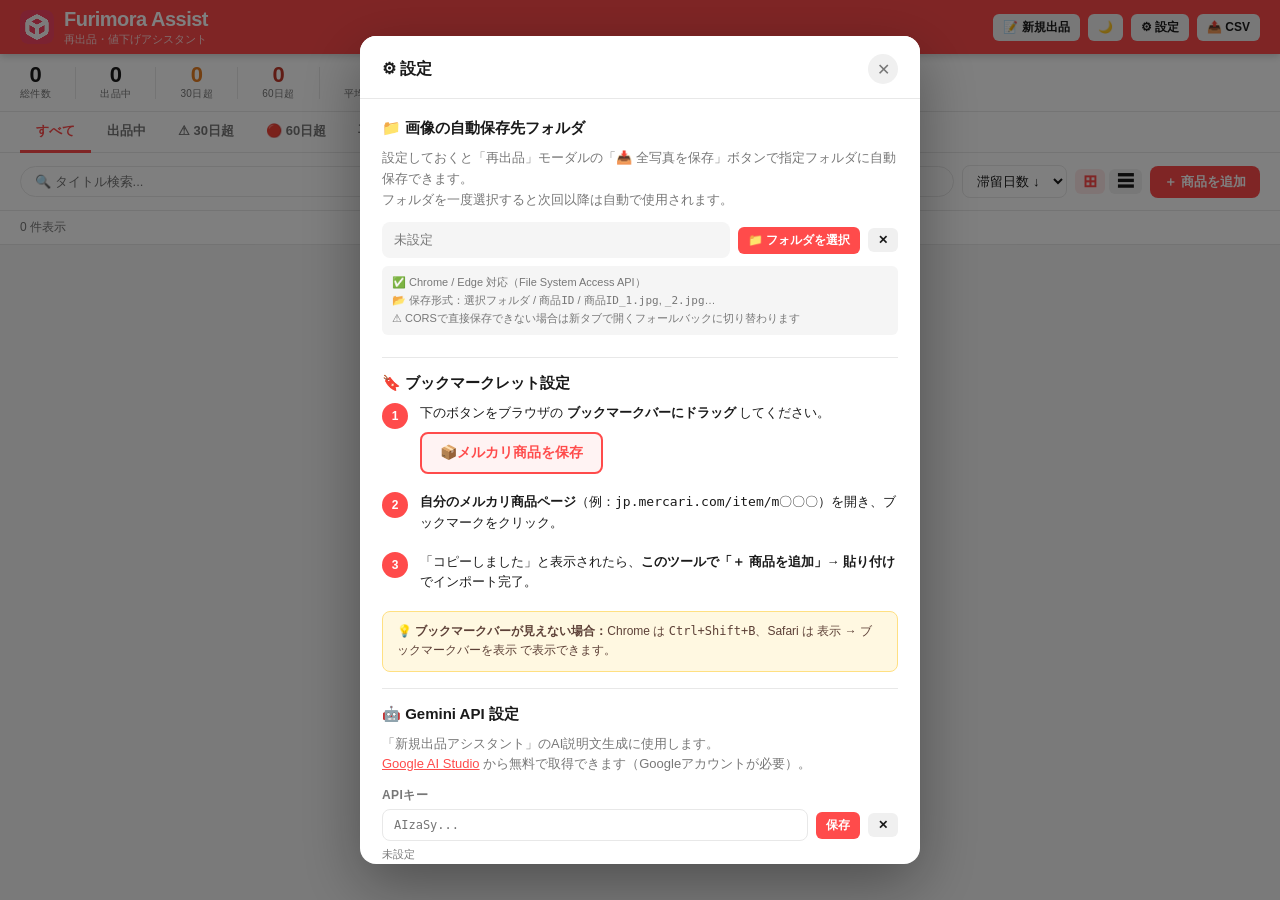
<file: index.html>
<!DOCTYPE html>
<html lang="ja">
<head>
<meta charset="UTF-8">
<meta name="viewport" content="width=device-width, initial-scale=1.0">
<title>Furimora Assist | 再出品・値下げアシスタント</title>
<link rel="icon" href="[data-uri]">
<style>
:root {
  --primary: #FF4B4B;
  --primary-dark: #D93636;
  --bg: #F5F5F5;
  --card-bg: #FFFFFF;
  --text: #1A1A1A;
  --text-muted: #777;
  --border: #E8E8E8;
  --success: #27AE60;
  --warning: #E67E22;
  --danger: #C0392B;
  --info: #2980B9;
}
*, *::before, *::after { box-sizing: border-box; margin: 0; padding: 0; }
body {
  font-family: -apple-system, BlinkMacSystemFont, 'Segoe UI', 'Hiragino Sans', 'Noto Sans JP', sans-serif;
  background: var(--bg);
  color: var(--text);
  min-height: 100vh;
  font-size: 14px;
}

/* ── Header ── */
.header {
  background: var(--primary);
  color: white;
  height: 54px;
  padding: 0 20px;
  display: flex;
  align-items: center;
  justify-content: space-between;
  position: sticky;
  top: 0;
  z-index: 100;
  box-shadow: 0 2px 8px rgba(0,0,0,0.2);
}
.header-left { display: flex; align-items: center; gap: 10px; }
.header-logo { font-size: 20px; font-weight: 900; letter-spacing: -0.5px; }
.header-sub { font-size: 11px; opacity: 0.8; margin-top: 1px; }
.header-right { display: flex; gap: 8px; }

/* ── Stats bar ── */
.stats-bar {
  background: white;
  border-bottom: 1px solid var(--border);
  padding: 10px 20px;
  display: flex;
  gap: 24px;
  flex-wrap: wrap;
  align-items: center;
}
.stat { display: flex; flex-direction: column; align-items: center; gap: 1px; }
.stat-val { font-size: 22px; font-weight: 800; line-height: 1; }
.stat-val.ok { color: var(--text); }
.stat-val.warn { color: var(--warning); }
.stat-val.danger { color: var(--danger); }
.stat-lbl { font-size: 10px; color: var(--text-muted); text-transform: uppercase; letter-spacing: 0.4px; }
.stats-divider { width: 1px; height: 32px; background: var(--border); }

/* ── Toolbar ── */
.toolbar {
  padding: 12px 20px;
  display: flex;
  gap: 8px;
  flex-wrap: wrap;
  align-items: center;
  background: white;
  border-bottom: 1px solid var(--border);
}
.search-input {
  flex: 1;
  min-width: 180px;
  padding: 7px 14px;
  border: 1px solid var(--border);
  border-radius: 20px;
  font-size: 13px;
  outline: none;
  transition: border-color 0.2s;
}
.search-input:focus { border-color: var(--primary); }
select.filter {
  padding: 7px 10px;
  border: 1px solid var(--border);
  border-radius: 8px;
  font-size: 13px;
  background: white;
  cursor: pointer;
  outline: none;
  color: var(--text);
}

/* ── Buttons ── */
.btn {
  padding: 7px 14px;
  border: none;
  border-radius: 8px;
  font-size: 13px;
  font-weight: 600;
  cursor: pointer;
  display: inline-flex;
  align-items: center;
  gap: 5px;
  transition: opacity 0.15s, transform 0.1s;
  white-space: nowrap;
}
.btn:active { transform: scale(0.97); }
.btn-primary { background: var(--primary); color: white; }
.btn-primary:hover { background: var(--primary-dark); }
.btn-ghost { background: #F0F0F0; color: var(--text); }
.btn-ghost:hover { background: #E4E4E4; }
.btn-success { background: var(--success); color: white; }
.btn-warning { background: var(--warning); color: white; }
.btn-sm { padding: 5px 10px; font-size: 12px; border-radius: 6px; }
.btn-xs { padding: 3px 8px; font-size: 11px; border-radius: 5px; }

/* ── Grid ── */
.items-wrap { padding: 16px 20px; }
.items-grid {
  display: grid;
  grid-template-columns: repeat(auto-fill, minmax(300px, 1fr));
  gap: 14px;
}

/* ── Card ── */
.card {
  background: white;
  border-radius: 12px;
  border: 1px solid var(--border);
  overflow: hidden;
  transition: box-shadow 0.2s, transform 0.15s;
}
.card:hover { box-shadow: 0 4px 18px rgba(0,0,0,0.1); transform: translateY(-2px); }
.card.stale-30 { border-left: 4px solid var(--warning); }
.card.stale-60 { border-left: 4px solid var(--danger); }
.card.sold { opacity: 0.55; }

.card-thumb {
  width: 100%;
  height: 130px;
  object-fit: cover;
  display: block;
  background: #EEE;
}
.card-thumb-placeholder {
  width: 100%;
  height: 130px;
  display: flex;
  align-items: center;
  justify-content: center;
  font-size: 36px;
  background: linear-gradient(135deg,#F5F5F5,#E8E8E8);
  color: #CCC;
}
.card-body { padding: 12px 14px; }
.card-title {
  font-size: 13px;
  font-weight: 700;
  line-height: 1.45;
  margin-bottom: 8px;
  display: -webkit-box;
  -webkit-line-clamp: 2;
  -webkit-box-orient: vertical;
  overflow: hidden;
}
.card-row { display: flex; align-items: center; gap: 6px; margin-bottom: 6px; }
.card-price { font-size: 20px; font-weight: 800; color: var(--primary); }
.card-orig-price { font-size: 11px; color: var(--text-muted); text-decoration: line-through; }
.card-price-drop {
  font-size: 11px;
  background: #FFF0F0;
  color: var(--primary);
  padding: 1px 6px;
  border-radius: 4px;
  font-weight: 600;
}
.days-badge {
  margin-left: auto;
  font-size: 11px;
  padding: 2px 8px;
  border-radius: 10px;
  font-weight: 600;
  background: #F0F0F0;
  color: var(--text-muted);
}
.days-badge.warn { background: #FFF3E0; color: var(--warning); }
.days-badge.danger { background: #FFEBEE; color: var(--danger); }

.card-tags { display: flex; gap: 5px; flex-wrap: wrap; margin-bottom: 10px; }
.tag {
  font-size: 10px;
  padding: 2px 7px;
  border-radius: 4px;
  font-weight: 600;
  max-width: 130px;
  overflow: hidden;
  text-overflow: ellipsis;
  white-space: nowrap;
}
.tag-cat { background: #EEF2FF; color: #4338CA; }
.tag-cond { background: #F0FDF4; color: #166534; }
.tag-relist { background: #FFF7ED; color: #C2410C; }
.tag-sold { background: #F0F0F0; color: #666; }

.card-actions {
  display: flex;
  gap: 6px;
  padding-top: 10px;
  border-top: 1px solid var(--border);
}

/* ── Modal ── */
.overlay {
  position: fixed;
  inset: 0;
  background: rgba(0,0,0,0.5);
  z-index: 200;
  display: flex;
  align-items: center;
  justify-content: center;
  padding: 16px;
  opacity: 0;
  pointer-events: none;
  transition: opacity 0.2s;
}
.overlay.open { opacity: 1; pointer-events: all; }
.modal {
  background: white;
  border-radius: 16px;
  width: 100%;
  max-width: 600px;
  max-height: 92vh;
  overflow-y: auto;
  box-shadow: 0 20px 60px rgba(0,0,0,0.35);
  transform: translateY(12px) scale(0.98);
  transition: transform 0.2s;
}
.overlay.open .modal { transform: none; }
.modal-hd {
  padding: 18px 22px 14px;
  border-bottom: 1px solid var(--border);
  display: flex;
  align-items: center;
  justify-content: space-between;
  position: sticky;
  top: 0;
  background: white;
  z-index: 1;
}
.modal-title { font-size: 16px; font-weight: 800; }
.modal-close {
  width: 30px; height: 30px;
  border: none;
  background: #F0F0F0;
  border-radius: 50%;
  cursor: pointer;
  font-size: 16px;
  display: flex;
  align-items: center;
  justify-content: center;
  color: var(--text-muted);
  transition: background 0.15s;
}
.modal-close:hover { background: #DDD; }
.modal-body { padding: 20px 22px; }
.modal-ft {
  padding: 14px 22px;
  border-top: 1px solid var(--border);
  display: flex;
  gap: 8px;
  justify-content: flex-end;
}

/* ── Copy field ── */
.copy-field { margin-bottom: 14px; }
.copy-lbl {
  font-size: 11px;
  font-weight: 700;
  color: var(--text-muted);
  text-transform: uppercase;
  letter-spacing: 0.5px;
  margin-bottom: 5px;
  display: flex;
  align-items: center;
  gap: 8px;
}
.copy-row { display: flex; gap: 8px; align-items: flex-start; }
.copy-text {
  flex: 1;
  padding: 8px 11px;
  background: #F7F7F7;
  border: 1px solid var(--border);
  border-radius: 8px;
  font-size: 13px;
  line-height: 1.5;
  white-space: pre-wrap;
  word-break: break-word;
  max-height: 130px;
  overflow-y: auto;
  font-family: inherit;
}
.copy-btn {
  padding: 7px 12px;
  background: var(--primary);
  color: white;
  border: none;
  border-radius: 8px;
  font-size: 12px;
  font-weight: 700;
  cursor: pointer;
  flex-shrink: 0;
  transition: background 0.2s;
}
.copy-btn:hover { background: var(--primary-dark); }
.copy-btn.done { background: var(--success); }

/* ── Price calc ── */
.price-calc-box {
  background: #FFF5F5;
  border: 1px solid #FFD5D5;
  border-radius: 12px;
  padding: 16px;
  margin-bottom: 16px;
  text-align: center;
}
.price-current { font-size: 13px; color: var(--text-muted); margin-bottom: 4px; }
.price-new-display { font-size: 36px; font-weight: 900; color: var(--primary); margin-bottom: 12px; }
.price-presets { display: flex; gap: 6px; justify-content: center; flex-wrap: wrap; margin-bottom: 12px; }
.preset-btn {
  padding: 5px 12px;
  border: 2px solid var(--border);
  border-radius: 6px;
  background: white;
  font-size: 12px;
  font-weight: 700;
  cursor: pointer;
  transition: all 0.15s;
}
.preset-btn:hover, .preset-btn.active { border-color: var(--primary); color: var(--primary); background: #FFF0F0; }
.price-custom-row { display: flex; gap: 8px; align-items: center; justify-content: center; margin-bottom: 10px; }
.price-input {
  width: 100px;
  padding: 7px 10px;
  border: 1px solid var(--border);
  border-radius: 8px;
  font-size: 14px;
  text-align: center;
  outline: none;
}
.price-input:focus { border-color: var(--primary); }
.price-type-toggle { display: flex; border: 1px solid var(--border); border-radius: 8px; overflow: hidden; }
.type-btn {
  padding: 7px 14px;
  border: none;
  background: white;
  font-size: 12px;
  font-weight: 600;
  cursor: pointer;
  color: var(--text-muted);
}
.type-btn.active { background: var(--primary); color: white; }

/* ── Price history ── */
.ph-title { font-size: 12px; font-weight: 700; color: var(--text-muted); text-transform: uppercase; margin-bottom: 8px; }
.ph-item {
  display: flex;
  align-items: center;
  gap: 10px;
  padding: 6px 0;
  border-bottom: 1px solid var(--border);
  font-size: 12px;
}
.ph-item:last-child { border-bottom: none; }
.ph-price { font-weight: 700; color: var(--text); min-width: 70px; }
.ph-note { color: var(--text-muted); flex: 1; }
.ph-date { color: var(--text-muted); font-size: 11px; }

/* ── Import area ── */
.import-area {
  width: 100%;
  min-height: 110px;
  padding: 10px;
  border: 2px dashed var(--border);
  border-radius: 8px;
  font-size: 12px;
  font-family: monospace;
  resize: vertical;
  outline: none;
  transition: border-color 0.2s;
  background: #FAFAFA;
}
.import-area:focus { border-color: var(--primary); }

/* ── Bookmarklet ── */
.bm-steps { counter-reset: step; }
.bm-step { display: flex; gap: 12px; margin-bottom: 18px; align-items: flex-start; }
.bm-num {
  width: 26px; height: 26px;
  background: var(--primary);
  color: white;
  border-radius: 50%;
  display: flex;
  align-items: center;
  justify-content: center;
  font-size: 12px;
  font-weight: 800;
  flex-shrink: 0;
}
.bm-content { flex: 1; }
.bm-content p { font-size: 13px; line-height: 1.6; }
.bm-link {
  display: inline-block;
  margin-top: 8px;
  padding: 10px 18px;
  background: #FFF3F3;
  border: 2px solid var(--primary);
  border-radius: 8px;
  color: var(--primary);
  font-weight: 800;
  font-size: 14px;
  text-decoration: none;
  cursor: grab;
}
.bm-link:active { cursor: grabbing; }
.bm-tip {
  background: #FFF8E1;
  border: 1px solid #FFE082;
  border-radius: 8px;
  padding: 10px 14px;
  font-size: 12px;
  color: #5D4037;
  margin-top: 14px;
  line-height: 1.6;
}

/* ── Empty state ── */
.empty {
  grid-column: 1 / -1;
  text-align: center;
  padding: 64px 20px;
  color: var(--text-muted);
}
.empty-icon { font-size: 52px; margin-bottom: 16px; }
.empty-title { font-size: 18px; font-weight: 700; color: var(--text); margin-bottom: 8px; }
.empty-desc { font-size: 13px; line-height: 1.7; }

/* ── Toast ── */
.toast {
  position: fixed;
  bottom: 24px;
  right: 24px;
  background: #1A1A1A;
  color: white;
  padding: 11px 18px;
  border-radius: 8px;
  font-size: 13px;
  font-weight: 600;
  z-index: 9999;
  opacity: 0;
  transform: translateY(8px);
  transition: all 0.2s;
  pointer-events: none;
}
.toast.show { opacity: 1; transform: translateY(0); }

/* ── Tab filter ── */
.tab-bar {
  padding: 0 20px;
  background: white;
  border-bottom: 1px solid var(--border);
  display: flex;
  gap: 0;
}
.tab-btn {
  padding: 10px 16px;
  border: none;
  border-bottom: 3px solid transparent;
  background: none;
  font-size: 13px;
  font-weight: 600;
  cursor: pointer;
  color: var(--text-muted);
  margin-bottom: -1px;
  transition: color 0.15s;
}
.tab-btn.active { color: var(--primary); border-bottom-color: var(--primary); }

/* ── Section heading ── */
.section-info {
  padding: 8px 20px;
  font-size: 12px;
  color: var(--text-muted);
  border-bottom: 1px solid var(--border);
  background: white;
}

/* note input */
.note-input {
  width: 100%;
  padding: 8px 11px;
  border: 1px solid var(--border);
  border-radius: 8px;
  font-size: 13px;
  resize: vertical;
  min-height: 56px;
  font-family: inherit;
  outline: none;
}
.note-input:focus { border-color: var(--primary); }
.form-group { margin-bottom: 14px; }
.form-label { font-size: 12px; font-weight: 700; color: var(--text-muted); margin-bottom: 5px; text-transform: uppercase; letter-spacing: 0.4px; }
.form-input {
  width: 100%;
  padding: 8px 11px;
  border: 1px solid var(--border);
  border-radius: 8px;
  font-size: 13px;
  outline: none;
  font-family: inherit;
}
.form-input:focus { border-color: var(--primary); }
hr.divider { border: none; border-top: 1px solid var(--border); margin: 16px 0; }

/* image gallery in relist modal */
.img-gallery { display: flex; gap: 8px; flex-wrap: wrap; margin-top: 6px; }
.img-gallery a { display: block; }
.img-gallery img { width: 64px; height: 64px; object-fit: cover; border-radius: 6px; border: 1px solid var(--border); }

@media (max-width: 560px) {
  .items-grid { grid-template-columns: 1fr; }
  .stats-bar { gap: 12px; }
  .toolbar { padding: 10px; gap: 6px; }
  .header-logo { font-size: 16px; }
}

/* ── New Listing Assistant ── */
.schedule-table {
  width: 100%;
  border-collapse: collapse;
  font-size: 12px;
  margin-top: 8px;
}
.schedule-table th {
  background: #F5F5F5;
  padding: 7px 10px;
  text-align: left;
  font-size: 11px;
  color: var(--text-muted);
  font-weight: 700;
  text-transform: uppercase;
  letter-spacing: 0.3px;
  border-bottom: 2px solid var(--border);
}
.schedule-table td {
  padding: 7px 10px;
  border-bottom: 1px solid var(--border);
}
.schedule-table tr:last-child td { border-bottom: none; }
.schedule-table tr.sched-start td { background: #F0FDF4; }
.schedule-table tr.sched-min td { background: #FFF0F0; }
.sched-price { font-weight: 700; color: var(--primary); }
.profit-box {
  background: #F0FDF4;
  border: 1px solid #BBF7D0;
  border-radius: 10px;
  padding: 12px 14px;
  margin-top: 10px;
}
.profit-row {
  display: flex;
  justify-content: space-between;
  align-items: center;
  font-size: 13px;
  margin-bottom: 6px;
}
.profit-row:last-child { margin-bottom: 0; }
.profit-lbl { color: var(--text-muted); }
.profit-val { font-weight: 700; }
.profit-val.pos { color: var(--success); }
.profit-val.neg { color: var(--danger); }
.nl-section-title {
  font-size: 14px;
  font-weight: 800;
  margin-bottom: 12px;
  padding-bottom: 8px;
  border-bottom: 1px solid var(--border);
}
.ai-btn {
  background: linear-gradient(135deg, #4285F4, #0F9D58);
  color: white;
  border: none;
  border-radius: 8px;
  padding: 9px 18px;
  font-size: 13px;
  font-weight: 700;
  cursor: pointer;
  display: inline-flex;
  align-items: center;
  gap: 6px;
  transition: opacity 0.15s;
}
.ai-btn:hover { opacity: 0.88; }
.ai-btn:disabled { opacity: 0.5; cursor: not-allowed; }
.ai-spinner {
  width: 13px; height: 13px;
  border: 2px solid rgba(255,255,255,0.35);
  border-top-color: white;
  border-radius: 50%;
  display: inline-block;
  animation: spin 0.7s linear infinite;
}
@keyframes spin { to { transform: rotate(360deg); } }

/* ══ Dark mode ══════════════════════════════ */
body.dark {
  --bg: #111827; --card-bg: #1F2937; --text: #F3F4F6;
  --text-muted: #9CA3AF; --border: #374151;
  --success: #34D399; --warning: #FBBF24; --danger: #F87171; --info: #60A5FA;
}
body.dark .header { background: #1a2744; }
body.dark .stats-bar,body.dark .tab-bar { background: #1F2937; border-bottom-color: #374151; }
body.dark .toolbar,body.dark .section-info { background: #111827; border-bottom-color: #374151; }
body.dark .card { background: var(--card-bg); border-color: var(--border); }
body.dark .card:hover { box-shadow: 0 4px 18px rgba(0,0,0,0.5); }
body.dark .card-thumb-placeholder { background: linear-gradient(135deg,#1F2937,#374151); color: #6B7280; }
body.dark .modal { background: var(--card-bg); color: var(--text); }
body.dark .modal-hd,body.dark .modal-ft { background: #253048; border-color: var(--border); }
body.dark .form-input,body.dark .note-input,body.dark .import-area,
body.dark .search-input,body.dark .filter,body.dark .copy-field,body.dark .copy-text
  { background: #111827; color: var(--text); border-color: var(--border); }
body.dark .form-label,body.dark .stat-lbl { color: var(--text-muted); }
body.dark .schedule-table th { background: #253048; color: var(--text-muted); border-bottom-color: var(--border); }
body.dark .schedule-table td { border-bottom-color: var(--border); }
body.dark .schedule-table tr.sched-start td { background: rgba(20,83,45,0.4); }
body.dark .schedule-table tr.sched-min td { background: rgba(127,29,29,0.4); }
body.dark .profit-box { background: rgba(20,83,45,0.3); border-color: #166534; }
body.dark .tab-btn { color: var(--text-muted); }
body.dark .tab-btn.active { color: var(--primary); border-bottom-color: var(--primary); }
body.dark .days-badge { background: #374151; color: var(--text-muted); }
body.dark .days-badge.warn { background: rgba(251,191,36,0.15); color: var(--warning); }
body.dark .days-badge.danger { background: rgba(248,113,113,0.15); color: var(--danger); }
body.dark .preset-btn { background: #374151; color: var(--text); border-color: var(--border); }
body.dark .preset-btn.active { background: var(--primary); color: white; }
body.dark .nl-template-preview { background: #253048; color: var(--text-muted); }
body.dark .card-menu { background: var(--card-bg); border-color: var(--border); }
body.dark .divider { border-color: var(--border); }

/* btn-ghost: 全体（ツールバー・モーダル内） */
body.dark .btn-ghost {
  background: #2D3748;
  color: #E2E8F0;
}
body.dark .btn-ghost:hover { background: #3D4A5C; }

/* btn-ghost: ヘッダー内（濃い背景の上） */
body.dark .header .btn-ghost {
  background: rgba(255,255,255,0.12);
  color: white;
}
body.dark .header .btn-ghost:hover { background: rgba(255,255,255,0.22); }

/* モーダル閉じるボタン */
body.dark .modal-close { color: var(--text-muted); }
body.dark .modal-close:hover { background: #374151; color: var(--text); }

/* テキストエリア */
body.dark textarea { background: #111827; color: var(--text); border-color: var(--border); }

/* タグ */
body.dark .tag { background: #2D3748; color: #CBD5E0; }
body.dark .tag-cat { background: #1E3A5F; color: #93C5FD; }
body.dark .tag-cond { background: #2D3748; color: #CBD5E0; }
body.dark .tag-sold { background: rgba(127,29,29,0.4); color: #FCA5A5; }
body.dark .tag-relist { background: rgba(20,83,45,0.4); color: #86EFAC; }

/* カードタイトル・価格 */
body.dark .card-title { color: var(--text); }
body.dark .card-price { color: var(--primary) !important; }
body.dark .card-orig-price { color: var(--text-muted); }

/* セクションタイトル・各ラベル */
body.dark .nl-section-title { color: var(--text); border-bottom-color: var(--border); }
body.dark .stat-lbl { color: var(--text-muted); }
body.dark .stats-divider { background: var(--border); }

/* モーダル本文テキスト */
body.dark .modal-body p,
body.dark .modal-body label,
body.dark .modal-body small { color: var(--text-muted); }

/* スケジュールヒント */
body.dark #nl-schedule-hint { color: var(--text-muted); }
body.dark .schedule-table td { color: var(--text); }
body.dark .sched-price { color: var(--primary); }

/* 検索バー プレースホルダー */
body.dark .search-input::placeholder { color: #6B7280; }
body.dark .form-input::placeholder,
body.dark .note-input::placeholder,
body.dark textarea::placeholder { color: #6B7280; }

/* 空の状態テキスト */
body.dark .empty-title { color: var(--text); }
body.dark .empty-desc { color: var(--text-muted); }

/* ══ List view ══════════════════════════════ */
.items-list { display: flex; flex-direction: column; gap: 6px; }
.items-list .card { display: grid; grid-template-columns: 76px 1fr; border-radius: 10px; }
.items-list .card:hover { transform: none; box-shadow: 0 2px 8px rgba(0,0,0,0.08); }
.items-list .card-thumb,
.items-list .card-thumb-placeholder { width: 76px; height: 76px; border-radius: 10px 0 0 10px; }
.items-list .card-body { padding: 8px 12px; display: flex; align-items: center; gap: 10px; }
.items-list .card-title { flex: 1; -webkit-line-clamp: 1; margin-bottom: 0; min-width: 0; }
.items-list .card-row,.items-list .card-tags { margin-bottom: 0; }
.view-active { background: rgba(255,75,75,0.12) !important; color: var(--primary) !important; }
body.dark .view-active { background: rgba(255,75,75,0.22) !important; }

/* ══ Responsive / Mobile ════════════════════ */
@media (max-width: 768px) {
  .header { height: auto; padding: 8px 12px; flex-wrap: wrap; gap: 6px; }
  .header-right { gap: 3px; flex-wrap: wrap; }
  .header-right .btn-sm { padding: 5px 7px; font-size: 11px; }
  .header-logo { font-size: 16px; }
  .header-sub { font-size: 10px; }
  .stats-bar { padding: 8px 12px; gap: 10px; }
  .stat-val { font-size: 20px; }
  .tab-bar { gap: 0; padding: 0 6px; overflow-x: auto; }
  .tab-btn { padding: 10px 8px; font-size: 12px; white-space: nowrap; }
  .toolbar { padding: 8px 12px; flex-wrap: wrap; gap: 6px; }
  .search-input { min-width: 0; flex: 1; }
  .items-wrap { padding: 10px; }
  .items-grid { grid-template-columns: repeat(auto-fill, minmax(160px, 1fr)); gap: 8px; }
  .card-thumb,.card-thumb-placeholder { height: 100px; }
  .overlay { padding: 8px; align-items: flex-end; }
  .modal { width: 100%; max-height: 92vh; border-radius: 16px 16px 0 0; }
  .modal-body { max-height: calc(92vh - 130px); overflow-y: auto; }
  .card-actions { flex-wrap: wrap; gap: 4px; }
  .btn-primary.btn-sm,.btn-warning.btn-sm { flex: 1; justify-content: center; }
}
@media (max-width: 480px) {
  .items-grid { grid-template-columns: 1fr 1fr; gap: 8px; }
  .card-thumb,.card-thumb-placeholder { height: 90px; }
  .stat-val { font-size: 18px; }
  .header-sub { display: none; }
}
</style>
</head>
<body>

<!-- Header -->
<header class="header">
  <div class="header-left">
    <img src="[data-uri]" style="width:34px;height:34px;border-radius:8px;flex-shrink:0">
    <div>
      <div class="header-logo">Furimora Assist</div>
      <div class="header-sub">再出品・値下げアシスタント</div>
    </div>
  </div>
  <div class="header-right">
    <button class="btn btn-ghost btn-sm" onclick="openNewListing()">📝 新規出品</button>
    <button class="btn btn-ghost btn-sm" id="dark-toggle-btn" onclick="toggleDarkMode()" title="ダークモード切替">🌙</button>
    <button class="btn btn-ghost btn-sm" onclick="openModal('modal-settings')" title="設定">⚙ 設定</button>
    <button class="btn btn-ghost btn-sm" onclick="exportCSV()" title="CSVエクスポート">📤 CSV</button>
  </div>
</header>

<!-- Stats bar -->
<div class="stats-bar" id="stats-bar">
  <div class="stat"><div class="stat-val ok" id="st-total">0</div><div class="stat-lbl">総件数</div></div>
  <div class="stats-divider"></div>
  <div class="stat"><div class="stat-val ok" id="st-active">0</div><div class="stat-lbl">出品中</div></div>
  <div class="stats-divider"></div>
  <div class="stat"><div class="stat-val warn" id="st-warn">0</div><div class="stat-lbl">30日超</div></div>
  <div class="stats-divider"></div>
  <div class="stat"><div class="stat-val danger" id="st-danger">0</div><div class="stat-lbl">60日超</div></div>
  <div class="stats-divider"></div>
  <div class="stat"><div class="stat-val ok" id="st-avg">-</div><div class="stat-lbl">平均滞留日</div></div>
</div>

<!-- Tab filter -->
<div class="tab-bar">
  <button class="tab-btn active" data-tab="all" onclick="switchTab(this)">すべて</button>
  <button class="tab-btn" data-tab="active" onclick="switchTab(this)">出品中</button>
  <button class="tab-btn" data-tab="warn" onclick="switchTab(this)">⚠ 30日超</button>
  <button class="tab-btn" data-tab="danger" onclick="switchTab(this)">🔴 60日超</button>
  <button class="tab-btn" data-tab="relisted" onclick="switchTab(this)">再出品済</button>
  <button class="tab-btn" data-tab="sold" onclick="switchTab(this)">売却済</button>
</div>

<!-- Toolbar -->
<div class="toolbar">
  <input type="search" class="search-input" id="search" placeholder="🔍 タイトル検索..." oninput="render()">
  <select class="filter" id="sort" onchange="render()">
    <option value="days-desc">滞留日数 ↓</option>
    <option value="days-asc">滞留日数 ↑</option>
    <option value="price-desc">価格 ↓</option>
    <option value="price-asc">価格 ↑</option>
    <option value="reg-desc">登録日 ↓</option>
    <option value="reg-asc">登録日 ↑</option>
  </select>
  <div style="display:flex;gap:4px">
    <button class="btn btn-ghost btn-sm" id="view-grid-btn" onclick="setViewMode('grid')" title="グリッド表示" style="font-size:17px;padding:4px 8px;line-height:1">⊞</button>
    <button class="btn btn-ghost btn-sm" id="view-list-btn" onclick="setViewMode('list')" title="リスト表示" style="font-size:17px;padding:4px 8px;line-height:1">☰</button>
  </div>
  <button class="btn btn-primary" onclick="openModal('modal-import')">＋ 商品を追加</button>
</div>

<!-- Section info -->
<div class="section-info" id="section-info"></div>

<!-- Items grid -->
<div class="items-wrap">
  <div class="items-grid" id="items-grid"></div>
</div>

<!-- ══════════════════════════════════════════
     Modal: 設定（ダウンロード先 + ブックマークレット）
════════════════════════════════════════════ -->
<div class="overlay" id="modal-settings">
  <div class="modal" style="max-width:560px">
    <div class="modal-hd">
      <span class="modal-title">⚙ 設定</span>
      <button class="modal-close" onclick="closeModal('modal-settings')">✕</button>
    </div>
    <div class="modal-body">

      <!-- ── 画像保存先フォルダ ── -->
      <div style="margin-bottom:22px">
        <div style="font-size:15px;font-weight:800;margin-bottom:10px">📁 画像の自動保存先フォルダ</div>
        <p style="font-size:13px;color:var(--text-muted);margin-bottom:12px;line-height:1.6">
          設定しておくと「再出品」モーダルの「📥 全写真を保存」ボタンで指定フォルダに自動保存できます。<br>
          フォルダを一度選択すると次回以降は自動で使用されます。
        </p>
        <div style="display:flex;align-items:center;gap:8px;margin-bottom:8px">
          <div id="dl-dir-name" style="flex:1;padding:8px 12px;background:#F5F5F5;border-radius:8px;font-size:13px;color:var(--text-muted);min-height:36px;display:flex;align-items:center">未設定</div>
          <button class="btn btn-primary btn-sm" onclick="pickDownloadDir()">📁 フォルダを選択</button>
          <button class="btn btn-ghost btn-sm" onclick="clearDownloadDir()" title="リセット">✕</button>
        </div>
        <div style="font-size:11px;color:var(--text-muted);line-height:1.6;padding:8px 10px;background:#F5F5F5;border-radius:6px">
          ✅ Chrome / Edge 対応（File System Access API）<br>
          📂 保存形式：選択フォルダ / <code>商品ID</code> / <code>商品ID_1.jpg</code>, <code>_2.jpg</code>…<br>
          ⚠ CORSで直接保存できない場合は新タブで開くフォールバックに切り替わります
        </div>
      </div>

      <hr class="divider">

      <!-- ── ブックマークレット ── -->
      <div>
        <div style="font-size:15px;font-weight:800;margin-bottom:10px">🔖 ブックマークレット設定</div>
        <div class="bm-steps">
          <div class="bm-step">
            <div class="bm-num">1</div>
            <div class="bm-content">
              <p>下のボタンをブラウザの <strong>ブックマークバーにドラッグ</strong> してください。</p>
              <a class="bm-link" id="bm-link" href="#">📦メルカリ商品を保存</a>
            </div>
          </div>
          <div class="bm-step">
            <div class="bm-num">2</div>
            <div class="bm-content">
              <p><strong>自分のメルカリ商品ページ</strong>（例：<code>jp.mercari.com/item/m〇〇〇</code>）を開き、ブックマークをクリック。</p>
            </div>
          </div>
          <div class="bm-step">
            <div class="bm-num">3</div>
            <div class="bm-content">
              <p>「コピーしました」と表示されたら、<strong>このツールで「＋ 商品を追加」→ 貼り付け</strong> でインポート完了。</p>
            </div>
          </div>
        </div>
        <div class="bm-tip">
          💡 <strong>ブックマークバーが見えない場合：</strong>Chrome は <kbd>Ctrl+Shift+B</kbd>、Safari は 表示 → ブックマークバーを表示 で表示できます。
        </div>
      </div>

      <hr class="divider">

      <!-- ── Gemini API キー ── -->
      <div>
        <div style="font-size:15px;font-weight:800;margin-bottom:10px">🤖 Gemini API 設定</div>
        <p style="font-size:13px;color:var(--text-muted);margin-bottom:12px;line-height:1.6">
          「新規出品アシスタント」のAI説明文生成に使用します。<br>
          <a href="https://aistudio.google.com/app/apikey" target="_blank" style="color:var(--primary)">Google AI Studio</a> から無料で取得できます（Googleアカウントが必要）。
        </p>
        <div class="form-group">
          <div class="form-label">APIキー</div>
          <div style="display:flex;gap:8px;align-items:center">
            <input class="form-input" id="gemini-key-input" type="password" placeholder="AIzaSy..." style="flex:1;font-family:monospace;font-size:12px">
            <button class="btn btn-primary btn-sm" onclick="saveGeminiKey()">保存</button>
            <button class="btn btn-ghost btn-sm" onclick="clearGeminiKey()" title="削除">✕</button>
          </div>
          <div id="gemini-key-status" style="font-size:11px;color:var(--text-muted);margin-top:6px"></div>
        </div>
        <div class="form-group">
          <div class="form-label">モデル</div>
          <div style="display:flex;gap:8px;align-items:center;flex-wrap:wrap">
            <select class="form-input" id="gemini-model-select" onchange="onGeminiModelSelectChange()" style="flex:1;min-width:200px">
              <option value="gemini-2.5-flash-lite">gemini-2.5-flash-lite（安定・推奨）</option>
              <option value="gemini-3-flash-preview">gemini-3-flash-preview（Gemini 3 Flash）</option>
              <option value="gemini-1.5-flash">gemini-1.5-flash（旧・安定）</option>
              <option value="custom">カスタム入力…</option>
            </select>
            <button class="btn btn-ghost btn-sm" onclick="saveGeminiModel()">保存</button>
          </div>
          <div id="gemini-model-custom-wrap" style="display:none;margin-top:8px">
            <input class="form-input" id="gemini-model-custom" placeholder="例: gemini-3-flash-preview" style="font-family:monospace;font-size:12px">
          </div>
          <div id="gemini-model-status" style="font-size:11px;color:var(--text-muted);margin-top:6px"></div>
        </div>
      </div>

      <hr class="divider">

      <!-- ── データ同期（GitHub Gist） ── -->
      <div>
        <div style="font-size:15px;font-weight:800;margin-bottom:6px">☁️ データ同期（GitHub Gist）</div>
        <p style="font-size:13px;color:var(--text-muted);margin-bottom:12px;line-height:1.6">
          GitHub Gist を使って PC・モバイル間でデータを同期します。<br>
          <a href="https://github.com/settings/tokens/new?scopes=gist&description=Furimora+Assist" target="_blank" style="color:var(--primary)">こちら</a>から <code>gist</code> スコープのみのPersonal Access Tokenを発行してください。
        </p>
        <div class="form-group">
          <div class="form-label">GitHub Personal Access Token</div>
          <div style="display:flex;gap:8px;align-items:center">
            <input class="form-input" id="gist-token-input" type="password" placeholder="ghp_xxxxxxxxxxxx" style="flex:1;font-family:monospace;font-size:12px">
            <button class="btn btn-primary btn-sm" onclick="saveGistToken()">保存</button>
            <button class="btn btn-ghost btn-sm" onclick="clearGistSync()" title="削除">✕</button>
          </div>
          <div id="gist-token-status" style="font-size:11px;color:var(--text-muted);margin-top:6px"></div>
        </div>
        <div style="display:flex;gap:8px;align-items:center;flex-wrap:wrap;margin-top:4px">
          <button class="btn btn-ghost btn-sm" onclick="manualSyncToGist()">⬆ 今すぐ同期（アップロード）</button>
          <button class="btn btn-ghost btn-sm" onclick="manualLoadFromGist()">⬇ 今すぐ同期（ダウンロード）</button>
        </div>
        <div id="gist-sync-status" style="font-size:12px;margin-top:8px;padding:8px 10px;background:var(--card-bg);border-radius:6px;border:1px solid var(--border);display:none"></div>
      </div>

    </div>
    <div class="modal-ft">
      <button class="btn btn-primary" onclick="closeModal('modal-settings')">閉じる</button>
    </div>
  </div>
</div>

<!-- ══════════════════════════════════════════
     Modal: 商品を追加（インポート）
════════════════════════════════════════════ -->
<div class="overlay" id="modal-import">
  <div class="modal">
    <div class="modal-hd">
      <span class="modal-title">＋ 商品を追加</span>
      <button class="modal-close" onclick="closeModal('modal-import')">✕</button>
    </div>
    <div class="modal-body">
      <!-- URL取得（Vercel API） -->
      <div class="form-group" id="url-fetch-section">
        <div class="form-label">🔗 メルカリURLから自動取得</div>
        <div style="display:flex;gap:8px;align-items:center;">
          <input class="form-input" id="fetch-url-input" placeholder="https://jp.mercari.com/item/m123..." style="flex:1">
          <button class="btn btn-primary btn-sm" id="fetch-url-btn" onclick="fetchFromUrl()" style="white-space:nowrap;min-width:64px">取得</button>
        </div>
        <div id="fetch-url-status" style="font-size:12px;margin-top:6px;min-height:18px;color:var(--text-muted)"></div>
      </div>
      <hr class="divider">
      <p style="font-size:13px;margin-bottom:14px;color:var(--text-muted);">
        PCではブックマークレットでコピーしたJSONを貼り付けることもできます。
      </p>
      <!-- JSON paste -->
      <div class="form-group">
        <div class="form-label">📋 JSONを貼り付け（ブックマークレット使用時）</div>
        <textarea class="import-area" id="import-json" placeholder='{"itemId":"m12345678","title":"商品名", ...}'></textarea>
        <button class="btn btn-ghost btn-sm" style="margin-top:6px" onclick="parseImport()">🔍 JSONを解析して自動入力</button>
      </div>
      <hr class="divider">
      <!-- Manual form -->
      <div class="form-group">
        <div class="form-label">タイトル <span style="color:var(--primary)">*</span></div>
        <input class="form-input" id="imp-title" placeholder="例：スウィングガールズ Blu-ray">
      </div>
      <div style="display:flex;gap:10px;">
        <div class="form-group" style="flex:1">
          <div class="form-label">現在価格（円）<span style="color:var(--primary)">*</span></div>
          <input class="form-input" id="imp-price" type="number" placeholder="3980">
        </div>
        <div class="form-group" style="flex:1">
          <div class="form-label">商品URL</div>
          <input class="form-input" id="imp-url" placeholder="https://jp.mercari.com/item/m...">
        </div>
      </div>
      <div class="form-group">
        <div class="form-label">説明文</div>
        <textarea class="note-input" id="imp-desc" placeholder="商品説明を入力..."></textarea>
      </div>
      <div style="display:flex;gap:10px;">
        <div class="form-group" style="flex:1">
          <div class="form-label">カテゴリ</div>
          <input class="form-input" id="imp-cat" placeholder="例：DVD/ブルーレイ">
        </div>
        <div class="form-group" style="flex:1">
          <div class="form-label">商品状態</div>
          <select class="form-input" id="imp-cond">
            <option value="">選択...</option>
            <option>新品・未使用</option>
            <option>未使用に近い</option>
            <option>目立った傷や汚れなし</option>
            <option>やや傷や汚れあり</option>
            <option>傷や汚れあり</option>
            <option>全体的に状態が悪い</option>
          </select>
        </div>
      </div>
      <div style="display:flex;gap:10px;">
        <div class="form-group" style="flex:1">
          <div class="form-label">配送方法</div>
          <input class="form-input" id="imp-ship" placeholder="例：らくらくメルカリ便">
        </div>
        <div class="form-group" style="flex:1">
          <div class="form-label">発送元</div>
          <input class="form-input" id="imp-from" placeholder="例：大阪府">
        </div>
      </div>
      <div class="form-group">
        <div class="form-label">メモ</div>
        <input class="form-input" id="imp-note" placeholder="内部メモ（表示されません）">
      </div>
    </div>
    <div class="modal-ft">
      <button class="btn btn-ghost" onclick="closeModal('modal-import')">キャンセル</button>
      <button class="btn btn-primary" onclick="saveImport()">✅ 追加する</button>
    </div>
  </div>
</div>

<!-- ══════════════════════════════════════════
     Modal: 再出品アシスタント
════════════════════════════════════════════ -->
<div class="overlay" id="modal-relist">
  <div class="modal">
    <div class="modal-hd">
      <span class="modal-title">🔄 再出品アシスタント</span>
      <button class="modal-close" onclick="closeModal('modal-relist')">✕</button>
    </div>
    <div class="modal-body" id="relist-body">
      <!-- populated by JS -->
    </div>
    <div class="modal-ft">
      <button class="btn btn-ghost" onclick="closeModal('modal-relist')">閉じる</button>
      <button class="btn btn-success" onclick="markRelisted()">✅ 再出品完了としてマーク</button>
    </div>
  </div>
</div>

<!-- ══════════════════════════════════════════
     Modal: 値下げ計算
════════════════════════════════════════════ -->
<div class="overlay" id="modal-price">
  <div class="modal" style="max-width:480px">
    <div class="modal-hd">
      <span class="modal-title">💴 値下げ計算</span>
      <button class="modal-close" onclick="closeModal('modal-price')">✕</button>
    </div>
    <div class="modal-body">
      <div class="price-calc-box">
        <div class="price-current" id="pc-current-lbl">現在価格: ¥---</div>
        <div class="price-new-display" id="pc-new-display">¥---</div>
        <div class="price-presets">
          <button class="preset-btn" onclick="applyPreset(-100)">-100円</button>
          <button class="preset-btn" onclick="applyPreset(-200)">-200円</button>
          <button class="preset-btn" onclick="applyPreset(-500)">-500円</button>
          <button class="preset-btn" onclick="applyPresetPct(-5)">-5%</button>
          <button class="preset-btn" onclick="applyPresetPct(-10)">-10%</button>
          <button class="preset-btn" onclick="applyPresetPct(-20)">-20%</button>
        </div>
        <div class="price-custom-row">
          <div class="price-type-toggle">
            <button class="type-btn active" id="pt-yen" onclick="setPriceType('yen')">円</button>
            <button class="type-btn" id="pt-pct" onclick="setPriceType('pct')">%</button>
          </div>
          <input class="price-input" id="price-input" type="number" placeholder="0" oninput="calcPrice()">
          <span id="pc-unit-lbl" style="font-size:13px;color:var(--text-muted)">円引き</span>
        </div>
        <div id="pc-mercari-fee" style="font-size:11px;color:var(--text-muted)">手数料(10%)引後: ¥---</div>
      </div>
      <!-- note for price change -->
      <div class="form-group">
        <div class="form-label">変更メモ（任意）</div>
        <input class="form-input" id="pc-note" placeholder="例：出品から30日経過">
      </div>
      <!-- price history -->
      <div id="ph-section">
        <div class="ph-title">価格履歴</div>
        <div id="ph-list"></div>
      </div>
    </div>
    <div class="modal-ft">
      <button class="btn btn-ghost" onclick="closeModal('modal-price')">キャンセル</button>
      <button class="btn btn-warning" onclick="applyPriceChange()">💴 この価格を記録</button>
    </div>
  </div>
</div>

<!-- ══════════════════════════════════════════
     Modal: Mercari URL設定
════════════════════════════════════════════ -->
<div class="overlay" id="modal-set-url">
  <div class="modal" style="max-width:440px">
    <div class="modal-hd">
      <span class="modal-title">🔗 Mercari URLを設定</span>
      <button class="modal-close" onclick="closeModal('modal-set-url')">✕</button>
    </div>
    <div class="modal-body">
      <p style="font-size:13px;color:var(--text-muted);margin-bottom:14px">
        メルカリに出品後、商品ページのURLを貼り付けてください。<br>
        <span style="color:var(--info);font-size:11px">※ URLからメルカリIDを抽出し、エントリーが正式IDに昇格します。</span>
      </p>
      <div class="form-group">
        <div class="form-label">メルカリ商品URL <span style="color:var(--primary)">*</span></div>
        <input class="form-input" id="set-url-input" placeholder="https://jp.mercari.com/item/m123456789" type="url">
      </div>
      <div id="set-url-preview" style="font-size:12px;color:var(--text-muted);margin-top:6px;display:none"></div>
    </div>
    <div class="modal-ft">
      <button class="btn btn-ghost" onclick="closeModal('modal-set-url')">キャンセル</button>
      <button class="btn btn-primary" onclick="confirmSetUrl()">✅ 設定する</button>
    </div>
  </div>
</div>

<!-- ══════════════════════════════════════════
     Modal: マージ確認
════════════════════════════════════════════ -->
<div class="overlay" id="modal-merge">
  <div class="modal" style="max-width:440px">
    <div class="modal-hd">
      <span class="modal-title">🔀 下書きデータが見つかりました</span>
      <button class="modal-close" onclick="mergeDecision(false)">✕</button>
    </div>
    <div class="modal-body">
      <div style="background:#F0FDF4;border:1px solid #BBF7D0;border-radius:8px;padding:12px;margin-bottom:14px;font-size:13px">
        <strong>新規出品アシスタントの下書きデータと照合しました。</strong><br>
        価格履歴・値下げスケジュールを引き継いでマージできます。
      </div>
      <div id="merge-info" style="font-size:13px;color:var(--text);margin-bottom:6px"></div>
    </div>
    <div class="modal-ft">
      <button class="btn btn-ghost" onclick="mergeDecision(false)">新規追加（引き継がない）</button>
      <button class="btn btn-primary" onclick="mergeDecision(true)">🔀 マージして下書きを削除</button>
    </div>
  </div>
</div>

<!-- ══════════════════════════════════════════
     Modal: 新規出品アシスタント（タブ式）
════════════════════════════════════════════ -->
<div class="overlay" id="modal-newlisting">
  <div class="modal" style="max-width:600px">
    <div class="modal-hd">
      <span class="modal-title">📝 新規出品アシスタント</span>
      <button class="modal-close" onclick="closeModal('modal-newlisting')">✕</button>
    </div>
    <!-- inner tab bar -->
    <div style="display:flex;border-bottom:2px solid var(--border);background:white;padding:0 16px">
      <button class="tab-btn active" data-nltab="price" onclick="switchNlTab(this)" style="font-size:12px;padding:8px 14px">💰 価格</button>
      <button class="tab-btn" data-nltab="desc" onclick="switchNlTab(this)" style="font-size:12px;padding:8px 14px">📝 説明文</button>
      <button class="tab-btn" data-nltab="sched" onclick="switchNlTab(this)" style="font-size:12px;padding:8px 14px">📅 スケジュール</button>
    </div>
    <div class="modal-body">

      <!-- ═══ TAB: 価格 ═══ -->
      <div id="nltab-price">
        <div class="nl-section-title" style="margin-top:0">🏷 商品情報</div>
        <div class="form-group">
          <div class="form-label">商品タイトル</div>
          <input class="form-input" id="nl-title" placeholder="例：スウィングガールズ Blu-ray" oninput="nlSyncTitle()">
        </div>
        <div style="display:flex;gap:10px">
          <div class="form-group" style="flex:1">
            <div class="form-label">カテゴリ</div>
            <select class="form-input" id="nl-category" onchange="nlCategoryChange()">
              <option value="dvd">🎬 DVD / Blu-ray</option>
              <option value="comic">📚 コミック</option>
              <option value="novel">📖 小説</option>
            </select>
          </div>
          <div class="form-group" style="flex:1">
            <div class="form-label">商品状態</div>
            <select class="form-input" id="nl-condition">
              <option value="">選択...</option>
              <option>未使用に近い</option>
              <option>目立った傷や汚れなし</option>
              <option>やや傷や汚れあり</option>
              <option>傷や汚れあり</option>
              <option>全体的に状態が悪い</option>
            </select>
          </div>
        </div>
        <hr class="divider">
        <div class="nl-section-title">💰 価格・送料</div>
        <div style="display:flex;gap:10px;flex-wrap:wrap">
          <div class="form-group" style="flex:1;min-width:120px">
            <div class="form-label">仕入れ値</div>
            <div style="display:flex;align-items:center;gap:6px">
              <input class="form-input" id="nl-cost" type="number" placeholder="300" min="0" oninput="nlCalc()">
              <span style="font-size:12px;color:var(--text-muted)">円</span>
            </div>
          </div>
          <div class="form-group" style="flex:1;min-width:120px">
            <div class="form-label">最低価格 <span style="color:var(--primary)">*</span></div>
            <div style="display:flex;align-items:center;gap:6px">
              <input class="form-input" id="nl-minprice" type="number" placeholder="800" min="300" oninput="nlCalc()">
              <span style="font-size:12px;color:var(--text-muted)">円</span>
            </div>
          </div>
        </div>
        <div class="form-group">
          <div class="form-label">バッファ（最低価格 ＋ バッファ ＝ 出品開始価格）</div>
          <div style="display:flex;gap:6px;flex-wrap:wrap;margin-bottom:8px" id="nl-buffer-presets">
            <button class="preset-btn" onclick="setNlBuffer(300)">+300円</button>
            <button class="preset-btn active" onclick="setNlBuffer(400)">+400円</button>
            <button class="preset-btn" onclick="setNlBuffer(500)">+500円</button>
            <button class="preset-btn" onclick="setNlBuffer(800)">+800円</button>
          </div>
          <div style="display:flex;align-items:center;gap:8px">
            <span style="font-size:12px;color:var(--text-muted)">カスタム:</span>
            <input class="price-input" id="nl-buffer" type="number" value="400" min="0" style="width:90px" oninput="nlCalcFromInput()">
            <span style="font-size:12px;color:var(--text-muted)">円</span>
          </div>
        </div>
        <div style="display:flex;gap:10px;flex-wrap:wrap">
          <div class="form-group" style="flex:1;min-width:120px">
            <div class="form-label">メルカリ手数料</div>
            <div style="display:flex;align-items:center;gap:6px">
              <input class="price-input" id="nl-fee" type="number" value="10" min="0" max="30" style="width:65px" oninput="nlCalc()">
              <span style="font-size:12px;color:var(--text-muted)">%</span>
            </div>
          </div>
          <div class="form-group" style="flex:2;min-width:180px">
            <div class="form-label">送料（出品者負担）</div>
            <div style="display:flex;gap:5px;flex-wrap:wrap;margin-bottom:6px" id="nl-ship-presets">
              <button class="preset-btn active" onclick="setNlShipping(0)" style="font-size:11px">なし</button>
              <button class="preset-btn" onclick="setNlShipping(230)" style="font-size:11px">ネコポス¥230</button>
              <button class="preset-btn" onclick="setNlShipping(385)" style="font-size:11px">ゆうゆう¥385</button>
              <button class="preset-btn" onclick="setNlShipping(450)" style="font-size:11px">らくらく¥450</button>
            </div>
            <div style="display:flex;align-items:center;gap:6px">
              <input class="price-input" id="nl-shipping" type="number" value="0" min="0" style="width:80px" oninput="nlCalc()">
              <span style="font-size:12px;color:var(--text-muted)">円</span>
            </div>
          </div>
        </div>
        <!-- 計算結果 -->
        <div id="nl-result-box" style="display:none;background:#FFF5F5;border:1px solid #FFD5D5;border-radius:12px;padding:16px;margin-top:4px">
          <div style="display:flex;justify-content:space-between;align-items:flex-start">
            <div>
              <div style="font-size:11px;color:var(--text-muted);margin-bottom:2px">出品開始価格</div>
              <div style="font-size:30px;font-weight:900;color:var(--primary);line-height:1" id="nl-start-price-display">¥---</div>
              <div style="font-size:11px;color:var(--text-muted);margin-top:4px" id="nl-start-net-display"></div>
            </div>
            <div style="text-align:right;font-size:11px;color:var(--text-muted)" id="nl-price-formula"></div>
          </div>
          <div id="nl-profit-box" class="profit-box" style="margin-top:12px"></div>
        </div>
      </div>

      <!-- ═══ TAB: 説明文 ═══ -->
      <div id="nltab-desc" style="display:none">
        <div class="nl-section-title" style="margin-top:0">🤖 AI説明文生成（Gemini）</div>
        <p style="font-size:12px;color:var(--text-muted);margin-bottom:14px;line-height:1.65">
          商品タイトルから作品紹介（冒頭3行＋ハッシュタグ）を自動生成し、<br>
          あなたの固定テンプレートと結合して完全な説明文を作ります。<br>
          APIキーは <button class="btn btn-ghost btn-xs" onclick="closeModal('modal-newlisting');openModal('modal-settings')">⚙ 設定</button> から登録してください。
        </p>
        <div style="display:flex;gap:10px;flex-wrap:wrap">
          <div class="form-group" style="flex:2;min-width:180px">
            <div class="form-label">商品タイトル</div>
            <input class="form-input" id="nl-title-desc" placeholder="例：スウィングガールズ Blu-ray" oninput="nlSyncTitleFromDesc()">
          </div>
          <div class="form-group" style="flex:1;min-width:130px">
            <div class="form-label">カテゴリ</div>
            <select class="form-input" id="nl-category-desc" onchange="nlCategoryChangeDesc()">
              <option value="dvd">🎬 DVD / Blu-ray</option>
              <option value="comic">📚 コミック</option>
              <option value="novel">📖 小説</option>
            </select>
          </div>
        </div>
        <div style="display:flex;gap:8px;align-items:center;margin-bottom:14px;flex-wrap:wrap">
          <button class="ai-btn" id="nl-ai-btn" onclick="generateAIDescription()">✨ AIで紹介文を生成</button>
          <span id="nl-ai-status" style="font-size:12px;color:var(--text-muted)"></span>
        </div>
        <div class="form-group">
          <div class="form-label">AI生成 紹介文（編集可）</div>
          <textarea class="note-input" id="nl-ai-result" placeholder="ここにAI生成テキストが表示されます…" style="min-height:90px"></textarea>
        </div>
        <div class="form-group">
          <div class="form-label" style="display:flex;justify-content:space-between;align-items:center">
            <span>テンプレート（注意事項・発送方法等）</span>
            <button class="btn btn-ghost btn-xs" onclick="nlToggleTemplateEdit()">✏ 編集</button>
          </div>
          <div id="nl-template-preview" style="padding:8px 11px;background:#F5F5F5;border:1px solid var(--border);border-radius:8px;font-size:11px;color:var(--text-muted);white-space:pre-wrap;max-height:72px;overflow:hidden;line-height:1.55;cursor:pointer" onclick="nlToggleTemplateEdit()"></div>
          <div id="nl-template-edit-wrap" style="display:none;margin-top:8px">
            <textarea class="note-input" id="nl-template-edit" style="min-height:130px;font-size:12px"></textarea>
            <button class="btn btn-ghost btn-sm" style="margin-top:6px" onclick="nlSaveTemplate()">✅ 保存</button>
            <button class="btn btn-ghost btn-sm" style="margin-top:6px;margin-left:6px" onclick="nlResetTemplate()">↩ リセット</button>
          </div>
        </div>
        <div style="margin-bottom:14px">
          <button class="btn btn-success btn-sm" onclick="nlBuildFullDesc()">📄 紹介文＋テンプレートを結合</button>
        </div>
        <div id="nl-full-desc-section" style="display:none" class="form-group">
          <div class="copy-lbl">📋 完成した説明文（コピー用）</div>
          <div class="copy-row">
            <div class="copy-text" id="nl-full-desc-preview" style="max-height:180px"></div>
            <button class="copy-btn" id="nl-copy-desc-btn" onclick="nlCopyFullDesc()">コピー</button>
          </div>
        </div>
      </div>

      <!-- ═══ TAB: スケジュール ═══ -->
      <div id="nltab-sched" style="display:none">
        <div class="nl-section-title" style="margin-top:0">📅 値下げスケジュール</div>
        <div style="display:flex;gap:10px;flex-wrap:wrap">
          <div class="form-group" style="flex:1;min-width:110px">
            <div class="form-label">出品開始日</div>
            <input class="form-input" id="nl-start-date" type="date" oninput="nlCalc()">
          </div>
          <div class="form-group" style="flex:1;min-width:110px">
            <div class="form-label">値下げ開始（出品後）</div>
            <div style="display:flex;align-items:center;gap:6px">
              <input class="price-input" id="nl-delay" type="number" value="7" min="0" max="90" style="width:65px" oninput="nlCalc()">
              <span style="font-size:12px;color:var(--text-muted)">日後</span>
            </div>
          </div>
          <div class="form-group" style="flex:1;min-width:110px">
            <div class="form-label">値下げ幅 / 頻度</div>
            <div style="display:flex;align-items:center;gap:4px">
              <input class="price-input" id="nl-step" type="number" value="100" min="100" step="100" style="width:60px" oninput="nlCalc()">
              <span style="font-size:12px;color:var(--text-muted)">円/</span>
              <input class="price-input" id="nl-freq" type="number" value="1" min="1" max="30" style="width:42px" oninput="nlCalc()">
              <span style="font-size:12px;color:var(--text-muted)">日</span>
            </div>
          </div>
        </div>
        <div id="nl-schedule-section" style="display:none">
          <div style="display:flex;align-items:center;justify-content:space-between;margin-bottom:8px">
            <div style="font-size:13px;font-weight:800">値下げカレンダー</div>
            <button class="btn btn-ghost btn-sm" onclick="nlCopySchedule()">📋 コピー</button>
          </div>
          <div style="overflow-x:auto;border:1px solid var(--border);border-radius:10px">
            <table class="schedule-table">
              <thead>
                <tr><th>日付</th><th>出品日数</th><th>価格</th><th>手数料後受取</th><th>利益</th></tr>
              </thead>
              <tbody id="nl-schedule-tbody"></tbody>
            </table>
          </div>
          <div style="font-size:11px;color:var(--text-muted);margin-top:8px;line-height:1.6;padding:8px 10px;background:#F7F7F7;border-radius:6px">
            💡 手数料・送料は「価格」タブの設定値を使用。最低価格到達後は価格維持。
          </div>
        </div>
        <div id="nl-schedule-hint" style="padding:24px;text-align:center;color:var(--text-muted);font-size:13px">
          👆 「価格」タブで最低価格を入力し、出品開始日を設定するとカレンダーが表示されます
        </div>
      </div>

    </div>
    <div class="modal-ft">
      <button class="btn btn-ghost" onclick="closeModal('modal-newlisting')">キャンセル</button>
      <button class="btn btn-primary" onclick="nlSaveToList()">📝 出品一覧に追加</button>
    </div>
  </div>
</div>

<!-- Toast -->
<div class="toast" id="toast"></div>

<script>
// ══════════════════════════════════════════════
// Bookmarklet source (will be set as href)
// ══════════════════════════════════════════════
const BOOKMARKLET_SRC = `(function(){
  if(!location.href.match(/jp\\.mercari\\.com\\/item\\//)){
    alert('❌ メルカリの商品ページで実行してください\\n例: https://jp.mercari.com/item/m12345678');
    return;
  }
  function g(tid){
    var el=document.querySelector('[data-testid="'+tid+'"]');
    if(!el)return'';
    var dd=el.querySelector('dd');
    if(dd)return dd.textContent.trim();
    var td=el.querySelector('td');
    if(td)return td.textContent.trim();
    return el.textContent.trim();
  }
  var itemId=location.pathname.split('/item/')[1]||'';
  var priceStr=((document.querySelector('[data-testid="price"]')||{}).textContent||'').replace(/[^0-9]/g,'');
  var price=parseInt(priceStr)||0;
  var imgs=[];
  for(var i=0;i<20;i++){
    var el=document.querySelector('[data-testid="image-'+i+'"] img');
    if(!el)break;
    imgs.push(el.src);
  }
  var now=new Date().toISOString();
  var d={
    itemId:itemId,
    url:location.href,
    title:g('name'),
    currentPrice:price,
    originalPrice:price,
    description:(document.querySelector('[data-testid="description"]')||{}).textContent||'',
    category:g('item-detail-category'),
    condition:g('商品の状態'),
    shipping:g('配送料の負担'),
    shippingMethod:g('配送の方法'),
    shippingFrom:g('発送元の地域'),
    shippingDays:g('発送までの日数'),
    images:imgs,
    registeredAt:now,
    updatedAt:now,
    priceHistory:[{price:price,date:now,note:'初回登録'}],
    status:'active',
    relistCount:0,
    lastRelistedAt:null,
    notes:''
  };
  var json=JSON.stringify(d,null,2);
  function show(ok){
    var div=document.createElement('div');
    div.style.cssText='position:fixed;top:20px;right:20px;z-index:99999;background:#FF4B4B;color:white;padding:16px 20px;border-radius:12px;font-size:14px;font-family:sans-serif;box-shadow:0 4px 20px rgba(0,0,0,0.3);min-width:240px;';
    div.innerHTML=(ok?'<b>✅ クリップボードにコピーしました！</b>':'<b>⚠️ テキストを選択してコピーしてください</b>')
      +'<div style="font-size:12px;opacity:.85;margin-top:6px">'+d.title.substring(0,35)+'</div>'
      +'<div style="font-size:12px;opacity:.85">¥'+price.toLocaleString()+'</div>'
      +'<div style="font-size:11px;opacity:.65;margin-top:8px">📋 管理ツール → 商品を追加 → 貼り付け</div>';
    document.body.appendChild(div);
    setTimeout(function(){if(div.parentNode)div.parentNode.removeChild(div);},4500);
  }
  if(navigator.clipboard&&navigator.clipboard.writeText){
    navigator.clipboard.writeText(json).then(function(){show(true);}).catch(function(){prompt('JSONをコピー:',json);show(false);});
  }else{
    prompt('JSONをコピー:',json);show(false);
  }
})();`;

// Set bookmarklet href
document.getElementById('bm-link').href = 'javascript:' + encodeURIComponent(BOOKMARKLET_SRC);

// ══════════════════════════════════════════════
// Storage
// ══════════════════════════════════════════════
const STORE_KEY = 'furimora_items';
function loadItems() {
  try { return JSON.parse(localStorage.getItem(STORE_KEY) || '[]'); } catch { return []; }
}
function saveItems(items) {
  localStorage.setItem(STORE_KEY, JSON.stringify(items));
  // Gist同期（トークンが設定されている場合のみ、silent=true で静かに）
  if (getGistToken()) syncToGist(true);
}
function getItem(id) { return loadItems().find(i => i.itemId === id); }
function upsertItem(data) {
  const items = loadItems();
  const idx = items.findIndex(i => i.itemId === data.itemId);
  if (idx >= 0) items[idx] = { ...items[idx], ...data, updatedAt: new Date().toISOString() };
  else items.unshift(data);
  saveItems(items);
}
function deleteItem(id) { saveItems(loadItems().filter(i => i.itemId !== id)); }

// ══════════════════════════════════════════════
// UI state
// ══════════════════════════════════════════════
let currentTab = 'all';
let currentItemId = null;
let priceType = 'yen';
let currentViewMode = localStorage.getItem('furimora_view') || 'grid';

// ══════════════════════════════════════════════
// Utilities
// ══════════════════════════════════════════════
function daysSince(iso) {
  if (!iso) return 0;
  return Math.floor((Date.now() - new Date(iso).getTime()) / 86400000);
}
function fmtPrice(n) { return '¥' + Number(n).toLocaleString(); }
function fmtDate(iso) {
  if (!iso) return '-';
  const d = new Date(iso);
  return `${d.getFullYear()}/${String(d.getMonth()+1).padStart(2,'0')}/${String(d.getDate()).padStart(2,'0')}`;
}
function toast(msg, dur = 2400) {
  const el = document.getElementById('toast');
  el.textContent = msg;
  el.classList.add('show');
  setTimeout(() => el.classList.remove('show'), dur);
}
function copyText(text, btn) {
  navigator.clipboard.writeText(text).then(() => {
    const orig = btn.textContent;
    btn.textContent = '✅ コピー済';
    btn.classList.add('done');
    setTimeout(() => { btn.textContent = orig; btn.classList.remove('done'); }, 2000);
    toast('コピーしました');
  }).catch(() => {
    prompt('コピーしてください:', text);
  });
}
// コピーデータをインライン文字列ではなくグローバルストアで管理
const _copyStore = {};
function copyFromStore(key, btn) { copyText(_copyStore[key] || '', btn); }

// ══════════════════════════════════════════════
// Stats
// ══════════════════════════════════════════════
function updateStats() {
  const items = loadItems();
  const active = items.filter(i => i.status === 'active');
  const warn = active.filter(i => { const d = daysSince(i.registeredAt); return d >= 30 && d < 60; });
  const danger = active.filter(i => daysSince(i.registeredAt) >= 60);
  const totalDays = active.reduce((s, i) => s + daysSince(i.registeredAt), 0);
  document.getElementById('st-total').textContent = items.length;
  document.getElementById('st-active').textContent = active.length;
  document.getElementById('st-warn').textContent = warn.length;
  document.getElementById('st-danger').textContent = danger.length;
  document.getElementById('st-avg').textContent = active.length ? Math.round(totalDays / active.length) + '日' : '-';
}

// ══════════════════════════════════════════════
// Render cards
// ══════════════════════════════════════════════
function switchTab(el) {
  document.querySelectorAll('.tab-btn').forEach(b => b.classList.remove('active'));
  el.classList.add('active');
  currentTab = el.dataset.tab;
  render();
}

function render() {
  let items = loadItems();
  const q = document.getElementById('search').value.trim().toLowerCase();
  const sort = document.getElementById('sort').value;

  // Tab filter
  if (currentTab === 'active') items = items.filter(i => i.status === 'active');
  else if (currentTab === 'warn') items = items.filter(i => i.status === 'active' && daysSince(i.registeredAt) >= 30 && daysSince(i.registeredAt) < 60);
  else if (currentTab === 'danger') items = items.filter(i => i.status === 'active' && daysSince(i.registeredAt) >= 60);
  else if (currentTab === 'relisted') items = items.filter(i => i.status === 'relisted');
  else if (currentTab === 'sold') items = items.filter(i => i.status === 'sold');

  // Search
  if (q) items = items.filter(i => i.title.toLowerCase().includes(q) || (i.description || '').toLowerCase().includes(q));

  // Sort
  items.sort((a, b) => {
    if (sort === 'days-desc') return daysSince(a.registeredAt) > daysSince(b.registeredAt) ? -1 : 1;
    if (sort === 'days-asc')  return daysSince(a.registeredAt) < daysSince(b.registeredAt) ? -1 : 1;
    if (sort === 'price-desc') return b.currentPrice - a.currentPrice;
    if (sort === 'price-asc')  return a.currentPrice - b.currentPrice;
    if (sort === 'reg-desc') return new Date(b.registeredAt) - new Date(a.registeredAt);
    if (sort === 'reg-asc')  return new Date(a.registeredAt) - new Date(b.registeredAt);
    return 0;
  });

  const grid = document.getElementById('items-grid');
  document.getElementById('section-info').textContent = `${items.length} 件表示`;

  if (items.length === 0) {
    grid.innerHTML = `
      <div class="empty">
        <div class="empty-icon">📦</div>
        <div class="empty-title">商品がありません</div>
        <div class="empty-desc">「＋ 商品を追加」からメルカリの商品を登録してください。<br>ブックマークレットを使うと各フィールドが自動入力されます。</div>
      </div>`;
    return;
  }

  grid.innerHTML = items.map(item =>
    currentViewMode === 'list' ? listRowHTML(item) : cardHTML(item)
  ).join('');
}

function cardHTML(item) {
  const days = daysSince(item.registeredAt);
  const daysClass = days >= 60 ? 'danger' : days >= 30 ? 'warn' : '';
  const cardClass = days >= 60 ? 'stale-60' : days >= 30 ? 'stale-30' : '';
  const soldClass = item.status === 'sold' ? 'sold' : '';
  const thumb = item.images && item.images[0]
    ? `<img class="card-thumb" src="${item.images[0]}" alt="" onerror="this.style.display='none';this.nextElementSibling.style.display='flex'">`
      + `<div class="card-thumb-placeholder" style="display:none">🎬</div>`
    : `<div class="card-thumb-placeholder">📦</div>`;

  const priceDrop = item.originalPrice && item.currentPrice < item.originalPrice
    ? `<span class="card-orig-price">${fmtPrice(item.originalPrice)}</span><span class="card-price-drop">-${Math.round((1 - item.currentPrice/item.originalPrice)*100)}%</span>`
    : '';

  const tags = [];
  if (item.category) tags.push(`<span class="tag tag-cat" title="${item.category}">${item.category.split(/[>・]/)[0].trim()}</span>`);
  if (item.condition) {
    const c = item.condition.split('\n')[0].trim();
    tags.push(`<span class="tag tag-cond">${c.length > 12 ? c.substring(0,12)+'…' : c}</span>`);
  }
  if (item.relistCount > 0) tags.push(`<span class="tag tag-relist">再出品×${item.relistCount}</span>`);
  if (item.status === 'sold') tags.push(`<span class="tag tag-sold">売却済</span>`);
  if (item.status === 'relisted') tags.push(`<span class="tag tag-relist">再出品済</span>`);
  if (item.priceSchedule && item.priceSchedule.rows && item.priceSchedule.rows.length > 1) {
    const today = new Date();
    const nextRow = item.priceSchedule.rows.find(r => new Date(r.date) > today && r.price < item.currentPrice);
    if (nextRow) {
      const nd = new Date(nextRow.date);
      const label = `${nd.getMonth()+1}/${nd.getDate()} ¥${Number(nextRow.price).toLocaleString()}`;
      tags.push(`<span class="tag" style="background:#EFF6FF;color:#2563EB;font-size:10px">📅${label}</span>`);
    }
  }

  return `
<div class="card ${cardClass} ${soldClass}" id="card-${item.itemId}">
  <a href="${item.url || '#'}" target="_blank" style="display:block;text-decoration:none">${thumb}</a>
  <div class="card-body">
    <div class="card-title">${escHtml(item.title)}</div>
    <div class="card-row">
      <span class="card-price">${fmtPrice(item.currentPrice)}</span>
      ${priceDrop}
      <span class="days-badge ${daysClass}">${days}日</span>
    </div>
    <div class="card-tags">${tags.join('')}</div>
    <div class="card-actions">
      <button class="btn btn-primary btn-sm" style="flex:1" onclick="openRelist('${item.itemId}')">🔄 再出品</button>
      <button class="btn btn-warning btn-sm" style="flex:1" onclick="openPrice('${item.itemId}')">💴 値下げ</button>
      <button class="btn btn-ghost btn-sm" onclick="showCardMenu('${item.itemId}', event)">⋯</button>
    </div>
  </div>
</div>`;
}

function escHtml(s) {
  return String(s).replace(/&/g,'&amp;').replace(/</g,'&lt;').replace(/>/g,'&gt;').replace(/"/g,'&quot;');
}

// ── List row HTML ──
function listRowHTML(item) {
  const days = daysSince(item.registeredAt);
  const daysClass = days >= 60 ? 'danger' : days >= 30 ? 'warn' : '';
  const cardClass = days >= 60 ? 'stale-60' : days >= 30 ? 'stale-30' : '';
  const soldClass = item.status === 'sold' ? 'sold' : '';
  const thumbEl = item.images && item.images[0]
    ? `<img style="width:76px;height:76px;object-fit:cover;display:block;border-radius:10px 0 0 10px" src="${item.images[0]}" alt="" onerror="this.style.display='none'">`
    : `<div style="width:76px;height:76px;display:flex;align-items:center;justify-content:center;font-size:26px;background:linear-gradient(135deg,#F5F5F5,#E8E8E8);color:#CCC;border-radius:10px 0 0 10px;flex-shrink:0">📦</div>`;

  const tags = [];
  if (item.category) tags.push(`<span class="tag tag-cat">${item.category.split(/[>・]/)[0].trim()}</span>`);
  if (item.condition) {
    const c = item.condition.split('\n')[0].trim();
    tags.push(`<span class="tag tag-cond">${c.length > 10 ? c.substring(0,10)+'…' : c}</span>`);
  }
  if (item.priceSchedule && item.priceSchedule.rows) {
    const nextRow = item.priceSchedule.rows.find(r => new Date(r.date) > new Date() && r.price < item.currentPrice);
    if (nextRow) {
      const nd = new Date(nextRow.date);
      tags.push(`<span class="tag" style="background:#EFF6FF;color:#2563EB;font-size:10px">📅${nd.getMonth()+1}/${nd.getDate()}</span>`);
    }
  }
  if (item.relistCount > 0) tags.push(`<span class="tag tag-relist">再出品×${item.relistCount}</span>`);
  if (item.status === 'sold') tags.push(`<span class="tag tag-sold">売却済</span>`);

  const priceDrop = item.originalPrice && item.currentPrice < item.originalPrice
    ? `<span class="card-price-drop" style="font-size:10px">-${Math.round((1-item.currentPrice/item.originalPrice)*100)}%</span>` : '';

  return `<div class="card ${cardClass} ${soldClass}" id="card-${item.itemId}">
  <a href="${item.url||'#'}" target="_blank" style="text-decoration:none">${thumbEl}</a>
  <div class="card-body" style="padding:8px 12px;display:flex;align-items:center;gap:10px;min-width:0">
    <div style="flex:1;min-width:0">
      <div style="font-size:13px;font-weight:700;white-space:nowrap;overflow:hidden;text-overflow:ellipsis;margin-bottom:3px">${escHtml(item.title)}</div>
      <div style="display:flex;flex-wrap:wrap;gap:3px">${tags.join('')}</div>
    </div>
    <div style="flex-shrink:0;text-align:right;min-width:72px">
      <div style="font-size:15px;font-weight:900;color:var(--primary);line-height:1.2">${fmtPrice(item.currentPrice)}${priceDrop}</div>
      <span class="days-badge ${daysClass}" style="font-size:10px;margin-top:2px;display:inline-block">${days}日</span>
    </div>
    <div style="display:flex;flex-direction:column;gap:4px;flex-shrink:0">
      <button class="btn btn-primary btn-xs" onclick="openRelist('${item.itemId}')">🔄 再出品</button>
      <div style="display:flex;gap:4px">
        <button class="btn btn-warning btn-xs" style="flex:1" onclick="openPrice('${item.itemId}')">💴</button>
        <button class="btn btn-ghost btn-xs" onclick="showCardMenu('${item.itemId}', event)">⋯</button>
      </div>
    </div>
  </div>
</div>`;
}

// ══════════════════════════════════════════════
// Card menu (⋯ button)
// ══════════════════════════════════════════════
function showCardMenu(itemId, ev) {
  // Remove existing menus
  document.querySelectorAll('.card-menu').forEach(m => m.remove());

  const item = getItem(itemId);
  if (!item) return;
  const isDark = document.body.classList.contains('dark');
  const menuBg   = isDark ? '#1F2937' : '#FFFFFF';
  const menuBd   = isDark ? '#374151' : '#E8E8E8';
  const menuText = isDark ? '#E2E8F0' : '#1A1A1A';
  const hoverBg  = isDark ? '#374151' : '#F5F5F5';
  const dangerCol= isDark ? '#FCA5A5' : '#C0392B';

  const menu = document.createElement('div');
  menu.className = 'card-menu';
  menu.style.cssText = `
    position:fixed;background:${menuBg};border:1px solid ${menuBd};border-radius:10px;
    padding:6px 0;min-width:180px;box-shadow:0 4px 20px rgba(0,0,0,${isDark?'0.5':'0.15'});
    z-index:500;font-size:13px;color:${menuText};
  `;
  const options = [
    item.status !== 'active'  ? ['✅ 出品中に戻す', () => setStatus(itemId, 'active'), false] : null,
    item.status !== 'sold'    ? ['🎉 売却済にする', () => setStatus(itemId, 'sold'), false] : null,
    item.status !== 'relisted'? ['🔄 再出品済にする', () => setStatus(itemId, 'relisted'), false] : null,
    item.url
      ? ['🔗 メルカリで開く', () => window.open(item.url, '_blank'), false]
      : ['🔗 Mercari URLを設定', () => setMercariUrl(itemId), false],
    !item.url ? null : ['✏️ URLを変更', () => setMercariUrl(itemId), false],
    ['🗑 削除', () => { if (confirm(`「${item.title.substring(0,20)}」を削除しますか？`)) { deleteItem(itemId); render(); updateStats(); toast('削除しました'); } }, true],
  ].filter(Boolean);

  options.forEach(([label, fn, isDanger]) => {
    const li = document.createElement('div');
    li.style.cssText = `padding:9px 16px;cursor:pointer;transition:background 0.1s;color:${isDanger ? dangerCol : menuText};font-weight:${isDanger?'600':'400'}`;
    li.textContent = label;
    li.onmouseenter = () => { li.style.background = hoverBg; };
    li.onmouseleave = () => { li.style.background = ''; };
    li.onclick = () => { fn(); menu.remove(); };
    menu.appendChild(li);
  });

  // Position（画面端でめくれないよう右端調整）
  const r = ev.target.getBoundingClientRect();
  const menuWidth = 180;
  let left = r.right - menuWidth;
  if (left < 8) left = 8;
  menu.style.top  = (r.bottom + 4) + 'px';
  menu.style.left = left + 'px';
  menu.style.right = 'auto';
  document.body.appendChild(menu);
  setTimeout(() => document.addEventListener('click', () => menu.remove(), { once: true }), 0);
}

// ── マージ確認 ──
let _pendingImportItem = null;
let _pendingNlMatch   = null;

function mergeDecision(doMerge) {
  closeModal('modal-merge');
  if (!_pendingImportItem) return;
  const item = _pendingImportItem;
  const nlMatch = _pendingNlMatch;
  _pendingImportItem = null;
  _pendingNlMatch = null;

  if (doMerge && nlMatch) {
    const now = new Date().toISOString();
    const mergedItem = {
      ...nlMatch,
      ...item,
      itemId       : item.itemId,
      priceSchedule: nlMatch.priceSchedule || null,
      cost         : nlMatch.cost      || item.cost,
      minPrice     : nlMatch.minPrice  || item.minPrice,
      feeRate      : nlMatch.feeRate   || item.feeRate,
      shipping     : nlMatch.shipping  || item.shipping,
      registeredAt : nlMatch.registeredAt || now,
      priceHistory : [
        ...(nlMatch.priceHistory || []),
        { price: item.currentPrice, date: now, note: 'メルカリ出品後にマージ' }
      ],
    };
    deleteItem(nlMatch.itemId);
    upsertItem(mergedItem);
    render();
    updateStats();
    toast('✅ 下書きデータとマージして追加しました');
  } else {
    upsertItem(item);
    render();
    updateStats();
    toast('✅ 商品を追加しました');
  }
  // フォームリセット
  ['import-json','imp-title','imp-price','imp-url','imp-desc','imp-cat','imp-ship','imp-from','imp-note'].forEach(id => {
    const el = document.getElementById(id);
    if (el) { el.value = ''; delete el.dataset.parsed; }
  });
  document.getElementById('imp-cond').value = '';
}

// ── Mercari URLを設定（nl_エントリーを正式IDに昇格）──
let _setUrlTargetId = null;

function setMercariUrl(itemId) {
  _setUrlTargetId = itemId;
  const item = getItem(itemId);
  document.getElementById('set-url-input').value = item && item.url ? item.url : '';
  document.getElementById('set-url-preview').style.display = 'none';
  openModal('modal-set-url');
  setTimeout(() => document.getElementById('set-url-input').focus(), 150);
}

function confirmSetUrl() {
  const u = document.getElementById('set-url-input').value.trim();
  if (!u) { toast('⚠ URLを入力してください'); return; }
  if (!u.includes('mercari.com') && !u.startsWith('http')) {
    toast('⚠ メルカリのURLを入力してください'); return;
  }
  const mMatch = u.match(/item\/(m[^/?#]+)/);
  const newItemId = mMatch ? mMatch[1] : null;

  const items = loadItems();
  const idx = items.findIndex(i => i.itemId === _setUrlTargetId);
  if (idx < 0) { toast('⚠ 商品が見つかりません'); return; }

  if (newItemId && newItemId !== _setUrlTargetId) {
    const dup = items.findIndex(i => i.itemId === newItemId);
    if (dup >= 0) {
      toast('⚠ このURLの商品はすでに登録されています');
      return;
    }
    items[idx].itemId = newItemId; // nl_xxx → m123456789 に昇格
  }
  items[idx].url = u;
  items[idx].updatedAt = new Date().toISOString();
  saveItems(items);
  closeModal('modal-set-url');
  render();
  updateStats();
  toast('✅ URLを設定しました' + (newItemId ? '（IDを昇格しました）' : ''));
}

function setStatus(itemId, status) {
  const item = getItem(itemId);
  if (!item) return;
  upsertItem({ ...item, status });
  render();
  updateStats();
  toast('ステータスを変更しました');
}

// ══════════════════════════════════════════════
// Relist modal
// ══════════════════════════════════════════════
function openRelist(itemId) {
  currentItemId = itemId;
  const item = getItem(itemId);
  if (!item) return;
  window._relistItem = item; // 全写真保存ボタン用に参照を保持

  // 画像セクション：大きめサムネイル＋個別新タブボタン
  const imgs = item.images || [];
  const imgSectionHtml = imgs.length ? `
    <div class="copy-field">
      <div class="copy-lbl">
        商品写真（${imgs.length}枚）
        <span style="font-weight:400;color:#AAA;font-size:10px;margin-left:4px">※出品削除前に右クリック→保存してください</span>
      </div>
      <div style="display:flex;flex-wrap:wrap;gap:10px;margin-top:6px">
        ${imgs.map((u, i) => `
          <div style="display:flex;flex-direction:column;align-items:center;gap:4px">
            <a href="${u}" target="_blank">
              <img src="${u}" alt="写真${i+1}"
                style="width:90px;height:90px;object-fit:cover;border-radius:8px;border:1px solid #E8E8E8;display:block;cursor:pointer"
                onerror="this.style.background='#EEE';this.removeAttribute('src');this.parentElement.nextElementSibling.textContent='読込失敗'">
            </a>
            <a href="${u}" target="_blank"
              style="font-size:10px;color:#FF4B4B;text-decoration:none;font-weight:600">
              📥 写真${i+1}
            </a>
          </div>`).join('')}
      </div>
      <div style="margin-top:10px;display:flex;align-items:center;gap:8px;flex-wrap:wrap">
        <button class="btn btn-primary btn-sm" onclick="downloadAllImagesForItem(window._relistItem)">
          📥 全写真を保存
        </button>
        <span id="dl-progress" style="font-size:12px;color:var(--text-muted)"></span>
      </div>
      <div style="margin-top:8px;padding:8px 10px;background:#FFF8E1;border-radius:6px;font-size:11px;color:#5D4037;line-height:1.5">
        💡 <strong>「全写真を保存」</strong>→設定で指定したフォルダに自動保存。未設定時はフォルダ選択ダイアログが開きます。<br>
        ⚠ 元の出品を削除するとURLが無効になります。再出品前に必ず保存してください。
      </div>
    </div>` : '';

  document.getElementById('relist-body').innerHTML = `
    <div style="background:#F0FDF4;border:1px solid #BBF7D0;border-radius:8px;padding:12px 14px;margin-bottom:16px;font-size:12px;color:#166534;line-height:1.6">
      ✅ 各フィールドの「コピー」ボタンでテキストをコピー → メルカリの出品フォームに貼り付けてください。
    </div>
    ${imgSectionHtml}
    ${copyFieldHTML('タイトル', item.title)}
    ${copyFieldHTML('価格（円）', String(item.currentPrice))}
    ${copyFieldHTML('説明文', item.description || '')}
    ${copyFieldHTML('カテゴリ', item.category || '')}
    ${copyFieldHTML('商品状態', item.condition || '')}
    ${copyFieldHTML('配送方法', item.shippingMethod || '')}
    ${copyFieldHTML('発送元', item.shippingFrom || '')}
    ${copyFieldHTML('発送日数', item.shippingDays || '')}
  `;
  openModal('modal-relist');
}

function copyFieldHTML(label, value) {
  if (!value) return '';
  const key = 'cf_' + Math.random().toString(36).slice(2);
  _copyStore[key] = value; // 生データをストアに保存（エスケープ不要）
  return `
<div class="copy-field">
  <div class="copy-lbl">${label}</div>
  <div class="copy-row">
    <div class="copy-text">${escHtml(value)}</div>
    <button class="copy-btn" onclick="copyFromStore('${key}', this)">コピー</button>
  </div>
</div>`;
}

function markRelisted() {
  if (!currentItemId) return;
  const item = getItem(currentItemId);
  if (!item) return;
  upsertItem({
    ...item,
    status: 'relisted',
    relistCount: (item.relistCount || 0) + 1,
    lastRelistedAt: new Date().toISOString()
  });
  closeModal('modal-relist');
  render();
  updateStats();
  toast('✅ 再出品済としてマークしました');
}

// ══════════════════════════════════════════════
// Price modal
// ══════════════════════════════════════════════
let pcCurrentPrice = 0;
let pcNewPrice = 0;

function openPrice(itemId) {
  currentItemId = itemId;
  const item = getItem(itemId);
  if (!item) return;
  pcCurrentPrice = item.currentPrice;
  pcNewPrice = item.currentPrice;
  priceType = 'yen';
  document.getElementById('pt-yen').classList.add('active');
  document.getElementById('pt-pct').classList.remove('active');
  document.getElementById('price-input').value = '';
  document.getElementById('pc-note').value = '';
  document.getElementById('pc-current-lbl').textContent = `現在価格: ${fmtPrice(item.currentPrice)}`;
  document.getElementById('pc-unit-lbl').textContent = '円引き';
  updatePriceDisplay();
  renderPriceHistory(item);
  openModal('modal-price');
}

function setPriceType(type) {
  priceType = type;
  document.getElementById('pt-yen').classList.toggle('active', type === 'yen');
  document.getElementById('pt-pct').classList.toggle('active', type === 'pct');
  document.getElementById('pc-unit-lbl').textContent = type === 'yen' ? '円引き' : '% 引き';
  document.getElementById('price-input').value = '';
  pcNewPrice = pcCurrentPrice;
  updatePriceDisplay();
}

function calcPrice() {
  const val = parseFloat(document.getElementById('price-input').value) || 0;
  if (priceType === 'yen') pcNewPrice = Math.max(300, pcCurrentPrice - val);
  else pcNewPrice = Math.max(300, Math.round(pcCurrentPrice * (1 - val / 100)));
  updatePriceDisplay();
}

function applyPreset(yen) {
  setPriceType('yen');
  document.getElementById('price-input').value = Math.abs(yen);
  calcPrice();
}
function applyPresetPct(pct) {
  setPriceType('pct');
  document.getElementById('price-input').value = Math.abs(pct);
  calcPrice();
}

function updatePriceDisplay() {
  document.getElementById('pc-new-display').textContent = fmtPrice(pcNewPrice);
  const fee = Math.floor(pcNewPrice * 0.9);
  document.getElementById('pc-mercari-fee').textContent = `手数料(10%)差引後の受取額: ${fmtPrice(fee)}`;
}

function renderPriceHistory(item) {
  const hist = (item.priceHistory || []).slice().reverse();
  document.getElementById('ph-list').innerHTML = hist.length
    ? hist.map(h => `
        <div class="ph-item">
          <span class="ph-price">${fmtPrice(h.price)}</span>
          <span class="ph-note">${escHtml(h.note || '')}</span>
          <span class="ph-date">${fmtDate(h.date)}</span>
        </div>`).join('')
    : '<div style="font-size:12px;color:#AAA;padding:8px 0">履歴なし</div>';
}

function applyPriceChange() {
  if (!currentItemId) return;
  const item = getItem(currentItemId);
  if (!item) return;
  const note = document.getElementById('pc-note').value.trim() || '値下げ';
  const hist = [...(item.priceHistory || []), {
    price: pcNewPrice,
    date: new Date().toISOString(),
    note
  }];
  upsertItem({ ...item, currentPrice: pcNewPrice, priceHistory: hist });
  closeModal('modal-price');
  render();
  updateStats();
  toast(`✅ ${fmtPrice(pcCurrentPrice)} → ${fmtPrice(pcNewPrice)} に更新しました`);
}

// ══════════════════════════════════════════════
// Import
// ══════════════════════════════════════════════
// ===== URL取得（Vercel API経由） =====
// Vercelデプロイ後に実際のURLに変更してください
const FETCH_API_URL = '/api/fetch-item';

async function fetchFromUrl() {
  const urlInput = document.getElementById('fetch-url-input');
  const btn = document.getElementById('fetch-url-btn');
  const status = document.getElementById('fetch-url-status');
  const url = urlInput.value.trim();

  if (!url) { status.textContent = '⚠ URLを入力してください'; return; }
  if (!url.includes('mercari.com/item/')) {
    status.textContent = '⚠ メルカリ商品URLを入力してください';
    return;
  }

  btn.disabled = true;
  btn.textContent = '取得中…';
  status.innerHTML = '<span style="color:var(--info)">⏳ 商品情報を取得しています…</span>';

  try {
    const res = await fetch(`${FETCH_API_URL}?url=${encodeURIComponent(url)}`);
    const data = await res.json();

    if (!res.ok || !data.ok) {
      status.innerHTML = `<span style="color:var(--danger)">❌ ${data.error || '取得に失敗しました'}</span>`;
      return;
    }

    const d = data.item;
    // フォームに自動入力
    if (d.title)    document.getElementById('imp-title').value = d.title;
    if (d.currentPrice) document.getElementById('imp-price').value = d.currentPrice;
    if (d.url)      document.getElementById('imp-url').value = d.url;
    if (d.description) document.getElementById('imp-desc').value = d.description;
    if (d.category) document.getElementById('imp-cat').value = d.category;
    if (d.shippingMethod) document.getElementById('imp-ship').value = d.shippingMethod;
    if (d.shippingFrom)   document.getElementById('imp-from').value = d.shippingFrom;

    // 解析済みデータを保存（saveImport()で使う）
    document.getElementById('import-json').dataset.parsed = JSON.stringify(d);

    status.innerHTML = `<span style="color:var(--success)">✅ 取得完了！商品の状態・配送方法を確認して追加してください（${d.images.length}枚の画像も取得済み）</span>`;
    // 手動入力エリアにスクロール
    document.getElementById('imp-title').scrollIntoView({ behavior: 'smooth', block: 'nearest' });

  } catch (err) {
    status.innerHTML = `<span style="color:var(--danger)">❌ ネットワークエラー: ${err.message}</span>`;
  } finally {
    btn.disabled = false;
    btn.textContent = '取得';
  }
}

function parseImport() {
  const raw = document.getElementById('import-json').value.trim();
  if (!raw) { toast('⚠ JSONを貼り付けてください'); return; }
  try {
    const d = JSON.parse(raw);
    if (d.title)         document.getElementById('imp-title').value = d.title;
    if (d.currentPrice)  document.getElementById('imp-price').value = d.currentPrice;
    if (d.url)           document.getElementById('imp-url').value = d.url;
    if (d.description)   document.getElementById('imp-desc').value = d.description;
    if (d.category)      document.getElementById('imp-cat').value = d.category;
    if (d.condition) {
      const sel = document.getElementById('imp-cond');
      const cv = d.condition.split('\n')[0].trim();
      [...sel.options].forEach(o => { if (cv.includes(o.value)) sel.value = o.value; });
      if (!sel.value) {
        const opt = document.createElement('option');
        opt.value = cv; opt.textContent = cv;
        sel.appendChild(opt);
        sel.value = cv;
      }
    }
    if (d.shippingMethod) document.getElementById('imp-ship').value = d.shippingMethod;
    if (d.shippingFrom)   document.getElementById('imp-from').value = d.shippingFrom;
    toast('✅ 自動入力しました。内容を確認して追加してください');
    document.getElementById('import-json').dataset.parsed = raw;
  } catch (e) {
    toast('⚠ JSONの形式が正しくありません');
  }
}

function saveImport() {
  const title = document.getElementById('imp-title').value.trim();
  const priceVal = parseInt(document.getElementById('imp-price').value) || 0;
  if (!title) { toast('⚠ タイトルを入力してください'); return; }
  if (!priceVal) { toast('⚠ 価格を入力してください'); return; }

  // Try to get full data from parsed JSON
  let rawData = {};
  try {
    const pj = document.getElementById('import-json').dataset.parsed;
    if (pj) rawData = JSON.parse(pj);
  } catch {}

  const now = new Date().toISOString();
  const url = document.getElementById('imp-url').value.trim();
  const itemId = rawData.itemId || (url.match(/item\/(m[^/?]+)/)?.[1]) || ('manual_' + Date.now());

  const item = {
    ...rawData,
    itemId,
    url: url || rawData.url || '',
    title,
    currentPrice: priceVal,
    originalPrice: rawData.originalPrice || priceVal,
    description: document.getElementById('imp-desc').value.trim() || rawData.description || '',
    category: document.getElementById('imp-cat').value.trim() || rawData.category || '',
    condition: document.getElementById('imp-cond').value || rawData.condition || '',
    shippingMethod: document.getElementById('imp-ship').value.trim() || rawData.shippingMethod || '',
    shippingFrom: document.getElementById('imp-from').value.trim() || rawData.shippingFrom || '',
    shippingDays: rawData.shippingDays || '',
    images: rawData.images || [],
    registeredAt: rawData.registeredAt || now,
    updatedAt: now,
    priceHistory: rawData.priceHistory || [{ price: priceVal, date: now, note: '初回登録' }],
    status: rawData.status || 'active',
    relistCount: rawData.relistCount || 0,
    lastRelistedAt: rawData.lastRelistedAt || null,
    notes: document.getElementById('imp-note').value.trim() || rawData.notes || '',
  };

  // ── nl_エントリーとのマージ検知 ──
  const allItems = loadItems();
  const normalize = s => s.replace(/[\s\u3000\[\]【】　]+/g, '').toLowerCase();
  const normTitle = normalize(title);
  const nlMatch = allItems.find(i => {
    if (!i.itemId.startsWith('nl_')) return false;
    const nt = normalize(i.title);
    // 完全一致 or どちらか一方がもう一方を含む（部分一致）
    return nt === normTitle || nt.includes(normTitle) || normTitle.includes(nt);
  });

  if (nlMatch) {
    // マージ確認モーダルを表示
    _pendingImportItem = item;
    _pendingNlMatch = nlMatch;
    document.getElementById('merge-info').innerHTML =
      `<div style="margin-bottom:8px">📦 <strong>下書き：</strong>${escHtml(nlMatch.title)}</div>` +
      `<div>🛒 <strong>取込み：</strong>${escHtml(title)}</div>` +
      (nlMatch.priceSchedule ? `<div style="margin-top:8px;color:var(--success);font-size:12px">✅ 値下げスケジュールあり（引き継ぎ可能）</div>` : '');
    closeModal('modal-import');
    openModal('modal-merge');
    return;
  }

  upsertItem(item);
  closeModal('modal-import');
  render();
  updateStats();
  toast('✅ 商品を追加しました');
  // Reset form
  ['import-json','imp-title','imp-price','imp-url','imp-desc','imp-cat','imp-ship','imp-from','imp-note'].forEach(id => {
    const el = document.getElementById(id);
    el.value = '';
    delete el.dataset.parsed;
  });
  document.getElementById('imp-cond').selectedIndex = 0;
}

// ══════════════════════════════════════════════
// CSV export
// ══════════════════════════════════════════════
function exportCSV() {
  const items = loadItems();
  if (!items.length) { toast('エクスポートするデータがありません'); return; }
  const cols = ['itemId','title','currentPrice','originalPrice','category','condition','status','registeredAt','relistCount','url'];
  const header = cols.join(',');
  const rows = items.map(item =>
    cols.map(k => {
      const v = String(item[k] ?? '');
      return v.includes(',') || v.includes('"') || v.includes('\n') ? '"' + v.replace(/"/g, '""') + '"' : v;
    }).join(',')
  );
  const csv = '\uFEFF' + [header, ...rows].join('\n'); // BOM for Excel
  const blob = new Blob([csv], { type: 'text/csv;charset=utf-8' });
  const url = URL.createObjectURL(blob);
  const a = document.createElement('a');
  a.href = url;
  a.download = `furimora_items_${new Date().toISOString().slice(0,10)}.csv`;
  a.click();
  URL.revokeObjectURL(url);
  toast(`📤 ${items.length}件をCSVでエクスポートしました`);
}

// ══════════════════════════════════════════════
// Modal helpers
// ══════════════════════════════════════════════
function openModal(id) {
  document.getElementById(id).classList.add('open');
  if (id === 'modal-settings') {
    // Geminiキー表示
    const gKey = getGeminiKey();
    const gKeyStatus = document.getElementById('gemini-key-status');
    if (gKeyStatus) gKeyStatus.textContent = gKey ? '✅ 設定済み' : '未設定';
    const gKeyInput = document.getElementById('gemini-key-input');
    if (gKeyInput && !gKeyInput.value) gKeyInput.placeholder = gKey ? '••••••••（設定済み）' : 'AIzaSy...';
    // Gistトークン表示
    const token = getGistToken();
    const gistInput = document.getElementById('gist-token-input');
    const gistStatus = document.getElementById('gist-token-status');
    if (gistInput) gistInput.value = '';
    if (gistInput) gistInput.placeholder = token ? '••••••••（設定済み）' : 'ghp_xxxxxxxxxxxx';
    if (gistStatus) {
      const lastSync = localStorage.getItem('furimora_gist_last_sync');
      const gistId = getGistId();
      if (token && gistId) {
        gistStatus.textContent = `✅ 設定済み（Gist ID: ${gistId.slice(0,8)}…）` + (lastSync ? ` / 最終同期: ${new Date(lastSync).toLocaleString('ja-JP')}` : '');
      } else if (token) {
        gistStatus.textContent = '✅ トークン設定済み（未同期）';
      } else {
        gistStatus.textContent = '未設定';
      }
    }
  }
}
function closeModal(id) { document.getElementById(id).classList.remove('open'); }

// Close on backdrop click
document.querySelectorAll('.overlay').forEach(ov => {
  ov.addEventListener('click', e => {
    if (e.target === ov) closeModal(ov.id);
  });
});

// ══════════════════════════════════════════════
// File System Access API + IndexedDB
// ══════════════════════════════════════════════
const FSA_SUPPORTED = typeof window !== 'undefined' && 'showDirectoryPicker' in window;

// IndexedDB ミニラッパー（FileSystemDirectoryHandle の永続化用）
function _idbOpen() {
  return new Promise((res, rej) => {
    const req = indexedDB.open('furimora_fsa', 1);
    req.onupgradeneeded = e => e.target.result.createObjectStore('handles');
    req.onsuccess = e => res(e.target.result);
    req.onerror = () => rej(req.error);
  });
}
async function idbGet(key) {
  const db = await _idbOpen();
  return new Promise((res, rej) => {
    const req = db.transaction('handles','readonly').objectStore('handles').get(key);
    req.onsuccess = () => res(req.result);
    req.onerror = () => rej(req.error);
  });
}
async function idbSet(key, val) {
  const db = await _idbOpen();
  return new Promise((res, rej) => {
    const tx = db.transaction('handles','readwrite');
    tx.objectStore('handles').put(val, key);
    tx.oncomplete = res;
    tx.onerror = () => rej(tx.error);
  });
}
async function idbDel(key) {
  const db = await _idbOpen();
  return new Promise((res, rej) => {
    const tx = db.transaction('handles','readwrite');
    tx.objectStore('handles').delete(key);
    tx.oncomplete = res;
    tx.onerror = () => rej(tx.error);
  });
}

// ダウンロード先フォルダ管理
const DL_DIR_KEY = 'download_dir';
let _dlDirHandle = null;

function updateDownloadDirUI(name) {
  const el = document.getElementById('dl-dir-name');
  if (!el) return;
  if (name) {
    el.textContent = '📁 ' + name;
    el.style.color = 'var(--success)';
  } else {
    el.textContent = '未設定';
    el.style.color = 'var(--text-muted)';
  }
}

async function pickDownloadDir() {
  if (!FSA_SUPPORTED) { toast('⚠ このブラウザはFile System Access APIに対応していません（Chrome/Edge推奨）'); return; }
  try {
    const handle = await window.showDirectoryPicker({ mode: 'readwrite' });
    await idbSet(DL_DIR_KEY, handle);
    _dlDirHandle = handle;
    updateDownloadDirUI(handle.name);
    toast('✅ 保存先を設定しました: ' + handle.name);
    return handle;
  } catch(e) {
    if (e.name !== 'AbortError') toast('フォルダ選択に失敗しました');
    return null;
  }
}

async function clearDownloadDir() {
  await idbDel(DL_DIR_KEY);
  _dlDirHandle = null;
  updateDownloadDirUI(null);
  toast('保存先設定をリセットしました');
}

async function getOrPickDlDir() {
  // キャッシュ済みハンドルを確認
  if (_dlDirHandle) {
    try {
      const p = await _dlDirHandle.queryPermission({ mode: 'readwrite' });
      if (p === 'granted') return _dlDirHandle;
      const rp = await _dlDirHandle.requestPermission({ mode: 'readwrite' });
      if (rp === 'granted') return _dlDirHandle;
    } catch {}
  }
  // IndexedDBから復元
  try {
    const saved = await idbGet(DL_DIR_KEY);
    if (saved) {
      const p = await saved.queryPermission({ mode: 'readwrite' });
      if (p === 'granted') { _dlDirHandle = saved; updateDownloadDirUI(saved.name); return saved; }
      const rp = await saved.requestPermission({ mode: 'readwrite' });
      if (rp === 'granted') { _dlDirHandle = saved; updateDownloadDirUI(saved.name); return saved; }
    }
  } catch {}
  // 未設定 → フォルダ選択ダイアログを開く
  return await pickDownloadDir();
}

// 全写真を一括保存
async function downloadAllImagesForItem(item) {
  if (!item || !item.images || !item.images.length) { toast('画像がありません'); return; }
  const imgs = item.images;

  if (!FSA_SUPPORTED) {
    // フォールバック：全画像を新タブで開く
    imgs.forEach(u => window.open(u, '_blank'));
    toast(`⚠ FSA非対応のため${imgs.length}枚を新タブで開きました`);
    return;
  }

  const dirHandle = await getOrPickDlDir();
  if (!dirHandle) return;

  const progressEl = document.getElementById('dl-progress');
  let saved = 0, fallback = 0;

  // 商品IDのサブフォルダを作成
  let subDir;
  try { subDir = await dirHandle.getDirectoryHandle(item.itemId, { create: true }); }
  catch(e) { toast('サブフォルダ作成失敗: ' + e.message); return; }

  for (let i = 0; i < imgs.length; i++) {
    if (progressEl) progressEl.textContent = `保存中 ${i+1}/${imgs.length}…`;
    const url = imgs[i];
    const fname = item.itemId + '_' + (i+1) + '.jpg';
    try {
      const resp = await fetch(url);
      if (!resp.ok) throw new Error('fetch failed');
      const blob = await resp.blob();
      const fh = await subDir.getFileHandle(fname, { create: true });
      const writable = await fh.createWritable();
      await writable.write(blob);
      await writable.close();
      saved++;
    } catch {
      // CORS ブロック時は新タブにフォールバック
      window.open(url, '_blank');
      fallback++;
    }
  }

  if (progressEl) progressEl.textContent = '';
  if (fallback === 0) {
    toast(`✅ ${saved}枚を「${dirHandle.name}/${item.itemId}/」に保存しました`);
  } else if (saved > 0) {
    toast(`✅ ${saved}枚保存 + ${fallback}枚を新タブで開きました`);
  } else {
    toast(`⚠ 直接保存できず ${fallback}枚を新タブで開きました`);
  }
}

// 起動時に保存済みハンドルを復元してUIに反映
(async () => {
  try {
    const saved = await idbGet(DL_DIR_KEY);
    if (saved) {
      const p = await saved.queryPermission({ mode: 'readwrite' });
      if (p === 'granted') { _dlDirHandle = saved; updateDownloadDirUI(saved.name); }
      else updateDownloadDirUI(saved.name + '（要再確認）');
    }
  } catch {}
})();

// ══════════════════════════════════════════════
// New Listing Assistant
// ══════════════════════════════════════════════

// ── Template data (prompts + boilerplate from user's PDFs) ──
const NL_TEMPLATES = {
  dvd: {
    prompt: t => `メルカリで「${t}」の中古映像ディスクを販売する際の作品紹介を簡単に3行程度でお願いします。作品タイトル('制作年 製作国)[メディア種類]のフォーマットでお願いします。（例：スライディング・ドア('98米) [DVD]）最後に分かる範囲でよいので、主演級の俳優名、監督名または製作総指揮者名をハッシュタグとして追加してください。作品タイトルと紹介文の間は1行空けてください。前置きや承知の言葉は不要です。作品タイトルから直接始めてください。`,
    boilerplate: `◆ 商品状態\n- 全体の状態：非常に良い・良い・可\n- 盤面の状態：良い・汚れあり・傷あり\n- セル版・レンタル落ち\n- ディスクは動作確認済みで問題ありません。\n- 免責: 大量出品のため、目視による検品のみ行っています。万が一、再生不良があった場合は評価前にご連絡ください。返金等の対応をさせていただきます。\n\n◆ 発送方法\n- 追跡可能な匿名配送（らくらくメルカリ便／ゆうゆうメルカリ便）\n\n◆ 注意事項\n- 即購入OK\n- セットの場合はバラ売り不可。\n- 詳細は写真でご確認ください。\n- すり替え防止のため、お客様都合による返品はお断りしております。（再生不良などの不備があった場合は、上記の通りしっかり対応いたしますのでご安心ください）\n- 中古品としてご理解いただける方のみご購入ください。\n\n◆ その他\n- ご不明点やご質問は、コメント欄よりお気軽にどうぞ！\n- 相場価格を調査したうえで価格設定をしております、大幅な値下げ要求はご遠慮ください。\n\n珍しい廃盤作品やマニアックなDVD・Blu-ray・コミックなど多数出品中です！\n他の出品一覧は #一期一会の映画館 #一期一会の図書館 からどうぞ。\n\n#廃盤 #マニアック #希少DVD`
  },
  comic: {
    prompt: t => `メルカリで「${t}」の中古コミックを販売する際の作品紹介を簡単に3行程度でお願いします。作品タイトル(連載期間 製作国)[メディア種類]のフォーマットでお願いします。最後に分かる範囲でよいので、作者と出版社・作品のカテゴリをハッシュタグとして追加してください。作品タイトルと紹介文の間は1行空けてください。前置きや承知の言葉は不要です。作品タイトルから直接始めてください。`,
    boilerplate: `◆ 商品状態\n- 全体の状態：非常に良い・良い・可\n- 全巻そろっています。\n- 経年による若干の日焼け、擦れ、汚れがございます。\n- 本文は問題なく読める状態です。\n\n◆ 発送方法\n- 追跡可能な匿名配送（らくらくメルカリ便／ゆうゆうメルカリ便）\n\n◆ 注意事項\n- 即購入OK\n- セットの場合はバラ売り不可。\n- 詳細は写真でご確認ください。\n- すり替え防止のため、購入後の返品はお断りしております。\n- 中古品としてご理解いただける方のみご購入ください。\n\n◆ その他\n- ご不明点やご質問は、コメント欄よりお気軽にどうぞ！\n- 相場価格を調査したうえで価格設定をしております、大幅な値下げ要求はご遠慮ください。\n\n珍しい廃盤作品やマニアックなDVD・Blu-ray・コミックなど多数出品中です！\n他の出品一覧は #一期一会の映画館 #一期一会の図書館 からどうぞ。\n\n#コミック #全巻セット #レア作品 #入手困難`
  },
  novel: {
    prompt: t => `メルカリで「${t}」の中古本を販売する際の作品紹介を簡単に3行程度でお願いします。作品タイトル(連載期間または出版年 製作国)[メディア種類]のフォーマットでお願いします。最後に分かる範囲でよいので、作者と出版社・作品のカテゴリをハッシュタグとして追加してください。作品タイトルと紹介文の間は1行空けてください。前置きや承知の言葉は不要です。作品タイトルから直接始めてください。`,
    boilerplate: `◆ 商品状態\n- 全体の状態：非常に良い・良い・可\n- 全巻そろっています。\n- 経年による若干の日焼け、擦れ、汚れがございます。\n- 本文は問題なく読める状態です。\n\n◆ 発送方法\n- 追跡可能な匿名配送（らくらくメルカリ便／ゆうゆうメルカリ便）\n\n◆ 注意事項\n- 即購入OK\n- セットの場合はバラ売り不可。\n- 詳細は写真でご確認ください。\n- すり替え防止のため、購入後の返品はお断りしております。\n- 中古品としてご理解いただける方のみご購入ください。\n\n◆ その他\n- ご不明点やご質問は、コメント欄よりお気軽にどうぞ！\n- 相場価格を調査したうえで価格設定をしております、大幅な値下げ要求はご遠慮ください。\n\n珍しい廃盤作品やマニアックなDVD・Blu-ray・コミックなど多数出品中です！\n他の出品一覧は #一期一会の映画館 #一期一会の図書館 からどうぞ。\n\n#小説 #全巻セット #レア作品 #入手困難`
  }
};

// ── Gemini API key + model ──
const GEMINI_DEFAULT_MODEL = 'gemini-2.5-flash-lite';
function getGeminiKey()   { return localStorage.getItem('furimora_gemini_key') || ''; }
function getGeminiModel() { return localStorage.getItem('furimora_gemini_model') || GEMINI_DEFAULT_MODEL; }


// ══════════════════════════════════════════════
// GitHub Gist データ同期
// ══════════════════════════════════════════════
const GIST_TOKEN_KEY = 'furimora_gist_token';
const GIST_ID_KEY    = 'furimora_gist_id';
const GIST_FILENAME  = 'furimora-data.json';
let _gistSyncing = false;

function getGistToken() { return localStorage.getItem(GIST_TOKEN_KEY) || ''; }
function getGistId()    { return localStorage.getItem(GIST_ID_KEY) || ''; }

function saveGistToken() {
  const token = document.getElementById('gist-token-input').value.trim();
  if (!token) { toast('⚠ トークンを入力してください'); return; }
  localStorage.setItem(GIST_TOKEN_KEY, token);
  document.getElementById('gist-token-status').textContent = '✅ 保存しました';
  toast('✅ GitHubトークンを保存しました');
  // 初回同期を試みる
  syncToGist();
}

function clearGistSync() {
  localStorage.removeItem(GIST_TOKEN_KEY);
  localStorage.removeItem(GIST_ID_KEY);
  localStorage.removeItem('furimora_gist_last_sync');
  document.getElementById('gist-token-input').value = '';
  document.getElementById('gist-token-status').textContent = '';
  setGistSyncStatus('');
  toast('🗑 Gist同期設定をクリアしました');
}

function setGistSyncStatus(msg, isError) {
  const el = document.getElementById('gist-sync-status');
  if (!el) return;
  if (!msg) { el.style.display = 'none'; el.textContent = ''; return; }
  el.style.display = 'block';
  el.style.color = isError ? 'var(--danger)' : 'var(--success)';
  el.textContent = msg;
}

// ヘッダーに同期インジケータを更新
function updateSyncBadge(state) {
  // state: 'syncing' | 'synced' | 'error' | ''
  let badge = document.getElementById('sync-badge');
  if (!badge) {
    // ヘッダーのダークモードボタンの隣に追加
    const darkBtn = document.getElementById('dark-toggle-btn');
    if (darkBtn) {
      badge = document.createElement('span');
      badge.id = 'sync-badge';
      badge.style.cssText = 'font-size:11px;padding:2px 6px;border-radius:10px;margin-left:4px;transition:all 0.3s';
      darkBtn.parentNode.insertBefore(badge, darkBtn.nextSibling);
    }
  }
  if (!badge) return;
  if (state === 'syncing') { badge.textContent = '⏳'; badge.title = '同期中…'; badge.style.opacity = '1'; }
  else if (state === 'synced') {
    badge.textContent = '☁✓';
    badge.title = '同期済み ' + new Date().toLocaleTimeString('ja-JP');
    badge.style.opacity = '0.7';
  }
  else if (state === 'error') { badge.textContent = '☁✗'; badge.title = '同期エラー'; badge.style.opacity = '1'; }
  else { badge.textContent = ''; }
}

// Gistに保存（アップロード）
async function syncToGist(silent) {
  const token = getGistToken();
  if (!token || _gistSyncing) return;
  _gistSyncing = true;
  updateSyncBadge('syncing');

  try {
    const items = loadItems();
    const payload = JSON.stringify({ items, updatedAt: new Date().toISOString() }, null, 2);
    const gistId = getGistId();
    const headers = {
      'Authorization': `token ${token}`,
      'Content-Type': 'application/json',
      'Accept': 'application/vnd.github+json',
    };
    const body = JSON.stringify({ files: { [GIST_FILENAME]: { content: payload } } });

    let res;
    if (gistId) {
      res = await fetch(`https://api.github.com/gists/${gistId}`, { method: 'PATCH', headers, body });
    } else {
      res = await fetch('https://api.github.com/gists', {
        method: 'POST', headers,
        body: JSON.stringify({
          description: 'Furimora Assist データ（自動生成・削除しないでください）',
          public: false,
          files: { [GIST_FILENAME]: { content: payload } }
        })
      });
    }

    if (res.ok) {
      const data = await res.json();
      if (!gistId) localStorage.setItem(GIST_ID_KEY, data.id);
      localStorage.setItem('furimora_gist_last_sync', new Date().toISOString());
      updateSyncBadge('synced');
      if (!silent) setGistSyncStatus(`☁ アップロード完了 ${new Date().toLocaleTimeString('ja-JP')}`);
    } else if (res.status === 401) {
      updateSyncBadge('error');
      setGistSyncStatus('❌ トークンが無効です。再設定してください', true);
    } else {
      updateSyncBadge('error');
      if (!silent) setGistSyncStatus(`⚠ 同期失敗 (${res.status})`, true);
    }
  } catch (e) {
    updateSyncBadge('error');
    if (!silent) setGistSyncStatus('❌ ネットワークエラー: ' + e.message, true);
  } finally {
    _gistSyncing = false;
  }
}

// Gistからロード（ダウンロード）— クラウドが正
async function loadFromGist(silent) {
  const token = getGistToken();
  const gistId = getGistId();
  if (!token || !gistId) return false;
  updateSyncBadge('syncing');

  try {
    const res = await fetch(`https://api.github.com/gists/${gistId}`, {
      headers: {
        'Authorization': `token ${token}`,
        'Accept': 'application/vnd.github+json',
      }
    });
    if (!res.ok) {
      updateSyncBadge('error');
      return false;
    }
    const data = await res.json();
    const fileContent = data.files?.[GIST_FILENAME]?.content;
    if (!fileContent) { updateSyncBadge('error'); return false; }

    const parsed = JSON.parse(fileContent);
    if (Array.isArray(parsed.items)) {
      // ローカルへ保存（同期ループを避けるため _saveItemsLocal を使う）
      _saveItemsLocal(parsed.items);
      render();
      updateStats();
      localStorage.setItem('furimora_gist_last_sync', new Date().toISOString());
      updateSyncBadge('synced');
      if (!silent) {
        setGistSyncStatus(`☁ ダウンロード完了 ${new Date().toLocaleTimeString('ja-JP')} (${parsed.items.length}件)`);
        toast(`☁ Gistから ${parsed.items.length} 件を同期しました`);
      }
      return true;
    }
    updateSyncBadge('');
    return false;
  } catch (e) {
    updateSyncBadge('error');
    if (!silent) setGistSyncStatus('❌ ネットワークエラー: ' + e.message, true);
    return false;
  }
}

function manualSyncToGist()   { setGistSyncStatus(''); syncToGist(); }
function manualLoadFromGist() { setGistSyncStatus(''); loadFromGist(); }

// ローカルのみ保存（syncToGistを呼ばない）
function _saveItemsLocal(items) {
  localStorage.setItem(STORE_KEY, JSON.stringify(items));
}

function saveGeminiKey() {
  const key = document.getElementById('gemini-key-input').value.trim();
  if (!key) { toast('⚠ APIキーを入力してください'); return; }
  localStorage.setItem('furimora_gemini_key', key);
  document.getElementById('gemini-key-status').textContent = '✅ 保存しました';
  document.getElementById('gemini-key-status').style.color = 'var(--success)';
  toast('✅ Gemini APIキーを保存しました');
}
function clearGeminiKey() {
  localStorage.removeItem('furimora_gemini_key');
  document.getElementById('gemini-key-input').value = '';
  document.getElementById('gemini-key-status').textContent = '削除しました';
  document.getElementById('gemini-key-status').style.color = 'var(--text-muted)';
  toast('APIキーを削除しました');
}
function onGeminiModelSelectChange() {
  const sel = document.getElementById('gemini-model-select').value;
  document.getElementById('gemini-model-custom-wrap').style.display = sel === 'custom' ? '' : 'none';
}
function saveGeminiModel() {
  const sel = document.getElementById('gemini-model-select').value;
  const model = sel === 'custom'
    ? (document.getElementById('gemini-model-custom').value.trim() || GEMINI_DEFAULT_MODEL)
    : sel;
  localStorage.setItem('furimora_gemini_model', model);
  document.getElementById('gemini-model-status').textContent = '✅ 保存: ' + model;
  document.getElementById('gemini-model-status').style.color = 'var(--success)';
  toast('✅ モデルを保存しました: ' + model);
}
function loadGeminiKeyUI() {
  const key   = getGeminiKey();
  const model = getGeminiModel();
  const keyInput   = document.getElementById('gemini-key-input');
  const keyStatus  = document.getElementById('gemini-key-status');
  const modelSel   = document.getElementById('gemini-model-select');
  const modelStatus = document.getElementById('gemini-model-status');
  if (!keyInput) return;
  if (key) {
    keyInput.value = key;
    keyStatus.textContent = '✅ 設定済み (' + key.slice(0,8) + '…)';
    keyStatus.style.color = 'var(--success)';
  }
  // Restore model selection
  const knownModels = ['gemini-2.5-flash-lite','gemini-3-flash-preview','gemini-1.5-flash'];
  if (knownModels.includes(model)) {
    modelSel.value = model;
    document.getElementById('gemini-model-custom-wrap').style.display = 'none';
  } else {
    modelSel.value = 'custom';
    document.getElementById('gemini-model-custom').value = model;
    document.getElementById('gemini-model-custom-wrap').style.display = '';
  }
  if (model !== GEMINI_DEFAULT_MODEL) {
    modelStatus.textContent = '現在: ' + model;
    modelStatus.style.color = 'var(--text-muted)';
  }
}

// ── Inner tab switch ──
function switchNlTab(btn) {
  document.querySelectorAll('#modal-newlisting .tab-btn').forEach(b => b.classList.remove('active'));
  btn.classList.add('active');
  const tab = btn.dataset.nltab;
  ['price','desc','sched'].forEach(t => {
    document.getElementById('nltab-' + t).style.display = (t === tab) ? '' : 'none';
  });
}

// ── Title sync across tabs ──
function nlSyncTitle() {
  document.getElementById('nl-title-desc').value = document.getElementById('nl-title').value;
}
function nlSyncTitleFromDesc() {
  document.getElementById('nl-title').value = document.getElementById('nl-title-desc').value;
}

// ── Category sync ──
function nlCategoryChange() {
  document.getElementById('nl-category-desc').value = document.getElementById('nl-category').value;
  nlLoadTemplatePreview();
}
function nlCategoryChangeDesc() {
  document.getElementById('nl-category').value = document.getElementById('nl-category-desc').value;
  nlLoadTemplatePreview();
}

// ── Template management ──
function nlGetTemplate(cat) {
  return localStorage.getItem('furimora_tpl_' + cat) || NL_TEMPLATES[cat].boilerplate;
}
function nlLoadTemplatePreview() {
  const cat = document.getElementById('nl-category-desc').value || 'dvd';
  const tpl = nlGetTemplate(cat);
  const el = document.getElementById('nl-template-preview');
  if (el) el.textContent = tpl.substring(0, 220) + (tpl.length > 220 ? '…' : '');
}
function nlToggleTemplateEdit() {
  const wrap = document.getElementById('nl-template-edit-wrap');
  if (wrap.style.display === 'none') {
    const cat = document.getElementById('nl-category-desc').value || 'dvd';
    document.getElementById('nl-template-edit').value = nlGetTemplate(cat);
    wrap.style.display = '';
  } else {
    wrap.style.display = 'none';
  }
}
function nlSaveTemplate() {
  const cat = document.getElementById('nl-category-desc').value || 'dvd';
  const val = document.getElementById('nl-template-edit').value;
  localStorage.setItem('furimora_tpl_' + cat, val);
  document.getElementById('nl-template-edit-wrap').style.display = 'none';
  nlLoadTemplatePreview();
  toast('✅ テンプレートを保存しました');
}
function nlResetTemplate() {
  const cat = document.getElementById('nl-category-desc').value || 'dvd';
  localStorage.removeItem('furimora_tpl_' + cat);
  document.getElementById('nl-template-edit').value = NL_TEMPLATES[cat].boilerplate;
  nlLoadTemplatePreview();
  toast('↩ デフォルトテンプレートにリセットしました');
}

// ── AIレスポンスの前置き除去 ──
function stripAiPreamble(text) {
  // 「承知しました」「かしこまりました」「もちろんです」等の前置き行を除去
  const preamblePattern = /^(承知[いし]たしました|承知しました|かしこまりました|もちろんです|了解[いし]たしました|はい[、。]|わかりました|ありがとうございます)[^\n]*\n+/;
  let result = text.trim();
  // 前置き行が複数ある場合も除去（最大3行まで）
  for (let i = 0; i < 3; i++) {
    const m = result.match(preamblePattern);
    if (m) result = result.slice(m[0].length).trimStart();
    else break;
  }
  return result.trim();
}

// ── Build full description ──
function nlBuildFullDesc() {
  const intro = document.getElementById('nl-ai-result').value.trim();
  const cat = document.getElementById('nl-category-desc').value || 'dvd';
  const tpl = nlGetTemplate(cat);
  const full = intro ? intro + '\n\n' + tpl : tpl;
  const key = 'nlfd_' + Date.now();
  _copyStore[key] = full;
  document.getElementById('nl-full-desc-preview').textContent = full;
  document.getElementById('nl-full-desc-section').style.display = '';
  document.getElementById('nl-full-desc-section').dataset.key = key;
  toast('✅ 説明文を結合しました');
}
function nlCopyFullDesc() {
  const key = document.getElementById('nl-full-desc-section').dataset.key;
  const btn = document.getElementById('nl-copy-desc-btn');
  if (key && _copyStore[key]) {
    copyFromStore(key, btn);
  } else {
    const text = document.getElementById('nl-full-desc-preview').textContent;
    navigator.clipboard.writeText(text).then(() => toast('✅ コピーしました'));
  }
}

// ── AI description generation ──
async function generateAIDescription() {
  const title = document.getElementById('nl-title-desc').value.trim();
  if (!title) { toast('⚠ 商品タイトルを入力してください'); return; }
  const apiKey = getGeminiKey();
  if (!apiKey) {
    toast('⚠ APIキー未設定。⚙設定から登録してください');
    return;
  }
  const cat = document.getElementById('nl-category-desc').value || 'dvd';
  const prompt = NL_TEMPLATES[cat].prompt(title);
  const model = getGeminiModel();
  const btn = document.getElementById('nl-ai-btn');
  const status = document.getElementById('nl-ai-status');
  btn.disabled = true;
  btn.innerHTML = '<span class="ai-spinner"></span> 生成中…';
  status.textContent = '(' + model + ')';
  try {
    const resp = await fetch(
      `https://generativelanguage.googleapis.com/v1beta/models/${model}:generateContent?key=${apiKey}`,
      {
        method: 'POST',
        headers: { 'Content-Type': 'application/json' },
        body: JSON.stringify({
          contents: [{ parts: [{ text: prompt }] }],
          generationConfig: { temperature: 0.7, maxOutputTokens: 512 }
        })
      }
    );
    if (!resp.ok) {
      const err = await resp.json().catch(() => ({}));
      throw new Error(err?.error?.message || 'HTTP ' + resp.status);
    }
    const data = await resp.json();
    const text = data?.candidates?.[0]?.content?.parts?.[0]?.text || '';
    if (!text) throw new Error('レスポンスが空です');
    document.getElementById('nl-ai-result').value = stripAiPreamble(text);
    status.textContent = '✅ 生成完了！';
    status.style.color = 'var(--success)';
    nlLoadTemplatePreview();
    // hide old full desc if any
    document.getElementById('nl-full-desc-section').style.display = 'none';
    toast('✅ AI紹介文を生成しました');
  } catch(e) {
    status.textContent = '⚠ ' + e.message.substring(0, 60);
    status.style.color = 'var(--danger)';
    toast('⚠ 生成失敗: ' + e.message.substring(0, 40));
  } finally {
    btn.disabled = false;
    btn.innerHTML = '✨ AIで紹介文を生成';
  }
}

// ── Open modal ──
let _nlBuffer = 400;

function openNewListing() {
  const today = new Date().toISOString().slice(0, 10);
  // フォームリセット
  document.getElementById('nl-title').value = '';
  document.getElementById('nl-category').value = 'dvd';
  document.getElementById('nl-condition').value = '';
  document.getElementById('nl-cost').value = '';
  document.getElementById('nl-minprice').value = '';
  document.getElementById('nl-buffer').value = '400';
  document.getElementById('nl-fee').value = '10';
  document.getElementById('nl-shipping').value = '0';
  document.getElementById('nl-start-date').value = today;
  document.getElementById('nl-delay').value = '7';
  document.getElementById('nl-step').value = '100';
  document.getElementById('nl-freq').value = '1';
  document.getElementById('nl-ai-result').value = '';
  document.getElementById('nl-title-desc').value = '';
  const fullSec = document.getElementById('nl-full-desc-section');
  if (fullSec) fullSec.style.display = 'none';
  _nlBuffer = 400;
  document.querySelectorAll('#nl-buffer-presets .preset-btn').forEach((btn, i) => {
    btn.classList.toggle('active', i === 1); // +400円をデフォルト選択
  });
  document.querySelectorAll('#nl-ship-presets .preset-btn').forEach((btn, i) => {
    btn.classList.toggle('active', i === 0); // 「なし」をデフォルト選択
  });
  // 説明文タブの category も同期
  const descCat = document.getElementById('nl-category-desc');
  if (descCat) descCat.value = 'dvd';
  loadGeminiKeyUI();
  nlLoadTemplatePreview();
  openModal('modal-newlisting');
  // reset to price tab
  const firstTab = document.querySelector('#modal-newlisting .tab-btn[data-nltab="price"]');
  if (firstTab) switchNlTab(firstTab);
  nlCalc();
}

function setNlBuffer(val) {
  _nlBuffer = val;
  document.getElementById('nl-buffer').value = val;
  document.querySelectorAll('#nl-buffer-presets .preset-btn').forEach((btn, i) => {
    btn.classList.toggle('active', [300, 400, 500, 800][i] === val);
  });
  nlCalc();
}
function nlCalcFromInput() {
  _nlBuffer = parseInt(document.getElementById('nl-buffer').value) || 0;
  document.querySelectorAll('#nl-buffer-presets .preset-btn').forEach(btn => btn.classList.remove('active'));
  nlCalc();
}
function setNlShipping(val) {
  document.getElementById('nl-shipping').value = val;
  document.querySelectorAll('#nl-ship-presets .preset-btn').forEach((btn, i) => {
    btn.classList.toggle('active', [0, 230, 385, 450][i] === val);
  });
  nlCalc();
}

function nlCalc() {
  const cost      = parseInt(document.getElementById('nl-cost').value) || 0;
  const minPrice  = parseInt(document.getElementById('nl-minprice').value) || 0;
  const buffer    = parseInt(document.getElementById('nl-buffer').value) || 0;
  const feeRate   = (parseFloat(document.getElementById('nl-fee').value) || 10) / 100;
  const shipping  = parseInt(document.getElementById('nl-shipping').value) || 0;
  _nlBuffer = buffer;
  const startPrice = minPrice + buffer;
  const delay     = Math.max(0, parseInt(document.getElementById('nl-delay').value) || 0);
  const step      = Math.max(100, parseInt(document.getElementById('nl-step').value) || 100);
  const freq      = Math.max(1, parseInt(document.getElementById('nl-freq').value) || 1);
  const startDateStr = document.getElementById('nl-start-date').value;

  const resultBox  = document.getElementById('nl-result-box');
  const schedSection = document.getElementById('nl-schedule-section');
  const schedHint  = document.getElementById('nl-schedule-hint');

  if (!minPrice || startPrice < 300) {
    resultBox.style.display = 'none';
    if (schedSection) schedSection.style.display = 'none';
    if (schedHint) schedHint.style.display = '';
    return;
  }

  resultBox.style.display = '';
  const startNet = Math.floor(startPrice * (1 - feeRate)) - shipping;
  document.getElementById('nl-start-price-display').textContent = fmtPrice(startPrice);
  document.getElementById('nl-start-net-display').textContent =
    `手数料後: ${fmtPrice(Math.floor(startPrice*(1-feeRate)))}　送料差引後実受取: ${fmtPrice(startNet)}`;
  document.getElementById('nl-price-formula').innerHTML =
    `${fmtPrice(minPrice)} + ${fmtPrice(buffer)}<br><small style="font-size:10px;color:#AAA">min + buffer</small>`;

  const profitAtStart = startNet - cost;
  const profitAtMin   = Math.floor(minPrice * (1 - feeRate)) - shipping - cost;
  const breakEven     = cost > 0 ? Math.ceil((cost + shipping) / (1 - feeRate)) : 0;
  let profitHtml = '';
  if (cost > 0) {
    profitHtml = `
    <div class="profit-row"><span class="profit-lbl">仕入れ値</span><span class="profit-val">${fmtPrice(cost)}</span></div>
    ${shipping > 0 ? `<div class="profit-row"><span class="profit-lbl">送料</span><span class="profit-val">${fmtPrice(shipping)}</span></div>` : ''}
    <div class="profit-row"><span class="profit-lbl">損益分岐点</span><span class="profit-val">${fmtPrice(breakEven)}</span></div>
    <div class="profit-row" style="border-top:1px solid #D1FAE5;padding-top:6px;margin-top:2px">
      <span class="profit-lbl">開始価格で売れた場合の利益</span>
      <span class="profit-val ${profitAtStart>=0?'pos':'neg'}">${profitAtStart>=0?'+':''}${fmtPrice(profitAtStart)}</span>
    </div>
    <div class="profit-row">
      <span class="profit-lbl">最低価格で売れた場合の利益</span>
      <span class="profit-val ${profitAtMin>=0?'pos':'neg'}">${profitAtMin>=0?'+':''}${fmtPrice(profitAtMin)}</span>
    </div>`;
    if (minPrice < breakEven) {
      profitHtml += `<div style="margin-top:8px;padding:6px 8px;background:#FFEBEE;border-radius:6px;font-size:11px;color:var(--danger);font-weight:700">
        ⚠ 最低価格まで下げると赤字！損益分岐点は ${fmtPrice(breakEven)} です。</div>`;
    }
  } else {
    profitHtml = `<div style="font-size:12px;color:var(--text-muted)">仕入れ値を入力すると利益シミュレーションが表示されます。</div>`;
  }
  document.getElementById('nl-profit-box').innerHTML = profitHtml;

  if (!startDateStr) {
    if (schedSection) schedSection.style.display = 'none';
    if (schedHint) schedHint.style.display = '';
    return;
  }
  if (schedSection) { schedSection.style.display = ''; }
  if (schedHint) schedHint.style.display = 'none';

  const startDate = new Date(startDateStr + 'T00:00:00');
  const rows = [{ day: 0, date: new Date(startDate), price: startPrice, isStart: true, isMin: false }];
  if (step > 0 && startPrice > minPrice) {
    let dayOffset = delay, currentPrice = startPrice;
    while (currentPrice > minPrice && dayOffset < 365) {
      const newPrice = Math.max(minPrice, currentPrice - step);
      const rowDate = new Date(startDate);
      rowDate.setDate(rowDate.getDate() + dayOffset);
      rows.push({ day: dayOffset, date: rowDate, price: newPrice, isStart: false, isMin: newPrice === minPrice });
      currentPrice = newPrice;
      dayOffset += freq;
    }
  }

  const tbody = document.getElementById('nl-schedule-tbody');
  tbody.innerHTML = rows.map(r => {
    const net = Math.floor(r.price * (1 - feeRate)) - shipping;
    const profit = cost > 0 ? net - cost : null;
    const rowClass = r.isStart ? 'sched-start' : r.isMin ? 'sched-min' : '';
    const profitCell = profit !== null
      ? `<span style="color:${profit>=0?'var(--success)':'var(--danger)'};font-weight:700">${profit>=0?'+':''}${fmtPrice(profit)}</span>`
      : '-';
    return `<tr class="${rowClass}">
      <td>${fmtDate(r.date.toISOString())}</td>
      <td style="color:var(--text-muted)">${r.day === 0 ? '初日' : r.day + '日目'}</td>
      <td class="sched-price">${fmtPrice(r.price)}</td>
      <td style="color:var(--success)">${fmtPrice(net)}</td>
      <td>${profitCell}</td>
    </tr>`;
  }).join('');
}

function nlCopySchedule() {
  const cost = parseInt(document.getElementById('nl-cost').value) || 0;
  const minPrice = parseInt(document.getElementById('nl-minprice').value) || 0;
  const buffer = parseInt(document.getElementById('nl-buffer').value) || 0;
  const feeRate = (parseFloat(document.getElementById('nl-fee').value) || 10) / 100;
  const shipping = parseInt(document.getElementById('nl-shipping').value) || 0;
  const startPrice = minPrice + buffer;
  const delay = Math.max(0, parseInt(document.getElementById('nl-delay').value) || 0);
  const step = Math.max(100, parseInt(document.getElementById('nl-step').value) || 100);
  const freq = Math.max(1, parseInt(document.getElementById('nl-freq').value) || 1);
  const startDateStr = document.getElementById('nl-start-date').value;
  if (!minPrice || !startDateStr) { toast('⚠ 最低価格と出品開始日を入力してください'); return; }

  const startDate = new Date(startDateStr + 'T00:00:00');
  const lines = [
    `📅 値下げスケジュール（${startDateStr} 出品開始）`,
    `出品開始: ${fmtPrice(startPrice)}　最低価格: ${fmtPrice(minPrice)}　手数料: ${Math.round(feeRate*100)}%　送料: ${fmtPrice(shipping)}`,
    cost > 0 ? `仕入れ値: ${fmtPrice(cost)}　損益分岐点: ${fmtPrice(Math.ceil((cost+shipping)/(1-feeRate)))}` : '',
    '',
    '日付\t出品日数\t価格\t実受取'
  ];
  lines.push(`${fmtDate(startDate.toISOString())}\t初日\t${fmtPrice(startPrice)}\t${fmtPrice(Math.floor(startPrice*(1-feeRate))-shipping)}`);
  if (step > 0 && startPrice > minPrice) {
    let dayOffset = delay, currentPrice = startPrice;
    while (currentPrice > minPrice && dayOffset < 365) {
      const newPrice = Math.max(minPrice, currentPrice - step);
      const rowDate = new Date(startDate);
      rowDate.setDate(rowDate.getDate() + dayOffset);
      lines.push(`${fmtDate(rowDate.toISOString())}\t${dayOffset}日目\t${fmtPrice(newPrice)}\t${fmtPrice(Math.floor(newPrice*(1-feeRate))-shipping)}`);
      currentPrice = newPrice;
      dayOffset += freq;
    }
  }
  const txt = lines.filter(l => l !== '').join('\n');
  navigator.clipboard.writeText(txt).then(() => toast('✅ スケジュールをコピーしました'));
}

// ── 出品一覧に追加 ──
function nlSaveToList() {
  const title = document.getElementById('nl-title').value.trim();
  if (!title) {
    toast('⚠ 商品タイトルを入力してください');
    const priceTab = document.querySelector('#modal-newlisting .tab-btn[data-nltab="price"]');
    if (priceTab) switchNlTab(priceTab);
    document.getElementById('nl-title').focus();
    return;
  }
  const minPrice = parseInt(document.getElementById('nl-minprice').value) || 0;
  if (!minPrice || minPrice < 300) {
    toast('⚠ 最低価格を300円以上で入力してください');
    return;
  }

  const catVal   = document.getElementById('nl-category').value;
  const catLabels = { dvd: 'DVD / Blu-ray', comic: 'コミック', novel: '小説' };
  const condition = document.getElementById('nl-condition').value;
  const cost      = parseInt(document.getElementById('nl-cost').value) || 0;
  const buffer    = parseInt(document.getElementById('nl-buffer').value) || _nlBuffer || 400;
  const feeRate   = (parseFloat(document.getElementById('nl-fee').value) || 10) / 100;
  const shipping  = parseInt(document.getElementById('nl-shipping').value) || 0;
  const startPrice = minPrice + buffer;

  const startDateStr = document.getElementById('nl-start-date').value;
  const delay = Math.max(0, parseInt(document.getElementById('nl-delay').value) || 0);
  const step  = Math.max(100, parseInt(document.getElementById('nl-step').value) || 100);
  const freq  = Math.max(1, parseInt(document.getElementById('nl-freq').value) || 1);

  // Build price schedule
  let priceSchedule = null;
  if (startDateStr) {
    const startDate = new Date(startDateStr + 'T00:00:00');
    const schedRows = [{ day: 0, date: startDate.toISOString(), price: startPrice }];
    if (step > 0 && startPrice > minPrice) {
      let dayOffset = delay, currentPrice = startPrice;
      while (currentPrice > minPrice && dayOffset < 365) {
        const newPrice = Math.max(minPrice, currentPrice - step);
        const rowDate = new Date(startDate);
        rowDate.setDate(rowDate.getDate() + dayOffset);
        schedRows.push({ day: dayOffset, date: rowDate.toISOString(), price: newPrice });
        currentPrice = newPrice;
        dayOffset += freq;
      }
    }
    priceSchedule = { delay, step, freq, startDate: startDateStr, rows: schedRows };
  }

  const now = new Date().toISOString();
  const registeredAt = startDateStr ? new Date(startDateStr + 'T00:00:00').toISOString() : now;

  const item = {
    itemId       : 'nl_' + Date.now(),
    title,
    category     : catLabels[catVal] || catVal,
    condition,
    currentPrice : startPrice,
    originalPrice: startPrice,
    cost,
    minPrice,
    feeRate,
    shipping,
    url          : '',
    images       : [],
    registeredAt,
    updatedAt    : now,
    priceHistory : [{ price: startPrice, date: now, note: '新規出品登録' }],
    status       : 'active',
    relistCount  : 0,
    lastRelistedAt: null,
    notes        : '',
    priceSchedule
  };

  upsertItem(item);
  render();
  updateStats();
  closeModal('modal-newlisting');
  toast(`✅ 「${title.substring(0, 15)}」を出品一覧に追加しました`);
}

// ══════════════════════════════════════════════
// Dark mode
// ══════════════════════════════════════════════
function toggleDarkMode() {
  const isDark = document.body.classList.toggle('dark');
  localStorage.setItem('furimora_dark', isDark ? '1' : '0');
  const btn = document.getElementById('dark-toggle-btn');
  if (btn) btn.textContent = isDark ? '☀️' : '🌙';
}

// ══════════════════════════════════════════════
// View mode (grid / list)
// ══════════════════════════════════════════════
function setViewMode(mode) {
  currentViewMode = mode;
  localStorage.setItem('furimora_view', mode);
  const grid = document.getElementById('items-grid');
  if (grid) grid.className = mode === 'list' ? 'items-list' : 'items-grid';
  ['grid','list'].forEach(m => {
    const btn = document.getElementById('view-' + m + '-btn');
    if (btn) btn.classList.toggle('view-active', m === mode);
  });
  render();
}

// ══════════════════════════════════════════════
// Init
// ══════════════════════════════════════════════
// Dark mode init
if (localStorage.getItem('furimora_dark') === '1') {
  document.body.classList.add('dark');
  const btn = document.getElementById('dark-toggle-btn');
  if (btn) btn.textContent = '☀️';
}
// View mode init (without re-render — render() called below)
(function() {
  const grid = document.getElementById('items-grid');
  if (grid) grid.className = currentViewMode === 'list' ? 'items-list' : 'items-grid';
  ['grid','list'].forEach(m => {
    const btn = document.getElementById('view-' + m + '-btn');
    if (btn) btn.classList.toggle('view-active', m === currentViewMode);
  });
})();

render();
updateStats();

// Show settings guide on first visit
if (!localStorage.getItem('furimora_visited')) {
  localStorage.setItem('furimora_visited', '1');
  setTimeout(() => openModal('modal-settings'), 600);
}
</script>
</body>
</html>
</file>
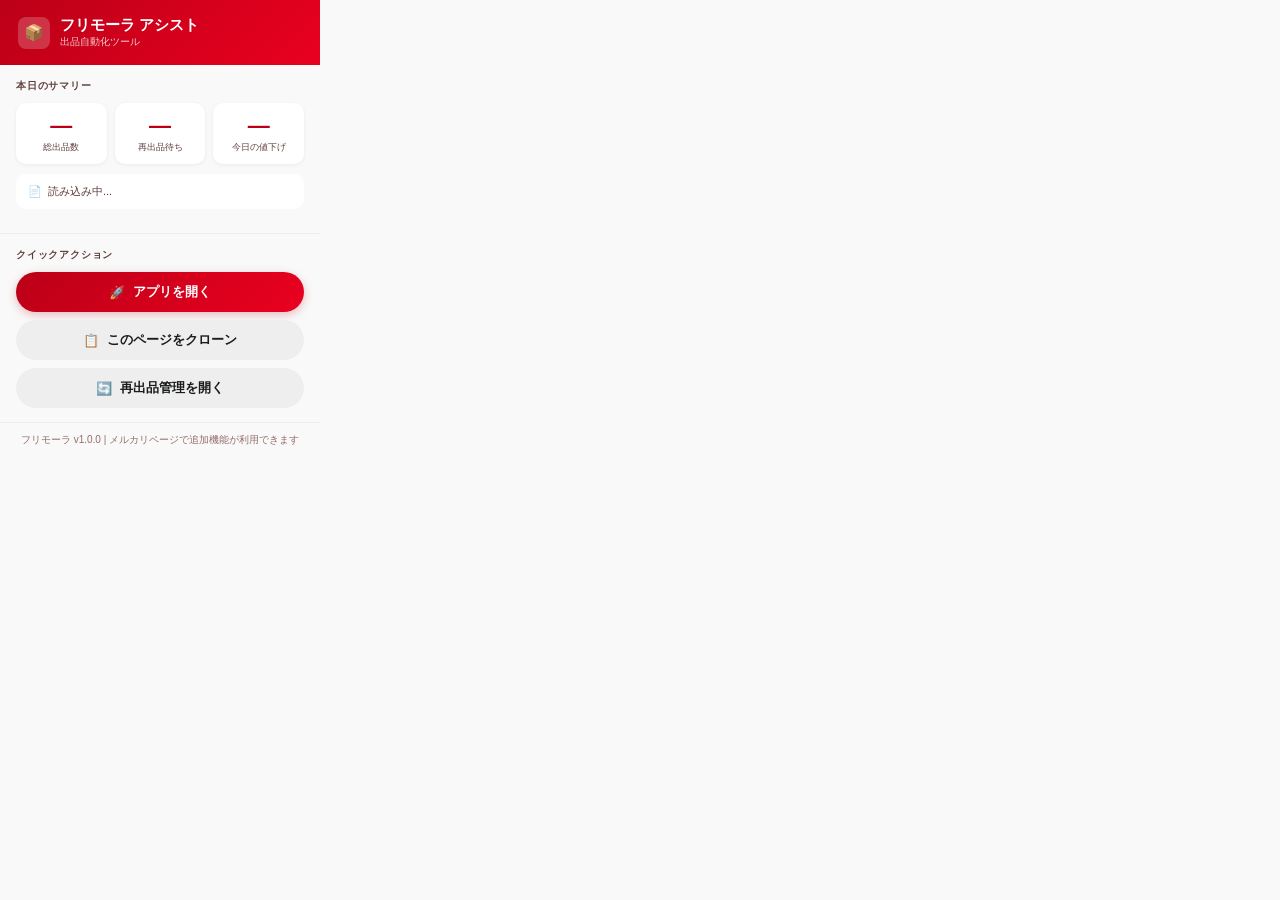
<file: chrome-extension/popup.html>
<!DOCTYPE html>
<html lang="ja">
<head>
<meta charset="UTF-8"/>
<meta name="viewport" content="width=device-width, initial-scale=1.0"/>
<title>フリモーラ アシスト</title>
<style>
  * { box-sizing: border-box; margin: 0; padding: 0; }
  body {
    width: 320px;
    font-family: 'Noto Sans JP', -apple-system, BlinkMacSystemFont, sans-serif;
    background: #f9f9f9;
    color: #1a1c1c;
  }
  .header {
    background: linear-gradient(135deg, #bb0017 0%, #ea0020 100%);
    color: white;
    padding: 16px 18px;
    display: flex;
    align-items: center;
    gap: 10px;
  }
  .header-icon {
    width: 32px; height: 32px;
    background: rgba(255,255,255,0.2);
    border-radius: 8px;
    display: flex; align-items: center; justify-content: center;
    font-size: 16px;
  }
  .header h1 { font-size: 15px; font-weight: 900; }
  .header p { font-size: 10px; opacity: 0.8; }

  .section { padding: 14px 16px; }
  .section + .section { border-top: 1px solid #eeeeee; }

  .section-title {
    font-size: 10px; font-weight: 700;
    color: #5f3e3b; text-transform: uppercase;
    letter-spacing: 0.08em; margin-bottom: 10px;
  }

  .stat-row {
    display: flex; gap: 8px; margin-bottom: 10px;
  }
  .stat-card {
    flex: 1; background: white; border-radius: 10px;
    padding: 10px 12px; text-align: center;
    box-shadow: 0 1px 4px rgba(0,0,0,0.06);
  }
  .stat-val { font-size: 22px; font-weight: 900; color: #bb0017; }
  .stat-lbl { font-size: 9px; color: #5f3e3b; margin-top: 2px; }

  .btn {
    width: 100%; padding: 11px 14px;
    border-radius: 99px; font-size: 13px; font-weight: 700;
    cursor: pointer; border: none; display: flex;
    align-items: center; justify-content: center;
    gap: 8px; transition: opacity 0.15s, transform 0.15s;
    margin-bottom: 8px;
  }
  .btn:hover { opacity: 0.9; }
  .btn:active { transform: scale(0.98); }
  .btn:last-child { margin-bottom: 0; }

  .btn-primary {
    background: linear-gradient(135deg, #bb0017 0%, #ea0020 100%);
    color: white;
    box-shadow: 0 3px 10px rgba(187,0,23,0.25);
  }
  .btn-secondary { background: #eeeeee; color: #1a1c1c; }

  .current-page {
    background: white; border-radius: 10px; padding: 10px 12px;
    font-size: 11px; color: #5f3e3b; margin-bottom: 10px;
    display: flex; align-items: center; gap: 6px;
  }
  .current-page.mercari { color: #bb0017; font-weight: 700; }

  .footer {
    padding: 10px 16px;
    border-top: 1px solid #eeeeee;
    font-size: 10px; color: #956d6a; text-align: center;
  }
</style>
</head>
<body>
<div class="header">
  <div class="header-icon">📦</div>
  <div>
    <h1>フリモーラ アシスト</h1>
    <p>出品自動化ツール</p>
  </div>
</div>

<div class="section">
  <div class="section-title">本日のサマリー</div>
  <div class="stat-row">
    <div class="stat-card">
      <div class="stat-val" id="stat-total">—</div>
      <div class="stat-lbl">総出品数</div>
    </div>
    <div class="stat-card">
      <div class="stat-val" id="stat-relist">—</div>
      <div class="stat-lbl">再出品待ち</div>
    </div>
    <div class="stat-card">
      <div class="stat-val" id="stat-discount">—</div>
      <div class="stat-lbl">今日の値下げ</div>
    </div>
  </div>

  <div class="current-page" id="page-status">
    <span>📄</span> <span id="page-status-text">読み込み中...</span>
  </div>
</div>

<div class="section">
  <div class="section-title">クイックアクション</div>
  <button class="btn btn-primary" id="btn-open-app">
    <span>🚀</span> アプリを開く
  </button>
  <button class="btn btn-secondary" id="btn-clone">
    <span>📋</span> このページをクローン
  </button>
  <button class="btn btn-secondary" id="btn-relist">
    <span>🔄</span> 再出品管理を開く
  </button>
</div>

<div class="footer">
  フリモーラ v1.0.0 | メルカリページで追加機能が利用できます
</div>

<script src="popup.js"></script>
</body>
</html>
</file>
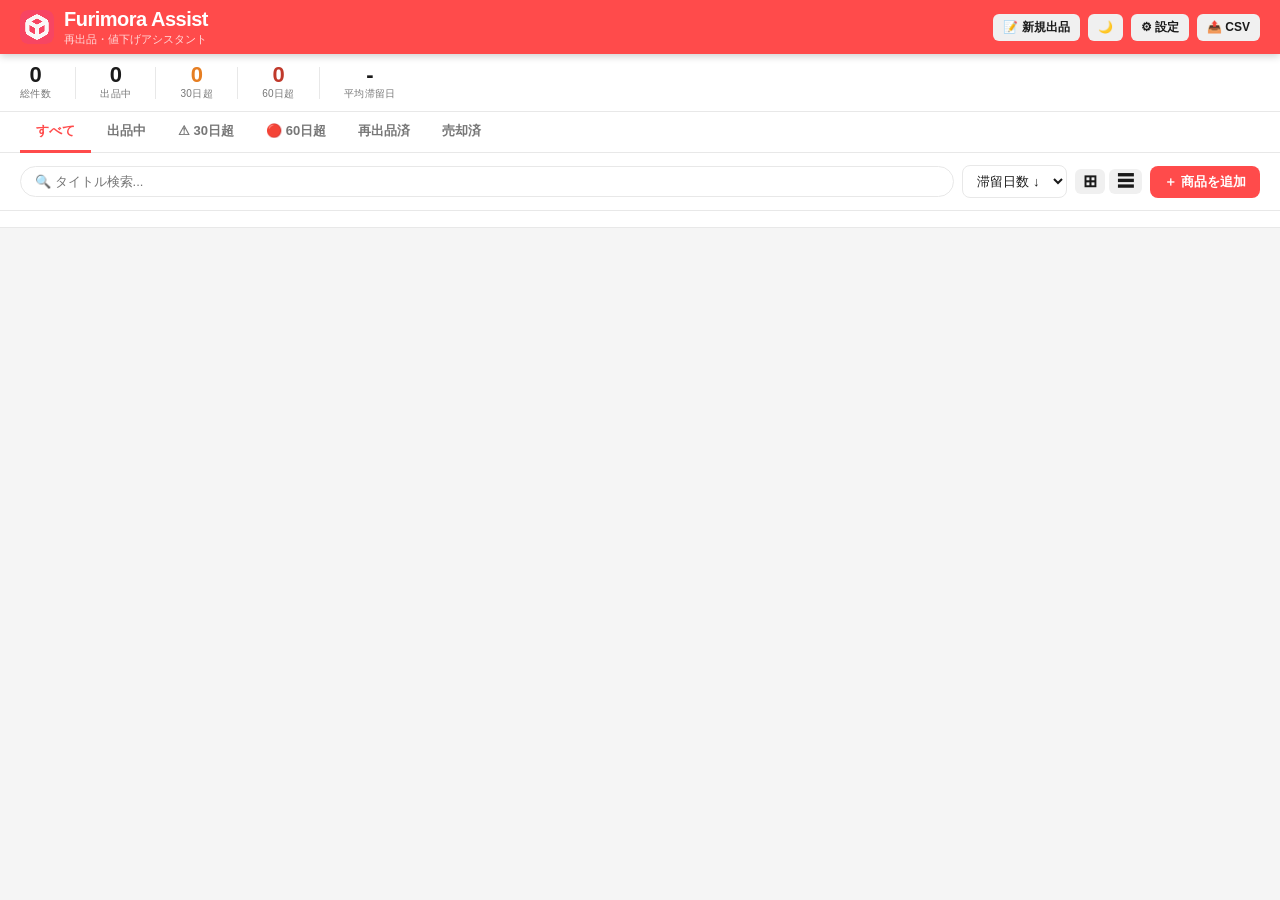
<file: furimora-assist-pkg/furimora-assist.html>
<!DOCTYPE html>
<html lang="ja">
<head>
<meta charset="UTF-8">
<meta name="viewport" content="width=device-width, initial-scale=1.0">
<title>Furimora Assist | 再出品・値下げアシスタント</title>
<link rel="icon" href="[data-uri]">
<style>
:root {
  --primary: #FF4B4B;
  --primary-dark: #D93636;
  --bg: #F5F5F5;
  --card-bg: #FFFFFF;
  --text: #1A1A1A;
  --text-muted: #777;
  --border: #E8E8E8;
  --success: #27AE60;
  --warning: #E67E22;
  --danger: #C0392B;
  --info: #2980B9;
}
*, *::before, *::after { box-sizing: border-box; margin: 0; padding: 0; }
body {
  font-family: -apple-system, BlinkMacSystemFont, 'Segoe UI', 'Hiragino Sans', 'Noto Sans JP', sans-serif;
  background: var(--bg);
  color: var(--text);
  min-height: 100vh;
  font-size: 14px;
}

/* ── Header ── */
.header {
  background: var(--primary);
  color: white;
  height: 54px;
  padding: 0 20px;
  display: flex;
  align-items: center;
  justify-content: space-between;
  position: sticky;
  top: 0;
  z-index: 100;
  box-shadow: 0 2px 8px rgba(0,0,0,0.2);
}
.header-left { display: flex; align-items: center; gap: 10px; }
.header-logo { font-size: 20px; font-weight: 900; letter-spacing: -0.5px; }
.header-sub { font-size: 11px; opacity: 0.8; margin-top: 1px; }
.header-right { display: flex; gap: 8px; }

/* ── Stats bar ── */
.stats-bar {
  background: white;
  border-bottom: 1px solid var(--border);
  padding: 10px 20px;
  display: flex;
  gap: 24px;
  flex-wrap: wrap;
  align-items: center;
}
.stat { display: flex; flex-direction: column; align-items: center; gap: 1px; }
.stat-val { font-size: 22px; font-weight: 800; line-height: 1; }
.stat-val.ok { color: var(--text); }
.stat-val.warn { color: var(--warning); }
.stat-val.danger { color: var(--danger); }
.stat-lbl { font-size: 10px; color: var(--text-muted); text-transform: uppercase; letter-spacing: 0.4px; }
.stats-divider { width: 1px; height: 32px; background: var(--border); }

/* ── Toolbar ── */
.toolbar {
  padding: 12px 20px;
  display: flex;
  gap: 8px;
  flex-wrap: wrap;
  align-items: center;
  background: white;
  border-bottom: 1px solid var(--border);
}
.search-input {
  flex: 1;
  min-width: 180px;
  padding: 7px 14px;
  border: 1px solid var(--border);
  border-radius: 20px;
  font-size: 13px;
  outline: none;
  transition: border-color 0.2s;
}
.search-input:focus { border-color: var(--primary); }
select.filter {
  padding: 7px 10px;
  border: 1px solid var(--border);
  border-radius: 8px;
  font-size: 13px;
  background: white;
  cursor: pointer;
  outline: none;
  color: var(--text);
}

/* ── Buttons ── */
.btn {
  padding: 7px 14px;
  border: none;
  border-radius: 8px;
  font-size: 13px;
  font-weight: 600;
  cursor: pointer;
  display: inline-flex;
  align-items: center;
  gap: 5px;
  transition: opacity 0.15s, transform 0.1s;
  white-space: nowrap;
}
.btn:active { transform: scale(0.97); }
.btn-primary { background: var(--primary); color: white; }
.btn-primary:hover { background: var(--primary-dark); }
.btn-ghost { background: #F0F0F0; color: var(--text); }
.btn-ghost:hover { background: #E4E4E4; }
.btn-success { background: var(--success); color: white; }
.btn-warning { background: var(--warning); color: white; }
.btn-sm { padding: 5px 10px; font-size: 12px; border-radius: 6px; }
.btn-xs { padding: 3px 8px; font-size: 11px; border-radius: 5px; }

/* ── Grid ── */
.items-wrap { padding: 16px 20px; }
.items-grid {
  display: grid;
  grid-template-columns: repeat(auto-fill, minmax(300px, 1fr));
  gap: 14px;
}

/* ── Card ── */
.card {
  background: white;
  border-radius: 12px;
  border: 1px solid var(--border);
  overflow: hidden;
  transition: box-shadow 0.2s, transform 0.15s;
}
.card:hover { box-shadow: 0 4px 18px rgba(0,0,0,0.1); transform: translateY(-2px); }
.card.stale-30 { border-left: 4px solid var(--warning); }
.card.stale-60 { border-left: 4px solid var(--danger); }
.card.sold { opacity: 0.55; }

.card-thumb {
  width: 100%;
  height: 130px;
  object-fit: cover;
  display: block;
  background: #EEE;
}
.card-thumb-placeholder {
  width: 100%;
  height: 130px;
  display: flex;
  align-items: center;
  justify-content: center;
  font-size: 36px;
  background: linear-gradient(135deg,#F5F5F5,#E8E8E8);
  color: #CCC;
}
.card-body { padding: 12px 14px; }
.card-title {
  font-size: 13px;
  font-weight: 700;
  line-height: 1.45;
  margin-bottom: 8px;
  display: -webkit-box;
  -webkit-line-clamp: 2;
  -webkit-box-orient: vertical;
  overflow: hidden;
}
.card-row { display: flex; align-items: center; gap: 6px; margin-bottom: 6px; }
.card-price { font-size: 20px; font-weight: 800; color: var(--primary); }
.card-orig-price { font-size: 11px; color: var(--text-muted); text-decoration: line-through; }
.card-price-drop {
  font-size: 11px;
  background: #FFF0F0;
  color: var(--primary);
  padding: 1px 6px;
  border-radius: 4px;
  font-weight: 600;
}
.days-badge {
  margin-left: auto;
  font-size: 11px;
  padding: 2px 8px;
  border-radius: 10px;
  font-weight: 600;
  background: #F0F0F0;
  color: var(--text-muted);
}
.days-badge.warn { background: #FFF3E0; color: var(--warning); }
.days-badge.danger { background: #FFEBEE; color: var(--danger); }

.card-tags { display: flex; gap: 5px; flex-wrap: wrap; margin-bottom: 10px; }
.tag {
  font-size: 10px;
  padding: 2px 7px;
  border-radius: 4px;
  font-weight: 600;
  max-width: 130px;
  overflow: hidden;
  text-overflow: ellipsis;
  white-space: nowrap;
}
.tag-cat { background: #EEF2FF; color: #4338CA; }
.tag-cond { background: #F0FDF4; color: #166534; }
.tag-relist { background: #FFF7ED; color: #C2410C; }
.tag-sold { background: #F0F0F0; color: #666; }

.card-actions {
  display: flex;
  gap: 6px;
  padding-top: 10px;
  border-top: 1px solid var(--border);
}

/* ── Modal ── */
.overlay {
  position: fixed;
  inset: 0;
  background: rgba(0,0,0,0.5);
  z-index: 200;
  display: flex;
  align-items: center;
  justify-content: center;
  padding: 16px;
  opacity: 0;
  pointer-events: none;
  transition: opacity 0.2s;
}
.overlay.open { opacity: 1; pointer-events: all; }
.modal {
  background: white;
  border-radius: 16px;
  width: 100%;
  max-width: 600px;
  max-height: 92vh;
  overflow-y: auto;
  box-shadow: 0 20px 60px rgba(0,0,0,0.35);
  transform: translateY(12px) scale(0.98);
  transition: transform 0.2s;
}
.overlay.open .modal { transform: none; }
.modal-hd {
  padding: 18px 22px 14px;
  border-bottom: 1px solid var(--border);
  display: flex;
  align-items: center;
  justify-content: space-between;
  position: sticky;
  top: 0;
  background: white;
  z-index: 1;
}
.modal-title { font-size: 16px; font-weight: 800; }
.modal-close {
  width: 30px; height: 30px;
  border: none;
  background: #F0F0F0;
  border-radius: 50%;
  cursor: pointer;
  font-size: 16px;
  display: flex;
  align-items: center;
  justify-content: center;
  color: var(--text-muted);
  transition: background 0.15s;
}
.modal-close:hover { background: #DDD; }
.modal-body { padding: 20px 22px; }
.modal-ft {
  padding: 14px 22px;
  border-top: 1px solid var(--border);
  display: flex;
  gap: 8px;
  justify-content: flex-end;
}

/* ── Copy field ── */
.copy-field { margin-bottom: 14px; }
.copy-lbl {
  font-size: 11px;
  font-weight: 700;
  color: var(--text-muted);
  text-transform: uppercase;
  letter-spacing: 0.5px;
  margin-bottom: 5px;
  display: flex;
  align-items: center;
  gap: 8px;
}
.copy-row { display: flex; gap: 8px; align-items: flex-start; }
.copy-text {
  flex: 1;
  padding: 8px 11px;
  background: #F7F7F7;
  border: 1px solid var(--border);
  border-radius: 8px;
  font-size: 13px;
  line-height: 1.5;
  white-space: pre-wrap;
  word-break: break-word;
  max-height: 130px;
  overflow-y: auto;
  font-family: inherit;
}
.copy-btn {
  padding: 7px 12px;
  background: var(--primary);
  color: white;
  border: none;
  border-radius: 8px;
  font-size: 12px;
  font-weight: 700;
  cursor: pointer;
  flex-shrink: 0;
  transition: background 0.2s;
}
.copy-btn:hover { background: var(--primary-dark); }
.copy-btn.done { background: var(--success); }

/* ── Price calc ── */
.price-calc-box {
  background: #FFF5F5;
  border: 1px solid #FFD5D5;
  border-radius: 12px;
  padding: 16px;
  margin-bottom: 16px;
  text-align: center;
}
.price-current { font-size: 13px; color: var(--text-muted); margin-bottom: 4px; }
.price-new-display { font-size: 36px; font-weight: 900; color: var(--primary); margin-bottom: 12px; }
.price-presets { display: flex; gap: 6px; justify-content: center; flex-wrap: wrap; margin-bottom: 12px; }
.preset-btn {
  padding: 5px 12px;
  border: 2px solid var(--border);
  border-radius: 6px;
  background: white;
  font-size: 12px;
  font-weight: 700;
  cursor: pointer;
  transition: all 0.15s;
}
.preset-btn:hover, .preset-btn.active { border-color: var(--primary); color: var(--primary); background: #FFF0F0; }
.price-custom-row { display: flex; gap: 8px; align-items: center; justify-content: center; margin-bottom: 10px; }
.price-input {
  width: 100px;
  padding: 7px 10px;
  border: 1px solid var(--border);
  border-radius: 8px;
  font-size: 14px;
  text-align: center;
  outline: none;
}
.price-input:focus { border-color: var(--primary); }
.price-type-toggle { display: flex; border: 1px solid var(--border); border-radius: 8px; overflow: hidden; }
.type-btn {
  padding: 7px 14px;
  border: none;
  background: white;
  font-size: 12px;
  font-weight: 600;
  cursor: pointer;
  color: var(--text-muted);
}
.type-btn.active { background: var(--primary); color: white; }

/* ── Price history ── */
.ph-title { font-size: 12px; font-weight: 700; color: var(--text-muted); text-transform: uppercase; margin-bottom: 8px; }
.ph-item {
  display: flex;
  align-items: center;
  gap: 10px;
  padding: 6px 0;
  border-bottom: 1px solid var(--border);
  font-size: 12px;
}
.ph-item:last-child { border-bottom: none; }
.ph-price { font-weight: 700; color: var(--text); min-width: 70px; }
.ph-note { color: var(--text-muted); flex: 1; }
.ph-date { color: var(--text-muted); font-size: 11px; }

/* ── Import area ── */
.import-area {
  width: 100%;
  min-height: 110px;
  padding: 10px;
  border: 2px dashed var(--border);
  border-radius: 8px;
  font-size: 12px;
  font-family: monospace;
  resize: vertical;
  outline: none;
  transition: border-color 0.2s;
  background: #FAFAFA;
}
.import-area:focus { border-color: var(--primary); }

/* ── Bookmarklet ── */
.bm-steps { counter-reset: step; }
.bm-step { display: flex; gap: 12px; margin-bottom: 18px; align-items: flex-start; }
.bm-num {
  width: 26px; height: 26px;
  background: var(--primary);
  color: white;
  border-radius: 50%;
  display: flex;
  align-items: center;
  justify-content: center;
  font-size: 12px;
  font-weight: 800;
  flex-shrink: 0;
}
.bm-content { flex: 1; }
.bm-content p { font-size: 13px; line-height: 1.6; }
.bm-link {
  display: inline-block;
  margin-top: 8px;
  padding: 10px 18px;
  background: #FFF3F3;
  border: 2px solid var(--primary);
  border-radius: 8px;
  color: var(--primary);
  font-weight: 800;
  font-size: 14px;
  text-decoration: none;
  cursor: grab;
}
.bm-link:active { cursor: grabbing; }
.bm-tip {
  background: #FFF8E1;
  border: 1px solid #FFE082;
  border-radius: 8px;
  padding: 10px 14px;
  font-size: 12px;
  color: #5D4037;
  margin-top: 14px;
  line-height: 1.6;
}

/* ── Empty state ── */
.empty {
  grid-column: 1 / -1;
  text-align: center;
  padding: 64px 20px;
  color: var(--text-muted);
}
.empty-icon { font-size: 52px; margin-bottom: 16px; }
.empty-title { font-size: 18px; font-weight: 700; color: var(--text); margin-bottom: 8px; }
.empty-desc { font-size: 13px; line-height: 1.7; }

/* ── Toast ── */
.toast {
  position: fixed;
  bottom: 24px;
  right: 24px;
  background: #1A1A1A;
  color: white;
  padding: 11px 18px;
  border-radius: 8px;
  font-size: 13px;
  font-weight: 600;
  z-index: 9999;
  opacity: 0;
  transform: translateY(8px);
  transition: all 0.2s;
  pointer-events: none;
}
.toast.show { opacity: 1; transform: translateY(0); }

/* ── Tab filter ── */
.tab-bar {
  padding: 0 20px;
  background: white;
  border-bottom: 1px solid var(--border);
  display: flex;
  gap: 0;
}
.tab-btn {
  padding: 10px 16px;
  border: none;
  border-bottom: 3px solid transparent;
  background: none;
  font-size: 13px;
  font-weight: 600;
  cursor: pointer;
  color: var(--text-muted);
  margin-bottom: -1px;
  transition: color 0.15s;
}
.tab-btn.active { color: var(--primary); border-bottom-color: var(--primary); }

/* ── Section heading ── */
.section-info {
  padding: 8px 20px;
  font-size: 12px;
  color: var(--text-muted);
  border-bottom: 1px solid var(--border);
  background: white;
}

/* note input */
.note-input {
  width: 100%;
  padding: 8px 11px;
  border: 1px solid var(--border);
  border-radius: 8px;
  font-size: 13px;
  resize: vertical;
  min-height: 56px;
  font-family: inherit;
  outline: none;
}
.note-input:focus { border-color: var(--primary); }
.form-group { margin-bottom: 14px; }
.form-label { font-size: 12px; font-weight: 700; color: var(--text-muted); margin-bottom: 5px; text-transform: uppercase; letter-spacing: 0.4px; }
.form-input {
  width: 100%;
  padding: 8px 11px;
  border: 1px solid var(--border);
  border-radius: 8px;
  font-size: 13px;
  outline: none;
  font-family: inherit;
}
.form-input:focus { border-color: var(--primary); }
hr.divider { border: none; border-top: 1px solid var(--border); margin: 16px 0; }

/* image gallery in relist modal */
.img-gallery { display: flex; gap: 8px; flex-wrap: wrap; margin-top: 6px; }
.img-gallery a { display: block; }
.img-gallery img { width: 64px; height: 64px; object-fit: cover; border-radius: 6px; border: 1px solid var(--border); }

@media (max-width: 560px) {
  .items-grid { grid-template-columns: 1fr; }
  .stats-bar { gap: 12px; }
  .toolbar { padding: 10px; gap: 6px; }
  .header-logo { font-size: 16px; }
}

/* ── New Listing Assistant ── */
.schedule-table {
  width: 100%;
  border-collapse: collapse;
  font-size: 12px;
  margin-top: 8px;
}
.schedule-table th {
  background: #F5F5F5;
  padding: 7px 10px;
  text-align: left;
  font-size: 11px;
  color: var(--text-muted);
  font-weight: 700;
  text-transform: uppercase;
  letter-spacing: 0.3px;
  border-bottom: 2px solid var(--border);
}
.schedule-table td {
  padding: 7px 10px;
  border-bottom: 1px solid var(--border);
}
.schedule-table tr:last-child td { border-bottom: none; }
.schedule-table tr.sched-start td { background: #F0FDF4; }
.schedule-table tr.sched-min td { background: #FFF0F0; }
.sched-price { font-weight: 700; color: var(--primary); }
.profit-box {
  background: #F0FDF4;
  border: 1px solid #BBF7D0;
  border-radius: 10px;
  padding: 12px 14px;
  margin-top: 10px;
}
.profit-row {
  display: flex;
  justify-content: space-between;
  align-items: center;
  font-size: 13px;
  margin-bottom: 6px;
}
.profit-row:last-child { margin-bottom: 0; }
.profit-lbl { color: var(--text-muted); }
.profit-val { font-weight: 700; }
.profit-val.pos { color: var(--success); }
.profit-val.neg { color: var(--danger); }
.nl-section-title {
  font-size: 14px;
  font-weight: 800;
  margin-bottom: 12px;
  padding-bottom: 8px;
  border-bottom: 1px solid var(--border);
}
.ai-btn {
  background: linear-gradient(135deg, #4285F4, #0F9D58);
  color: white;
  border: none;
  border-radius: 8px;
  padding: 9px 18px;
  font-size: 13px;
  font-weight: 700;
  cursor: pointer;
  display: inline-flex;
  align-items: center;
  gap: 6px;
  transition: opacity 0.15s;
}
.ai-btn:hover { opacity: 0.88; }
.ai-btn:disabled { opacity: 0.5; cursor: not-allowed; }
.ai-spinner {
  width: 13px; height: 13px;
  border: 2px solid rgba(255,255,255,0.35);
  border-top-color: white;
  border-radius: 50%;
  display: inline-block;
  animation: spin 0.7s linear infinite;
}
@keyframes spin { to { transform: rotate(360deg); } }

/* ══ Dark mode ══════════════════════════════ */
body.dark {
  --bg: #111827; --card-bg: #1F2937; --text: #F3F4F6;
  --text-muted: #9CA3AF; --border: #374151;
  --success: #34D399; --warning: #FBBF24; --danger: #F87171; --info: #60A5FA;
}
body.dark .header { background: #1a2744; }
body.dark .stats-bar,body.dark .tab-bar { background: #1F2937; border-bottom-color: #374151; }
body.dark .toolbar,body.dark .section-info { background: #111827; border-bottom-color: #374151; }
body.dark .card { background: var(--card-bg); border-color: var(--border); }
body.dark .card:hover { box-shadow: 0 4px 18px rgba(0,0,0,0.5); }
body.dark .card-thumb-placeholder { background: linear-gradient(135deg,#1F2937,#374151); color: #6B7280; }
body.dark .modal { background: var(--card-bg); color: var(--text); }
body.dark .modal-hd,body.dark .modal-ft { background: #253048; border-color: var(--border); }
body.dark .form-input,body.dark .note-input,body.dark .import-area,
body.dark .search-input,body.dark .filter,body.dark .copy-field,body.dark .copy-text
  { background: #111827; color: var(--text); border-color: var(--border); }
body.dark .form-label,body.dark .stat-lbl { color: var(--text-muted); }
body.dark .schedule-table th { background: #253048; color: var(--text-muted); border-bottom-color: var(--border); }
body.dark .schedule-table td { border-bottom-color: var(--border); }
body.dark .schedule-table tr.sched-start td { background: rgba(20,83,45,0.4); }
body.dark .schedule-table tr.sched-min td { background: rgba(127,29,29,0.4); }
body.dark .profit-box { background: rgba(20,83,45,0.3); border-color: #166534; }
body.dark .tab-btn { color: var(--text-muted); }
body.dark .tab-btn.active { color: var(--primary); border-bottom-color: var(--primary); }
body.dark .days-badge { background: #374151; color: var(--text-muted); }
body.dark .days-badge.warn { background: rgba(251,191,36,0.15); color: var(--warning); }
body.dark .days-badge.danger { background: rgba(248,113,113,0.15); color: var(--danger); }
body.dark .preset-btn { background: #374151; color: var(--text); border-color: var(--border); }
body.dark .preset-btn.active { background: var(--primary); color: white; }
body.dark .nl-template-preview { background: #253048; color: var(--text-muted); }
body.dark .card-menu { background: var(--card-bg); border-color: var(--border); }
body.dark .divider { border-color: var(--border); }

/* btn-ghost: 全体（ツールバー・モーダル内） */
body.dark .btn-ghost {
  background: #2D3748;
  color: #E2E8F0;
}
body.dark .btn-ghost:hover { background: #3D4A5C; }

/* btn-ghost: ヘッダー内（濃い背景の上） */
body.dark .header .btn-ghost {
  background: rgba(255,255,255,0.12);
  color: white;
}
body.dark .header .btn-ghost:hover { background: rgba(255,255,255,0.22); }

/* モーダル閉じるボタン */
body.dark .modal-close { color: var(--text-muted); }
body.dark .modal-close:hover { background: #374151; color: var(--text); }

/* テキストエリア */
body.dark textarea { background: #111827; color: var(--text); border-color: var(--border); }

/* タグ */
body.dark .tag { background: #2D3748; color: #CBD5E0; }
body.dark .tag-cat { background: #1E3A5F; color: #93C5FD; }
body.dark .tag-cond { background: #2D3748; color: #CBD5E0; }
body.dark .tag-sold { background: rgba(127,29,29,0.4); color: #FCA5A5; }
body.dark .tag-relist { background: rgba(20,83,45,0.4); color: #86EFAC; }

/* カードタイトル・価格 */
body.dark .card-title { color: var(--text); }
body.dark .card-price { color: var(--primary) !important; }
body.dark .card-orig-price { color: var(--text-muted); }

/* セクションタイトル・各ラベル */
body.dark .nl-section-title { color: var(--text); border-bottom-color: var(--border); }
body.dark .stat-lbl { color: var(--text-muted); }
body.dark .stats-divider { background: var(--border); }

/* モーダル本文テキスト */
body.dark .modal-body p,
body.dark .modal-body label,
body.dark .modal-body small { color: var(--text-muted); }

/* スケジュールヒント */
body.dark #nl-schedule-hint { color: var(--text-muted); }
body.dark .schedule-table td { color: var(--text); }
body.dark .sched-price { color: var(--primary); }

/* 検索バー プレースホルダー */
body.dark .search-input::placeholder { color: #6B7280; }
body.dark .form-input::placeholder,
body.dark .note-input::placeholder,
body.dark textarea::placeholder { color: #6B7280; }

/* 空の状態テキスト */
body.dark .empty-title { color: var(--text); }
body.dark .empty-desc { color: var(--text-muted); }

/* ══ List view ══════════════════════════════ */
.items-list { display: flex; flex-direction: column; gap: 6px; }
.items-list .card { display: grid; grid-template-columns: 76px 1fr; border-radius: 10px; }
.items-list .card:hover { transform: none; box-shadow: 0 2px 8px rgba(0,0,0,0.08); }
.items-list .card-thumb,
.items-list .card-thumb-placeholder { width: 76px; height: 76px; border-radius: 10px 0 0 10px; }
.items-list .card-body { padding: 8px 12px; display: flex; align-items: center; gap: 10px; }
.items-list .card-title { flex: 1; -webkit-line-clamp: 1; margin-bottom: 0; min-width: 0; }
.items-list .card-row,.items-list .card-tags { margin-bottom: 0; }
.view-active { background: rgba(255,75,75,0.12) !important; color: var(--primary) !important; }
body.dark .view-active { background: rgba(255,75,75,0.22) !important; }

/* ══ Responsive / Mobile ════════════════════ */
@media (max-width: 768px) {
  .header { height: auto; padding: 8px 12px; flex-wrap: wrap; gap: 6px; }
  .header-right { gap: 3px; flex-wrap: wrap; }
  .header-right .btn-sm { padding: 5px 7px; font-size: 11px; }
  .header-logo { font-size: 16px; }
  .header-sub { font-size: 10px; }
  .stats-bar { padding: 8px 12px; gap: 10px; }
  .stat-val { font-size: 20px; }
  .tab-bar { gap: 0; padding: 0 6px; overflow-x: auto; }
  .tab-btn { padding: 10px 8px; font-size: 12px; white-space: nowrap; }
  .toolbar { padding: 8px 12px; flex-wrap: wrap; gap: 6px; }
  .search-input { min-width: 0; flex: 1; }
  .items-wrap { padding: 10px; }
  .items-grid { grid-template-columns: repeat(auto-fill, minmax(160px, 1fr)); gap: 8px; }
  .card-thumb,.card-thumb-placeholder { height: 100px; }
  .overlay { padding: 8px; align-items: flex-end; }
  .modal { width: 100%; max-height: 92vh; border-radius: 16px 16px 0 0; }
  .modal-body { max-height: calc(92vh - 130px); overflow-y: auto; }
  .card-actions { flex-wrap: wrap; gap: 4px; }
  .btn-primary.btn-sm,.btn-warning.btn-sm { flex: 1; justify-content: center; }
}
@media (max-width: 480px) {
  .items-grid { grid-template-columns: 1fr 1fr; gap: 8px; }
  .card-thumb,.card-thumb-placeholder { height: 90px; }
  .stat-val { font-size: 18px; }
  .header-sub { display: none; }
}
</style>
</head>
<body>

<!-- Header -->
<header class="header">
  <div class="header-left">
    <img src="[data-uri]" style="width:34px;height:34px;border-radius:8px;flex-shrink:0">
    <div>
      <div class="header-logo">Furimora Assist</div>
      <div class="header-sub">再出品・値下げアシスタント</div>
    </div>
  </div>
  <div class="header-right">
    <button class="btn btn-ghost btn-sm" onclick="openNewListing()">📝 新規出品</button>
    <button class="btn btn-ghost btn-sm" id="dark-toggle-btn" onclick="toggleDarkMode()" title="ダークモード切替">🌙</button>
    <button class="btn btn-ghost btn-sm" onclick="openModal('modal-settings')" title="設定">⚙ 設定</button>
    <button class="btn btn-ghost btn-sm" onclick="exportCSV()" title="CSVエクスポート">📤 CSV</button>
  </div>
</header>

<!-- Stats bar -->
<div class="stats-bar" id="stats-bar">
  <div class="stat"><div class="stat-val ok" id="st-total">0</div><div class="stat-lbl">総件数</div></div>
  <div class="stats-divider"></div>
  <div class="stat"><div class="stat-val ok" id="st-active">0</div><div class="stat-lbl">出品中</div></div>
  <div class="stats-divider"></div>
  <div class="stat"><div class="stat-val warn" id="st-warn">0</div><div class="stat-lbl">30日超</div></div>
  <div class="stats-divider"></div>
  <div class="stat"><div class="stat-val danger" id="st-danger">0</div><div class="stat-lbl">60日超</div></div>
  <div class="stats-divider"></div>
  <div class="stat"><div class="stat-val ok" id="st-avg">-</div><div class="stat-lbl">平均滞留日</div></div>
</div>

<!-- Tab filter -->
<div class="tab-bar">
  <button class="tab-btn active" data-tab="all" onclick="switchTab(this)">すべて</button>
  <button class="tab-btn" data-tab="active" onclick="switchTab(this)">出品中</button>
  <button class="tab-btn" data-tab="warn" onclick="switchTab(this)">⚠ 30日超</button>
  <button class="tab-btn" data-tab="danger" onclick="switchTab(this)">🔴 60日超</button>
  <button class="tab-btn" data-tab="relisted" onclick="switchTab(this)">再出品済</button>
  <button class="tab-btn" data-tab="sold" onclick="switchTab(this)">売却済</button>
</div>

<!-- Toolbar -->
<div class="toolbar">
  <input type="search" class="search-input" id="search" placeholder="🔍 タイトル検索..." oninput="render()">
  <select class="filter" id="sort" onchange="render()">
    <option value="days-desc">滞留日数 ↓</option>
    <option value="days-asc">滞留日数 ↑</option>
    <option value="price-desc">価格 ↓</option>
    <option value="price-asc">価格 ↑</option>
    <option value="reg-desc">登録日 ↓</option>
    <option value="reg-asc">登録日 ↑</option>
  </select>
  <div style="display:flex;gap:4px">
    <button class="btn btn-ghost btn-sm" id="view-grid-btn" onclick="setViewMode('grid')" title="グリッド表示" style="font-size:17px;padding:4px 8px;line-height:1">⊞</button>
    <button class="btn btn-ghost btn-sm" id="view-list-btn" onclick="setViewMode('list')" title="リスト表示" style="font-size:17px;padding:4px 8px;line-height:1">☰</button>
  </div>
  <button class="btn btn-primary" onclick="openModal('modal-import')">＋ 商品を追加</button>
</div>

<!-- Section info -->
<div class="section-info" id="section-info"></div>

<!-- Items grid -->
<div class="items-wrap">
  <div class="items-grid" id="items-grid"></div>
</div>

<!-- ══════════════════════════════════════════
     Modal: 設定（ダウンロード先 + ブックマークレット）
════════════════════════════════════════════ -->
<div class="overlay" id="modal-settings">
  <div class="modal" style="max-width:560px">
    <div class="modal-hd">
      <span class="modal-title">⚙ 設定</span>
      <button class="modal-close" onclick="closeModal('modal-settings')">✕</button>
    </div>
    <div class="modal-body">

      <!-- ── 画像保存先フォルダ ── -->
      <div style="margin-bottom:22px">
        <div style="font-size:15px;font-weight:800;margin-bottom:10px">📁 画像の自動保存先フォルダ</div>
        <p style="font-size:13px;color:var(--text-muted);margin-bottom:12px;line-height:1.6">
          設定しておくと「再出品」モーダルの「📥 全写真を保存」ボタンで指定フォルダに自動保存できます。<br>
          フォルダを一度選択すると次回以降は自動で使用されます。
        </p>
        <div style="display:flex;align-items:center;gap:8px;margin-bottom:8px">
          <div id="dl-dir-name" style="flex:1;padding:8px 12px;background:#F5F5F5;border-radius:8px;font-size:13px;color:var(--text-muted);min-height:36px;display:flex;align-items:center">未設定</div>
          <button class="btn btn-primary btn-sm" onclick="pickDownloadDir()">📁 フォルダを選択</button>
          <button class="btn btn-ghost btn-sm" onclick="clearDownloadDir()" title="リセット">✕</button>
        </div>
        <div style="font-size:11px;color:var(--text-muted);line-height:1.6;padding:8px 10px;background:#F5F5F5;border-radius:6px">
          ✅ Chrome / Edge 対応（File System Access API）<br>
          📂 保存形式：選択フォルダ / <code>商品ID</code> / <code>商品ID_1.jpg</code>, <code>_2.jpg</code>…<br>
          ⚠ CORSで直接保存できない場合は新タブで開くフォールバックに切り替わります
        </div>
      </div>

      <hr class="divider">

      <!-- ── ブックマークレット ── -->
      <div>
        <div style="font-size:15px;font-weight:800;margin-bottom:10px">🔖 ブックマークレット設定</div>
        <div class="bm-steps">
          <div class="bm-step">
            <div class="bm-num">1</div>
            <div class="bm-content">
              <p>下のボタンをブラウザの <strong>ブックマークバーにドラッグ</strong> してください。</p>
              <a class="bm-link" id="bm-link" href="#">📦メルカリ商品を保存</a>
            </div>
          </div>
          <div class="bm-step">
            <div class="bm-num">2</div>
            <div class="bm-content">
              <p><strong>自分のメルカリ商品ページ</strong>（例：<code>jp.mercari.com/item/m〇〇〇</code>）を開き、ブックマークをクリック。</p>
            </div>
          </div>
          <div class="bm-step">
            <div class="bm-num">3</div>
            <div class="bm-content">
              <p>「コピーしました」と表示されたら、<strong>このツールで「＋ 商品を追加」→ 貼り付け</strong> でインポート完了。</p>
            </div>
          </div>
        </div>
        <div class="bm-tip">
          💡 <strong>ブックマークバーが見えない場合：</strong>Chrome は <kbd>Ctrl+Shift+B</kbd>、Safari は 表示 → ブックマークバーを表示 で表示できます。
        </div>
      </div>

      <hr class="divider">

      <!-- ── Gemini API キー ── -->
      <div>
        <div style="font-size:15px;font-weight:800;margin-bottom:10px">🤖 Gemini API 設定</div>
        <p style="font-size:13px;color:var(--text-muted);margin-bottom:12px;line-height:1.6">
          「新規出品アシスタント」のAI説明文生成に使用します。<br>
          <a href="https://aistudio.google.com/app/apikey" target="_blank" style="color:var(--primary)">Google AI Studio</a> から無料で取得できます（Googleアカウントが必要）。
        </p>
        <div class="form-group">
          <div class="form-label">APIキー</div>
          <div style="display:flex;gap:8px;align-items:center">
            <input class="form-input" id="gemini-key-input" type="password" placeholder="AIzaSy..." style="flex:1;font-family:monospace;font-size:12px">
            <button class="btn btn-primary btn-sm" onclick="saveGeminiKey()">保存</button>
            <button class="btn btn-ghost btn-sm" onclick="clearGeminiKey()" title="削除">✕</button>
          </div>
          <div id="gemini-key-status" style="font-size:11px;color:var(--text-muted);margin-top:6px"></div>
        </div>
        <div class="form-group">
          <div class="form-label">モデル</div>
          <div style="display:flex;gap:8px;align-items:center;flex-wrap:wrap">
            <select class="form-input" id="gemini-model-select" onchange="onGeminiModelSelectChange()" style="flex:1;min-width:200px">
              <option value="gemini-2.5-flash-lite">gemini-2.5-flash-lite（安定・推奨）</option>
              <option value="gemini-3-flash-preview">gemini-3-flash-preview（Gemini 3 Flash）</option>
              <option value="gemini-1.5-flash">gemini-1.5-flash（旧・安定）</option>
              <option value="custom">カスタム入力…</option>
            </select>
            <button class="btn btn-ghost btn-sm" onclick="saveGeminiModel()">保存</button>
          </div>
          <div id="gemini-model-custom-wrap" style="display:none;margin-top:8px">
            <input class="form-input" id="gemini-model-custom" placeholder="例: gemini-3-flash-preview" style="font-family:monospace;font-size:12px">
          </div>
          <div id="gemini-model-status" style="font-size:11px;color:var(--text-muted);margin-top:6px"></div>
        </div>
      </div>

    </div>
    <div class="modal-ft">
      <button class="btn btn-primary" onclick="closeModal('modal-settings')">閉じる</button>
    </div>
  </div>
</div>

<!-- ══════════════════════════════════════════
     Modal: 商品を追加（インポート）
════════════════════════════════════════════ -->
<div class="overlay" id="modal-import">
  <div class="modal">
    <div class="modal-hd">
      <span class="modal-title">＋ 商品を追加</span>
      <button class="modal-close" onclick="closeModal('modal-import')">✕</button>
    </div>
    <div class="modal-body">
      <p style="font-size:13px;margin-bottom:14px;color:var(--text-muted);">
        ブックマークレットでコピーしたJSONをここに貼り付けるか、手動で入力してください。
      </p>
      <!-- URL自動取得セクション -->
      <div class="form-group" id="url-fetch-section">
        <div class="form-label">🔗 メルカリURLから自動取得（モバイル対応）</div>
        <div style="display:flex;gap:8px;align-items:center">
          <input class="form-input" id="mercari-url-input" placeholder="https://jp.mercari.com/item/m12345678"
            style="flex:1" oninput="onMercariUrlInput(this.value)">
          <button class="btn btn-primary btn-sm" id="fetch-url-btn" onclick="fetchFromMercariUrl()" style="white-space:nowrap">
            🔍 取得
          </button>
        </div>
        <div id="fetch-status" style="font-size:12px;margin-top:6px;color:var(--text-muted);min-height:18px"></div>
      </div>
      <hr class="divider">
      <!-- JSON paste -->
      <div class="form-group">
        <div class="form-label">📋 JSONを貼り付け（ブックマークレット使用時）</div>
        <textarea class="import-area" id="import-json" placeholder='{"itemId":"m12345678","title":"商品名", ...}'></textarea>
        <button class="btn btn-ghost btn-sm" style="margin-top:6px" onclick="parseImport()">🔍 JSONを解析して自動入力</button>
      </div>
      <hr class="divider">
      <!-- Manual form -->
      <div class="form-group">
        <div class="form-label">タイトル <span style="color:var(--primary)">*</span></div>
        <input class="form-input" id="imp-title" placeholder="例：スウィングガールズ Blu-ray">
      </div>
      <div style="display:flex;gap:10px;">
        <div class="form-group" style="flex:1">
          <div class="form-label">現在価格（円）<span style="color:var(--primary)">*</span></div>
          <input class="form-input" id="imp-price" type="number" placeholder="3980">
        </div>
        <div class="form-group" style="flex:1">
          <div class="form-label">商品URL</div>
          <input class="form-input" id="imp-url" placeholder="https://jp.mercari.com/item/m...">
        </div>
      </div>
      <div class="form-group">
        <div class="form-label">説明文</div>
        <textarea class="note-input" id="imp-desc" placeholder="商品説明を入力..."></textarea>
      </div>
      <div style="display:flex;gap:10px;">
        <div class="form-group" style="flex:1">
          <div class="form-label">カテゴリ</div>
          <input class="form-input" id="imp-cat" placeholder="例：DVD/ブルーレイ">
        </div>
        <div class="form-group" style="flex:1">
          <div class="form-label">商品状態</div>
          <select class="form-input" id="imp-cond">
            <option value="">選択...</option>
            <option>新品・未使用</option>
            <option>未使用に近い</option>
            <option>目立った傷や汚れなし</option>
            <option>やや傷や汚れあり</option>
            <option>傷や汚れあり</option>
            <option>全体的に状態が悪い</option>
          </select>
        </div>
      </div>
      <div style="display:flex;gap:10px;">
        <div class="form-group" style="flex:1">
          <div class="form-label">配送方法</div>
          <input class="form-input" id="imp-ship" placeholder="例：らくらくメルカリ便">
        </div>
        <div class="form-group" style="flex:1">
          <div class="form-label">発送元</div>
          <input class="form-input" id="imp-from" placeholder="例：大阪府">
        </div>
      </div>
      <div class="form-group">
        <div class="form-label">メモ</div>
        <input class="form-input" id="imp-note" placeholder="内部メモ（表示されません）">
      </div>
    </div>
    <div class="modal-ft">
      <button class="btn btn-ghost" onclick="closeModal('modal-import')">キャンセル</button>
      <button class="btn btn-primary" onclick="saveImport()">✅ 追加する</button>
    </div>
  </div>
</div>

<!-- ══════════════════════════════════════════
     Modal: 再出品アシスタント
════════════════════════════════════════════ -->
<div class="overlay" id="modal-relist">
  <div class="modal">
    <div class="modal-hd">
      <span class="modal-title">🔄 再出品アシスタント</span>
      <button class="modal-close" onclick="closeModal('modal-relist')">✕</button>
    </div>
    <div class="modal-body" id="relist-body">
      <!-- populated by JS -->
    </div>
    <div class="modal-ft">
      <button class="btn btn-ghost" onclick="closeModal('modal-relist')">閉じる</button>
      <button class="btn btn-success" onclick="markRelisted()">✅ 再出品完了としてマーク</button>
    </div>
  </div>
</div>

<!-- ══════════════════════════════════════════
     Modal: 値下げ計算
════════════════════════════════════════════ -->
<div class="overlay" id="modal-price">
  <div class="modal" style="max-width:480px">
    <div class="modal-hd">
      <span class="modal-title">💴 値下げ計算</span>
      <button class="modal-close" onclick="closeModal('modal-price')">✕</button>
    </div>
    <div class="modal-body">
      <div class="price-calc-box">
        <div class="price-current" id="pc-current-lbl">現在価格: ¥---</div>
        <div class="price-new-display" id="pc-new-display">¥---</div>
        <div class="price-presets">
          <button class="preset-btn" onclick="applyPreset(-100)">-100円</button>
          <button class="preset-btn" onclick="applyPreset(-200)">-200円</button>
          <button class="preset-btn" onclick="applyPreset(-500)">-500円</button>
          <button class="preset-btn" onclick="applyPresetPct(-5)">-5%</button>
          <button class="preset-btn" onclick="applyPresetPct(-10)">-10%</button>
          <button class="preset-btn" onclick="applyPresetPct(-20)">-20%</button>
        </div>
        <div class="price-custom-row">
          <div class="price-type-toggle">
            <button class="type-btn active" id="pt-yen" onclick="setPriceType('yen')">円</button>
            <button class="type-btn" id="pt-pct" onclick="setPriceType('pct')">%</button>
          </div>
          <input class="price-input" id="price-input" type="number" placeholder="0" oninput="calcPrice()">
          <span id="pc-unit-lbl" style="font-size:13px;color:var(--text-muted)">円引き</span>
        </div>
        <div id="pc-mercari-fee" style="font-size:11px;color:var(--text-muted)">手数料(10%)引後: ¥---</div>
      </div>
      <!-- note for price change -->
      <div class="form-group">
        <div class="form-label">変更メモ（任意）</div>
        <input class="form-input" id="pc-note" placeholder="例：出品から30日経過">
      </div>
      <!-- price history -->
      <div id="ph-section">
        <div class="ph-title">価格履歴</div>
        <div id="ph-list"></div>
      </div>
    </div>
    <div class="modal-ft">
      <button class="btn btn-ghost" onclick="closeModal('modal-price')">キャンセル</button>
      <button class="btn btn-warning" onclick="applyPriceChange()">💴 この価格を記録</button>
    </div>
  </div>
</div>

<!-- ══════════════════════════════════════════
     Modal: Mercari URL設定
════════════════════════════════════════════ -->
<div class="overlay" id="modal-set-url">
  <div class="modal" style="max-width:440px">
    <div class="modal-hd">
      <span class="modal-title">🔗 Mercari URLを設定</span>
      <button class="modal-close" onclick="closeModal('modal-set-url')">✕</button>
    </div>
    <div class="modal-body">
      <p style="font-size:13px;color:var(--text-muted);margin-bottom:14px">
        メルカリに出品後、商品ページのURLを貼り付けてください。<br>
        <span style="color:var(--info);font-size:11px">※ URLからメルカリIDを抽出し、エントリーが正式IDに昇格します。</span>
      </p>
      <div class="form-group">
        <div class="form-label">メルカリ商品URL <span style="color:var(--primary)">*</span></div>
        <input class="form-input" id="set-url-input" placeholder="https://jp.mercari.com/item/m123456789" type="url">
      </div>
      <div id="set-url-preview" style="font-size:12px;color:var(--text-muted);margin-top:6px;display:none"></div>
    </div>
    <div class="modal-ft">
      <button class="btn btn-ghost" onclick="closeModal('modal-set-url')">キャンセル</button>
      <button class="btn btn-primary" onclick="confirmSetUrl()">✅ 設定する</button>
    </div>
  </div>
</div>

<!-- ══════════════════════════════════════════
     Modal: マージ確認
════════════════════════════════════════════ -->
<div class="overlay" id="modal-merge">
  <div class="modal" style="max-width:440px">
    <div class="modal-hd">
      <span class="modal-title">🔀 下書きデータが見つかりました</span>
      <button class="modal-close" onclick="mergeDecision(false)">✕</button>
    </div>
    <div class="modal-body">
      <div style="background:#F0FDF4;border:1px solid #BBF7D0;border-radius:8px;padding:12px;margin-bottom:14px;font-size:13px">
        <strong>新規出品アシスタントの下書きデータと照合しました。</strong><br>
        価格履歴・値下げスケジュールを引き継いでマージできます。
      </div>
      <div id="merge-info" style="font-size:13px;color:var(--text);margin-bottom:6px"></div>
    </div>
    <div class="modal-ft">
      <button class="btn btn-ghost" onclick="mergeDecision(false)">新規追加（引き継がない）</button>
      <button class="btn btn-primary" onclick="mergeDecision(true)">🔀 マージして下書きを削除</button>
    </div>
  </div>
</div>

<!-- ══════════════════════════════════════════
     Modal: 新規出品アシスタント（タブ式）
════════════════════════════════════════════ -->
<div class="overlay" id="modal-newlisting">
  <div class="modal" style="max-width:600px">
    <div class="modal-hd">
      <span class="modal-title">📝 新規出品アシスタント</span>
      <button class="modal-close" onclick="closeModal('modal-newlisting')">✕</button>
    </div>
    <!-- inner tab bar -->
    <div style="display:flex;border-bottom:2px solid var(--border);background:white;padding:0 16px">
      <button class="tab-btn active" data-nltab="price" onclick="switchNlTab(this)" style="font-size:12px;padding:8px 14px">💰 価格</button>
      <button class="tab-btn" data-nltab="desc" onclick="switchNlTab(this)" style="font-size:12px;padding:8px 14px">📝 説明文</button>
      <button class="tab-btn" data-nltab="sched" onclick="switchNlTab(this)" style="font-size:12px;padding:8px 14px">📅 スケジュール</button>
    </div>
    <div class="modal-body">

      <!-- ═══ TAB: 価格 ═══ -->
      <div id="nltab-price">
        <div class="nl-section-title" style="margin-top:0">🏷 商品情報</div>
        <div class="form-group">
          <div class="form-label">商品タイトル</div>
          <input class="form-input" id="nl-title" placeholder="例：スウィングガールズ Blu-ray" oninput="nlSyncTitle()">
        </div>
        <div style="display:flex;gap:10px">
          <div class="form-group" style="flex:1">
            <div class="form-label">カテゴリ</div>
            <select class="form-input" id="nl-category" onchange="nlCategoryChange()">
              <option value="dvd">🎬 DVD / Blu-ray</option>
              <option value="comic">📚 コミック</option>
              <option value="novel">📖 小説</option>
            </select>
          </div>
          <div class="form-group" style="flex:1">
            <div class="form-label">商品状態</div>
            <select class="form-input" id="nl-condition">
              <option value="">選択...</option>
              <option>未使用に近い</option>
              <option>目立った傷や汚れなし</option>
              <option>やや傷や汚れあり</option>
              <option>傷や汚れあり</option>
              <option>全体的に状態が悪い</option>
            </select>
          </div>
        </div>
        <hr class="divider">
        <div class="nl-section-title">💰 価格・送料</div>
        <div style="display:flex;gap:10px;flex-wrap:wrap">
          <div class="form-group" style="flex:1;min-width:120px">
            <div class="form-label">仕入れ値</div>
            <div style="display:flex;align-items:center;gap:6px">
              <input class="form-input" id="nl-cost" type="number" placeholder="300" min="0" oninput="nlCalc()">
              <span style="font-size:12px;color:var(--text-muted)">円</span>
            </div>
          </div>
          <div class="form-group" style="flex:1;min-width:120px">
            <div class="form-label">最低価格 <span style="color:var(--primary)">*</span></div>
            <div style="display:flex;align-items:center;gap:6px">
              <input class="form-input" id="nl-minprice" type="number" placeholder="800" min="300" oninput="nlCalc()">
              <span style="font-size:12px;color:var(--text-muted)">円</span>
            </div>
          </div>
        </div>
        <div class="form-group">
          <div class="form-label">バッファ（最低価格 ＋ バッファ ＝ 出品開始価格）</div>
          <div style="display:flex;gap:6px;flex-wrap:wrap;margin-bottom:8px" id="nl-buffer-presets">
            <button class="preset-btn" onclick="setNlBuffer(300)">+300円</button>
            <button class="preset-btn active" onclick="setNlBuffer(400)">+400円</button>
            <button class="preset-btn" onclick="setNlBuffer(500)">+500円</button>
            <button class="preset-btn" onclick="setNlBuffer(800)">+800円</button>
          </div>
          <div style="display:flex;align-items:center;gap:8px">
            <span style="font-size:12px;color:var(--text-muted)">カスタム:</span>
            <input class="price-input" id="nl-buffer" type="number" value="400" min="0" style="width:90px" oninput="nlCalcFromInput()">
            <span style="font-size:12px;color:var(--text-muted)">円</span>
          </div>
        </div>
        <div style="display:flex;gap:10px;flex-wrap:wrap">
          <div class="form-group" style="flex:1;min-width:120px">
            <div class="form-label">メルカリ手数料</div>
            <div style="display:flex;align-items:center;gap:6px">
              <input class="price-input" id="nl-fee" type="number" value="10" min="0" max="30" style="width:65px" oninput="nlCalc()">
              <span style="font-size:12px;color:var(--text-muted)">%</span>
            </div>
          </div>
          <div class="form-group" style="flex:2;min-width:180px">
            <div class="form-label">送料（出品者負担）</div>
            <div style="display:flex;gap:5px;flex-wrap:wrap;margin-bottom:6px" id="nl-ship-presets">
              <button class="preset-btn active" onclick="setNlShipping(0)" style="font-size:11px">なし</button>
              <button class="preset-btn" onclick="setNlShipping(230)" style="font-size:11px">ネコポス¥230</button>
              <button class="preset-btn" onclick="setNlShipping(385)" style="font-size:11px">ゆうゆう¥385</button>
              <button class="preset-btn" onclick="setNlShipping(450)" style="font-size:11px">らくらく¥450</button>
            </div>
            <div style="display:flex;align-items:center;gap:6px">
              <input class="price-input" id="nl-shipping" type="number" value="0" min="0" style="width:80px" oninput="nlCalc()">
              <span style="font-size:12px;color:var(--text-muted)">円</span>
            </div>
          </div>
        </div>
        <!-- 計算結果 -->
        <div id="nl-result-box" style="display:none;background:#FFF5F5;border:1px solid #FFD5D5;border-radius:12px;padding:16px;margin-top:4px">
          <div style="display:flex;justify-content:space-between;align-items:flex-start">
            <div>
              <div style="font-size:11px;color:var(--text-muted);margin-bottom:2px">出品開始価格</div>
              <div style="font-size:30px;font-weight:900;color:var(--primary);line-height:1" id="nl-start-price-display">¥---</div>
              <div style="font-size:11px;color:var(--text-muted);margin-top:4px" id="nl-start-net-display"></div>
            </div>
            <div style="text-align:right;font-size:11px;color:var(--text-muted)" id="nl-price-formula"></div>
          </div>
          <div id="nl-profit-box" class="profit-box" style="margin-top:12px"></div>
        </div>
      </div>

      <!-- ═══ TAB: 説明文 ═══ -->
      <div id="nltab-desc" style="display:none">
        <div class="nl-section-title" style="margin-top:0">🤖 AI説明文生成（Gemini）</div>
        <p style="font-size:12px;color:var(--text-muted);margin-bottom:14px;line-height:1.65">
          商品タイトルから作品紹介（冒頭3行＋ハッシュタグ）を自動生成し、<br>
          あなたの固定テンプレートと結合して完全な説明文を作ります。<br>
          APIキーは <button class="btn btn-ghost btn-xs" onclick="closeModal('modal-newlisting');openModal('modal-settings')">⚙ 設定</button> から登録してください。
        </p>
        <div style="display:flex;gap:10px;flex-wrap:wrap">
          <div class="form-group" style="flex:2;min-width:180px">
            <div class="form-label">商品タイトル</div>
            <input class="form-input" id="nl-title-desc" placeholder="例：スウィングガールズ Blu-ray" oninput="nlSyncTitleFromDesc()">
          </div>
          <div class="form-group" style="flex:1;min-width:130px">
            <div class="form-label">カテゴリ</div>
            <select class="form-input" id="nl-category-desc" onchange="nlCategoryChangeDesc()">
              <option value="dvd">🎬 DVD / Blu-ray</option>
              <option value="comic">📚 コミック</option>
              <option value="novel">📖 小説</option>
            </select>
          </div>
        </div>
        <div style="display:flex;gap:8px;align-items:center;margin-bottom:14px;flex-wrap:wrap">
          <button class="ai-btn" id="nl-ai-btn" onclick="generateAIDescription()">✨ AIで紹介文を生成</button>
          <span id="nl-ai-status" style="font-size:12px;color:var(--text-muted)"></span>
        </div>
        <div class="form-group">
          <div class="form-label">AI生成 紹介文（編集可）</div>
          <textarea class="note-input" id="nl-ai-result" placeholder="ここにAI生成テキストが表示されます…" style="min-height:90px"></textarea>
        </div>
        <div class="form-group">
          <div class="form-label" style="display:flex;justify-content:space-between;align-items:center">
            <span>テンプレート（注意事項・発送方法等）</span>
            <button class="btn btn-ghost btn-xs" onclick="nlToggleTemplateEdit()">✏ 編集</button>
          </div>
          <div id="nl-template-preview" style="padding:8px 11px;background:#F5F5F5;border:1px solid var(--border);border-radius:8px;font-size:11px;color:var(--text-muted);white-space:pre-wrap;max-height:72px;overflow:hidden;line-height:1.55;cursor:pointer" onclick="nlToggleTemplateEdit()"></div>
          <div id="nl-template-edit-wrap" style="display:none;margin-top:8px">
            <textarea class="note-input" id="nl-template-edit" style="min-height:130px;font-size:12px"></textarea>
            <button class="btn btn-ghost btn-sm" style="margin-top:6px" onclick="nlSaveTemplate()">✅ 保存</button>
            <button class="btn btn-ghost btn-sm" style="margin-top:6px;margin-left:6px" onclick="nlResetTemplate()">↩ リセット</button>
          </div>
        </div>
        <div style="margin-bottom:14px">
          <button class="btn btn-success btn-sm" onclick="nlBuildFullDesc()">📄 紹介文＋テンプレートを結合</button>
        </div>
        <div id="nl-full-desc-section" style="display:none" class="form-group">
          <div class="copy-lbl">📋 完成した説明文（コピー用）</div>
          <div class="copy-row">
            <div class="copy-text" id="nl-full-desc-preview" style="max-height:180px"></div>
            <button class="copy-btn" id="nl-copy-desc-btn" onclick="nlCopyFullDesc()">コピー</button>
          </div>
        </div>
      </div>

      <!-- ═══ TAB: スケジュール ═══ -->
      <div id="nltab-sched" style="display:none">
        <div class="nl-section-title" style="margin-top:0">📅 値下げスケジュール</div>
        <div style="display:flex;gap:10px;flex-wrap:wrap">
          <div class="form-group" style="flex:1;min-width:110px">
            <div class="form-label">出品開始日</div>
            <input class="form-input" id="nl-start-date" type="date" oninput="nlCalc()">
          </div>
          <div class="form-group" style="flex:1;min-width:110px">
            <div class="form-label">値下げ開始（出品後）</div>
            <div style="display:flex;align-items:center;gap:6px">
              <input class="price-input" id="nl-delay" type="number" value="7" min="0" max="90" style="width:65px" oninput="nlCalc()">
              <span style="font-size:12px;color:var(--text-muted)">日後</span>
            </div>
          </div>
          <div class="form-group" style="flex:1;min-width:110px">
            <div class="form-label">値下げ幅 / 頻度</div>
            <div style="display:flex;align-items:center;gap:4px">
              <input class="price-input" id="nl-step" type="number" value="100" min="100" step="100" style="width:60px" oninput="nlCalc()">
              <span style="font-size:12px;color:var(--text-muted)">円/</span>
              <input class="price-input" id="nl-freq" type="number" value="1" min="1" max="30" style="width:42px" oninput="nlCalc()">
              <span style="font-size:12px;color:var(--text-muted)">日</span>
            </div>
          </div>
        </div>
        <div id="nl-schedule-section" style="display:none">
          <div style="display:flex;align-items:center;justify-content:space-between;margin-bottom:8px">
            <div style="font-size:13px;font-weight:800">値下げカレンダー</div>
            <button class="btn btn-ghost btn-sm" onclick="nlCopySchedule()">📋 コピー</button>
          </div>
          <div style="overflow-x:auto;border:1px solid var(--border);border-radius:10px">
            <table class="schedule-table">
              <thead>
                <tr><th>日付</th><th>出品日数</th><th>価格</th><th>手数料後受取</th><th>利益</th></tr>
              </thead>
              <tbody id="nl-schedule-tbody"></tbody>
            </table>
          </div>
          <div style="font-size:11px;color:var(--text-muted);margin-top:8px;line-height:1.6;padding:8px 10px;background:#F7F7F7;border-radius:6px">
            💡 手数料・送料は「価格」タブの設定値を使用。最低価格到達後は価格維持。
          </div>
        </div>
        <div id="nl-schedule-hint" style="padding:24px;text-align:center;color:var(--text-muted);font-size:13px">
          👆 「価格」タブで最低価格を入力し、出品開始日を設定するとカレンダーが表示されます
        </div>
      </div>

    </div>
    <div class="modal-ft">
      <button class="btn btn-ghost" onclick="closeModal('modal-newlisting')">キャンセル</button>
      <button class="btn btn-primary" onclick="nlSaveToList()">📝 出品一覧に追加</button>
    </div>
  </div>
</div>

<!-- Toast -->
<div class="toast" id="toast"></div>

<script>
// ══════════════════════════════════════════════
// Bookmarklet source (will be set as href)
// ══════════════════════════════════════════════
const BOOKMARKLET_SRC = `(function(){
  if(!location.href.match(/jp\\.mercari\\.com\\/item\\//)){
    alert('❌ メルカリの商品ページで実行してください\\n例: https://jp.mercari.com/item/m12345678');
    return;
  }
  function g(tid){
    var el=document.querySelector('[data-testid="'+tid+'"]');
    if(!el)return'';
    var dd=el.querySelector('dd');
    if(dd)return dd.textContent.trim();
    var td=el.querySelector('td');
    if(td)return td.textContent.trim();
    return el.textContent.trim();
  }
  var itemId=location.pathname.split('/item/')[1]||'';
  var priceStr=((document.querySelector('[data-testid="price"]')||{}).textContent||'').replace(/[^0-9]/g,'');
  var price=parseInt(priceStr)||0;
  var imgs=[];
  for(var i=0;i<20;i++){
    var el=document.querySelector('[data-testid="image-'+i+'"] img');
    if(!el)break;
    imgs.push(el.src);
  }
  var now=new Date().toISOString();
  var d={
    itemId:itemId,
    url:location.href,
    title:g('name'),
    currentPrice:price,
    originalPrice:price,
    description:(document.querySelector('[data-testid="description"]')||{}).textContent||'',
    category:g('item-detail-category'),
    condition:g('商品の状態'),
    shipping:g('配送料の負担'),
    shippingMethod:g('配送の方法'),
    shippingFrom:g('発送元の地域'),
    shippingDays:g('発送までの日数'),
    images:imgs,
    registeredAt:now,
    updatedAt:now,
    priceHistory:[{price:price,date:now,note:'初回登録'}],
    status:'active',
    relistCount:0,
    lastRelistedAt:null,
    notes:''
  };
  var json=JSON.stringify(d,null,2);
  function show(ok){
    var div=document.createElement('div');
    div.style.cssText='position:fixed;top:20px;right:20px;z-index:99999;background:#FF4B4B;color:white;padding:16px 20px;border-radius:12px;font-size:14px;font-family:sans-serif;box-shadow:0 4px 20px rgba(0,0,0,0.3);min-width:240px;';
    div.innerHTML=(ok?'<b>✅ クリップボードにコピーしました！</b>':'<b>⚠️ テキストを選択してコピーしてください</b>')
      +'<div style="font-size:12px;opacity:.85;margin-top:6px">'+d.title.substring(0,35)+'</div>'
      +'<div style="font-size:12px;opacity:.85">¥'+price.toLocaleString()+'</div>'
      +'<div style="font-size:11px;opacity:.65;margin-top:8px">📋 管理ツール → 商品を追加 → 貼り付け</div>';
    document.body.appendChild(div);
    setTimeout(function(){if(div.parentNode)div.parentNode.removeChild(div);},4500);
  }
  if(navigator.clipboard&&navigator.clipboard.writeText){
    navigator.clipboard.writeText(json).then(function(){show(true);}).catch(function(){prompt('JSONをコピー:',json);show(false);});
  }else{
    prompt('JSONをコピー:',json);show(false);
  }
})();`;

// Set bookmarklet href
document.getElementById('bm-link').href = 'javascript:' + encodeURIComponent(BOOKMARKLET_SRC);

// ══════════════════════════════════════════════
// Storage
// ══════════════════════════════════════════════
const STORE_KEY = 'furimora_items';
function loadItems() {
  try { return JSON.parse(localStorage.getItem(STORE_KEY) || '[]'); } catch { return []; }
}
function saveItems(items) { localStorage.setItem(STORE_KEY, JSON.stringify(items)); }
function getItem(id) { return loadItems().find(i => i.itemId === id); }
function upsertItem(data) {
  const items = loadItems();
  const idx = items.findIndex(i => i.itemId === data.itemId);
  if (idx >= 0) items[idx] = { ...items[idx], ...data, updatedAt: new Date().toISOString() };
  else items.unshift(data);
  saveItems(items);
}
function deleteItem(id) { saveItems(loadItems().filter(i => i.itemId !== id)); }

// ══════════════════════════════════════════════
// UI state
// ══════════════════════════════════════════════
let currentTab = 'all';
let currentItemId = null;
let priceType = 'yen';
let currentViewMode = localStorage.getItem('furimora_view') || 'grid';

// ══════════════════════════════════════════════
// Utilities
// ══════════════════════════════════════════════
function daysSince(iso) {
  if (!iso) return 0;
  return Math.floor((Date.now() - new Date(iso).getTime()) / 86400000);
}
function fmtPrice(n) { return '¥' + Number(n).toLocaleString(); }
function fmtDate(iso) {
  if (!iso) return '-';
  const d = new Date(iso);
  return `${d.getFullYear()}/${String(d.getMonth()+1).padStart(2,'0')}/${String(d.getDate()).padStart(2,'0')}`;
}
function toast(msg, dur = 2400) {
  const el = document.getElementById('toast');
  el.textContent = msg;
  el.classList.add('show');
  setTimeout(() => el.classList.remove('show'), dur);
}
function copyText(text, btn) {
  navigator.clipboard.writeText(text).then(() => {
    const orig = btn.textContent;
    btn.textContent = '✅ コピー済';
    btn.classList.add('done');
    setTimeout(() => { btn.textContent = orig; btn.classList.remove('done'); }, 2000);
    toast('コピーしました');
  }).catch(() => {
    prompt('コピーしてください:', text);
  });
}
// コピーデータをインライン文字列ではなくグローバルストアで管理
const _copyStore = {};
function copyFromStore(key, btn) { copyText(_copyStore[key] || '', btn); }

// ══════════════════════════════════════════════
// Stats
// ══════════════════════════════════════════════
function updateStats() {
  const items = loadItems();
  const active = items.filter(i => i.status === 'active');
  const warn = active.filter(i => { const d = daysSince(i.registeredAt); return d >= 30 && d < 60; });
  const danger = active.filter(i => daysSince(i.registeredAt) >= 60);
  const totalDays = active.reduce((s, i) => s + daysSince(i.registeredAt), 0);
  document.getElementById('st-total').textContent = items.length;
  document.getElementById('st-active').textContent = active.length;
  document.getElementById('st-warn').textContent = warn.length;
  document.getElementById('st-danger').textContent = danger.length;
  document.getElementById('st-avg').textContent = active.length ? Math.round(totalDays / active.length) + '日' : '-';
}

// ══════════════════════════════════════════════
// Render cards
// ══════════════════════════════════════════════
function switchTab(el) {
  document.querySelectorAll('.tab-btn').forEach(b => b.classList.remove('active'));
  el.classList.add('active');
  currentTab = el.dataset.tab;
  render();
}

function render() {
  let items = loadItems();
  const q = document.getElementById('search').value.trim().toLowerCase();
  const sort = document.getElementById('sort').value;

  // Tab filter
  if (currentTab === 'active') items = items.filter(i => i.status === 'active');
  else if (currentTab === 'warn') items = items.filter(i => i.status === 'active' && daysSince(i.registeredAt) >= 30 && daysSince(i.registeredAt) < 60);
  else if (currentTab === 'danger') items = items.filter(i => i.status === 'active' && daysSince(i.registeredAt) >= 60);
  else if (currentTab === 'relisted') items = items.filter(i => i.status === 'relisted');
  else if (currentTab === 'sold') items = items.filter(i => i.status === 'sold');

  // Search
  if (q) items = items.filter(i => i.title.toLowerCase().includes(q) || (i.description || '').toLowerCase().includes(q));

  // Sort
  items.sort((a, b) => {
    if (sort === 'days-desc') return daysSince(a.registeredAt) > daysSince(b.registeredAt) ? -1 : 1;
    if (sort === 'days-asc')  return daysSince(a.registeredAt) < daysSince(b.registeredAt) ? -1 : 1;
    if (sort === 'price-desc') return b.currentPrice - a.currentPrice;
    if (sort === 'price-asc')  return a.currentPrice - b.currentPrice;
    if (sort === 'reg-desc') return new Date(b.registeredAt) - new Date(a.registeredAt);
    if (sort === 'reg-asc')  return new Date(a.registeredAt) - new Date(b.registeredAt);
    return 0;
  });

  const grid = document.getElementById('items-grid');
  document.getElementById('section-info').textContent = `${items.length} 件表示`;

  if (items.length === 0) {
    grid.innerHTML = `
      <div class="empty">
        <div class="empty-icon">📦</div>
        <div class="empty-title">商品がありません</div>
        <div class="empty-desc">「＋ 商品を追加」からメルカリの商品を登録してください。<br>ブックマークレットを使うと各フィールドが自動入力されます。</div>
      </div>`;
    return;
  }

  grid.innerHTML = items.map(item =>
    currentViewMode === 'list' ? listRowHTML(item) : cardHTML(item)
  ).join('');
}

function cardHTML(item) {
  const days = daysSince(item.registeredAt);
  const daysClass = days >= 60 ? 'danger' : days >= 30 ? 'warn' : '';
  const cardClass = days >= 60 ? 'stale-60' : days >= 30 ? 'stale-30' : '';
  const soldClass = item.status === 'sold' ? 'sold' : '';
  const thumb = item.images && item.images[0]
    ? `<img class="card-thumb" src="${item.images[0]}" alt="" onerror="this.style.display='none';this.nextElementSibling.style.display='flex'">`
      + `<div class="card-thumb-placeholder" style="display:none">🎬</div>`
    : `<div class="card-thumb-placeholder">📦</div>`;

  const priceDrop = item.originalPrice && item.currentPrice < item.originalPrice
    ? `<span class="card-orig-price">${fmtPrice(item.originalPrice)}</span><span class="card-price-drop">-${Math.round((1 - item.currentPrice/item.originalPrice)*100)}%</span>`
    : '';

  const tags = [];
  if (item.category) tags.push(`<span class="tag tag-cat" title="${item.category}">${item.category.split(/[>・]/)[0].trim()}</span>`);
  if (item.condition) {
    const c = item.condition.split('\n')[0].trim();
    tags.push(`<span class="tag tag-cond">${c.length > 12 ? c.substring(0,12)+'…' : c}</span>`);
  }
  if (item.relistCount > 0) tags.push(`<span class="tag tag-relist">再出品×${item.relistCount}</span>`);
  if (item.status === 'sold') tags.push(`<span class="tag tag-sold">売却済</span>`);
  if (item.status === 'relisted') tags.push(`<span class="tag tag-relist">再出品済</span>`);
  if (item.priceSchedule && item.priceSchedule.rows && item.priceSchedule.rows.length > 1) {
    const today = new Date();
    const nextRow = item.priceSchedule.rows.find(r => new Date(r.date) > today && r.price < item.currentPrice);
    if (nextRow) {
      const nd = new Date(nextRow.date);
      const label = `${nd.getMonth()+1}/${nd.getDate()} ¥${Number(nextRow.price).toLocaleString()}`;
      tags.push(`<span class="tag" style="background:#EFF6FF;color:#2563EB;font-size:10px">📅${label}</span>`);
    }
  }

  return `
<div class="card ${cardClass} ${soldClass}" id="card-${item.itemId}">
  <a href="${item.url || '#'}" target="_blank" style="display:block;text-decoration:none">${thumb}</a>
  <div class="card-body">
    <div class="card-title">${escHtml(item.title)}</div>
    <div class="card-row">
      <span class="card-price">${fmtPrice(item.currentPrice)}</span>
      ${priceDrop}
      <span class="days-badge ${daysClass}">${days}日</span>
    </div>
    <div class="card-tags">${tags.join('')}</div>
    <div class="card-actions">
      <button class="btn btn-primary btn-sm" style="flex:1" onclick="openRelist('${item.itemId}')">🔄 再出品</button>
      <button class="btn btn-warning btn-sm" style="flex:1" onclick="openPrice('${item.itemId}')">💴 値下げ</button>
      <button class="btn btn-ghost btn-sm" onclick="showCardMenu('${item.itemId}', event)">⋯</button>
    </div>
  </div>
</div>`;
}

function escHtml(s) {
  return String(s).replace(/&/g,'&amp;').replace(/</g,'&lt;').replace(/>/g,'&gt;').replace(/"/g,'&quot;');
}

// ── List row HTML ──
function listRowHTML(item) {
  const days = daysSince(item.registeredAt);
  const daysClass = days >= 60 ? 'danger' : days >= 30 ? 'warn' : '';
  const cardClass = days >= 60 ? 'stale-60' : days >= 30 ? 'stale-30' : '';
  const soldClass = item.status === 'sold' ? 'sold' : '';
  const thumbEl = item.images && item.images[0]
    ? `<img style="width:76px;height:76px;object-fit:cover;display:block;border-radius:10px 0 0 10px" src="${item.images[0]}" alt="" onerror="this.style.display='none'">`
    : `<div style="width:76px;height:76px;display:flex;align-items:center;justify-content:center;font-size:26px;background:linear-gradient(135deg,#F5F5F5,#E8E8E8);color:#CCC;border-radius:10px 0 0 10px;flex-shrink:0">📦</div>`;

  const tags = [];
  if (item.category) tags.push(`<span class="tag tag-cat">${item.category.split(/[>・]/)[0].trim()}</span>`);
  if (item.condition) {
    const c = item.condition.split('\n')[0].trim();
    tags.push(`<span class="tag tag-cond">${c.length > 10 ? c.substring(0,10)+'…' : c}</span>`);
  }
  if (item.priceSchedule && item.priceSchedule.rows) {
    const nextRow = item.priceSchedule.rows.find(r => new Date(r.date) > new Date() && r.price < item.currentPrice);
    if (nextRow) {
      const nd = new Date(nextRow.date);
      tags.push(`<span class="tag" style="background:#EFF6FF;color:#2563EB;font-size:10px">📅${nd.getMonth()+1}/${nd.getDate()}</span>`);
    }
  }
  if (item.relistCount > 0) tags.push(`<span class="tag tag-relist">再出品×${item.relistCount}</span>`);
  if (item.status === 'sold') tags.push(`<span class="tag tag-sold">売却済</span>`);

  const priceDrop = item.originalPrice && item.currentPrice < item.originalPrice
    ? `<span class="card-price-drop" style="font-size:10px">-${Math.round((1-item.currentPrice/item.originalPrice)*100)}%</span>` : '';

  return `<div class="card ${cardClass} ${soldClass}" id="card-${item.itemId}">
  <a href="${item.url||'#'}" target="_blank" style="text-decoration:none">${thumbEl}</a>
  <div class="card-body" style="padding:8px 12px;display:flex;align-items:center;gap:10px;min-width:0">
    <div style="flex:1;min-width:0">
      <div style="font-size:13px;font-weight:700;white-space:nowrap;overflow:hidden;text-overflow:ellipsis;margin-bottom:3px">${escHtml(item.title)}</div>
      <div style="display:flex;flex-wrap:wrap;gap:3px">${tags.join('')}</div>
    </div>
    <div style="flex-shrink:0;text-align:right;min-width:72px">
      <div style="font-size:15px;font-weight:900;color:var(--primary);line-height:1.2">${fmtPrice(item.currentPrice)}${priceDrop}</div>
      <span class="days-badge ${daysClass}" style="font-size:10px;margin-top:2px;display:inline-block">${days}日</span>
    </div>
    <div style="display:flex;flex-direction:column;gap:4px;flex-shrink:0">
      <button class="btn btn-primary btn-xs" onclick="openRelist('${item.itemId}')">🔄 再出品</button>
      <div style="display:flex;gap:4px">
        <button class="btn btn-warning btn-xs" style="flex:1" onclick="openPrice('${item.itemId}')">💴</button>
        <button class="btn btn-ghost btn-xs" onclick="showCardMenu('${item.itemId}', event)">⋯</button>
      </div>
    </div>
  </div>
</div>`;
}

// ══════════════════════════════════════════════
// Card menu (⋯ button)
// ══════════════════════════════════════════════
function showCardMenu(itemId, ev) {
  // Remove existing menus
  document.querySelectorAll('.card-menu').forEach(m => m.remove());

  const item = getItem(itemId);
  if (!item) return;
  const isDark = document.body.classList.contains('dark');
  const menuBg   = isDark ? '#1F2937' : '#FFFFFF';
  const menuBd   = isDark ? '#374151' : '#E8E8E8';
  const menuText = isDark ? '#E2E8F0' : '#1A1A1A';
  const hoverBg  = isDark ? '#374151' : '#F5F5F5';
  const dangerCol= isDark ? '#FCA5A5' : '#C0392B';

  const menu = document.createElement('div');
  menu.className = 'card-menu';
  menu.style.cssText = `
    position:fixed;background:${menuBg};border:1px solid ${menuBd};border-radius:10px;
    padding:6px 0;min-width:180px;box-shadow:0 4px 20px rgba(0,0,0,${isDark?'0.5':'0.15'});
    z-index:500;font-size:13px;color:${menuText};
  `;
  const options = [
    item.status !== 'active'  ? ['✅ 出品中に戻す', () => setStatus(itemId, 'active'), false] : null,
    item.status !== 'sold'    ? ['🎉 売却済にする', () => setStatus(itemId, 'sold'), false] : null,
    item.status !== 'relisted'? ['🔄 再出品済にする', () => setStatus(itemId, 'relisted'), false] : null,
    item.url
      ? ['🔗 メルカリで開く', () => window.open(item.url, '_blank'), false]
      : ['🔗 Mercari URLを設定', () => setMercariUrl(itemId), false],
    !item.url ? null : ['✏️ URLを変更', () => setMercariUrl(itemId), false],
    ['🗑 削除', () => { if (confirm(`「${item.title.substring(0,20)}」を削除しますか？`)) { deleteItem(itemId); render(); updateStats(); toast('削除しました'); } }, true],
  ].filter(Boolean);

  options.forEach(([label, fn, isDanger]) => {
    const li = document.createElement('div');
    li.style.cssText = `padding:9px 16px;cursor:pointer;transition:background 0.1s;color:${isDanger ? dangerCol : menuText};font-weight:${isDanger?'600':'400'}`;
    li.textContent = label;
    li.onmouseenter = () => { li.style.background = hoverBg; };
    li.onmouseleave = () => { li.style.background = ''; };
    li.onclick = () => { fn(); menu.remove(); };
    menu.appendChild(li);
  });

  // Position（画面端でめくれないよう右端調整）
  const r = ev.target.getBoundingClientRect();
  const menuWidth = 180;
  let left = r.right - menuWidth;
  if (left < 8) left = 8;
  menu.style.top  = (r.bottom + 4) + 'px';
  menu.style.left = left + 'px';
  menu.style.right = 'auto';
  document.body.appendChild(menu);
  setTimeout(() => document.addEventListener('click', () => menu.remove(), { once: true }), 0);
}

// ── マージ確認 ──
let _pendingImportItem = null;
let _pendingNlMatch   = null;

function mergeDecision(doMerge) {
  closeModal('modal-merge');
  if (!_pendingImportItem) return;
  const item = _pendingImportItem;
  const nlMatch = _pendingNlMatch;
  _pendingImportItem = null;
  _pendingNlMatch = null;

  if (doMerge && nlMatch) {
    const now = new Date().toISOString();
    const mergedItem = {
      ...nlMatch,
      ...item,
      itemId       : item.itemId,
      priceSchedule: nlMatch.priceSchedule || null,
      cost         : nlMatch.cost      || item.cost,
      minPrice     : nlMatch.minPrice  || item.minPrice,
      feeRate      : nlMatch.feeRate   || item.feeRate,
      shipping     : nlMatch.shipping  || item.shipping,
      registeredAt : nlMatch.registeredAt || now,
      priceHistory : [
        ...(nlMatch.priceHistory || []),
        { price: item.currentPrice, date: now, note: 'メルカリ出品後にマージ' }
      ],
    };
    deleteItem(nlMatch.itemId);
    upsertItem(mergedItem);
    render();
    updateStats();
    toast('✅ 下書きデータとマージして追加しました');
  } else {
    upsertItem(item);
    render();
    updateStats();
    toast('✅ 商品を追加しました');
  }
  // フォームリセット
  ['import-json','imp-title','imp-price','imp-url','imp-desc','imp-cat','imp-ship','imp-from','imp-note'].forEach(id => {
    const el = document.getElementById(id);
    if (el) { el.value = ''; delete el.dataset.parsed; }
  });
  document.getElementById('imp-cond').value = '';
}

// ── Mercari URLを設定（nl_エントリーを正式IDに昇格）──
let _setUrlTargetId = null;

function setMercariUrl(itemId) {
  _setUrlTargetId = itemId;
  const item = getItem(itemId);
  document.getElementById('set-url-input').value = item && item.url ? item.url : '';
  document.getElementById('set-url-preview').style.display = 'none';
  openModal('modal-set-url');
  setTimeout(() => document.getElementById('set-url-input').focus(), 150);
}

function confirmSetUrl() {
  const u = document.getElementById('set-url-input').value.trim();
  if (!u) { toast('⚠ URLを入力してください'); return; }
  if (!u.includes('mercari.com') && !u.startsWith('http')) {
    toast('⚠ メルカリのURLを入力してください'); return;
  }
  const mMatch = u.match(/item\/(m[^/?#]+)/);
  const newItemId = mMatch ? mMatch[1] : null;

  const items = loadItems();
  const idx = items.findIndex(i => i.itemId === _setUrlTargetId);
  if (idx < 0) { toast('⚠ 商品が見つかりません'); return; }

  if (newItemId && newItemId !== _setUrlTargetId) {
    const dup = items.findIndex(i => i.itemId === newItemId);
    if (dup >= 0) {
      toast('⚠ このURLの商品はすでに登録されています');
      return;
    }
    items[idx].itemId = newItemId; // nl_xxx → m123456789 に昇格
  }
  items[idx].url = u;
  items[idx].updatedAt = new Date().toISOString();
  saveItems(items);
  closeModal('modal-set-url');
  render();
  updateStats();
  toast('✅ URLを設定しました' + (newItemId ? '（IDを昇格しました）' : ''));
}

function setStatus(itemId, status) {
  const item = getItem(itemId);
  if (!item) return;
  upsertItem({ ...item, status });
  render();
  updateStats();
  toast('ステータスを変更しました');
}

// ══════════════════════════════════════════════
// Relist modal
// ══════════════════════════════════════════════
function openRelist(itemId) {
  currentItemId = itemId;
  const item = getItem(itemId);
  if (!item) return;
  window._relistItem = item; // 全写真保存ボタン用に参照を保持

  // 画像セクション：大きめサムネイル＋個別新タブボタン
  const imgs = item.images || [];
  const imgSectionHtml = imgs.length ? `
    <div class="copy-field">
      <div class="copy-lbl">
        商品写真（${imgs.length}枚）
        <span style="font-weight:400;color:#AAA;font-size:10px;margin-left:4px">※出品削除前に右クリック→保存してください</span>
      </div>
      <div style="display:flex;flex-wrap:wrap;gap:10px;margin-top:6px">
        ${imgs.map((u, i) => `
          <div style="display:flex;flex-direction:column;align-items:center;gap:4px">
            <a href="${u}" target="_blank">
              <img src="${u}" alt="写真${i+1}"
                style="width:90px;height:90px;object-fit:cover;border-radius:8px;border:1px solid #E8E8E8;display:block;cursor:pointer"
                onerror="this.style.background='#EEE';this.removeAttribute('src');this.parentElement.nextElementSibling.textContent='読込失敗'">
            </a>
            <a href="${u}" target="_blank"
              style="font-size:10px;color:#FF4B4B;text-decoration:none;font-weight:600">
              📥 写真${i+1}
            </a>
          </div>`).join('')}
      </div>
      <div style="margin-top:10px;display:flex;align-items:center;gap:8px;flex-wrap:wrap">
        <button class="btn btn-primary btn-sm" onclick="downloadAllImagesForItem(window._relistItem)">
          📥 全写真を保存
        </button>
        <span id="dl-progress" style="font-size:12px;color:var(--text-muted)"></span>
      </div>
      <div style="margin-top:8px;padding:8px 10px;background:#FFF8E1;border-radius:6px;font-size:11px;color:#5D4037;line-height:1.5">
        💡 <strong>「全写真を保存」</strong>→設定で指定したフォルダに自動保存。未設定時はフォルダ選択ダイアログが開きます。<br>
        ⚠ 元の出品を削除するとURLが無効になります。再出品前に必ず保存してください。
      </div>
    </div>` : '';

  document.getElementById('relist-body').innerHTML = `
    <div style="background:#F0FDF4;border:1px solid #BBF7D0;border-radius:8px;padding:12px 14px;margin-bottom:16px;font-size:12px;color:#166534;line-height:1.6">
      ✅ 各フィールドの「コピー」ボタンでテキストをコピー → メルカリの出品フォームに貼り付けてください。
    </div>
    ${imgSectionHtml}
    ${copyFieldHTML('タイトル', item.title)}
    ${copyFieldHTML('価格（円）', String(item.currentPrice))}
    ${copyFieldHTML('説明文', item.description || '')}
    ${copyFieldHTML('カテゴリ', item.category || '')}
    ${copyFieldHTML('商品状態', item.condition || '')}
    ${copyFieldHTML('配送方法', item.shippingMethod || '')}
    ${copyFieldHTML('発送元', item.shippingFrom || '')}
    ${copyFieldHTML('発送日数', item.shippingDays || '')}
  `;
  openModal('modal-relist');
}

function copyFieldHTML(label, value) {
  if (!value) return '';
  const key = 'cf_' + Math.random().toString(36).slice(2);
  _copyStore[key] = value; // 生データをストアに保存（エスケープ不要）
  return `
<div class="copy-field">
  <div class="copy-lbl">${label}</div>
  <div class="copy-row">
    <div class="copy-text">${escHtml(value)}</div>
    <button class="copy-btn" onclick="copyFromStore('${key}', this)">コピー</button>
  </div>
</div>`;
}

function markRelisted() {
  if (!currentItemId) return;
  const item = getItem(currentItemId);
  if (!item) return;
  upsertItem({
    ...item,
    status: 'relisted',
    relistCount: (item.relistCount || 0) + 1,
    lastRelistedAt: new Date().toISOString()
  });
  closeModal('modal-relist');
  render();
  updateStats();
  toast('✅ 再出品済としてマークしました');
}

// ══════════════════════════════════════════════
// Price modal
// ══════════════════════════════════════════════
let pcCurrentPrice = 0;
let pcNewPrice = 0;

function openPrice(itemId) {
  currentItemId = itemId;
  const item = getItem(itemId);
  if (!item) return;
  pcCurrentPrice = item.currentPrice;
  pcNewPrice = item.currentPrice;
  priceType = 'yen';
  document.getElementById('pt-yen').classList.add('active');
  document.getElementById('pt-pct').classList.remove('active');
  document.getElementById('price-input').value = '';
  document.getElementById('pc-note').value = '';
  document.getElementById('pc-current-lbl').textContent = `現在価格: ${fmtPrice(item.currentPrice)}`;
  document.getElementById('pc-unit-lbl').textContent = '円引き';
  updatePriceDisplay();
  renderPriceHistory(item);
  openModal('modal-price');
}

function setPriceType(type) {
  priceType = type;
  document.getElementById('pt-yen').classList.toggle('active', type === 'yen');
  document.getElementById('pt-pct').classList.toggle('active', type === 'pct');
  document.getElementById('pc-unit-lbl').textContent = type === 'yen' ? '円引き' : '% 引き';
  document.getElementById('price-input').value = '';
  pcNewPrice = pcCurrentPrice;
  updatePriceDisplay();
}

function calcPrice() {
  const val = parseFloat(document.getElementById('price-input').value) || 0;
  if (priceType === 'yen') pcNewPrice = Math.max(300, pcCurrentPrice - val);
  else pcNewPrice = Math.max(300, Math.round(pcCurrentPrice * (1 - val / 100)));
  updatePriceDisplay();
}

function applyPreset(yen) {
  setPriceType('yen');
  document.getElementById('price-input').value = Math.abs(yen);
  calcPrice();
}
function applyPresetPct(pct) {
  setPriceType('pct');
  document.getElementById('price-input').value = Math.abs(pct);
  calcPrice();
}

function updatePriceDisplay() {
  document.getElementById('pc-new-display').textContent = fmtPrice(pcNewPrice);
  const fee = Math.floor(pcNewPrice * 0.9);
  document.getElementById('pc-mercari-fee').textContent = `手数料(10%)差引後の受取額: ${fmtPrice(fee)}`;
}

function renderPriceHistory(item) {
  const hist = (item.priceHistory || []).slice().reverse();
  document.getElementById('ph-list').innerHTML = hist.length
    ? hist.map(h => `
        <div class="ph-item">
          <span class="ph-price">${fmtPrice(h.price)}</span>
          <span class="ph-note">${escHtml(h.note || '')}</span>
          <span class="ph-date">${fmtDate(h.date)}</span>
        </div>`).join('')
    : '<div style="font-size:12px;color:#AAA;padding:8px 0">履歴なし</div>';
}

function applyPriceChange() {
  if (!currentItemId) return;
  const item = getItem(currentItemId);
  if (!item) return;
  const note = document.getElementById('pc-note').value.trim() || '値下げ';
  const hist = [...(item.priceHistory || []), {
    price: pcNewPrice,
    date: new Date().toISOString(),
    note
  }];
  upsertItem({ ...item, currentPrice: pcNewPrice, priceHistory: hist });
  closeModal('modal-price');
  render();
  updateStats();
  toast(`✅ ${fmtPrice(pcCurrentPrice)} → ${fmtPrice(pcNewPrice)} に更新しました`);
}

// ══════════════════════════════════════════════
// Import
// ══════════════════════════════════════════════

// ══════════════════════════════════════════════
// Vercel API連携: URLからメルカリ商品データを取得
// ══════════════════════════════════════════════

// Vercel APIのベースURL（デプロイ後に自動で現在のオリジンを使用）
function getApiBase() {
  const host = location.hostname;
  // ローカルファイル（file://）の場合はVercelのデプロイURLを使う
  if (location.protocol === 'file:' || host === 'localhost' || host === '127.0.0.1') {
    // ローカル開発時: 環境変数またはハードコードされたURLを使用
    const saved = localStorage.getItem('furimora_api_url');
    return saved || '';
  }
  // Vercelデプロイ時: 同じオリジン
  return '';
}

function onMercariUrlInput(val) {
  const btn = document.getElementById('fetch-url-btn');
  const isMercari = /jp\.mercari\.com\/item\/m\w+/.test(val);
  btn.disabled = !isMercari;
  btn.style.opacity = isMercari ? '1' : '0.5';
}

async function fetchFromMercariUrl() {
  const urlInput = document.getElementById('mercari-url-input');
  const status = document.getElementById('fetch-status');
  const btn = document.getElementById('fetch-url-btn');
  const mercariUrl = urlInput.value.trim();

  if (!mercariUrl) { toast('⚠ メルカリURLを入力してください'); return; }
  if (!/jp\.mercari\.com\/item\/m\w+/.test(mercariUrl)) {
    toast('⚠ 有効なメルカリ商品URLを入力してください');
    return;
  }

  const apiBase = getApiBase();
  if (!apiBase && (location.protocol === 'file:' || location.hostname === 'localhost')) {
    // ローカルファイルで起動中、APIのURLが未設定
    const apiUrl = prompt(
      'VercelデプロイのURLを入力してください
（例: https://furimora-assist.vercel.app）

設定後は保存されます：',
      localStorage.getItem('furimora_api_url') || ''
    );
    if (!apiUrl) return;
    localStorage.setItem('furimora_api_url', apiUrl.replace(/\/$/, ''));
  }

  btn.disabled = true;
  status.style.color = 'var(--info)';
  status.textContent = '⏳ 商品データを取得中...';

  try {
    const base = getApiBase();
    const apiUrl = `${base}/api/mercari?url=${encodeURIComponent(mercariUrl)}`;
    const res = await fetch(apiUrl, { signal: AbortSignal.timeout(15000) });
    const data = await res.json();

    if (!res.ok || data.error) {
      throw new Error(data.error || `HTTP ${res.status}`);
    }

    // フォームに自動入力
    if (data.title)       document.getElementById('imp-title').value = data.title;
    if (data.currentPrice) document.getElementById('imp-price').value = data.currentPrice;
    if (data.url)         document.getElementById('imp-url').value = data.url;
    if (data.description) document.getElementById('imp-desc').value = data.description;
    if (data.category)    document.getElementById('imp-cat').value = data.category;
    if (data.condition) {
      const sel = document.getElementById('imp-cond');
      [...sel.options].forEach(o => { if (data.condition.includes(o.value)) sel.value = o.value; });
    }
    if (data.shipping)    document.getElementById('imp-ship').value = data.shipping;
    if (data.shippingFrom) document.getElementById('imp-from').value = data.shippingFrom;

    // JSON欄にも保存（saveImport()が参照するため）
    const jsonEl = document.getElementById('import-json');
    jsonEl.value = JSON.stringify(data, null, 2);
    jsonEl.dataset.parsed = JSON.stringify(data);

    status.style.color = 'var(--success)';
    status.textContent = `✅ 取得完了！「${data.title.substring(0, 20)}」`;
    toast('✅ 商品データを自動入力しました');

  } catch (err) {
    status.style.color = 'var(--danger)';
    status.textContent = `❌ エラー: ${err.message}`;
    toast(`❌ 取得失敗: ${err.message}`);
  } finally {
    btn.disabled = false;
    onMercariUrlInput(urlInput.value);
  }
}

function parseImport() {
  const raw = document.getElementById('import-json').value.trim();
  if (!raw) { toast('⚠ JSONを貼り付けてください'); return; }
  try {
    const d = JSON.parse(raw);
    if (d.title)         document.getElementById('imp-title').value = d.title;
    if (d.currentPrice)  document.getElementById('imp-price').value = d.currentPrice;
    if (d.url)           document.getElementById('imp-url').value = d.url;
    if (d.description)   document.getElementById('imp-desc').value = d.description;
    if (d.category)      document.getElementById('imp-cat').value = d.category;
    if (d.condition) {
      const sel = document.getElementById('imp-cond');
      const c = d.condition.split('\n')[0].trim();
      [...sel.options].forEach(o => { if (c.includes(o.value)) sel.value = o.value; });
      if (!sel.value) {
        // Add as custom option
        const opt = document.createElement('option');
        opt.value = c; opt.textContent = c;
        sel.appendChild(opt);
        sel.value = c;
      }
    }
    if (d.shippingMethod) document.getElementById('imp-ship').value = d.shippingMethod;
    if (d.shippingFrom)   document.getElementById('imp-from').value = d.shippingFrom;
    toast('✅ 自動入力しました。内容を確認して追加してください');
    // Store raw data for later
    document.getElementById('import-json').dataset.parsed = raw;
  } catch (e) {
    toast('⚠ JSONの形式が正しくありません');
  }
}

function saveImport() {
  const title = document.getElementById('imp-title').value.trim();
  const priceVal = parseInt(document.getElementById('imp-price').value) || 0;
  if (!title) { toast('⚠ タイトルを入力してください'); return; }
  if (!priceVal) { toast('⚠ 価格を入力してください'); return; }

  // Try to get full data from parsed JSON
  let rawData = {};
  try {
    const pj = document.getElementById('import-json').dataset.parsed;
    if (pj) rawData = JSON.parse(pj);
  } catch {}

  const now = new Date().toISOString();
  const url = document.getElementById('imp-url').value.trim();
  const itemId = rawData.itemId || (url.match(/item\/(m[^/?]+)/)?.[1]) || ('manual_' + Date.now());

  const item = {
    ...rawData,
    itemId,
    url: url || rawData.url || '',
    title,
    currentPrice: priceVal,
    originalPrice: rawData.originalPrice || priceVal,
    description: document.getElementById('imp-desc').value.trim() || rawData.description || '',
    category: document.getElementById('imp-cat').value.trim() || rawData.category || '',
    condition: document.getElementById('imp-cond').value || rawData.condition || '',
    shippingMethod: document.getElementById('imp-ship').value.trim() || rawData.shippingMethod || '',
    shippingFrom: document.getElementById('imp-from').value.trim() || rawData.shippingFrom || '',
    shippingDays: rawData.shippingDays || '',
    images: rawData.images || [],
    registeredAt: rawData.registeredAt || now,
    updatedAt: now,
    priceHistory: rawData.priceHistory || [{ price: priceVal, date: now, note: '初回登録' }],
    status: rawData.status || 'active',
    relistCount: rawData.relistCount || 0,
    lastRelistedAt: rawData.lastRelistedAt || null,
    notes: document.getElementById('imp-note').value.trim() || rawData.notes || '',
  };

  // ── nl_エントリーとのマージ検知 ──
  const allItems = loadItems();
  const normalize = s => s.replace(/[\s\u3000\[\]【】　]+/g, '').toLowerCase();
  const normTitle = normalize(title);
  const nlMatch = allItems.find(i => {
    if (!i.itemId.startsWith('nl_')) return false;
    const nt = normalize(i.title);
    // 完全一致 or どちらか一方がもう一方を含む（部分一致）
    return nt === normTitle || nt.includes(normTitle) || normTitle.includes(nt);
  });

  if (nlMatch) {
    // マージ確認モーダルを表示
    _pendingImportItem = item;
    _pendingNlMatch = nlMatch;
    document.getElementById('merge-info').innerHTML =
      `<div style="margin-bottom:8px">📦 <strong>下書き：</strong>${escHtml(nlMatch.title)}</div>` +
      `<div>🛒 <strong>取込み：</strong>${escHtml(title)}</div>` +
      (nlMatch.priceSchedule ? `<div style="margin-top:8px;color:var(--success);font-size:12px">✅ 値下げスケジュールあり（引き継ぎ可能）</div>` : '');
    closeModal('modal-import');
    openModal('modal-merge');
    return;
  }

  upsertItem(item);
  closeModal('modal-import');
  render();
  updateStats();
  toast('✅ 商品を追加しました');
  // Reset form
  ['import-json','imp-title','imp-price','imp-url','imp-desc','imp-cat','imp-ship','imp-from','imp-note'].forEach(id => {
    const el = document.getElementById(id);
    el.value = '';
    delete el.dataset.parsed;
  });
  document.getElementById('imp-cond').selectedIndex = 0;
}

// ══════════════════════════════════════════════
// CSV export
// ══════════════════════════════════════════════
function exportCSV() {
  const items = loadItems();
  if (!items.length) { toast('エクスポートするデータがありません'); return; }
  const cols = ['itemId','title','currentPrice','originalPrice','category','condition','status','registeredAt','relistCount','url'];
  const header = cols.join(',');
  const rows = items.map(item =>
    cols.map(k => {
      const v = String(item[k] ?? '');
      return v.includes(',') || v.includes('"') || v.includes('\n') ? '"' + v.replace(/"/g, '""') + '"' : v;
    }).join(',')
  );
  const csv = '\uFEFF' + [header, ...rows].join('\n'); // BOM for Excel
  const blob = new Blob([csv], { type: 'text/csv;charset=utf-8' });
  const url = URL.createObjectURL(blob);
  const a = document.createElement('a');
  a.href = url;
  a.download = `furimora_items_${new Date().toISOString().slice(0,10)}.csv`;
  a.click();
  URL.revokeObjectURL(url);
  toast(`📤 ${items.length}件をCSVでエクスポートしました`);
}

// ══════════════════════════════════════════════
// Modal helpers
// ══════════════════════════════════════════════
function openModal(id) { document.getElementById(id).classList.add('open'); }
function closeModal(id) { document.getElementById(id).classList.remove('open'); }

// Close on backdrop click
document.querySelectorAll('.overlay').forEach(ov => {
  ov.addEventListener('click', e => {
    if (e.target === ov) closeModal(ov.id);
  });
});

// ══════════════════════════════════════════════
// File System Access API + IndexedDB
// ══════════════════════════════════════════════
const FSA_SUPPORTED = typeof window !== 'undefined' && 'showDirectoryPicker' in window;

// IndexedDB ミニラッパー（FileSystemDirectoryHandle の永続化用）
function _idbOpen() {
  return new Promise((res, rej) => {
    const req = indexedDB.open('furimora_fsa', 1);
    req.onupgradeneeded = e => e.target.result.createObjectStore('handles');
    req.onsuccess = e => res(e.target.result);
    req.onerror = () => rej(req.error);
  });
}
async function idbGet(key) {
  const db = await _idbOpen();
  return new Promise((res, rej) => {
    const req = db.transaction('handles','readonly').objectStore('handles').get(key);
    req.onsuccess = () => res(req.result);
    req.onerror = () => rej(req.error);
  });
}
async function idbSet(key, val) {
  const db = await _idbOpen();
  return new Promise((res, rej) => {
    const tx = db.transaction('handles','readwrite');
    tx.objectStore('handles').put(val, key);
    tx.oncomplete = res;
    tx.onerror = () => rej(tx.error);
  });
}
async function idbDel(key) {
  const db = await _idbOpen();
  return new Promise((res, rej) => {
    const tx = db.transaction('handles','readwrite');
    tx.objectStore('handles').delete(key);
    tx.oncomplete = res;
    tx.onerror = () => rej(tx.error);
  });
}

// ダウンロード先フォルダ管理
const DL_DIR_KEY = 'download_dir';
let _dlDirHandle = null;

function updateDownloadDirUI(name) {
  const el = document.getElementById('dl-dir-name');
  if (!el) return;
  if (name) {
    el.textContent = '📁 ' + name;
    el.style.color = 'var(--success)';
  } else {
    el.textContent = '未設定';
    el.style.color = 'var(--text-muted)';
  }
}

async function pickDownloadDir() {
  if (!FSA_SUPPORTED) { toast('⚠ このブラウザはFile System Access APIに対応していません（Chrome/Edge推奨）'); return; }
  try {
    const handle = await window.showDirectoryPicker({ mode: 'readwrite' });
    await idbSet(DL_DIR_KEY, handle);
    _dlDirHandle = handle;
    updateDownloadDirUI(handle.name);
    toast('✅ 保存先を設定しました: ' + handle.name);
    return handle;
  } catch(e) {
    if (e.name !== 'AbortError') toast('フォルダ選択に失敗しました');
    return null;
  }
}

async function clearDownloadDir() {
  await idbDel(DL_DIR_KEY);
  _dlDirHandle = null;
  updateDownloadDirUI(null);
  toast('保存先設定をリセットしました');
}

async function getOrPickDlDir() {
  // キャッシュ済みハンドルを確認
  if (_dlDirHandle) {
    try {
      const p = await _dlDirHandle.queryPermission({ mode: 'readwrite' });
      if (p === 'granted') return _dlDirHandle;
      const rp = await _dlDirHandle.requestPermission({ mode: 'readwrite' });
      if (rp === 'granted') return _dlDirHandle;
    } catch {}
  }
  // IndexedDBから復元
  try {
    const saved = await idbGet(DL_DIR_KEY);
    if (saved) {
      const p = await saved.queryPermission({ mode: 'readwrite' });
      if (p === 'granted') { _dlDirHandle = saved; updateDownloadDirUI(saved.name); return saved; }
      const rp = await saved.requestPermission({ mode: 'readwrite' });
      if (rp === 'granted') { _dlDirHandle = saved; updateDownloadDirUI(saved.name); return saved; }
    }
  } catch {}
  // 未設定 → フォルダ選択ダイアログを開く
  return await pickDownloadDir();
}

// 全写真を一括保存
async function downloadAllImagesForItem(item) {
  if (!item || !item.images || !item.images.length) { toast('画像がありません'); return; }
  const imgs = item.images;

  if (!FSA_SUPPORTED) {
    // フォールバック：全画像を新タブで開く
    imgs.forEach(u => window.open(u, '_blank'));
    toast(`⚠ FSA非対応のため${imgs.length}枚を新タブで開きました`);
    return;
  }

  const dirHandle = await getOrPickDlDir();
  if (!dirHandle) return;

  const progressEl = document.getElementById('dl-progress');
  let saved = 0, fallback = 0;

  // 商品IDのサブフォルダを作成
  let subDir;
  try { subDir = await dirHandle.getDirectoryHandle(item.itemId, { create: true }); }
  catch(e) { toast('サブフォルダ作成失敗: ' + e.message); return; }

  for (let i = 0; i < imgs.length; i++) {
    if (progressEl) progressEl.textContent = `保存中 ${i+1}/${imgs.length}…`;
    const url = imgs[i];
    const fname = item.itemId + '_' + (i+1) + '.jpg';
    try {
      const resp = await fetch(url);
      if (!resp.ok) throw new Error('fetch failed');
      const blob = await resp.blob();
      const fh = await subDir.getFileHandle(fname, { create: true });
      const writable = await fh.createWritable();
      await writable.write(blob);
      await writable.close();
      saved++;
    } catch {
      // CORS ブロック時は新タブにフォールバック
      window.open(url, '_blank');
      fallback++;
    }
  }

  if (progressEl) progressEl.textContent = '';
  if (fallback === 0) {
    toast(`✅ ${saved}枚を「${dirHandle.name}/${item.itemId}/」に保存しました`);
  } else if (saved > 0) {
    toast(`✅ ${saved}枚保存 + ${fallback}枚を新タブで開きました`);
  } else {
    toast(`⚠ 直接保存できず ${fallback}枚を新タブで開きました`);
  }
}

// 起動時に保存済みハンドルを復元してUIに反映
(async () => {
  try {
    const saved = await idbGet(DL_DIR_KEY);
    if (saved) {
      const p = await saved.queryPermission({ mode: 'readwrite' });
      if (p === 'granted') { _dlDirHandle = saved; updateDownloadDirUI(saved.name); }
      else updateDownloadDirUI(saved.name + '（要再確認）');
    }
  } catch {}
})();

// ══════════════════════════════════════════════
// New Listing Assistant
// ══════════════════════════════════════════════

// ── Template data (prompts + boilerplate from user's PDFs) ──
const NL_TEMPLATES = {
  dvd: {
    prompt: t => `メルカリで「${t}」の中古映像ディスクを販売する際の作品紹介を簡単に3行程度でお願いします。作品タイトル('制作年 製作国)[メディア種類]のフォーマットでお願いします。（例：スライディング・ドア('98米) [DVD]）最後に分かる範囲でよいので、主演級の俳優名、監督名または製作総指揮者名をハッシュタグとして追加してください。作品タイトルと紹介文の間は1行空けてください。前置きや承知の言葉は不要です。作品タイトルから直接始めてください。`,
    boilerplate: `◆ 商品状態\n- 全体の状態：非常に良い・良い・可\n- 盤面の状態：良い・汚れあり・傷あり\n- セル版・レンタル落ち\n- ディスクは動作確認済みで問題ありません。\n- 免責: 大量出品のため、目視による検品のみ行っています。万が一、再生不良があった場合は評価前にご連絡ください。返金等の対応をさせていただきます。\n\n◆ 発送方法\n- 追跡可能な匿名配送（らくらくメルカリ便／ゆうゆうメルカリ便）\n\n◆ 注意事項\n- 即購入OK\n- セットの場合はバラ売り不可。\n- 詳細は写真でご確認ください。\n- すり替え防止のため、お客様都合による返品はお断りしております。（再生不良などの不備があった場合は、上記の通りしっかり対応いたしますのでご安心ください）\n- 中古品としてご理解いただける方のみご購入ください。\n\n◆ その他\n- ご不明点やご質問は、コメント欄よりお気軽にどうぞ！\n- 相場価格を調査したうえで価格設定をしております、大幅な値下げ要求はご遠慮ください。\n\n珍しい廃盤作品やマニアックなDVD・Blu-ray・コミックなど多数出品中です！\n他の出品一覧は #一期一会の映画館 #一期一会の図書館 からどうぞ。\n\n#廃盤 #マニアック #希少DVD`
  },
  comic: {
    prompt: t => `メルカリで「${t}」の中古コミックを販売する際の作品紹介を簡単に3行程度でお願いします。作品タイトル(連載期間 製作国)[メディア種類]のフォーマットでお願いします。最後に分かる範囲でよいので、作者と出版社・作品のカテゴリをハッシュタグとして追加してください。作品タイトルと紹介文の間は1行空けてください。前置きや承知の言葉は不要です。作品タイトルから直接始めてください。`,
    boilerplate: `◆ 商品状態\n- 全体の状態：非常に良い・良い・可\n- 全巻そろっています。\n- 経年による若干の日焼け、擦れ、汚れがございます。\n- 本文は問題なく読める状態です。\n\n◆ 発送方法\n- 追跡可能な匿名配送（らくらくメルカリ便／ゆうゆうメルカリ便）\n\n◆ 注意事項\n- 即購入OK\n- セットの場合はバラ売り不可。\n- 詳細は写真でご確認ください。\n- すり替え防止のため、購入後の返品はお断りしております。\n- 中古品としてご理解いただける方のみご購入ください。\n\n◆ その他\n- ご不明点やご質問は、コメント欄よりお気軽にどうぞ！\n- 相場価格を調査したうえで価格設定をしております、大幅な値下げ要求はご遠慮ください。\n\n珍しい廃盤作品やマニアックなDVD・Blu-ray・コミックなど多数出品中です！\n他の出品一覧は #一期一会の映画館 #一期一会の図書館 からどうぞ。\n\n#コミック #全巻セット #レア作品 #入手困難`
  },
  novel: {
    prompt: t => `メルカリで「${t}」の中古本を販売する際の作品紹介を簡単に3行程度でお願いします。作品タイトル(連載期間または出版年 製作国)[メディア種類]のフォーマットでお願いします。最後に分かる範囲でよいので、作者と出版社・作品のカテゴリをハッシュタグとして追加してください。作品タイトルと紹介文の間は1行空けてください。前置きや承知の言葉は不要です。作品タイトルから直接始めてください。`,
    boilerplate: `◆ 商品状態\n- 全体の状態：非常に良い・良い・可\n- 全巻そろっています。\n- 経年による若干の日焼け、擦れ、汚れがございます。\n- 本文は問題なく読める状態です。\n\n◆ 発送方法\n- 追跡可能な匿名配送（らくらくメルカリ便／ゆうゆうメルカリ便）\n\n◆ 注意事項\n- 即購入OK\n- セットの場合はバラ売り不可。\n- 詳細は写真でご確認ください。\n- すり替え防止のため、購入後の返品はお断りしております。\n- 中古品としてご理解いただける方のみご購入ください。\n\n◆ その他\n- ご不明点やご質問は、コメント欄よりお気軽にどうぞ！\n- 相場価格を調査したうえで価格設定をしております、大幅な値下げ要求はご遠慮ください。\n\n珍しい廃盤作品やマニアックなDVD・Blu-ray・コミックなど多数出品中です！\n他の出品一覧は #一期一会の映画館 #一期一会の図書館 からどうぞ。\n\n#小説 #全巻セット #レア作品 #入手困難`
  }
};

// ── Gemini API key + model ──
const GEMINI_DEFAULT_MODEL = 'gemini-2.5-flash-lite';
function getGeminiKey()   { return localStorage.getItem('furimora_gemini_key') || ''; }
function getGeminiModel() { return localStorage.getItem('furimora_gemini_model') || GEMINI_DEFAULT_MODEL; }

function saveGeminiKey() {
  const key = document.getElementById('gemini-key-input').value.trim();
  if (!key) { toast('⚠ APIキーを入力してください'); return; }
  localStorage.setItem('furimora_gemini_key', key);
  document.getElementById('gemini-key-status').textContent = '✅ 保存しました';
  document.getElementById('gemini-key-status').style.color = 'var(--success)';
  toast('✅ Gemini APIキーを保存しました');
}
function clearGeminiKey() {
  localStorage.removeItem('furimora_gemini_key');
  document.getElementById('gemini-key-input').value = '';
  document.getElementById('gemini-key-status').textContent = '削除しました';
  document.getElementById('gemini-key-status').style.color = 'var(--text-muted)';
  toast('APIキーを削除しました');
}
function onGeminiModelSelectChange() {
  const sel = document.getElementById('gemini-model-select').value;
  document.getElementById('gemini-model-custom-wrap').style.display = sel === 'custom' ? '' : 'none';
}
function saveGeminiModel() {
  const sel = document.getElementById('gemini-model-select').value;
  const model = sel === 'custom'
    ? (document.getElementById('gemini-model-custom').value.trim() || GEMINI_DEFAULT_MODEL)
    : sel;
  localStorage.setItem('furimora_gemini_model', model);
  document.getElementById('gemini-model-status').textContent = '✅ 保存: ' + model;
  document.getElementById('gemini-model-status').style.color = 'var(--success)';
  toast('✅ モデルを保存しました: ' + model);
}
function loadGeminiKeyUI() {
  const key   = getGeminiKey();
  const model = getGeminiModel();
  const keyInput   = document.getElementById('gemini-key-input');
  const keyStatus  = document.getElementById('gemini-key-status');
  const modelSel   = document.getElementById('gemini-model-select');
  const modelStatus = document.getElementById('gemini-model-status');
  if (!keyInput) return;
  if (key) {
    keyInput.value = key;
    keyStatus.textContent = '✅ 設定済み (' + key.slice(0,8) + '…)';
    keyStatus.style.color = 'var(--success)';
  }
  // Restore model selection
  const knownModels = ['gemini-2.5-flash-lite','gemini-3-flash-preview','gemini-1.5-flash'];
  if (knownModels.includes(model)) {
    modelSel.value = model;
    document.getElementById('gemini-model-custom-wrap').style.display = 'none';
  } else {
    modelSel.value = 'custom';
    document.getElementById('gemini-model-custom').value = model;
    document.getElementById('gemini-model-custom-wrap').style.display = '';
  }
  if (model !== GEMINI_DEFAULT_MODEL) {
    modelStatus.textContent = '現在: ' + model;
    modelStatus.style.color = 'var(--text-muted)';
  }
}

// ── Inner tab switch ──
function switchNlTab(btn) {
  document.querySelectorAll('#modal-newlisting .tab-btn').forEach(b => b.classList.remove('active'));
  btn.classList.add('active');
  const tab = btn.dataset.nltab;
  ['price','desc','sched'].forEach(t => {
    document.getElementById('nltab-' + t).style.display = (t === tab) ? '' : 'none';
  });
}

// ── Title sync across tabs ──
function nlSyncTitle() {
  document.getElementById('nl-title-desc').value = document.getElementById('nl-title').value;
}
function nlSyncTitleFromDesc() {
  document.getElementById('nl-title').value = document.getElementById('nl-title-desc').value;
}

// ── Category sync ──
function nlCategoryChange() {
  document.getElementById('nl-category-desc').value = document.getElementById('nl-category').value;
  nlLoadTemplatePreview();
}
function nlCategoryChangeDesc() {
  document.getElementById('nl-category').value = document.getElementById('nl-category-desc').value;
  nlLoadTemplatePreview();
}

// ── Template management ──
function nlGetTemplate(cat) {
  return localStorage.getItem('furimora_tpl_' + cat) || NL_TEMPLATES[cat].boilerplate;
}
function nlLoadTemplatePreview() {
  const cat = document.getElementById('nl-category-desc').value || 'dvd';
  const tpl = nlGetTemplate(cat);
  const el = document.getElementById('nl-template-preview');
  if (el) el.textContent = tpl.substring(0, 220) + (tpl.length > 220 ? '…' : '');
}
function nlToggleTemplateEdit() {
  const wrap = document.getElementById('nl-template-edit-wrap');
  if (wrap.style.display === 'none') {
    const cat = document.getElementById('nl-category-desc').value || 'dvd';
    document.getElementById('nl-template-edit').value = nlGetTemplate(cat);
    wrap.style.display = '';
  } else {
    wrap.style.display = 'none';
  }
}
function nlSaveTemplate() {
  const cat = document.getElementById('nl-category-desc').value || 'dvd';
  const val = document.getElementById('nl-template-edit').value;
  localStorage.setItem('furimora_tpl_' + cat, val);
  document.getElementById('nl-template-edit-wrap').style.display = 'none';
  nlLoadTemplatePreview();
  toast('✅ テンプレートを保存しました');
}
function nlResetTemplate() {
  const cat = document.getElementById('nl-category-desc').value || 'dvd';
  localStorage.removeItem('furimora_tpl_' + cat);
  document.getElementById('nl-template-edit').value = NL_TEMPLATES[cat].boilerplate;
  nlLoadTemplatePreview();
  toast('↩ デフォルトテンプレートにリセットしました');
}

// ── AIレスポンスの前置き除去 ──
function stripAiPreamble(text) {
  // 「承知しました」「かしこまりました」「もちろんです」等の前置き行を除去
  const preamblePattern = /^(承知[いし]たしました|承知しました|かしこまりました|もちろんです|了解[いし]たしました|はい[、。]|わかりました|ありがとうございます)[^\n]*\n+/;
  let result = text.trim();
  // 前置き行が複数ある場合も除去（最大3行まで）
  for (let i = 0; i < 3; i++) {
    const m = result.match(preamblePattern);
    if (m) result = result.slice(m[0].length).trimStart();
    else break;
  }
  return result.trim();
}

// ── Build full description ──
function nlBuildFullDesc() {
  const intro = document.getElementById('nl-ai-result').value.trim();
  const cat = document.getElementById('nl-category-desc').value || 'dvd';
  const tpl = nlGetTemplate(cat);
  const full = intro ? intro + '\n\n' + tpl : tpl;
  const key = 'nlfd_' + Date.now();
  _copyStore[key] = full;
  document.getElementById('nl-full-desc-preview').textContent = full;
  document.getElementById('nl-full-desc-section').style.display = '';
  document.getElementById('nl-full-desc-section').dataset.key = key;
  toast('✅ 説明文を結合しました');
}
function nlCopyFullDesc() {
  const key = document.getElementById('nl-full-desc-section').dataset.key;
  const btn = document.getElementById('nl-copy-desc-btn');
  if (key && _copyStore[key]) {
    copyFromStore(key, btn);
  } else {
    const text = document.getElementById('nl-full-desc-preview').textContent;
    navigator.clipboard.writeText(text).then(() => toast('✅ コピーしました'));
  }
}

// ── AI description generation ──
async function generateAIDescription() {
  const title = document.getElementById('nl-title-desc').value.trim();
  if (!title) { toast('⚠ 商品タイトルを入力してください'); return; }
  const apiKey = getGeminiKey();
  if (!apiKey) {
    toast('⚠ APIキー未設定。⚙設定から登録してください');
    return;
  }
  const cat = document.getElementById('nl-category-desc').value || 'dvd';
  const prompt = NL_TEMPLATES[cat].prompt(title);
  const model = getGeminiModel();
  const btn = document.getElementById('nl-ai-btn');
  const status = document.getElementById('nl-ai-status');
  btn.disabled = true;
  btn.innerHTML = '<span class="ai-spinner"></span> 生成中…';
  status.textContent = '(' + model + ')';
  try {
    const resp = await fetch(
      `https://generativelanguage.googleapis.com/v1beta/models/${model}:generateContent?key=${apiKey}`,
      {
        method: 'POST',
        headers: { 'Content-Type': 'application/json' },
        body: JSON.stringify({
          contents: [{ parts: [{ text: prompt }] }],
          generationConfig: { temperature: 0.7, maxOutputTokens: 512 }
        })
      }
    );
    if (!resp.ok) {
      const err = await resp.json().catch(() => ({}));
      throw new Error(err?.error?.message || 'HTTP ' + resp.status);
    }
    const data = await resp.json();
    const text = data?.candidates?.[0]?.content?.parts?.[0]?.text || '';
    if (!text) throw new Error('レスポンスが空です');
    document.getElementById('nl-ai-result').value = stripAiPreamble(text);
    status.textContent = '✅ 生成完了！';
    status.style.color = 'var(--success)';
    nlLoadTemplatePreview();
    // hide old full desc if any
    document.getElementById('nl-full-desc-section').style.display = 'none';
    toast('✅ AI紹介文を生成しました');
  } catch(e) {
    status.textContent = '⚠ ' + e.message.substring(0, 60);
    status.style.color = 'var(--danger)';
    toast('⚠ 生成失敗: ' + e.message.substring(0, 40));
  } finally {
    btn.disabled = false;
    btn.innerHTML = '✨ AIで紹介文を生成';
  }
}

// ── Open modal ──
let _nlBuffer = 400;

function openNewListing() {
  const today = new Date().toISOString().slice(0, 10);
  // フォームリセット
  document.getElementById('nl-title').value = '';
  document.getElementById('nl-category').value = 'dvd';
  document.getElementById('nl-condition').value = '';
  document.getElementById('nl-cost').value = '';
  document.getElementById('nl-minprice').value = '';
  document.getElementById('nl-buffer').value = '400';
  document.getElementById('nl-fee').value = '10';
  document.getElementById('nl-shipping').value = '0';
  document.getElementById('nl-start-date').value = today;
  document.getElementById('nl-delay').value = '7';
  document.getElementById('nl-step').value = '100';
  document.getElementById('nl-freq').value = '1';
  document.getElementById('nl-ai-result').value = '';
  document.getElementById('nl-title-desc').value = '';
  const fullSec = document.getElementById('nl-full-desc-section');
  if (fullSec) fullSec.style.display = 'none';
  _nlBuffer = 400;
  document.querySelectorAll('#nl-buffer-presets .preset-btn').forEach((btn, i) => {
    btn.classList.toggle('active', i === 1); // +400円をデフォルト選択
  });
  document.querySelectorAll('#nl-ship-presets .preset-btn').forEach((btn, i) => {
    btn.classList.toggle('active', i === 0); // 「なし」をデフォルト選択
  });
  // 説明文タブの category も同期
  const descCat = document.getElementById('nl-category-desc');
  if (descCat) descCat.value = 'dvd';
  loadGeminiKeyUI();
  nlLoadTemplatePreview();
  openModal('modal-newlisting');
  // reset to price tab
  const firstTab = document.querySelector('#modal-newlisting .tab-btn[data-nltab="price"]');
  if (firstTab) switchNlTab(firstTab);
  nlCalc();
}

function setNlBuffer(val) {
  _nlBuffer = val;
  document.getElementById('nl-buffer').value = val;
  document.querySelectorAll('#nl-buffer-presets .preset-btn').forEach((btn, i) => {
    btn.classList.toggle('active', [300, 400, 500, 800][i] === val);
  });
  nlCalc();
}
function nlCalcFromInput() {
  _nlBuffer = parseInt(document.getElementById('nl-buffer').value) || 0;
  document.querySelectorAll('#nl-buffer-presets .preset-btn').forEach(btn => btn.classList.remove('active'));
  nlCalc();
}
function setNlShipping(val) {
  document.getElementById('nl-shipping').value = val;
  document.querySelectorAll('#nl-ship-presets .preset-btn').forEach((btn, i) => {
    btn.classList.toggle('active', [0, 230, 385, 450][i] === val);
  });
  nlCalc();
}

function nlCalc() {
  const cost      = parseInt(document.getElementById('nl-cost').value) || 0;
  const minPrice  = parseInt(document.getElementById('nl-minprice').value) || 0;
  const buffer    = parseInt(document.getElementById('nl-buffer').value) || 0;
  const feeRate   = (parseFloat(document.getElementById('nl-fee').value) || 10) / 100;
  const shipping  = parseInt(document.getElementById('nl-shipping').value) || 0;
  _nlBuffer = buffer;
  const startPrice = minPrice + buffer;
  const delay     = Math.max(0, parseInt(document.getElementById('nl-delay').value) || 0);
  const step      = Math.max(100, parseInt(document.getElementById('nl-step').value) || 100);
  const freq      = Math.max(1, parseInt(document.getElementById('nl-freq').value) || 1);
  const startDateStr = document.getElementById('nl-start-date').value;

  const resultBox  = document.getElementById('nl-result-box');
  const schedSection = document.getElementById('nl-schedule-section');
  const schedHint  = document.getElementById('nl-schedule-hint');

  if (!minPrice || startPrice < 300) {
    resultBox.style.display = 'none';
    if (schedSection) schedSection.style.display = 'none';
    if (schedHint) schedHint.style.display = '';
    return;
  }

  resultBox.style.display = '';
  const startNet = Math.floor(startPrice * (1 - feeRate)) - shipping;
  document.getElementById('nl-start-price-display').textContent = fmtPrice(startPrice);
  document.getElementById('nl-start-net-display').textContent =
    `手数料後: ${fmtPrice(Math.floor(startPrice*(1-feeRate)))}　送料差引後実受取: ${fmtPrice(startNet)}`;
  document.getElementById('nl-price-formula').innerHTML =
    `${fmtPrice(minPrice)} + ${fmtPrice(buffer)}<br><small style="font-size:10px;color:#AAA">min + buffer</small>`;

  const profitAtStart = startNet - cost;
  const profitAtMin   = Math.floor(minPrice * (1 - feeRate)) - shipping - cost;
  const breakEven     = cost > 0 ? Math.ceil((cost + shipping) / (1 - feeRate)) : 0;
  let profitHtml = '';
  if (cost > 0) {
    profitHtml = `
    <div class="profit-row"><span class="profit-lbl">仕入れ値</span><span class="profit-val">${fmtPrice(cost)}</span></div>
    ${shipping > 0 ? `<div class="profit-row"><span class="profit-lbl">送料</span><span class="profit-val">${fmtPrice(shipping)}</span></div>` : ''}
    <div class="profit-row"><span class="profit-lbl">損益分岐点</span><span class="profit-val">${fmtPrice(breakEven)}</span></div>
    <div class="profit-row" style="border-top:1px solid #D1FAE5;padding-top:6px;margin-top:2px">
      <span class="profit-lbl">開始価格で売れた場合の利益</span>
      <span class="profit-val ${profitAtStart>=0?'pos':'neg'}">${profitAtStart>=0?'+':''}${fmtPrice(profitAtStart)}</span>
    </div>
    <div class="profit-row">
      <span class="profit-lbl">最低価格で売れた場合の利益</span>
      <span class="profit-val ${profitAtMin>=0?'pos':'neg'}">${profitAtMin>=0?'+':''}${fmtPrice(profitAtMin)}</span>
    </div>`;
    if (minPrice < breakEven) {
      profitHtml += `<div style="margin-top:8px;padding:6px 8px;background:#FFEBEE;border-radius:6px;font-size:11px;color:var(--danger);font-weight:700">
        ⚠ 最低価格まで下げると赤字！損益分岐点は ${fmtPrice(breakEven)} です。</div>`;
    }
  } else {
    profitHtml = `<div style="font-size:12px;color:var(--text-muted)">仕入れ値を入力すると利益シミュレーションが表示されます。</div>`;
  }
  document.getElementById('nl-profit-box').innerHTML = profitHtml;

  if (!startDateStr) {
    if (schedSection) schedSection.style.display = 'none';
    if (schedHint) schedHint.style.display = '';
    return;
  }
  if (schedSection) { schedSection.style.display = ''; }
  if (schedHint) schedHint.style.display = 'none';

  const startDate = new Date(startDateStr + 'T00:00:00');
  const rows = [{ day: 0, date: new Date(startDate), price: startPrice, isStart: true, isMin: false }];
  if (step > 0 && startPrice > minPrice) {
    let dayOffset = delay, currentPrice = startPrice;
    while (currentPrice > minPrice && dayOffset < 365) {
      const newPrice = Math.max(minPrice, currentPrice - step);
      const rowDate = new Date(startDate);
      rowDate.setDate(rowDate.getDate() + dayOffset);
      rows.push({ day: dayOffset, date: rowDate, price: newPrice, isStart: false, isMin: newPrice === minPrice });
      currentPrice = newPrice;
      dayOffset += freq;
    }
  }

  const tbody = document.getElementById('nl-schedule-tbody');
  tbody.innerHTML = rows.map(r => {
    const net = Math.floor(r.price * (1 - feeRate)) - shipping;
    const profit = cost > 0 ? net - cost : null;
    const rowClass = r.isStart ? 'sched-start' : r.isMin ? 'sched-min' : '';
    const profitCell = profit !== null
      ? `<span style="color:${profit>=0?'var(--success)':'var(--danger)'};font-weight:700">${profit>=0?'+':''}${fmtPrice(profit)}</span>`
      : '-';
    return `<tr class="${rowClass}">
      <td>${fmtDate(r.date.toISOString())}</td>
      <td style="color:var(--text-muted)">${r.day === 0 ? '初日' : r.day + '日目'}</td>
      <td class="sched-price">${fmtPrice(r.price)}</td>
      <td style="color:var(--success)">${fmtPrice(net)}</td>
      <td>${profitCell}</td>
    </tr>`;
  }).join('');
}

function nlCopySchedule() {
  const cost = parseInt(document.getElementById('nl-cost').value) || 0;
  const minPrice = parseInt(document.getElementById('nl-minprice').value) || 0;
  const buffer = parseInt(document.getElementById('nl-buffer').value) || 0;
  const feeRate = (parseFloat(document.getElementById('nl-fee').value) || 10) / 100;
  const shipping = parseInt(document.getElementById('nl-shipping').value) || 0;
  const startPrice = minPrice + buffer;
  const delay = Math.max(0, parseInt(document.getElementById('nl-delay').value) || 0);
  const step = Math.max(100, parseInt(document.getElementById('nl-step').value) || 100);
  const freq = Math.max(1, parseInt(document.getElementById('nl-freq').value) || 1);
  const startDateStr = document.getElementById('nl-start-date').value;
  if (!minPrice || !startDateStr) { toast('⚠ 最低価格と出品開始日を入力してください'); return; }

  const startDate = new Date(startDateStr + 'T00:00:00');
  const lines = [
    `📅 値下げスケジュール（${startDateStr} 出品開始）`,
    `出品開始: ${fmtPrice(startPrice)}　最低価格: ${fmtPrice(minPrice)}　手数料: ${Math.round(feeRate*100)}%　送料: ${fmtPrice(shipping)}`,
    cost > 0 ? `仕入れ値: ${fmtPrice(cost)}　損益分岐点: ${fmtPrice(Math.ceil((cost+shipping)/(1-feeRate)))}` : '',
    '',
    '日付\t出品日数\t価格\t実受取'
  ];
  lines.push(`${fmtDate(startDate.toISOString())}\t初日\t${fmtPrice(startPrice)}\t${fmtPrice(Math.floor(startPrice*(1-feeRate))-shipping)}`);
  if (step > 0 && startPrice > minPrice) {
    let dayOffset = delay, currentPrice = startPrice;
    while (currentPrice > minPrice && dayOffset < 365) {
      const newPrice = Math.max(minPrice, currentPrice - step);
      const rowDate = new Date(startDate);
      rowDate.setDate(rowDate.getDate() + dayOffset);
      lines.push(`${fmtDate(rowDate.toISOString())}\t${dayOffset}日目\t${fmtPrice(newPrice)}\t${fmtPrice(Math.floor(newPrice*(1-feeRate))-shipping)}`);
      currentPrice = newPrice;
      dayOffset += freq;
    }
  }
  const txt = lines.filter(l => l !== '').join('\n');
  navigator.clipboard.writeText(txt).then(() => toast('✅ スケジュールをコピーしました'));
}

// ── 出品一覧に追加 ──
function nlSaveToList() {
  const title = document.getElementById('nl-title').value.trim();
  if (!title) {
    toast('⚠ 商品タイトルを入力してください');
    const priceTab = document.querySelector('#modal-newlisting .tab-btn[data-nltab="price"]');
    if (priceTab) switchNlTab(priceTab);
    document.getElementById('nl-title').focus();
    return;
  }
  const minPrice = parseInt(document.getElementById('nl-minprice').value) || 0;
  if (!minPrice || minPrice < 300) {
    toast('⚠ 最低価格を300円以上で入力してください');
    return;
  }

  const catVal   = document.getElementById('nl-category').value;
  const catLabels = { dvd: 'DVD / Blu-ray', comic: 'コミック', novel: '小説' };
  const condition = document.getElementById('nl-condition').value;
  const cost      = parseInt(document.getElementById('nl-cost').value) || 0;
  const buffer    = parseInt(document.getElementById('nl-buffer').value) || _nlBuffer || 400;
  const feeRate   = (parseFloat(document.getElementById('nl-fee').value) || 10) / 100;
  const shipping  = parseInt(document.getElementById('nl-shipping').value) || 0;
  const startPrice = minPrice + buffer;

  const startDateStr = document.getElementById('nl-start-date').value;
  const delay = Math.max(0, parseInt(document.getElementById('nl-delay').value) || 0);
  const step  = Math.max(100, parseInt(document.getElementById('nl-step').value) || 100);
  const freq  = Math.max(1, parseInt(document.getElementById('nl-freq').value) || 1);

  // Build price schedule
  let priceSchedule = null;
  if (startDateStr) {
    const startDate = new Date(startDateStr + 'T00:00:00');
    const schedRows = [{ day: 0, date: startDate.toISOString(), price: startPrice }];
    if (step > 0 && startPrice > minPrice) {
      let dayOffset = delay, currentPrice = startPrice;
      while (currentPrice > minPrice && dayOffset < 365) {
        const newPrice = Math.max(minPrice, currentPrice - step);
        const rowDate = new Date(startDate);
        rowDate.setDate(rowDate.getDate() + dayOffset);
        schedRows.push({ day: dayOffset, date: rowDate.toISOString(), price: newPrice });
        currentPrice = newPrice;
        dayOffset += freq;
      }
    }
    priceSchedule = { delay, step, freq, startDate: startDateStr, rows: schedRows };
  }

  const now = new Date().toISOString();
  const registeredAt = startDateStr ? new Date(startDateStr + 'T00:00:00').toISOString() : now;

  const item = {
    itemId       : 'nl_' + Date.now(),
    title,
    category     : catLabels[catVal] || catVal,
    condition,
    currentPrice : startPrice,
    originalPrice: startPrice,
    cost,
    minPrice,
    feeRate,
    shipping,
    url          : '',
    images       : [],
    registeredAt,
    updatedAt    : now,
    priceHistory : [{ price: startPrice, date: now, note: '新規出品登録' }],
    status       : 'active',
    relistCount  : 0,
    lastRelistedAt: null,
    notes        : '',
    priceSchedule
  };

  upsertItem(item);
  render();
  updateStats();
  closeModal('modal-newlisting');
  toast(`✅ 「${title.substring(0, 15)}」を出品一覧に追加しました`);
}

// ══════════════════════════════════════════════
// Dark mode
// ══════════════════════════════════════════════
function toggleDarkMode() {
  const isDark = document.body.classList.toggle('dark');
  localStorage.setItem('furimora_dark', isDark ? '1' : '0');
  const btn = document.getElementById('dark-toggle-btn');
  if (btn) btn.textContent = isDark ? '☀️' : '🌙';
}

// ══════════════════════════════════════════════
// View mode (grid / list)
// ══════════════════════════════════════════════
function setViewMode(mode) {
  currentViewMode = mode;
  localStorage.setItem('furimora_view', mode);
  const grid = document.getElementById('items-grid');
  if (grid) grid.className = mode === 'list' ? 'items-list' : 'items-grid';
  ['grid','list'].forEach(m => {
    const btn = document.getElementById('view-' + m + '-btn');
    if (btn) btn.classList.toggle('view-active', m === mode);
  });
  render();
}

// ══════════════════════════════════════════════
// Init
// ══════════════════════════════════════════════
// Dark mode init
if (localStorage.getItem('furimora_dark') === '1') {
  document.body.classList.add('dark');
  const btn = document.getElementById('dark-toggle-btn');
  if (btn) btn.textContent = '☀️';
}
// View mode init (without re-render — render() called below)
(function() {
  const grid = document.getElementById('items-grid');
  if (grid) grid.className = currentViewMode === 'list' ? 'items-list' : 'items-grid';
  ['grid','list'].forEach(m => {
    const btn = document.getElementById('view-' + m + '-btn');
    if (btn) btn.classList.toggle('view-active', m === currentViewMode);
  });
})();

render();
updateStats();

// Show settings guide on first visit
if (!localStorage.getItem('furimora_visited')) {
  localStorage.setItem('furimora_visited', '1');
  setTimeout(() => openModal('modal-settings'), 600);
}
</script>
</body>
</html>
</file>
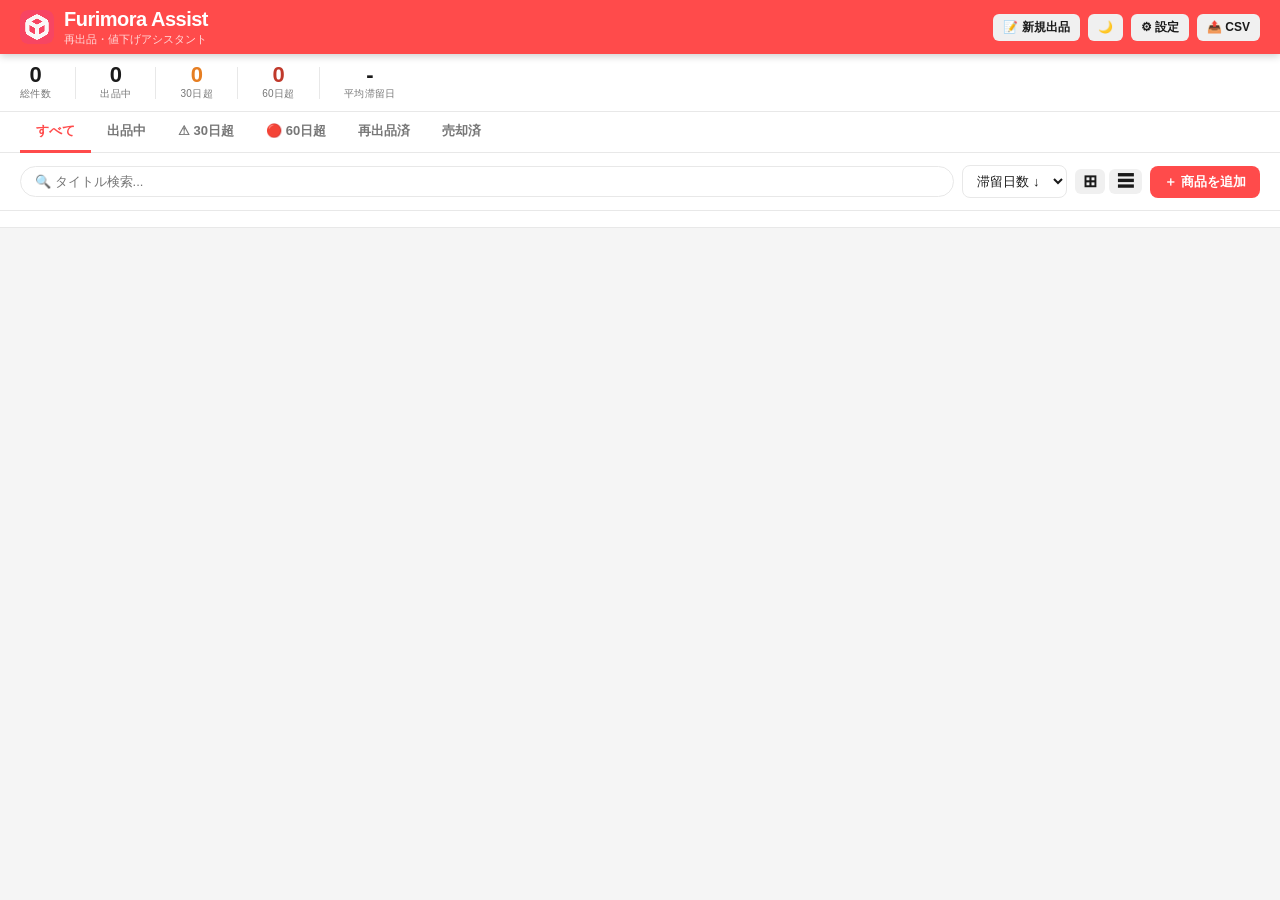
<file: furimora-pkg/furimora.html>
<!DOCTYPE html>
<html lang="ja">
<head>
<meta charset="UTF-8">
<meta name="viewport" content="width=device-width, initial-scale=1.0">
<title>Furimora Assist | 再出品・値下げアシスタント</title>
<link rel="icon" href="[data-uri]">
<style>
:root {
  --primary: #FF4B4B;
  --primary-dark: #D93636;
  --bg: #F5F5F5;
  --card-bg: #FFFFFF;
  --text: #1A1A1A;
  --text-muted: #777;
  --border: #E8E8E8;
  --success: #27AE60;
  --warning: #E67E22;
  --danger: #C0392B;
  --info: #2980B9;
}
*, *::before, *::after { box-sizing: border-box; margin: 0; padding: 0; }
body {
  font-family: -apple-system, BlinkMacSystemFont, 'Segoe UI', 'Hiragino Sans', 'Noto Sans JP', sans-serif;
  background: var(--bg);
  color: var(--text);
  min-height: 100vh;
  font-size: 14px;
}

/* ── Header ── */
.header {
  background: var(--primary);
  color: white;
  height: 54px;
  padding: 0 20px;
  display: flex;
  align-items: center;
  justify-content: space-between;
  position: sticky;
  top: 0;
  z-index: 100;
  box-shadow: 0 2px 8px rgba(0,0,0,0.2);
}
.header-left { display: flex; align-items: center; gap: 10px; }
.header-logo { font-size: 20px; font-weight: 900; letter-spacing: -0.5px; }
.header-sub { font-size: 11px; opacity: 0.8; margin-top: 1px; }
.header-right { display: flex; gap: 8px; }

/* ── Stats bar ── */
.stats-bar {
  background: white;
  border-bottom: 1px solid var(--border);
  padding: 10px 20px;
  display: flex;
  gap: 24px;
  flex-wrap: wrap;
  align-items: center;
}
.stat { display: flex; flex-direction: column; align-items: center; gap: 1px; }
.stat-val { font-size: 22px; font-weight: 800; line-height: 1; }
.stat-val.ok { color: var(--text); }
.stat-val.warn { color: var(--warning); }
.stat-val.danger { color: var(--danger); }
.stat-lbl { font-size: 10px; color: var(--text-muted); text-transform: uppercase; letter-spacing: 0.4px; }
.stats-divider { width: 1px; height: 32px; background: var(--border); }

/* ── Toolbar ── */
.toolbar {
  padding: 12px 20px;
  display: flex;
  gap: 8px;
  flex-wrap: wrap;
  align-items: center;
  background: white;
  border-bottom: 1px solid var(--border);
}
.search-input {
  flex: 1;
  min-width: 180px;
  padding: 7px 14px;
  border: 1px solid var(--border);
  border-radius: 20px;
  font-size: 13px;
  outline: none;
  transition: border-color 0.2s;
}
.search-input:focus { border-color: var(--primary); }
select.filter {
  padding: 7px 10px;
  border: 1px solid var(--border);
  border-radius: 8px;
  font-size: 13px;
  background: white;
  cursor: pointer;
  outline: none;
  color: var(--text);
}

/* ── Buttons ── */
.btn {
  padding: 7px 14px;
  border: none;
  border-radius: 8px;
  font-size: 13px;
  font-weight: 600;
  cursor: pointer;
  display: inline-flex;
  align-items: center;
  gap: 5px;
  transition: opacity 0.15s, transform 0.1s;
  white-space: nowrap;
}
.btn:active { transform: scale(0.97); }
.btn-primary { background: var(--primary); color: white; }
.btn-primary:hover { background: var(--primary-dark); }
.btn-ghost { background: #F0F0F0; color: var(--text); }
.btn-ghost:hover { background: #E4E4E4; }
.btn-success { background: var(--success); color: white; }
.btn-warning { background: var(--warning); color: white; }
.btn-sm { padding: 5px 10px; font-size: 12px; border-radius: 6px; }
.btn-xs { padding: 3px 8px; font-size: 11px; border-radius: 5px; }

/* ── Grid ── */
.items-wrap { padding: 16px 20px; }
.items-grid {
  display: grid;
  grid-template-columns: repeat(auto-fill, minmax(300px, 1fr));
  gap: 14px;
}

/* ── Card ── */
.card {
  background: white;
  border-radius: 12px;
  border: 1px solid var(--border);
  overflow: hidden;
  transition: box-shadow 0.2s, transform 0.15s;
}
.card:hover { box-shadow: 0 4px 18px rgba(0,0,0,0.1); transform: translateY(-2px); }
.card.stale-30 { border-left: 4px solid var(--warning); }
.card.stale-60 { border-left: 4px solid var(--danger); }
.card.sold { opacity: 0.55; }

.card-thumb {
  width: 100%;
  height: 130px;
  object-fit: cover;
  display: block;
  background: #EEE;
}
.card-thumb-placeholder {
  width: 100%;
  height: 130px;
  display: flex;
  align-items: center;
  justify-content: center;
  font-size: 36px;
  background: linear-gradient(135deg,#F5F5F5,#E8E8E8);
  color: #CCC;
}
.card-body { padding: 12px 14px; }
.card-title {
  font-size: 13px;
  font-weight: 700;
  line-height: 1.45;
  margin-bottom: 8px;
  display: -webkit-box;
  -webkit-line-clamp: 2;
  -webkit-box-orient: vertical;
  overflow: hidden;
}
.card-row { display: flex; align-items: center; gap: 6px; margin-bottom: 6px; }
.card-price { font-size: 20px; font-weight: 800; color: var(--primary); }
.card-orig-price { font-size: 11px; color: var(--text-muted); text-decoration: line-through; }
.card-price-drop {
  font-size: 11px;
  background: #FFF0F0;
  color: var(--primary);
  padding: 1px 6px;
  border-radius: 4px;
  font-weight: 600;
}
.days-badge {
  margin-left: auto;
  font-size: 11px;
  padding: 2px 8px;
  border-radius: 10px;
  font-weight: 600;
  background: #F0F0F0;
  color: var(--text-muted);
}
.days-badge.warn { background: #FFF3E0; color: var(--warning); }
.days-badge.danger { background: #FFEBEE; color: var(--danger); }

.card-tags { display: flex; gap: 5px; flex-wrap: wrap; margin-bottom: 10px; }
.tag {
  font-size: 10px;
  padding: 2px 7px;
  border-radius: 4px;
  font-weight: 600;
  max-width: 130px;
  overflow: hidden;
  text-overflow: ellipsis;
  white-space: nowrap;
}
.tag-cat { background: #EEF2FF; color: #4338CA; }
.tag-cond { background: #F0FDF4; color: #166534; }
.tag-relist { background: #FFF7ED; color: #C2410C; }
.tag-sold { background: #F0F0F0; color: #666; }

.card-actions {
  display: flex;
  gap: 6px;
  padding-top: 10px;
  border-top: 1px solid var(--border);
}

/* ── Modal ── */
.overlay {
  position: fixed;
  inset: 0;
  background: rgba(0,0,0,0.5);
  z-index: 200;
  display: flex;
  align-items: center;
  justify-content: center;
  padding: 16px;
  opacity: 0;
  pointer-events: none;
  transition: opacity 0.2s;
}
.overlay.open { opacity: 1; pointer-events: all; }
.modal {
  background: white;
  border-radius: 16px;
  width: 100%;
  max-width: 600px;
  max-height: 92vh;
  overflow-y: auto;
  box-shadow: 0 20px 60px rgba(0,0,0,0.35);
  transform: translateY(12px) scale(0.98);
  transition: transform 0.2s;
}
.overlay.open .modal { transform: none; }
.modal-hd {
  padding: 18px 22px 14px;
  border-bottom: 1px solid var(--border);
  display: flex;
  align-items: center;
  justify-content: space-between;
  position: sticky;
  top: 0;
  background: white;
  z-index: 1;
}
.modal-title { font-size: 16px; font-weight: 800; }
.modal-close {
  width: 30px; height: 30px;
  border: none;
  background: #F0F0F0;
  border-radius: 50%;
  cursor: pointer;
  font-size: 16px;
  display: flex;
  align-items: center;
  justify-content: center;
  color: var(--text-muted);
  transition: background 0.15s;
}
.modal-close:hover { background: #DDD; }
.modal-body { padding: 20px 22px; }
.modal-ft {
  padding: 14px 22px;
  border-top: 1px solid var(--border);
  display: flex;
  gap: 8px;
  justify-content: flex-end;
}

/* ── Copy field ── */
.copy-field { margin-bottom: 14px; }
.copy-lbl {
  font-size: 11px;
  font-weight: 700;
  color: var(--text-muted);
  text-transform: uppercase;
  letter-spacing: 0.5px;
  margin-bottom: 5px;
  display: flex;
  align-items: center;
  gap: 8px;
}
.copy-row { display: flex; gap: 8px; align-items: flex-start; }
.copy-text {
  flex: 1;
  padding: 8px 11px;
  background: #F7F7F7;
  border: 1px solid var(--border);
  border-radius: 8px;
  font-size: 13px;
  line-height: 1.5;
  white-space: pre-wrap;
  word-break: break-word;
  max-height: 130px;
  overflow-y: auto;
  font-family: inherit;
}
.copy-btn {
  padding: 7px 12px;
  background: var(--primary);
  color: white;
  border: none;
  border-radius: 8px;
  font-size: 12px;
  font-weight: 700;
  cursor: pointer;
  flex-shrink: 0;
  transition: background 0.2s;
}
.copy-btn:hover { background: var(--primary-dark); }
.copy-btn.done { background: var(--success); }

/* ── Price calc ── */
.price-calc-box {
  background: #FFF5F5;
  border: 1px solid #FFD5D5;
  border-radius: 12px;
  padding: 16px;
  margin-bottom: 16px;
  text-align: center;
}
.price-current { font-size: 13px; color: var(--text-muted); margin-bottom: 4px; }
.price-new-display { font-size: 36px; font-weight: 900; color: var(--primary); margin-bottom: 12px; }
.price-presets { display: flex; gap: 6px; justify-content: center; flex-wrap: wrap; margin-bottom: 12px; }
.preset-btn {
  padding: 5px 12px;
  border: 2px solid var(--border);
  border-radius: 6px;
  background: white;
  font-size: 12px;
  font-weight: 700;
  cursor: pointer;
  transition: all 0.15s;
}
.preset-btn:hover, .preset-btn.active { border-color: var(--primary); color: var(--primary); background: #FFF0F0; }
.price-custom-row { display: flex; gap: 8px; align-items: center; justify-content: center; margin-bottom: 10px; }
.price-input {
  width: 100px;
  padding: 7px 10px;
  border: 1px solid var(--border);
  border-radius: 8px;
  font-size: 14px;
  text-align: center;
  outline: none;
}
.price-input:focus { border-color: var(--primary); }
.price-type-toggle { display: flex; border: 1px solid var(--border); border-radius: 8px; overflow: hidden; }
.type-btn {
  padding: 7px 14px;
  border: none;
  background: white;
  font-size: 12px;
  font-weight: 600;
  cursor: pointer;
  color: var(--text-muted);
}
.type-btn.active { background: var(--primary); color: white; }

/* ── Price history ── */
.ph-title { font-size: 12px; font-weight: 700; color: var(--text-muted); text-transform: uppercase; margin-bottom: 8px; }
.ph-item {
  display: flex;
  align-items: center;
  gap: 10px;
  padding: 6px 0;
  border-bottom: 1px solid var(--border);
  font-size: 12px;
}
.ph-item:last-child { border-bottom: none; }
.ph-price { font-weight: 700; color: var(--text); min-width: 70px; }
.ph-note { color: var(--text-muted); flex: 1; }
.ph-date { color: var(--text-muted); font-size: 11px; }

/* ── Import area ── */
.import-area {
  width: 100%;
  min-height: 110px;
  padding: 10px;
  border: 2px dashed var(--border);
  border-radius: 8px;
  font-size: 12px;
  font-family: monospace;
  resize: vertical;
  outline: none;
  transition: border-color 0.2s;
  background: #FAFAFA;
}
.import-area:focus { border-color: var(--primary); }

/* ── Bookmarklet ── */
.bm-steps { counter-reset: step; }
.bm-step { display: flex; gap: 12px; margin-bottom: 18px; align-items: flex-start; }
.bm-num {
  width: 26px; height: 26px;
  background: var(--primary);
  color: white;
  border-radius: 50%;
  display: flex;
  align-items: center;
  justify-content: center;
  font-size: 12px;
  font-weight: 800;
  flex-shrink: 0;
}
.bm-content { flex: 1; }
.bm-content p { font-size: 13px; line-height: 1.6; }
.bm-link {
  display: inline-block;
  margin-top: 8px;
  padding: 10px 18px;
  background: #FFF3F3;
  border: 2px solid var(--primary);
  border-radius: 8px;
  color: var(--primary);
  font-weight: 800;
  font-size: 14px;
  text-decoration: none;
  cursor: grab;
}
.bm-link:active { cursor: grabbing; }
.bm-tip {
  background: #FFF8E1;
  border: 1px solid #FFE082;
  border-radius: 8px;
  padding: 10px 14px;
  font-size: 12px;
  color: #5D4037;
  margin-top: 14px;
  line-height: 1.6;
}

/* ── Empty state ── */
.empty {
  grid-column: 1 / -1;
  text-align: center;
  padding: 64px 20px;
  color: var(--text-muted);
}
.empty-icon { font-size: 52px; margin-bottom: 16px; }
.empty-title { font-size: 18px; font-weight: 700; color: var(--text); margin-bottom: 8px; }
.empty-desc { font-size: 13px; line-height: 1.7; }

/* ── Toast ── */
.toast {
  position: fixed;
  bottom: 24px;
  right: 24px;
  background: #1A1A1A;
  color: white;
  padding: 11px 18px;
  border-radius: 8px;
  font-size: 13px;
  font-weight: 600;
  z-index: 9999;
  opacity: 0;
  transform: translateY(8px);
  transition: all 0.2s;
  pointer-events: none;
}
.toast.show { opacity: 1; transform: translateY(0); }

/* ── Tab filter ── */
.tab-bar {
  padding: 0 20px;
  background: white;
  border-bottom: 1px solid var(--border);
  display: flex;
  gap: 0;
}
.tab-btn {
  padding: 10px 16px;
  border: none;
  border-bottom: 3px solid transparent;
  background: none;
  font-size: 13px;
  font-weight: 600;
  cursor: pointer;
  color: var(--text-muted);
  margin-bottom: -1px;
  transition: color 0.15s;
}
.tab-btn.active { color: var(--primary); border-bottom-color: var(--primary); }

/* ── Section heading ── */
.section-info {
  padding: 8px 20px;
  font-size: 12px;
  color: var(--text-muted);
  border-bottom: 1px solid var(--border);
  background: white;
}

/* note input */
.note-input {
  width: 100%;
  padding: 8px 11px;
  border: 1px solid var(--border);
  border-radius: 8px;
  font-size: 13px;
  resize: vertical;
  min-height: 56px;
  font-family: inherit;
  outline: none;
}
.note-input:focus { border-color: var(--primary); }
.form-group { margin-bottom: 14px; }
.form-label { font-size: 12px; font-weight: 700; color: var(--text-muted); margin-bottom: 5px; text-transform: uppercase; letter-spacing: 0.4px; }
.form-input {
  width: 100%;
  padding: 8px 11px;
  border: 1px solid var(--border);
  border-radius: 8px;
  font-size: 13px;
  outline: none;
  font-family: inherit;
}
.form-input:focus { border-color: var(--primary); }
hr.divider { border: none; border-top: 1px solid var(--border); margin: 16px 0; }

/* image gallery in relist modal */
.img-gallery { display: flex; gap: 8px; flex-wrap: wrap; margin-top: 6px; }
.img-gallery a { display: block; }
.img-gallery img { width: 64px; height: 64px; object-fit: cover; border-radius: 6px; border: 1px solid var(--border); }

@media (max-width: 560px) {
  .items-grid { grid-template-columns: 1fr; }
  .stats-bar { gap: 12px; }
  .toolbar { padding: 10px; gap: 6px; }
  .header-logo { font-size: 16px; }
}

/* ── New Listing Assistant ── */
.schedule-table {
  width: 100%;
  border-collapse: collapse;
  font-size: 12px;
  margin-top: 8px;
}
.schedule-table th {
  background: #F5F5F5;
  padding: 7px 10px;
  text-align: left;
  font-size: 11px;
  color: var(--text-muted);
  font-weight: 700;
  text-transform: uppercase;
  letter-spacing: 0.3px;
  border-bottom: 2px solid var(--border);
}
.schedule-table td {
  padding: 7px 10px;
  border-bottom: 1px solid var(--border);
}
.schedule-table tr:last-child td { border-bottom: none; }
.schedule-table tr.sched-start td { background: #F0FDF4; }
.schedule-table tr.sched-min td { background: #FFF0F0; }
.sched-price { font-weight: 700; color: var(--primary); }
.profit-box {
  background: #F0FDF4;
  border: 1px solid #BBF7D0;
  border-radius: 10px;
  padding: 12px 14px;
  margin-top: 10px;
}
.profit-row {
  display: flex;
  justify-content: space-between;
  align-items: center;
  font-size: 13px;
  margin-bottom: 6px;
}
.profit-row:last-child { margin-bottom: 0; }
.profit-lbl { color: var(--text-muted); }
.profit-val { font-weight: 700; }
.profit-val.pos { color: var(--success); }
.profit-val.neg { color: var(--danger); }
.nl-section-title {
  font-size: 14px;
  font-weight: 800;
  margin-bottom: 12px;
  padding-bottom: 8px;
  border-bottom: 1px solid var(--border);
}
.ai-btn {
  background: linear-gradient(135deg, #4285F4, #0F9D58);
  color: white;
  border: none;
  border-radius: 8px;
  padding: 9px 18px;
  font-size: 13px;
  font-weight: 700;
  cursor: pointer;
  display: inline-flex;
  align-items: center;
  gap: 6px;
  transition: opacity 0.15s;
}
.ai-btn:hover { opacity: 0.88; }
.ai-btn:disabled { opacity: 0.5; cursor: not-allowed; }
.ai-spinner {
  width: 13px; height: 13px;
  border: 2px solid rgba(255,255,255,0.35);
  border-top-color: white;
  border-radius: 50%;
  display: inline-block;
  animation: spin 0.7s linear infinite;
}
@keyframes spin { to { transform: rotate(360deg); } }

/* ══ Dark mode ══════════════════════════════ */
body.dark {
  --bg: #111827; --card-bg: #1F2937; --text: #F3F4F6;
  --text-muted: #9CA3AF; --border: #374151;
  --success: #34D399; --warning: #FBBF24; --danger: #F87171; --info: #60A5FA;
}
body.dark .header { background: #1a2744; }
body.dark .stats-bar,body.dark .tab-bar { background: #1F2937; border-bottom-color: #374151; }
body.dark .toolbar,body.dark .section-info { background: #111827; border-bottom-color: #374151; }
body.dark .card { background: var(--card-bg); border-color: var(--border); }
body.dark .card:hover { box-shadow: 0 4px 18px rgba(0,0,0,0.5); }
body.dark .card-thumb-placeholder { background: linear-gradient(135deg,#1F2937,#374151); color: #6B7280; }
body.dark .modal { background: var(--card-bg); color: var(--text); }
body.dark .modal-hd,body.dark .modal-ft { background: #253048; border-color: var(--border); }
body.dark .form-input,body.dark .note-input,body.dark .import-area,
body.dark .search-input,body.dark .filter,body.dark .copy-field,body.dark .copy-text
  { background: #111827; color: var(--text); border-color: var(--border); }
body.dark .form-label,body.dark .stat-lbl { color: var(--text-muted); }
body.dark .schedule-table th { background: #253048; color: var(--text-muted); border-bottom-color: var(--border); }
body.dark .schedule-table td { border-bottom-color: var(--border); }
body.dark .schedule-table tr.sched-start td { background: rgba(20,83,45,0.4); }
body.dark .schedule-table tr.sched-min td { background: rgba(127,29,29,0.4); }
body.dark .profit-box { background: rgba(20,83,45,0.3); border-color: #166534; }
body.dark .tab-btn { color: var(--text-muted); }
body.dark .tab-btn.active { color: var(--primary); border-bottom-color: var(--primary); }
body.dark .days-badge { background: #374151; color: var(--text-muted); }
body.dark .days-badge.warn { background: rgba(251,191,36,0.15); color: var(--warning); }
body.dark .days-badge.danger { background: rgba(248,113,113,0.15); color: var(--danger); }
body.dark .preset-btn { background: #374151; color: var(--text); border-color: var(--border); }
body.dark .preset-btn.active { background: var(--primary); color: white; }
body.dark .nl-template-preview { background: #253048; color: var(--text-muted); }
body.dark .card-menu { background: var(--card-bg); border-color: var(--border); }
body.dark .divider { border-color: var(--border); }

/* btn-ghost: 全体（ツールバー・モーダル内） */
body.dark .btn-ghost {
  background: #2D3748;
  color: #E2E8F0;
}
body.dark .btn-ghost:hover { background: #3D4A5C; }

/* btn-ghost: ヘッダー内（濃い背景の上） */
body.dark .header .btn-ghost {
  background: rgba(255,255,255,0.12);
  color: white;
}
body.dark .header .btn-ghost:hover { background: rgba(255,255,255,0.22); }

/* モーダル閉じるボタン */
body.dark .modal-close { color: var(--text-muted); }
body.dark .modal-close:hover { background: #374151; color: var(--text); }

/* テキストエリア */
body.dark textarea { background: #111827; color: var(--text); border-color: var(--border); }

/* タグ */
body.dark .tag { background: #2D3748; color: #CBD5E0; }
body.dark .tag-cat { background: #1E3A5F; color: #93C5FD; }
body.dark .tag-cond { background: #2D3748; color: #CBD5E0; }
body.dark .tag-sold { background: rgba(127,29,29,0.4); color: #FCA5A5; }
body.dark .tag-relist { background: rgba(20,83,45,0.4); color: #86EFAC; }

/* カードタイトル・価格 */
body.dark .card-title { color: var(--text); }
body.dark .card-price { color: var(--primary) !important; }
body.dark .card-orig-price { color: var(--text-muted); }

/* セクションタイトル・各ラベル */
body.dark .nl-section-title { color: var(--text); border-bottom-color: var(--border); }
body.dark .stat-lbl { color: var(--text-muted); }
body.dark .stats-divider { background: var(--border); }

/* モーダル本文テキスト */
body.dark .modal-body p,
body.dark .modal-body label,
body.dark .modal-body small { color: var(--text-muted); }

/* スケジュールヒント */
body.dark #nl-schedule-hint { color: var(--text-muted); }
body.dark .schedule-table td { color: var(--text); }
body.dark .sched-price { color: var(--primary); }

/* 検索バー プレースホルダー */
body.dark .search-input::placeholder { color: #6B7280; }
body.dark .form-input::placeholder,
body.dark .note-input::placeholder,
body.dark textarea::placeholder { color: #6B7280; }

/* 空の状態テキスト */
body.dark .empty-title { color: var(--text); }
body.dark .empty-desc { color: var(--text-muted); }

/* ══ List view ══════════════════════════════ */
.items-list { display: flex; flex-direction: column; gap: 6px; }
.items-list .card { display: grid; grid-template-columns: 76px 1fr; border-radius: 10px; }
.items-list .card:hover { transform: none; box-shadow: 0 2px 8px rgba(0,0,0,0.08); }
.items-list .card-thumb,
.items-list .card-thumb-placeholder { width: 76px; height: 76px; border-radius: 10px 0 0 10px; }
.items-list .card-body { padding: 8px 12px; display: flex; align-items: center; gap: 10px; }
.items-list .card-title { flex: 1; -webkit-line-clamp: 1; margin-bottom: 0; min-width: 0; }
.items-list .card-row,.items-list .card-tags { margin-bottom: 0; }
.view-active { background: rgba(255,75,75,0.12) !important; color: var(--primary) !important; }
body.dark .view-active { background: rgba(255,75,75,0.22) !important; }

/* ══ Responsive / Mobile ════════════════════ */
@media (max-width: 768px) {
  .header { height: auto; padding: 8px 12px; flex-wrap: wrap; gap: 6px; }
  .header-right { gap: 3px; flex-wrap: wrap; }
  .header-right .btn-sm { padding: 5px 7px; font-size: 11px; }
  .header-logo { font-size: 16px; }
  .header-sub { font-size: 10px; }
  .stats-bar { padding: 8px 12px; gap: 10px; }
  .stat-val { font-size: 20px; }
  .tab-bar { gap: 0; padding: 0 6px; overflow-x: auto; }
  .tab-btn { padding: 10px 8px; font-size: 12px; white-space: nowrap; }
  .toolbar { padding: 8px 12px; flex-wrap: wrap; gap: 6px; }
  .search-input { min-width: 0; flex: 1; }
  .items-wrap { padding: 10px; }
  .items-grid { grid-template-columns: repeat(auto-fill, minmax(160px, 1fr)); gap: 8px; }
  .card-thumb,.card-thumb-placeholder { height: 100px; }
  .overlay { padding: 8px; align-items: flex-end; }
  .modal { width: 100%; max-height: 92vh; border-radius: 16px 16px 0 0; }
  .modal-body { max-height: calc(92vh - 130px); overflow-y: auto; }
  .card-actions { flex-wrap: wrap; gap: 4px; }
  .btn-primary.btn-sm,.btn-warning.btn-sm { flex: 1; justify-content: center; }
}
@media (max-width: 480px) {
  .items-grid { grid-template-columns: 1fr 1fr; gap: 8px; }
  .card-thumb,.card-thumb-placeholder { height: 90px; }
  .stat-val { font-size: 18px; }
  .header-sub { display: none; }
}
</style>
</head>
<body>

<!-- Header -->
<header class="header">
  <div class="header-left">
    <img src="[data-uri]" style="width:34px;height:34px;border-radius:8px;flex-shrink:0">
    <div>
      <div class="header-logo">Furimora Assist</div>
      <div class="header-sub">再出品・値下げアシスタント</div>
    </div>
  </div>
  <div class="header-right">
    <button class="btn btn-ghost btn-sm" onclick="openNewListing()">📝 新規出品</button>
    <button class="btn btn-ghost btn-sm" id="dark-toggle-btn" onclick="toggleDarkMode()" title="ダークモード切替">🌙</button>
    <button class="btn btn-ghost btn-sm" onclick="openModal('modal-settings')" title="設定">⚙ 設定</button>
    <button class="btn btn-ghost btn-sm" onclick="exportCSV()" title="CSVエクスポート">📤 CSV</button>
  </div>
</header>

<!-- Stats bar -->
<div class="stats-bar" id="stats-bar">
  <div class="stat"><div class="stat-val ok" id="st-total">0</div><div class="stat-lbl">総件数</div></div>
  <div class="stats-divider"></div>
  <div class="stat"><div class="stat-val ok" id="st-active">0</div><div class="stat-lbl">出品中</div></div>
  <div class="stats-divider"></div>
  <div class="stat"><div class="stat-val warn" id="st-warn">0</div><div class="stat-lbl">30日超</div></div>
  <div class="stats-divider"></div>
  <div class="stat"><div class="stat-val danger" id="st-danger">0</div><div class="stat-lbl">60日超</div></div>
  <div class="stats-divider"></div>
  <div class="stat"><div class="stat-val ok" id="st-avg">-</div><div class="stat-lbl">平均滞留日</div></div>
</div>

<!-- Tab filter -->
<div class="tab-bar">
  <button class="tab-btn active" data-tab="all" onclick="switchTab(this)">すべて</button>
  <button class="tab-btn" data-tab="active" onclick="switchTab(this)">出品中</button>
  <button class="tab-btn" data-tab="warn" onclick="switchTab(this)">⚠ 30日超</button>
  <button class="tab-btn" data-tab="danger" onclick="switchTab(this)">🔴 60日超</button>
  <button class="tab-btn" data-tab="relisted" onclick="switchTab(this)">再出品済</button>
  <button class="tab-btn" data-tab="sold" onclick="switchTab(this)">売却済</button>
</div>

<!-- Toolbar -->
<div class="toolbar">
  <input type="search" class="search-input" id="search" placeholder="🔍 タイトル検索..." oninput="render()">
  <select class="filter" id="sort" onchange="render()">
    <option value="days-desc">滞留日数 ↓</option>
    <option value="days-asc">滞留日数 ↑</option>
    <option value="price-desc">価格 ↓</option>
    <option value="price-asc">価格 ↑</option>
    <option value="reg-desc">登録日 ↓</option>
    <option value="reg-asc">登録日 ↑</option>
  </select>
  <div style="display:flex;gap:4px">
    <button class="btn btn-ghost btn-sm" id="view-grid-btn" onclick="setViewMode('grid')" title="グリッド表示" style="font-size:17px;padding:4px 8px;line-height:1">⊞</button>
    <button class="btn btn-ghost btn-sm" id="view-list-btn" onclick="setViewMode('list')" title="リスト表示" style="font-size:17px;padding:4px 8px;line-height:1">☰</button>
  </div>
  <button class="btn btn-primary" onclick="openModal('modal-import')">＋ 商品を追加</button>
</div>

<!-- Section info -->
<div class="section-info" id="section-info"></div>

<!-- Items grid -->
<div class="items-wrap">
  <div class="items-grid" id="items-grid"></div>
</div>

<!-- ══════════════════════════════════════════
     Modal: 設定（ダウンロード先 + ブックマークレット）
════════════════════════════════════════════ -->
<div class="overlay" id="modal-settings">
  <div class="modal" style="max-width:560px">
    <div class="modal-hd">
      <span class="modal-title">⚙ 設定</span>
      <button class="modal-close" onclick="closeModal('modal-settings')">✕</button>
    </div>
    <div class="modal-body">

      <!-- ── 画像保存先フォルダ ── -->
      <div style="margin-bottom:22px">
        <div style="font-size:15px;font-weight:800;margin-bottom:10px">📁 画像の自動保存先フォルダ</div>
        <p style="font-size:13px;color:var(--text-muted);margin-bottom:12px;line-height:1.6">
          設定しておくと「再出品」モーダルの「📥 全写真を保存」ボタンで指定フォルダに自動保存できます。<br>
          フォルダを一度選択すると次回以降は自動で使用されます。
        </p>
        <div style="display:flex;align-items:center;gap:8px;margin-bottom:8px">
          <div id="dl-dir-name" style="flex:1;padding:8px 12px;background:#F5F5F5;border-radius:8px;font-size:13px;color:var(--text-muted);min-height:36px;display:flex;align-items:center">未設定</div>
          <button class="btn btn-primary btn-sm" onclick="pickDownloadDir()">📁 フォルダを選択</button>
          <button class="btn btn-ghost btn-sm" onclick="clearDownloadDir()" title="リセット">✕</button>
        </div>
        <div style="font-size:11px;color:var(--text-muted);line-height:1.6;padding:8px 10px;background:#F5F5F5;border-radius:6px">
          ✅ Chrome / Edge 対応（File System Access API）<br>
          📂 保存形式：選択フォルダ / <code>商品ID</code> / <code>商品ID_1.jpg</code>, <code>_2.jpg</code>…<br>
          ⚠ CORSで直接保存できない場合は新タブで開くフォールバックに切り替わります
        </div>
      </div>

      <hr class="divider">

      <!-- ── ブックマークレット ── -->
      <div>
        <div style="font-size:15px;font-weight:800;margin-bottom:10px">🔖 ブックマークレット設定</div>
        <div class="bm-steps">
          <div class="bm-step">
            <div class="bm-num">1</div>
            <div class="bm-content">
              <p>下のボタンをブラウザの <strong>ブックマークバーにドラッグ</strong> してください。</p>
              <a class="bm-link" id="bm-link" href="#">📦メルカリ商品を保存</a>
            </div>
          </div>
          <div class="bm-step">
            <div class="bm-num">2</div>
            <div class="bm-content">
              <p><strong>自分のメルカリ商品ページ</strong>（例：<code>jp.mercari.com/item/m〇〇〇</code>）を開き、ブックマークをクリック。</p>
            </div>
          </div>
          <div class="bm-step">
            <div class="bm-num">3</div>
            <div class="bm-content">
              <p>「コピーしました」と表示されたら、<strong>このツールで「＋ 商品を追加」→ 貼り付け</strong> でインポート完了。</p>
            </div>
          </div>
        </div>
        <div class="bm-tip">
          💡 <strong>ブックマークバーが見えない場合：</strong>Chrome は <kbd>Ctrl+Shift+B</kbd>、Safari は 表示 → ブックマークバーを表示 で表示できます。
        </div>
      </div>

      <hr class="divider">

      <!-- ── Gemini API キー ── -->
      <div>
        <div style="font-size:15px;font-weight:800;margin-bottom:10px">🤖 Gemini API 設定</div>
        <p style="font-size:13px;color:var(--text-muted);margin-bottom:12px;line-height:1.6">
          「新規出品アシスタント」のAI説明文生成に使用します。<br>
          <a href="https://aistudio.google.com/app/apikey" target="_blank" style="color:var(--primary)">Google AI Studio</a> から無料で取得できます（Googleアカウントが必要）。
        </p>
        <div class="form-group">
          <div class="form-label">APIキー</div>
          <div style="display:flex;gap:8px;align-items:center">
            <input class="form-input" id="gemini-key-input" type="password" placeholder="AIzaSy..." style="flex:1;font-family:monospace;font-size:12px">
            <button class="btn btn-primary btn-sm" onclick="saveGeminiKey()">保存</button>
            <button class="btn btn-ghost btn-sm" onclick="clearGeminiKey()" title="削除">✕</button>
          </div>
          <div id="gemini-key-status" style="font-size:11px;color:var(--text-muted);margin-top:6px"></div>
        </div>
        <div class="form-group">
          <div class="form-label">モデル</div>
          <div style="display:flex;gap:8px;align-items:center;flex-wrap:wrap">
            <select class="form-input" id="gemini-model-select" onchange="onGeminiModelSelectChange()" style="flex:1;min-width:200px">
              <option value="gemini-2.5-flash-lite">gemini-2.5-flash-lite（安定・推奨）</option>
              <option value="gemini-3-flash-preview">gemini-3-flash-preview（Gemini 3 Flash）</option>
              <option value="gemini-1.5-flash">gemini-1.5-flash（旧・安定）</option>
              <option value="custom">カスタム入力…</option>
            </select>
            <button class="btn btn-ghost btn-sm" onclick="saveGeminiModel()">保存</button>
          </div>
          <div id="gemini-model-custom-wrap" style="display:none;margin-top:8px">
            <input class="form-input" id="gemini-model-custom" placeholder="例: gemini-3-flash-preview" style="font-family:monospace;font-size:12px">
          </div>
          <div id="gemini-model-status" style="font-size:11px;color:var(--text-muted);margin-top:6px"></div>
        </div>
      </div>

    </div>
    <div class="modal-ft">
      <button class="btn btn-primary" onclick="closeModal('modal-settings')">閉じる</button>
    </div>
  </div>
</div>

<!-- ══════════════════════════════════════════
     Modal: 商品を追加（インポート）
════════════════════════════════════════════ -->
<div class="overlay" id="modal-import">
  <div class="modal">
    <div class="modal-hd">
      <span class="modal-title">＋ 商品を追加</span>
      <button class="modal-close" onclick="closeModal('modal-import')">✕</button>
    </div>
    <div class="modal-body">
      <p style="font-size:13px;margin-bottom:14px;color:var(--text-muted);">
        ブックマークレットでコピーしたJSONをここに貼り付けるか、手動で入力してください。
      </p>
      <!-- URL自動取得セクション -->
      <div class="form-group" id="url-fetch-section">
        <div class="form-label">🔗 メルカリURLから自動取得（モバイル対応）</div>
        <div style="display:flex;gap:8px;align-items:center">
          <input class="form-input" id="mercari-url-input" placeholder="https://jp.mercari.com/item/m12345678"
            style="flex:1" oninput="onMercariUrlInput(this.value)">
          <button class="btn btn-primary btn-sm" id="fetch-url-btn" onclick="fetchFromMercariUrl()" style="white-space:nowrap">
            🔍 取得
          </button>
        </div>
        <div id="fetch-status" style="font-size:12px;margin-top:6px;color:var(--text-muted);min-height:18px"></div>
      </div>
      <hr class="divider">
      <!-- JSON paste -->
      <div class="form-group">
        <div class="form-label">📋 JSONを貼り付け（ブックマークレット使用時）</div>
        <textarea class="import-area" id="import-json" placeholder='{"itemId":"m12345678","title":"商品名", ...}'></textarea>
        <button class="btn btn-ghost btn-sm" style="margin-top:6px" onclick="parseImport()">🔍 JSONを解析して自動入力</button>
      </div>
      <hr class="divider">
      <!-- Manual form -->
      <div class="form-group">
        <div class="form-label">タイトル <span style="color:var(--primary)">*</span></div>
        <input class="form-input" id="imp-title" placeholder="例：スウィングガールズ Blu-ray">
      </div>
      <div style="display:flex;gap:10px;">
        <div class="form-group" style="flex:1">
          <div class="form-label">現在価格（円）<span style="color:var(--primary)">*</span></div>
          <input class="form-input" id="imp-price" type="number" placeholder="3980">
        </div>
        <div class="form-group" style="flex:1">
          <div class="form-label">商品URL</div>
          <input class="form-input" id="imp-url" placeholder="https://jp.mercari.com/item/m...">
        </div>
      </div>
      <div class="form-group">
        <div class="form-label">説明文</div>
        <textarea class="note-input" id="imp-desc" placeholder="商品説明を入力..."></textarea>
      </div>
      <div style="display:flex;gap:10px;">
        <div class="form-group" style="flex:1">
          <div class="form-label">カテゴリ</div>
          <input class="form-input" id="imp-cat" placeholder="例：DVD/ブルーレイ">
        </div>
        <div class="form-group" style="flex:1">
          <div class="form-label">商品状態</div>
          <select class="form-input" id="imp-cond">
            <option value="">選択...</option>
            <option>新品・未使用</option>
            <option>未使用に近い</option>
            <option>目立った傷や汚れなし</option>
            <option>やや傷や汚れあり</option>
            <option>傷や汚れあり</option>
            <option>全体的に状態が悪い</option>
          </select>
        </div>
      </div>
      <div style="display:flex;gap:10px;">
        <div class="form-group" style="flex:1">
          <div class="form-label">配送方法</div>
          <input class="form-input" id="imp-ship" placeholder="例：らくらくメルカリ便">
        </div>
        <div class="form-group" style="flex:1">
          <div class="form-label">発送元</div>
          <input class="form-input" id="imp-from" placeholder="例：大阪府">
        </div>
      </div>
      <div class="form-group">
        <div class="form-label">メモ</div>
        <input class="form-input" id="imp-note" placeholder="内部メモ（表示されません）">
      </div>
    </div>
    <div class="modal-ft">
      <button class="btn btn-ghost" onclick="closeModal('modal-import')">キャンセル</button>
      <button class="btn btn-primary" onclick="saveImport()">✅ 追加する</button>
    </div>
  </div>
</div>

<!-- ══════════════════════════════════════════
     Modal: 再出品アシスタント
════════════════════════════════════════════ -->
<div class="overlay" id="modal-relist">
  <div class="modal">
    <div class="modal-hd">
      <span class="modal-title">🔄 再出品アシスタント</span>
      <button class="modal-close" onclick="closeModal('modal-relist')">✕</button>
    </div>
    <div class="modal-body" id="relist-body">
      <!-- populated by JS -->
    </div>
    <div class="modal-ft">
      <button class="btn btn-ghost" onclick="closeModal('modal-relist')">閉じる</button>
      <button class="btn btn-success" onclick="markRelisted()">✅ 再出品完了としてマーク</button>
    </div>
  </div>
</div>

<!-- ══════════════════════════════════════════
     Modal: 値下げ計算
════════════════════════════════════════════ -->
<div class="overlay" id="modal-price">
  <div class="modal" style="max-width:480px">
    <div class="modal-hd">
      <span class="modal-title">💴 値下げ計算</span>
      <button class="modal-close" onclick="closeModal('modal-price')">✕</button>
    </div>
    <div class="modal-body">
      <div class="price-calc-box">
        <div class="price-current" id="pc-current-lbl">現在価格: ¥---</div>
        <div class="price-new-display" id="pc-new-display">¥---</div>
        <div class="price-presets">
          <button class="preset-btn" onclick="applyPreset(-100)">-100円</button>
          <button class="preset-btn" onclick="applyPreset(-200)">-200円</button>
          <button class="preset-btn" onclick="applyPreset(-500)">-500円</button>
          <button class="preset-btn" onclick="applyPresetPct(-5)">-5%</button>
          <button class="preset-btn" onclick="applyPresetPct(-10)">-10%</button>
          <button class="preset-btn" onclick="applyPresetPct(-20)">-20%</button>
        </div>
        <div class="price-custom-row">
          <div class="price-type-toggle">
            <button class="type-btn active" id="pt-yen" onclick="setPriceType('yen')">円</button>
            <button class="type-btn" id="pt-pct" onclick="setPriceType('pct')">%</button>
          </div>
          <input class="price-input" id="price-input" type="number" placeholder="0" oninput="calcPrice()">
          <span id="pc-unit-lbl" style="font-size:13px;color:var(--text-muted)">円引き</span>
        </div>
        <div id="pc-mercari-fee" style="font-size:11px;color:var(--text-muted)">手数料(10%)引後: ¥---</div>
      </div>
      <!-- note for price change -->
      <div class="form-group">
        <div class="form-label">変更メモ（任意）</div>
        <input class="form-input" id="pc-note" placeholder="例：出品から30日経過">
      </div>
      <!-- price history -->
      <div id="ph-section">
        <div class="ph-title">価格履歴</div>
        <div id="ph-list"></div>
      </div>
    </div>
    <div class="modal-ft">
      <button class="btn btn-ghost" onclick="closeModal('modal-price')">キャンセル</button>
      <button class="btn btn-warning" onclick="applyPriceChange()">💴 この価格を記録</button>
    </div>
  </div>
</div>

<!-- ══════════════════════════════════════════
     Modal: Mercari URL設定
════════════════════════════════════════════ -->
<div class="overlay" id="modal-set-url">
  <div class="modal" style="max-width:440px">
    <div class="modal-hd">
      <span class="modal-title">🔗 Mercari URLを設定</span>
      <button class="modal-close" onclick="closeModal('modal-set-url')">✕</button>
    </div>
    <div class="modal-body">
      <p style="font-size:13px;color:var(--text-muted);margin-bottom:14px">
        メルカリに出品後、商品ページのURLを貼り付けてください。<br>
        <span style="color:var(--info);font-size:11px">※ URLからメルカリIDを抽出し、エントリーが正式IDに昇格します。</span>
      </p>
      <div class="form-group">
        <div class="form-label">メルカリ商品URL <span style="color:var(--primary)">*</span></div>
        <input class="form-input" id="set-url-input" placeholder="https://jp.mercari.com/item/m123456789" type="url">
      </div>
      <div id="set-url-preview" style="font-size:12px;color:var(--text-muted);margin-top:6px;display:none"></div>
    </div>
    <div class="modal-ft">
      <button class="btn btn-ghost" onclick="closeModal('modal-set-url')">キャンセル</button>
      <button class="btn btn-primary" onclick="confirmSetUrl()">✅ 設定する</button>
    </div>
  </div>
</div>

<!-- ══════════════════════════════════════════
     Modal: マージ確認
════════════════════════════════════════════ -->
<div class="overlay" id="modal-merge">
  <div class="modal" style="max-width:440px">
    <div class="modal-hd">
      <span class="modal-title">🔀 下書きデータが見つかりました</span>
      <button class="modal-close" onclick="mergeDecision(false)">✕</button>
    </div>
    <div class="modal-body">
      <div style="background:#F0FDF4;border:1px solid #BBF7D0;border-radius:8px;padding:12px;margin-bottom:14px;font-size:13px">
        <strong>新規出品アシスタントの下書きデータと照合しました。</strong><br>
        価格履歴・値下げスケジュールを引き継いでマージできます。
      </div>
      <div id="merge-info" style="font-size:13px;color:var(--text);margin-bottom:6px"></div>
    </div>
    <div class="modal-ft">
      <button class="btn btn-ghost" onclick="mergeDecision(false)">新規追加（引き継がない）</button>
      <button class="btn btn-primary" onclick="mergeDecision(true)">🔀 マージして下書きを削除</button>
    </div>
  </div>
</div>

<!-- ══════════════════════════════════════════
     Modal: 新規出品アシスタント（タブ式）
════════════════════════════════════════════ -->
<div class="overlay" id="modal-newlisting">
  <div class="modal" style="max-width:600px">
    <div class="modal-hd">
      <span class="modal-title">📝 新規出品アシスタント</span>
      <button class="modal-close" onclick="closeModal('modal-newlisting')">✕</button>
    </div>
    <!-- inner tab bar -->
    <div style="display:flex;border-bottom:2px solid var(--border);background:white;padding:0 16px">
      <button class="tab-btn active" data-nltab="price" onclick="switchNlTab(this)" style="font-size:12px;padding:8px 14px">💰 価格</button>
      <button class="tab-btn" data-nltab="desc" onclick="switchNlTab(this)" style="font-size:12px;padding:8px 14px">📝 説明文</button>
      <button class="tab-btn" data-nltab="sched" onclick="switchNlTab(this)" style="font-size:12px;padding:8px 14px">📅 スケジュール</button>
    </div>
    <div class="modal-body">

      <!-- ═══ TAB: 価格 ═══ -->
      <div id="nltab-price">
        <div class="nl-section-title" style="margin-top:0">🏷 商品情報</div>
        <div class="form-group">
          <div class="form-label">商品タイトル</div>
          <input class="form-input" id="nl-title" placeholder="例：スウィングガールズ Blu-ray" oninput="nlSyncTitle()">
        </div>
        <div style="display:flex;gap:10px">
          <div class="form-group" style="flex:1">
            <div class="form-label">カテゴリ</div>
            <select class="form-input" id="nl-category" onchange="nlCategoryChange()">
              <option value="dvd">🎬 DVD / Blu-ray</option>
              <option value="comic">📚 コミック</option>
              <option value="novel">📖 小説</option>
            </select>
          </div>
          <div class="form-group" style="flex:1">
            <div class="form-label">商品状態</div>
            <select class="form-input" id="nl-condition">
              <option value="">選択...</option>
              <option>未使用に近い</option>
              <option>目立った傷や汚れなし</option>
              <option>やや傷や汚れあり</option>
              <option>傷や汚れあり</option>
              <option>全体的に状態が悪い</option>
            </select>
          </div>
        </div>
        <hr class="divider">
        <div class="nl-section-title">💰 価格・送料</div>
        <div style="display:flex;gap:10px;flex-wrap:wrap">
          <div class="form-group" style="flex:1;min-width:120px">
            <div class="form-label">仕入れ値</div>
            <div style="display:flex;align-items:center;gap:6px">
              <input class="form-input" id="nl-cost" type="number" placeholder="300" min="0" oninput="nlCalc()">
              <span style="font-size:12px;color:var(--text-muted)">円</span>
            </div>
          </div>
          <div class="form-group" style="flex:1;min-width:120px">
            <div class="form-label">最低価格 <span style="color:var(--primary)">*</span></div>
            <div style="display:flex;align-items:center;gap:6px">
              <input class="form-input" id="nl-minprice" type="number" placeholder="800" min="300" oninput="nlCalc()">
              <span style="font-size:12px;color:var(--text-muted)">円</span>
            </div>
          </div>
        </div>
        <div class="form-group">
          <div class="form-label">バッファ（最低価格 ＋ バッファ ＝ 出品開始価格）</div>
          <div style="display:flex;gap:6px;flex-wrap:wrap;margin-bottom:8px" id="nl-buffer-presets">
            <button class="preset-btn" onclick="setNlBuffer(300)">+300円</button>
            <button class="preset-btn active" onclick="setNlBuffer(400)">+400円</button>
            <button class="preset-btn" onclick="setNlBuffer(500)">+500円</button>
            <button class="preset-btn" onclick="setNlBuffer(800)">+800円</button>
          </div>
          <div style="display:flex;align-items:center;gap:8px">
            <span style="font-size:12px;color:var(--text-muted)">カスタム:</span>
            <input class="price-input" id="nl-buffer" type="number" value="400" min="0" style="width:90px" oninput="nlCalcFromInput()">
            <span style="font-size:12px;color:var(--text-muted)">円</span>
          </div>
        </div>
        <div style="display:flex;gap:10px;flex-wrap:wrap">
          <div class="form-group" style="flex:1;min-width:120px">
            <div class="form-label">メルカリ手数料</div>
            <div style="display:flex;align-items:center;gap:6px">
              <input class="price-input" id="nl-fee" type="number" value="10" min="0" max="30" style="width:65px" oninput="nlCalc()">
              <span style="font-size:12px;color:var(--text-muted)">%</span>
            </div>
          </div>
          <div class="form-group" style="flex:2;min-width:180px">
            <div class="form-label">送料（出品者負担）</div>
            <div style="display:flex;gap:5px;flex-wrap:wrap;margin-bottom:6px" id="nl-ship-presets">
              <button class="preset-btn active" onclick="setNlShipping(0)" style="font-size:11px">なし</button>
              <button class="preset-btn" onclick="setNlShipping(230)" style="font-size:11px">ネコポス¥230</button>
              <button class="preset-btn" onclick="setNlShipping(385)" style="font-size:11px">ゆうゆう¥385</button>
              <button class="preset-btn" onclick="setNlShipping(450)" style="font-size:11px">らくらく¥450</button>
            </div>
            <div style="display:flex;align-items:center;gap:6px">
              <input class="price-input" id="nl-shipping" type="number" value="0" min="0" style="width:80px" oninput="nlCalc()">
              <span style="font-size:12px;color:var(--text-muted)">円</span>
            </div>
          </div>
        </div>
        <!-- 計算結果 -->
        <div id="nl-result-box" style="display:none;background:#FFF5F5;border:1px solid #FFD5D5;border-radius:12px;padding:16px;margin-top:4px">
          <div style="display:flex;justify-content:space-between;align-items:flex-start">
            <div>
              <div style="font-size:11px;color:var(--text-muted);margin-bottom:2px">出品開始価格</div>
              <div style="font-size:30px;font-weight:900;color:var(--primary);line-height:1" id="nl-start-price-display">¥---</div>
              <div style="font-size:11px;color:var(--text-muted);margin-top:4px" id="nl-start-net-display"></div>
            </div>
            <div style="text-align:right;font-size:11px;color:var(--text-muted)" id="nl-price-formula"></div>
          </div>
          <div id="nl-profit-box" class="profit-box" style="margin-top:12px"></div>
        </div>
      </div>

      <!-- ═══ TAB: 説明文 ═══ -->
      <div id="nltab-desc" style="display:none">
        <div class="nl-section-title" style="margin-top:0">🤖 AI説明文生成（Gemini）</div>
        <p style="font-size:12px;color:var(--text-muted);margin-bottom:14px;line-height:1.65">
          商品タイトルから作品紹介（冒頭3行＋ハッシュタグ）を自動生成し、<br>
          あなたの固定テンプレートと結合して完全な説明文を作ります。<br>
          APIキーは <button class="btn btn-ghost btn-xs" onclick="closeModal('modal-newlisting');openModal('modal-settings')">⚙ 設定</button> から登録してください。
        </p>
        <div style="display:flex;gap:10px;flex-wrap:wrap">
          <div class="form-group" style="flex:2;min-width:180px">
            <div class="form-label">商品タイトル</div>
            <input class="form-input" id="nl-title-desc" placeholder="例：スウィングガールズ Blu-ray" oninput="nlSyncTitleFromDesc()">
          </div>
          <div class="form-group" style="flex:1;min-width:130px">
            <div class="form-label">カテゴリ</div>
            <select class="form-input" id="nl-category-desc" onchange="nlCategoryChangeDesc()">
              <option value="dvd">🎬 DVD / Blu-ray</option>
              <option value="comic">📚 コミック</option>
              <option value="novel">📖 小説</option>
            </select>
          </div>
        </div>
        <div style="display:flex;gap:8px;align-items:center;margin-bottom:14px;flex-wrap:wrap">
          <button class="ai-btn" id="nl-ai-btn" onclick="generateAIDescription()">✨ AIで紹介文を生成</button>
          <span id="nl-ai-status" style="font-size:12px;color:var(--text-muted)"></span>
        </div>
        <div class="form-group">
          <div class="form-label">AI生成 紹介文（編集可）</div>
          <textarea class="note-input" id="nl-ai-result" placeholder="ここにAI生成テキストが表示されます…" style="min-height:90px"></textarea>
        </div>
        <div class="form-group">
          <div class="form-label" style="display:flex;justify-content:space-between;align-items:center">
            <span>テンプレート（注意事項・発送方法等）</span>
            <button class="btn btn-ghost btn-xs" onclick="nlToggleTemplateEdit()">✏ 編集</button>
          </div>
          <div id="nl-template-preview" style="padding:8px 11px;background:#F5F5F5;border:1px solid var(--border);border-radius:8px;font-size:11px;color:var(--text-muted);white-space:pre-wrap;max-height:72px;overflow:hidden;line-height:1.55;cursor:pointer" onclick="nlToggleTemplateEdit()"></div>
          <div id="nl-template-edit-wrap" style="display:none;margin-top:8px">
            <textarea class="note-input" id="nl-template-edit" style="min-height:130px;font-size:12px"></textarea>
            <button class="btn btn-ghost btn-sm" style="margin-top:6px" onclick="nlSaveTemplate()">✅ 保存</button>
            <button class="btn btn-ghost btn-sm" style="margin-top:6px;margin-left:6px" onclick="nlResetTemplate()">↩ リセット</button>
          </div>
        </div>
        <div style="margin-bottom:14px">
          <button class="btn btn-success btn-sm" onclick="nlBuildFullDesc()">📄 紹介文＋テンプレートを結合</button>
        </div>
        <div id="nl-full-desc-section" style="display:none" class="form-group">
          <div class="copy-lbl">📋 完成した説明文（コピー用）</div>
          <div class="copy-row">
            <div class="copy-text" id="nl-full-desc-preview" style="max-height:180px"></div>
            <button class="copy-btn" id="nl-copy-desc-btn" onclick="nlCopyFullDesc()">コピー</button>
          </div>
        </div>
      </div>

      <!-- ═══ TAB: スケジュール ═══ -->
      <div id="nltab-sched" style="display:none">
        <div class="nl-section-title" style="margin-top:0">📅 値下げスケジュール</div>
        <div style="display:flex;gap:10px;flex-wrap:wrap">
          <div class="form-group" style="flex:1;min-width:110px">
            <div class="form-label">出品開始日</div>
            <input class="form-input" id="nl-start-date" type="date" oninput="nlCalc()">
          </div>
          <div class="form-group" style="flex:1;min-width:110px">
            <div class="form-label">値下げ開始（出品後）</div>
            <div style="display:flex;align-items:center;gap:6px">
              <input class="price-input" id="nl-delay" type="number" value="7" min="0" max="90" style="width:65px" oninput="nlCalc()">
              <span style="font-size:12px;color:var(--text-muted)">日後</span>
            </div>
          </div>
          <div class="form-group" style="flex:1;min-width:110px">
            <div class="form-label">値下げ幅 / 頻度</div>
            <div style="display:flex;align-items:center;gap:4px">
              <input class="price-input" id="nl-step" type="number" value="100" min="100" step="100" style="width:60px" oninput="nlCalc()">
              <span style="font-size:12px;color:var(--text-muted)">円/</span>
              <input class="price-input" id="nl-freq" type="number" value="1" min="1" max="30" style="width:42px" oninput="nlCalc()">
              <span style="font-size:12px;color:var(--text-muted)">日</span>
            </div>
          </div>
        </div>
        <div id="nl-schedule-section" style="display:none">
          <div style="display:flex;align-items:center;justify-content:space-between;margin-bottom:8px">
            <div style="font-size:13px;font-weight:800">値下げカレンダー</div>
            <button class="btn btn-ghost btn-sm" onclick="nlCopySchedule()">📋 コピー</button>
          </div>
          <div style="overflow-x:auto;border:1px solid var(--border);border-radius:10px">
            <table class="schedule-table">
              <thead>
                <tr><th>日付</th><th>出品日数</th><th>価格</th><th>手数料後受取</th><th>利益</th></tr>
              </thead>
              <tbody id="nl-schedule-tbody"></tbody>
            </table>
          </div>
          <div style="font-size:11px;color:var(--text-muted);margin-top:8px;line-height:1.6;padding:8px 10px;background:#F7F7F7;border-radius:6px">
            💡 手数料・送料は「価格」タブの設定値を使用。最低価格到達後は価格維持。
          </div>
        </div>
        <div id="nl-schedule-hint" style="padding:24px;text-align:center;color:var(--text-muted);font-size:13px">
          👆 「価格」タブで最低価格を入力し、出品開始日を設定するとカレンダーが表示されます
        </div>
      </div>

    </div>
    <div class="modal-ft">
      <button class="btn btn-ghost" onclick="closeModal('modal-newlisting')">キャンセル</button>
      <button class="btn btn-primary" onclick="nlSaveToList()">📝 出品一覧に追加</button>
    </div>
  </div>
</div>

<!-- Toast -->
<div class="toast" id="toast"></div>

<script>
// ══════════════════════════════════════════════
// Bookmarklet source (will be set as href)
// ══════════════════════════════════════════════
const BOOKMARKLET_SRC = `(function(){
  if(!location.href.match(/jp\\.mercari\\.com\\/item\\//)){
    alert('❌ メルカリの商品ページで実行してください\\n例: https://jp.mercari.com/item/m12345678');
    return;
  }
  function g(tid){
    var el=document.querySelector('[data-testid="'+tid+'"]');
    if(!el)return'';
    var dd=el.querySelector('dd');
    if(dd)return dd.textContent.trim();
    var td=el.querySelector('td');
    if(td)return td.textContent.trim();
    return el.textContent.trim();
  }
  var itemId=location.pathname.split('/item/')[1]||'';
  var priceStr=((document.querySelector('[data-testid="price"]')||{}).textContent||'').replace(/[^0-9]/g,'');
  var price=parseInt(priceStr)||0;
  var imgs=[];
  for(var i=0;i<20;i++){
    var el=document.querySelector('[data-testid="image-'+i+'"] img');
    if(!el)break;
    imgs.push(el.src);
  }
  var now=new Date().toISOString();
  var d={
    itemId:itemId,
    url:location.href,
    title:g('name'),
    currentPrice:price,
    originalPrice:price,
    description:(document.querySelector('[data-testid="description"]')||{}).textContent||'',
    category:g('item-detail-category'),
    condition:g('商品の状態'),
    shipping:g('配送料の負担'),
    shippingMethod:g('配送の方法'),
    shippingFrom:g('発送元の地域'),
    shippingDays:g('発送までの日数'),
    images:imgs,
    registeredAt:now,
    updatedAt:now,
    priceHistory:[{price:price,date:now,note:'初回登録'}],
    status:'active',
    relistCount:0,
    lastRelistedAt:null,
    notes:''
  };
  var json=JSON.stringify(d,null,2);
  function show(ok){
    var div=document.createElement('div');
    div.style.cssText='position:fixed;top:20px;right:20px;z-index:99999;background:#FF4B4B;color:white;padding:16px 20px;border-radius:12px;font-size:14px;font-family:sans-serif;box-shadow:0 4px 20px rgba(0,0,0,0.3);min-width:240px;';
    div.innerHTML=(ok?'<b>✅ クリップボードにコピーしました！</b>':'<b>⚠️ テキストを選択してコピーしてください</b>')
      +'<div style="font-size:12px;opacity:.85;margin-top:6px">'+d.title.substring(0,35)+'</div>'
      +'<div style="font-size:12px;opacity:.85">¥'+price.toLocaleString()+'</div>'
      +'<div style="font-size:11px;opacity:.65;margin-top:8px">📋 管理ツール → 商品を追加 → 貼り付け</div>';
    document.body.appendChild(div);
    setTimeout(function(){if(div.parentNode)div.parentNode.removeChild(div);},4500);
  }
  if(navigator.clipboard&&navigator.clipboard.writeText){
    navigator.clipboard.writeText(json).then(function(){show(true);}).catch(function(){prompt('JSONをコピー:',json);show(false);});
  }else{
    prompt('JSONをコピー:',json);show(false);
  }
})();`;

// Set bookmarklet href
document.getElementById('bm-link').href = 'javascript:' + encodeURIComponent(BOOKMARKLET_SRC);

// ══════════════════════════════════════════════
// Storage
// ══════════════════════════════════════════════
const STORE_KEY = 'furimora_items';
function loadItems() {
  try { return JSON.parse(localStorage.getItem(STORE_KEY) || '[]'); } catch { return []; }
}
function saveItems(items) { localStorage.setItem(STORE_KEY, JSON.stringify(items)); }
function getItem(id) { return loadItems().find(i => i.itemId === id); }
function upsertItem(data) {
  const items = loadItems();
  const idx = items.findIndex(i => i.itemId === data.itemId);
  if (idx >= 0) items[idx] = { ...items[idx], ...data, updatedAt: new Date().toISOString() };
  else items.unshift(data);
  saveItems(items);
}
function deleteItem(id) { saveItems(loadItems().filter(i => i.itemId !== id)); }

// ══════════════════════════════════════════════
// UI state
// ══════════════════════════════════════════════
let currentTab = 'all';
let currentItemId = null;
let priceType = 'yen';
let currentViewMode = localStorage.getItem('furimora_view') || 'grid';

// ══════════════════════════════════════════════
// Utilities
// ══════════════════════════════════════════════
function daysSince(iso) {
  if (!iso) return 0;
  return Math.floor((Date.now() - new Date(iso).getTime()) / 86400000);
}
function fmtPrice(n) { return '¥' + Number(n).toLocaleString(); }
function fmtDate(iso) {
  if (!iso) return '-';
  const d = new Date(iso);
  return `${d.getFullYear()}/${String(d.getMonth()+1).padStart(2,'0')}/${String(d.getDate()).padStart(2,'0')}`;
}
function toast(msg, dur = 2400) {
  const el = document.getElementById('toast');
  el.textContent = msg;
  el.classList.add('show');
  setTimeout(() => el.classList.remove('show'), dur);
}
function copyText(text, btn) {
  navigator.clipboard.writeText(text).then(() => {
    const orig = btn.textContent;
    btn.textContent = '✅ コピー済';
    btn.classList.add('done');
    setTimeout(() => { btn.textContent = orig; btn.classList.remove('done'); }, 2000);
    toast('コピーしました');
  }).catch(() => {
    prompt('コピーしてください:', text);
  });
}
// コピーデータをインライン文字列ではなくグローバルストアで管理
const _copyStore = {};
function copyFromStore(key, btn) { copyText(_copyStore[key] || '', btn); }

// ══════════════════════════════════════════════
// Stats
// ══════════════════════════════════════════════
function updateStats() {
  const items = loadItems();
  const active = items.filter(i => i.status === 'active');
  const warn = active.filter(i => { const d = daysSince(i.registeredAt); return d >= 30 && d < 60; });
  const danger = active.filter(i => daysSince(i.registeredAt) >= 60);
  const totalDays = active.reduce((s, i) => s + daysSince(i.registeredAt), 0);
  document.getElementById('st-total').textContent = items.length;
  document.getElementById('st-active').textContent = active.length;
  document.getElementById('st-warn').textContent = warn.length;
  document.getElementById('st-danger').textContent = danger.length;
  document.getElementById('st-avg').textContent = active.length ? Math.round(totalDays / active.length) + '日' : '-';
}

// ══════════════════════════════════════════════
// Render cards
// ══════════════════════════════════════════════
function switchTab(el) {
  document.querySelectorAll('.tab-btn').forEach(b => b.classList.remove('active'));
  el.classList.add('active');
  currentTab = el.dataset.tab;
  render();
}

function render() {
  let items = loadItems();
  const q = document.getElementById('search').value.trim().toLowerCase();
  const sort = document.getElementById('sort').value;

  // Tab filter
  if (currentTab === 'active') items = items.filter(i => i.status === 'active');
  else if (currentTab === 'warn') items = items.filter(i => i.status === 'active' && daysSince(i.registeredAt) >= 30 && daysSince(i.registeredAt) < 60);
  else if (currentTab === 'danger') items = items.filter(i => i.status === 'active' && daysSince(i.registeredAt) >= 60);
  else if (currentTab === 'relisted') items = items.filter(i => i.status === 'relisted');
  else if (currentTab === 'sold') items = items.filter(i => i.status === 'sold');

  // Search
  if (q) items = items.filter(i => i.title.toLowerCase().includes(q) || (i.description || '').toLowerCase().includes(q));

  // Sort
  items.sort((a, b) => {
    if (sort === 'days-desc') return daysSince(a.registeredAt) > daysSince(b.registeredAt) ? -1 : 1;
    if (sort === 'days-asc')  return daysSince(a.registeredAt) < daysSince(b.registeredAt) ? -1 : 1;
    if (sort === 'price-desc') return b.currentPrice - a.currentPrice;
    if (sort === 'price-asc')  return a.currentPrice - b.currentPrice;
    if (sort === 'reg-desc') return new Date(b.registeredAt) - new Date(a.registeredAt);
    if (sort === 'reg-asc')  return new Date(a.registeredAt) - new Date(b.registeredAt);
    return 0;
  });

  const grid = document.getElementById('items-grid');
  document.getElementById('section-info').textContent = `${items.length} 件表示`;

  if (items.length === 0) {
    grid.innerHTML = `
      <div class="empty">
        <div class="empty-icon">📦</div>
        <div class="empty-title">商品がありません</div>
        <div class="empty-desc">「＋ 商品を追加」からメルカリの商品を登録してください。<br>ブックマークレットを使うと各フィールドが自動入力されます。</div>
      </div>`;
    return;
  }

  grid.innerHTML = items.map(item =>
    currentViewMode === 'list' ? listRowHTML(item) : cardHTML(item)
  ).join('');
}

function cardHTML(item) {
  const days = daysSince(item.registeredAt);
  const daysClass = days >= 60 ? 'danger' : days >= 30 ? 'warn' : '';
  const cardClass = days >= 60 ? 'stale-60' : days >= 30 ? 'stale-30' : '';
  const soldClass = item.status === 'sold' ? 'sold' : '';
  const thumb = item.images && item.images[0]
    ? `<img class="card-thumb" src="${item.images[0]}" alt="" onerror="this.style.display='none';this.nextElementSibling.style.display='flex'">`
      + `<div class="card-thumb-placeholder" style="display:none">🎬</div>`
    : `<div class="card-thumb-placeholder">📦</div>`;

  const priceDrop = item.originalPrice && item.currentPrice < item.originalPrice
    ? `<span class="card-orig-price">${fmtPrice(item.originalPrice)}</span><span class="card-price-drop">-${Math.round((1 - item.currentPrice/item.originalPrice)*100)}%</span>`
    : '';

  const tags = [];
  if (item.category) tags.push(`<span class="tag tag-cat" title="${item.category}">${item.category.split(/[>・]/)[0].trim()}</span>`);
  if (item.condition) {
    const c = item.condition.split('\n')[0].trim();
    tags.push(`<span class="tag tag-cond">${c.length > 12 ? c.substring(0,12)+'…' : c}</span>`);
  }
  if (item.relistCount > 0) tags.push(`<span class="tag tag-relist">再出品×${item.relistCount}</span>`);
  if (item.status === 'sold') tags.push(`<span class="tag tag-sold">売却済</span>`);
  if (item.status === 'relisted') tags.push(`<span class="tag tag-relist">再出品済</span>`);
  if (item.priceSchedule && item.priceSchedule.rows && item.priceSchedule.rows.length > 1) {
    const today = new Date();
    const nextRow = item.priceSchedule.rows.find(r => new Date(r.date) > today && r.price < item.currentPrice);
    if (nextRow) {
      const nd = new Date(nextRow.date);
      const label = `${nd.getMonth()+1}/${nd.getDate()} ¥${Number(nextRow.price).toLocaleString()}`;
      tags.push(`<span class="tag" style="background:#EFF6FF;color:#2563EB;font-size:10px">📅${label}</span>`);
    }
  }

  return `
<div class="card ${cardClass} ${soldClass}" id="card-${item.itemId}">
  <a href="${item.url || '#'}" target="_blank" style="display:block;text-decoration:none">${thumb}</a>
  <div class="card-body">
    <div class="card-title">${escHtml(item.title)}</div>
    <div class="card-row">
      <span class="card-price">${fmtPrice(item.currentPrice)}</span>
      ${priceDrop}
      <span class="days-badge ${daysClass}">${days}日</span>
    </div>
    <div class="card-tags">${tags.join('')}</div>
    <div class="card-actions">
      <button class="btn btn-primary btn-sm" style="flex:1" onclick="openRelist('${item.itemId}')">🔄 再出品</button>
      <button class="btn btn-warning btn-sm" style="flex:1" onclick="openPrice('${item.itemId}')">💴 値下げ</button>
      <button class="btn btn-ghost btn-sm" onclick="showCardMenu('${item.itemId}', event)">⋯</button>
    </div>
  </div>
</div>`;
}

function escHtml(s) {
  return String(s).replace(/&/g,'&amp;').replace(/</g,'&lt;').replace(/>/g,'&gt;').replace(/"/g,'&quot;');
}

// ── List row HTML ──
function listRowHTML(item) {
  const days = daysSince(item.registeredAt);
  const daysClass = days >= 60 ? 'danger' : days >= 30 ? 'warn' : '';
  const cardClass = days >= 60 ? 'stale-60' : days >= 30 ? 'stale-30' : '';
  const soldClass = item.status === 'sold' ? 'sold' : '';
  const thumbEl = item.images && item.images[0]
    ? `<img style="width:76px;height:76px;object-fit:cover;display:block;border-radius:10px 0 0 10px" src="${item.images[0]}" alt="" onerror="this.style.display='none'">`
    : `<div style="width:76px;height:76px;display:flex;align-items:center;justify-content:center;font-size:26px;background:linear-gradient(135deg,#F5F5F5,#E8E8E8);color:#CCC;border-radius:10px 0 0 10px;flex-shrink:0">📦</div>`;

  const tags = [];
  if (item.category) tags.push(`<span class="tag tag-cat">${item.category.split(/[>・]/)[0].trim()}</span>`);
  if (item.condition) {
    const c = item.condition.split('\n')[0].trim();
    tags.push(`<span class="tag tag-cond">${c.length > 10 ? c.substring(0,10)+'…' : c}</span>`);
  }
  if (item.priceSchedule && item.priceSchedule.rows) {
    const nextRow = item.priceSchedule.rows.find(r => new Date(r.date) > new Date() && r.price < item.currentPrice);
    if (nextRow) {
      const nd = new Date(nextRow.date);
      tags.push(`<span class="tag" style="background:#EFF6FF;color:#2563EB;font-size:10px">📅${nd.getMonth()+1}/${nd.getDate()}</span>`);
    }
  }
  if (item.relistCount > 0) tags.push(`<span class="tag tag-relist">再出品×${item.relistCount}</span>`);
  if (item.status === 'sold') tags.push(`<span class="tag tag-sold">売却済</span>`);

  const priceDrop = item.originalPrice && item.currentPrice < item.originalPrice
    ? `<span class="card-price-drop" style="font-size:10px">-${Math.round((1-item.currentPrice/item.originalPrice)*100)}%</span>` : '';

  return `<div class="card ${cardClass} ${soldClass}" id="card-${item.itemId}">
  <a href="${item.url||'#'}" target="_blank" style="text-decoration:none">${thumbEl}</a>
  <div class="card-body" style="padding:8px 12px;display:flex;align-items:center;gap:10px;min-width:0">
    <div style="flex:1;min-width:0">
      <div style="font-size:13px;font-weight:700;white-space:nowrap;overflow:hidden;text-overflow:ellipsis;margin-bottom:3px">${escHtml(item.title)}</div>
      <div style="display:flex;flex-wrap:wrap;gap:3px">${tags.join('')}</div>
    </div>
    <div style="flex-shrink:0;text-align:right;min-width:72px">
      <div style="font-size:15px;font-weight:900;color:var(--primary);line-height:1.2">${fmtPrice(item.currentPrice)}${priceDrop}</div>
      <span class="days-badge ${daysClass}" style="font-size:10px;margin-top:2px;display:inline-block">${days}日</span>
    </div>
    <div style="display:flex;flex-direction:column;gap:4px;flex-shrink:0">
      <button class="btn btn-primary btn-xs" onclick="openRelist('${item.itemId}')">🔄 再出品</button>
      <div style="display:flex;gap:4px">
        <button class="btn btn-warning btn-xs" style="flex:1" onclick="openPrice('${item.itemId}')">💴</button>
        <button class="btn btn-ghost btn-xs" onclick="showCardMenu('${item.itemId}', event)">⋯</button>
      </div>
    </div>
  </div>
</div>`;
}

// ══════════════════════════════════════════════
// Card menu (⋯ button)
// ══════════════════════════════════════════════
function showCardMenu(itemId, ev) {
  // Remove existing menus
  document.querySelectorAll('.card-menu').forEach(m => m.remove());

  const item = getItem(itemId);
  if (!item) return;
  const isDark = document.body.classList.contains('dark');
  const menuBg   = isDark ? '#1F2937' : '#FFFFFF';
  const menuBd   = isDark ? '#374151' : '#E8E8E8';
  const menuText = isDark ? '#E2E8F0' : '#1A1A1A';
  const hoverBg  = isDark ? '#374151' : '#F5F5F5';
  const dangerCol= isDark ? '#FCA5A5' : '#C0392B';

  const menu = document.createElement('div');
  menu.className = 'card-menu';
  menu.style.cssText = `
    position:fixed;background:${menuBg};border:1px solid ${menuBd};border-radius:10px;
    padding:6px 0;min-width:180px;box-shadow:0 4px 20px rgba(0,0,0,${isDark?'0.5':'0.15'});
    z-index:500;font-size:13px;color:${menuText};
  `;
  const options = [
    item.status !== 'active'  ? ['✅ 出品中に戻す', () => setStatus(itemId, 'active'), false] : null,
    item.status !== 'sold'    ? ['🎉 売却済にする', () => setStatus(itemId, 'sold'), false] : null,
    item.status !== 'relisted'? ['🔄 再出品済にする', () => setStatus(itemId, 'relisted'), false] : null,
    item.url
      ? ['🔗 メルカリで開く', () => window.open(item.url, '_blank'), false]
      : ['🔗 Mercari URLを設定', () => setMercariUrl(itemId), false],
    !item.url ? null : ['✏️ URLを変更', () => setMercariUrl(itemId), false],
    ['🗑 削除', () => { if (confirm(`「${item.title.substring(0,20)}」を削除しますか？`)) { deleteItem(itemId); render(); updateStats(); toast('削除しました'); } }, true],
  ].filter(Boolean);

  options.forEach(([label, fn, isDanger]) => {
    const li = document.createElement('div');
    li.style.cssText = `padding:9px 16px;cursor:pointer;transition:background 0.1s;color:${isDanger ? dangerCol : menuText};font-weight:${isDanger?'600':'400'}`;
    li.textContent = label;
    li.onmouseenter = () => { li.style.background = hoverBg; };
    li.onmouseleave = () => { li.style.background = ''; };
    li.onclick = () => { fn(); menu.remove(); };
    menu.appendChild(li);
  });

  // Position（画面端でめくれないよう右端調整）
  const r = ev.target.getBoundingClientRect();
  const menuWidth = 180;
  let left = r.right - menuWidth;
  if (left < 8) left = 8;
  menu.style.top  = (r.bottom + 4) + 'px';
  menu.style.left = left + 'px';
  menu.style.right = 'auto';
  document.body.appendChild(menu);
  setTimeout(() => document.addEventListener('click', () => menu.remove(), { once: true }), 0);
}

// ── マージ確認 ──
let _pendingImportItem = null;
let _pendingNlMatch   = null;

function mergeDecision(doMerge) {
  closeModal('modal-merge');
  if (!_pendingImportItem) return;
  const item = _pendingImportItem;
  const nlMatch = _pendingNlMatch;
  _pendingImportItem = null;
  _pendingNlMatch = null;

  if (doMerge && nlMatch) {
    const now = new Date().toISOString();
    const mergedItem = {
      ...nlMatch,
      ...item,
      itemId       : item.itemId,
      priceSchedule: nlMatch.priceSchedule || null,
      cost         : nlMatch.cost      || item.cost,
      minPrice     : nlMatch.minPrice  || item.minPrice,
      feeRate      : nlMatch.feeRate   || item.feeRate,
      shipping     : nlMatch.shipping  || item.shipping,
      registeredAt : nlMatch.registeredAt || now,
      priceHistory : [
        ...(nlMatch.priceHistory || []),
        { price: item.currentPrice, date: now, note: 'メルカリ出品後にマージ' }
      ],
    };
    deleteItem(nlMatch.itemId);
    upsertItem(mergedItem);
    render();
    updateStats();
    toast('✅ 下書きデータとマージして追加しました');
  } else {
    upsertItem(item);
    render();
    updateStats();
    toast('✅ 商品を追加しました');
  }
  // フォームリセット
  ['import-json','imp-title','imp-price','imp-url','imp-desc','imp-cat','imp-ship','imp-from','imp-note'].forEach(id => {
    const el = document.getElementById(id);
    if (el) { el.value = ''; delete el.dataset.parsed; }
  });
  document.getElementById('imp-cond').value = '';
}

// ── Mercari URLを設定（nl_エントリーを正式IDに昇格）──
let _setUrlTargetId = null;

function setMercariUrl(itemId) {
  _setUrlTargetId = itemId;
  const item = getItem(itemId);
  document.getElementById('set-url-input').value = item && item.url ? item.url : '';
  document.getElementById('set-url-preview').style.display = 'none';
  openModal('modal-set-url');
  setTimeout(() => document.getElementById('set-url-input').focus(), 150);
}

function confirmSetUrl() {
  const u = document.getElementById('set-url-input').value.trim();
  if (!u) { toast('⚠ URLを入力してください'); return; }
  if (!u.includes('mercari.com') && !u.startsWith('http')) {
    toast('⚠ メルカリのURLを入力してください'); return;
  }
  const mMatch = u.match(/item\/(m[^/?#]+)/);
  const newItemId = mMatch ? mMatch[1] : null;

  const items = loadItems();
  const idx = items.findIndex(i => i.itemId === _setUrlTargetId);
  if (idx < 0) { toast('⚠ 商品が見つかりません'); return; }

  if (newItemId && newItemId !== _setUrlTargetId) {
    const dup = items.findIndex(i => i.itemId === newItemId);
    if (dup >= 0) {
      toast('⚠ このURLの商品はすでに登録されています');
      return;
    }
    items[idx].itemId = newItemId; // nl_xxx → m123456789 に昇格
  }
  items[idx].url = u;
  items[idx].updatedAt = new Date().toISOString();
  saveItems(items);
  closeModal('modal-set-url');
  render();
  updateStats();
  toast('✅ URLを設定しました' + (newItemId ? '（IDを昇格しました）' : ''));
}

function setStatus(itemId, status) {
  const item = getItem(itemId);
  if (!item) return;
  upsertItem({ ...item, status });
  render();
  updateStats();
  toast('ステータスを変更しました');
}

// ══════════════════════════════════════════════
// Relist modal
// ══════════════════════════════════════════════
function openRelist(itemId) {
  currentItemId = itemId;
  const item = getItem(itemId);
  if (!item) return;
  window._relistItem = item; // 全写真保存ボタン用に参照を保持

  // 画像セクション：大きめサムネイル＋個別新タブボタン
  const imgs = item.images || [];
  const imgSectionHtml = imgs.length ? `
    <div class="copy-field">
      <div class="copy-lbl">
        商品写真（${imgs.length}枚）
        <span style="font-weight:400;color:#AAA;font-size:10px;margin-left:4px">※出品削除前に右クリック→保存してください</span>
      </div>
      <div style="display:flex;flex-wrap:wrap;gap:10px;margin-top:6px">
        ${imgs.map((u, i) => `
          <div style="display:flex;flex-direction:column;align-items:center;gap:4px">
            <a href="${u}" target="_blank">
              <img src="${u}" alt="写真${i+1}"
                style="width:90px;height:90px;object-fit:cover;border-radius:8px;border:1px solid #E8E8E8;display:block;cursor:pointer"
                onerror="this.style.background='#EEE';this.removeAttribute('src');this.parentElement.nextElementSibling.textContent='読込失敗'">
            </a>
            <a href="${u}" target="_blank"
              style="font-size:10px;color:#FF4B4B;text-decoration:none;font-weight:600">
              📥 写真${i+1}
            </a>
          </div>`).join('')}
      </div>
      <div style="margin-top:10px;display:flex;align-items:center;gap:8px;flex-wrap:wrap">
        <button class="btn btn-primary btn-sm" onclick="downloadAllImagesForItem(window._relistItem)">
          📥 全写真を保存
        </button>
        <span id="dl-progress" style="font-size:12px;color:var(--text-muted)"></span>
      </div>
      <div style="margin-top:8px;padding:8px 10px;background:#FFF8E1;border-radius:6px;font-size:11px;color:#5D4037;line-height:1.5">
        💡 <strong>「全写真を保存」</strong>→設定で指定したフォルダに自動保存。未設定時はフォルダ選択ダイアログが開きます。<br>
        ⚠ 元の出品を削除するとURLが無効になります。再出品前に必ず保存してください。
      </div>
    </div>` : '';

  document.getElementById('relist-body').innerHTML = `
    <div style="background:#F0FDF4;border:1px solid #BBF7D0;border-radius:8px;padding:12px 14px;margin-bottom:16px;font-size:12px;color:#166534;line-height:1.6">
      ✅ 各フィールドの「コピー」ボタンでテキストをコピー → メルカリの出品フォームに貼り付けてください。
    </div>
    ${imgSectionHtml}
    ${copyFieldHTML('タイトル', item.title)}
    ${copyFieldHTML('価格（円）', String(item.currentPrice))}
    ${copyFieldHTML('説明文', item.description || '')}
    ${copyFieldHTML('カテゴリ', item.category || '')}
    ${copyFieldHTML('商品状態', item.condition || '')}
    ${copyFieldHTML('配送方法', item.shippingMethod || '')}
    ${copyFieldHTML('発送元', item.shippingFrom || '')}
    ${copyFieldHTML('発送日数', item.shippingDays || '')}
  `;
  openModal('modal-relist');
}

function copyFieldHTML(label, value) {
  if (!value) return '';
  const key = 'cf_' + Math.random().toString(36).slice(2);
  _copyStore[key] = value; // 生データをストアに保存（エスケープ不要）
  return `
<div class="copy-field">
  <div class="copy-lbl">${label}</div>
  <div class="copy-row">
    <div class="copy-text">${escHtml(value)}</div>
    <button class="copy-btn" onclick="copyFromStore('${key}', this)">コピー</button>
  </div>
</div>`;
}

function markRelisted() {
  if (!currentItemId) return;
  const item = getItem(currentItemId);
  if (!item) return;
  upsertItem({
    ...item,
    status: 'relisted',
    relistCount: (item.relistCount || 0) + 1,
    lastRelistedAt: new Date().toISOString()
  });
  closeModal('modal-relist');
  render();
  updateStats();
  toast('✅ 再出品済としてマークしました');
}

// ══════════════════════════════════════════════
// Price modal
// ══════════════════════════════════════════════
let pcCurrentPrice = 0;
let pcNewPrice = 0;

function openPrice(itemId) {
  currentItemId = itemId;
  const item = getItem(itemId);
  if (!item) return;
  pcCurrentPrice = item.currentPrice;
  pcNewPrice = item.currentPrice;
  priceType = 'yen';
  document.getElementById('pt-yen').classList.add('active');
  document.getElementById('pt-pct').classList.remove('active');
  document.getElementById('price-input').value = '';
  document.getElementById('pc-note').value = '';
  document.getElementById('pc-current-lbl').textContent = `現在価格: ${fmtPrice(item.currentPrice)}`;
  document.getElementById('pc-unit-lbl').textContent = '円引き';
  updatePriceDisplay();
  renderPriceHistory(item);
  openModal('modal-price');
}

function setPriceType(type) {
  priceType = type;
  document.getElementById('pt-yen').classList.toggle('active', type === 'yen');
  document.getElementById('pt-pct').classList.toggle('active', type === 'pct');
  document.getElementById('pc-unit-lbl').textContent = type === 'yen' ? '円引き' : '% 引き';
  document.getElementById('price-input').value = '';
  pcNewPrice = pcCurrentPrice;
  updatePriceDisplay();
}

function calcPrice() {
  const val = parseFloat(document.getElementById('price-input').value) || 0;
  if (priceType === 'yen') pcNewPrice = Math.max(300, pcCurrentPrice - val);
  else pcNewPrice = Math.max(300, Math.round(pcCurrentPrice * (1 - val / 100)));
  updatePriceDisplay();
}

function applyPreset(yen) {
  setPriceType('yen');
  document.getElementById('price-input').value = Math.abs(yen);
  calcPrice();
}
function applyPresetPct(pct) {
  setPriceType('pct');
  document.getElementById('price-input').value = Math.abs(pct);
  calcPrice();
}

function updatePriceDisplay() {
  document.getElementById('pc-new-display').textContent = fmtPrice(pcNewPrice);
  const fee = Math.floor(pcNewPrice * 0.9);
  document.getElementById('pc-mercari-fee').textContent = `手数料(10%)差引後の受取額: ${fmtPrice(fee)}`;
}

function renderPriceHistory(item) {
  const hist = (item.priceHistory || []).slice().reverse();
  document.getElementById('ph-list').innerHTML = hist.length
    ? hist.map(h => `
        <div class="ph-item">
          <span class="ph-price">${fmtPrice(h.price)}</span>
          <span class="ph-note">${escHtml(h.note || '')}</span>
          <span class="ph-date">${fmtDate(h.date)}</span>
        </div>`).join('')
    : '<div style="font-size:12px;color:#AAA;padding:8px 0">履歴なし</div>';
}

function applyPriceChange() {
  if (!currentItemId) return;
  const item = getItem(currentItemId);
  if (!item) return;
  const note = document.getElementById('pc-note').value.trim() || '値下げ';
  const hist = [...(item.priceHistory || []), {
    price: pcNewPrice,
    date: new Date().toISOString(),
    note
  }];
  upsertItem({ ...item, currentPrice: pcNewPrice, priceHistory: hist });
  closeModal('modal-price');
  render();
  updateStats();
  toast(`✅ ${fmtPrice(pcCurrentPrice)} → ${fmtPrice(pcNewPrice)} に更新しました`);
}

// ══════════════════════════════════════════════
// Import
// ══════════════════════════════════════════════

// ══════════════════════════════════════════════
// Vercel API連携: URLからメルカリ商品データを取得
// ══════════════════════════════════════════════

// Vercel APIのベースURL（デプロイ後に自動で現在のオリジンを使用）
function getApiBase() {
  const host = location.hostname;
  // ローカルファイル（file://）の場合はVercelのデプロイURLを使う
  if (location.protocol === 'file:' || host === 'localhost' || host === '127.0.0.1') {
    // ローカル開発時: 環境変数またはハードコードされたURLを使用
    const saved = localStorage.getItem('furimora_api_url');
    return saved || '';
  }
  // Vercelデプロイ時: 同じオリジン
  return '';
}

function onMercariUrlInput(val) {
  const btn = document.getElementById('fetch-url-btn');
  const isMercari = /jp\.mercari\.com\/item\/m\w+/.test(val);
  btn.disabled = !isMercari;
  btn.style.opacity = isMercari ? '1' : '0.5';
}

async function fetchFromMercariUrl() {
  const urlInput = document.getElementById('mercari-url-input');
  const status = document.getElementById('fetch-status');
  const btn = document.getElementById('fetch-url-btn');
  const mercariUrl = urlInput.value.trim();

  if (!mercariUrl) { toast('⚠ メルカリURLを入力してください'); return; }
  if (!/jp\.mercari\.com\/item\/m\w+/.test(mercariUrl)) {
    toast('⚠ 有効なメルカリ商品URLを入力してください');
    return;
  }

  const apiBase = getApiBase();
  if (!apiBase && (location.protocol === 'file:' || location.hostname === 'localhost')) {
    // ローカルファイルで起動中、APIのURLが未設定
    const apiUrl = prompt(
      'VercelデプロイのURLを入力してください
（例: https://furimora.vercel.app）

設定後は保存されます：',
      localStorage.getItem('furimora_api_url') || ''
    );
    if (!apiUrl) return;
    localStorage.setItem('furimora_api_url', apiUrl.replace(/\/$/, ''));
  }

  btn.disabled = true;
  status.style.color = 'var(--info)';
  status.textContent = '⏳ 商品データを取得中...';

  try {
    const base = getApiBase();
    const apiUrl = `${base}/api/mercari?url=${encodeURIComponent(mercariUrl)}`;
    const res = await fetch(apiUrl, { signal: AbortSignal.timeout(15000) });
    const data = await res.json();

    if (!res.ok || data.error) {
      throw new Error(data.error || `HTTP ${res.status}`);
    }

    // フォームに自動入力
    if (data.title)       document.getElementById('imp-title').value = data.title;
    if (data.currentPrice) document.getElementById('imp-price').value = data.currentPrice;
    if (data.url)         document.getElementById('imp-url').value = data.url;
    if (data.description) document.getElementById('imp-desc').value = data.description;
    if (data.category)    document.getElementById('imp-cat').value = data.category;
    if (data.condition) {
      const sel = document.getElementById('imp-cond');
      [...sel.options].forEach(o => { if (data.condition.includes(o.value)) sel.value = o.value; });
    }
    if (data.shipping)    document.getElementById('imp-ship').value = data.shipping;
    if (data.shippingFrom) document.getElementById('imp-from').value = data.shippingFrom;

    // JSON欄にも保存（saveImport()が参照するため）
    const jsonEl = document.getElementById('import-json');
    jsonEl.value = JSON.stringify(data, null, 2);
    jsonEl.dataset.parsed = JSON.stringify(data);

    status.style.color = 'var(--success)';
    status.textContent = `✅ 取得完了！「${data.title.substring(0, 20)}」`;
    toast('✅ 商品データを自動入力しました');

  } catch (err) {
    status.style.color = 'var(--danger)';
    status.textContent = `❌ エラー: ${err.message}`;
    toast(`❌ 取得失敗: ${err.message}`);
  } finally {
    btn.disabled = false;
    onMercariUrlInput(urlInput.value);
  }
}

function parseImport() {
  const raw = document.getElementById('import-json').value.trim();
  if (!raw) { toast('⚠ JSONを貼り付けてください'); return; }
  try {
    const d = JSON.parse(raw);
    if (d.title)         document.getElementById('imp-title').value = d.title;
    if (d.currentPrice)  document.getElementById('imp-price').value = d.currentPrice;
    if (d.url)           document.getElementById('imp-url').value = d.url;
    if (d.description)   document.getElementById('imp-desc').value = d.description;
    if (d.category)      document.getElementById('imp-cat').value = d.category;
    if (d.condition) {
      const sel = document.getElementById('imp-cond');
      const c = d.condition.split('\n')[0].trim();
      [...sel.options].forEach(o => { if (c.includes(o.value)) sel.value = o.value; });
      if (!sel.value) {
        // Add as custom option
        const opt = document.createElement('option');
        opt.value = c; opt.textContent = c;
        sel.appendChild(opt);
        sel.value = c;
      }
    }
    if (d.shippingMethod) document.getElementById('imp-ship').value = d.shippingMethod;
    if (d.shippingFrom)   document.getElementById('imp-from').value = d.shippingFrom;
    toast('✅ 自動入力しました。内容を確認して追加してください');
    // Store raw data for later
    document.getElementById('import-json').dataset.parsed = raw;
  } catch (e) {
    toast('⚠ JSONの形式が正しくありません');
  }
}

function saveImport() {
  const title = document.getElementById('imp-title').value.trim();
  const priceVal = parseInt(document.getElementById('imp-price').value) || 0;
  if (!title) { toast('⚠ タイトルを入力してください'); return; }
  if (!priceVal) { toast('⚠ 価格を入力してください'); return; }

  // Try to get full data from parsed JSON
  let rawData = {};
  try {
    const pj = document.getElementById('import-json').dataset.parsed;
    if (pj) rawData = JSON.parse(pj);
  } catch {}

  const now = new Date().toISOString();
  const url = document.getElementById('imp-url').value.trim();
  const itemId = rawData.itemId || (url.match(/item\/(m[^/?]+)/)?.[1]) || ('manual_' + Date.now());

  const item = {
    ...rawData,
    itemId,
    url: url || rawData.url || '',
    title,
    currentPrice: priceVal,
    originalPrice: rawData.originalPrice || priceVal,
    description: document.getElementById('imp-desc').value.trim() || rawData.description || '',
    category: document.getElementById('imp-cat').value.trim() || rawData.category || '',
    condition: document.getElementById('imp-cond').value || rawData.condition || '',
    shippingMethod: document.getElementById('imp-ship').value.trim() || rawData.shippingMethod || '',
    shippingFrom: document.getElementById('imp-from').value.trim() || rawData.shippingFrom || '',
    shippingDays: rawData.shippingDays || '',
    images: rawData.images || [],
    registeredAt: rawData.registeredAt || now,
    updatedAt: now,
    priceHistory: rawData.priceHistory || [{ price: priceVal, date: now, note: '初回登録' }],
    status: rawData.status || 'active',
    relistCount: rawData.relistCount || 0,
    lastRelistedAt: rawData.lastRelistedAt || null,
    notes: document.getElementById('imp-note').value.trim() || rawData.notes || '',
  };

  // ── nl_エントリーとのマージ検知 ──
  const allItems = loadItems();
  const normalize = s => s.replace(/[\s\u3000\[\]【】　]+/g, '').toLowerCase();
  const normTitle = normalize(title);
  const nlMatch = allItems.find(i => {
    if (!i.itemId.startsWith('nl_')) return false;
    const nt = normalize(i.title);
    // 完全一致 or どちらか一方がもう一方を含む（部分一致）
    return nt === normTitle || nt.includes(normTitle) || normTitle.includes(nt);
  });

  if (nlMatch) {
    // マージ確認モーダルを表示
    _pendingImportItem = item;
    _pendingNlMatch = nlMatch;
    document.getElementById('merge-info').innerHTML =
      `<div style="margin-bottom:8px">📦 <strong>下書き：</strong>${escHtml(nlMatch.title)}</div>` +
      `<div>🛒 <strong>取込み：</strong>${escHtml(title)}</div>` +
      (nlMatch.priceSchedule ? `<div style="margin-top:8px;color:var(--success);font-size:12px">✅ 値下げスケジュールあり（引き継ぎ可能）</div>` : '');
    closeModal('modal-import');
    openModal('modal-merge');
    return;
  }

  upsertItem(item);
  closeModal('modal-import');
  render();
  updateStats();
  toast('✅ 商品を追加しました');
  // Reset form
  ['import-json','imp-title','imp-price','imp-url','imp-desc','imp-cat','imp-ship','imp-from','imp-note'].forEach(id => {
    const el = document.getElementById(id);
    el.value = '';
    delete el.dataset.parsed;
  });
  document.getElementById('imp-cond').selectedIndex = 0;
}

// ══════════════════════════════════════════════
// CSV export
// ══════════════════════════════════════════════
function exportCSV() {
  const items = loadItems();
  if (!items.length) { toast('エクスポートするデータがありません'); return; }
  const cols = ['itemId','title','currentPrice','originalPrice','category','condition','status','registeredAt','relistCount','url'];
  const header = cols.join(',');
  const rows = items.map(item =>
    cols.map(k => {
      const v = String(item[k] ?? '');
      return v.includes(',') || v.includes('"') || v.includes('\n') ? '"' + v.replace(/"/g, '""') + '"' : v;
    }).join(',')
  );
  const csv = '\uFEFF' + [header, ...rows].join('\n'); // BOM for Excel
  const blob = new Blob([csv], { type: 'text/csv;charset=utf-8' });
  const url = URL.createObjectURL(blob);
  const a = document.createElement('a');
  a.href = url;
  a.download = `furimora_items_${new Date().toISOString().slice(0,10)}.csv`;
  a.click();
  URL.revokeObjectURL(url);
  toast(`📤 ${items.length}件をCSVでエクスポートしました`);
}

// ══════════════════════════════════════════════
// Modal helpers
// ══════════════════════════════════════════════
function openModal(id) { document.getElementById(id).classList.add('open'); }
function closeModal(id) { document.getElementById(id).classList.remove('open'); }

// Close on backdrop click
document.querySelectorAll('.overlay').forEach(ov => {
  ov.addEventListener('click', e => {
    if (e.target === ov) closeModal(ov.id);
  });
});

// ══════════════════════════════════════════════
// File System Access API + IndexedDB
// ══════════════════════════════════════════════
const FSA_SUPPORTED = typeof window !== 'undefined' && 'showDirectoryPicker' in window;

// IndexedDB ミニラッパー（FileSystemDirectoryHandle の永続化用）
function _idbOpen() {
  return new Promise((res, rej) => {
    const req = indexedDB.open('furimora_fsa', 1);
    req.onupgradeneeded = e => e.target.result.createObjectStore('handles');
    req.onsuccess = e => res(e.target.result);
    req.onerror = () => rej(req.error);
  });
}
async function idbGet(key) {
  const db = await _idbOpen();
  return new Promise((res, rej) => {
    const req = db.transaction('handles','readonly').objectStore('handles').get(key);
    req.onsuccess = () => res(req.result);
    req.onerror = () => rej(req.error);
  });
}
async function idbSet(key, val) {
  const db = await _idbOpen();
  return new Promise((res, rej) => {
    const tx = db.transaction('handles','readwrite');
    tx.objectStore('handles').put(val, key);
    tx.oncomplete = res;
    tx.onerror = () => rej(tx.error);
  });
}
async function idbDel(key) {
  const db = await _idbOpen();
  return new Promise((res, rej) => {
    const tx = db.transaction('handles','readwrite');
    tx.objectStore('handles').delete(key);
    tx.oncomplete = res;
    tx.onerror = () => rej(tx.error);
  });
}

// ダウンロード先フォルダ管理
const DL_DIR_KEY = 'download_dir';
let _dlDirHandle = null;

function updateDownloadDirUI(name) {
  const el = document.getElementById('dl-dir-name');
  if (!el) return;
  if (name) {
    el.textContent = '📁 ' + name;
    el.style.color = 'var(--success)';
  } else {
    el.textContent = '未設定';
    el.style.color = 'var(--text-muted)';
  }
}

async function pickDownloadDir() {
  if (!FSA_SUPPORTED) { toast('⚠ このブラウザはFile System Access APIに対応していません（Chrome/Edge推奨）'); return; }
  try {
    const handle = await window.showDirectoryPicker({ mode: 'readwrite' });
    await idbSet(DL_DIR_KEY, handle);
    _dlDirHandle = handle;
    updateDownloadDirUI(handle.name);
    toast('✅ 保存先を設定しました: ' + handle.name);
    return handle;
  } catch(e) {
    if (e.name !== 'AbortError') toast('フォルダ選択に失敗しました');
    return null;
  }
}

async function clearDownloadDir() {
  await idbDel(DL_DIR_KEY);
  _dlDirHandle = null;
  updateDownloadDirUI(null);
  toast('保存先設定をリセットしました');
}

async function getOrPickDlDir() {
  // キャッシュ済みハンドルを確認
  if (_dlDirHandle) {
    try {
      const p = await _dlDirHandle.queryPermission({ mode: 'readwrite' });
      if (p === 'granted') return _dlDirHandle;
      const rp = await _dlDirHandle.requestPermission({ mode: 'readwrite' });
      if (rp === 'granted') return _dlDirHandle;
    } catch {}
  }
  // IndexedDBから復元
  try {
    const saved = await idbGet(DL_DIR_KEY);
    if (saved) {
      const p = await saved.queryPermission({ mode: 'readwrite' });
      if (p === 'granted') { _dlDirHandle = saved; updateDownloadDirUI(saved.name); return saved; }
      const rp = await saved.requestPermission({ mode: 'readwrite' });
      if (rp === 'granted') { _dlDirHandle = saved; updateDownloadDirUI(saved.name); return saved; }
    }
  } catch {}
  // 未設定 → フォルダ選択ダイアログを開く
  return await pickDownloadDir();
}

// 全写真を一括保存
async function downloadAllImagesForItem(item) {
  if (!item || !item.images || !item.images.length) { toast('画像がありません'); return; }
  const imgs = item.images;

  if (!FSA_SUPPORTED) {
    // フォールバック：全画像を新タブで開く
    imgs.forEach(u => window.open(u, '_blank'));
    toast(`⚠ FSA非対応のため${imgs.length}枚を新タブで開きました`);
    return;
  }

  const dirHandle = await getOrPickDlDir();
  if (!dirHandle) return;

  const progressEl = document.getElementById('dl-progress');
  let saved = 0, fallback = 0;

  // 商品IDのサブフォルダを作成
  let subDir;
  try { subDir = await dirHandle.getDirectoryHandle(item.itemId, { create: true }); }
  catch(e) { toast('サブフォルダ作成失敗: ' + e.message); return; }

  for (let i = 0; i < imgs.length; i++) {
    if (progressEl) progressEl.textContent = `保存中 ${i+1}/${imgs.length}…`;
    const url = imgs[i];
    const fname = item.itemId + '_' + (i+1) + '.jpg';
    try {
      const resp = await fetch(url);
      if (!resp.ok) throw new Error('fetch failed');
      const blob = await resp.blob();
      const fh = await subDir.getFileHandle(fname, { create: true });
      const writable = await fh.createWritable();
      await writable.write(blob);
      await writable.close();
      saved++;
    } catch {
      // CORS ブロック時は新タブにフォールバック
      window.open(url, '_blank');
      fallback++;
    }
  }

  if (progressEl) progressEl.textContent = '';
  if (fallback === 0) {
    toast(`✅ ${saved}枚を「${dirHandle.name}/${item.itemId}/」に保存しました`);
  } else if (saved > 0) {
    toast(`✅ ${saved}枚保存 + ${fallback}枚を新タブで開きました`);
  } else {
    toast(`⚠ 直接保存できず ${fallback}枚を新タブで開きました`);
  }
}

// 起動時に保存済みハンドルを復元してUIに反映
(async () => {
  try {
    const saved = await idbGet(DL_DIR_KEY);
    if (saved) {
      const p = await saved.queryPermission({ mode: 'readwrite' });
      if (p === 'granted') { _dlDirHandle = saved; updateDownloadDirUI(saved.name); }
      else updateDownloadDirUI(saved.name + '（要再確認）');
    }
  } catch {}
})();

// ══════════════════════════════════════════════
// New Listing Assistant
// ══════════════════════════════════════════════

// ── Template data (prompts + boilerplate from user's PDFs) ──
const NL_TEMPLATES = {
  dvd: {
    prompt: t => `メルカリで「${t}」の中古映像ディスクを販売する際の作品紹介を簡単に3行程度でお願いします。作品タイトル('制作年 製作国)[メディア種類]のフォーマットでお願いします。（例：スライディング・ドア('98米) [DVD]）最後に分かる範囲でよいので、主演級の俳優名、監督名または製作総指揮者名をハッシュタグとして追加してください。作品タイトルと紹介文の間は1行空けてください。前置きや承知の言葉は不要です。作品タイトルから直接始めてください。`,
    boilerplate: `◆ 商品状態\n- 全体の状態：非常に良い・良い・可\n- 盤面の状態：良い・汚れあり・傷あり\n- セル版・レンタル落ち\n- ディスクは動作確認済みで問題ありません。\n- 免責: 大量出品のため、目視による検品のみ行っています。万が一、再生不良があった場合は評価前にご連絡ください。返金等の対応をさせていただきます。\n\n◆ 発送方法\n- 追跡可能な匿名配送（らくらくメルカリ便／ゆうゆうメルカリ便）\n\n◆ 注意事項\n- 即購入OK\n- セットの場合はバラ売り不可。\n- 詳細は写真でご確認ください。\n- すり替え防止のため、お客様都合による返品はお断りしております。（再生不良などの不備があった場合は、上記の通りしっかり対応いたしますのでご安心ください）\n- 中古品としてご理解いただける方のみご購入ください。\n\n◆ その他\n- ご不明点やご質問は、コメント欄よりお気軽にどうぞ！\n- 相場価格を調査したうえで価格設定をしております、大幅な値下げ要求はご遠慮ください。\n\n珍しい廃盤作品やマニアックなDVD・Blu-ray・コミックなど多数出品中です！\n他の出品一覧は #一期一会の映画館 #一期一会の図書館 からどうぞ。\n\n#廃盤 #マニアック #希少DVD`
  },
  comic: {
    prompt: t => `メルカリで「${t}」の中古コミックを販売する際の作品紹介を簡単に3行程度でお願いします。作品タイトル(連載期間 製作国)[メディア種類]のフォーマットでお願いします。最後に分かる範囲でよいので、作者と出版社・作品のカテゴリをハッシュタグとして追加してください。作品タイトルと紹介文の間は1行空けてください。前置きや承知の言葉は不要です。作品タイトルから直接始めてください。`,
    boilerplate: `◆ 商品状態\n- 全体の状態：非常に良い・良い・可\n- 全巻そろっています。\n- 経年による若干の日焼け、擦れ、汚れがございます。\n- 本文は問題なく読める状態です。\n\n◆ 発送方法\n- 追跡可能な匿名配送（らくらくメルカリ便／ゆうゆうメルカリ便）\n\n◆ 注意事項\n- 即購入OK\n- セットの場合はバラ売り不可。\n- 詳細は写真でご確認ください。\n- すり替え防止のため、購入後の返品はお断りしております。\n- 中古品としてご理解いただける方のみご購入ください。\n\n◆ その他\n- ご不明点やご質問は、コメント欄よりお気軽にどうぞ！\n- 相場価格を調査したうえで価格設定をしております、大幅な値下げ要求はご遠慮ください。\n\n珍しい廃盤作品やマニアックなDVD・Blu-ray・コミックなど多数出品中です！\n他の出品一覧は #一期一会の映画館 #一期一会の図書館 からどうぞ。\n\n#コミック #全巻セット #レア作品 #入手困難`
  },
  novel: {
    prompt: t => `メルカリで「${t}」の中古本を販売する際の作品紹介を簡単に3行程度でお願いします。作品タイトル(連載期間または出版年 製作国)[メディア種類]のフォーマットでお願いします。最後に分かる範囲でよいので、作者と出版社・作品のカテゴリをハッシュタグとして追加してください。作品タイトルと紹介文の間は1行空けてください。前置きや承知の言葉は不要です。作品タイトルから直接始めてください。`,
    boilerplate: `◆ 商品状態\n- 全体の状態：非常に良い・良い・可\n- 全巻そろっています。\n- 経年による若干の日焼け、擦れ、汚れがございます。\n- 本文は問題なく読める状態です。\n\n◆ 発送方法\n- 追跡可能な匿名配送（らくらくメルカリ便／ゆうゆうメルカリ便）\n\n◆ 注意事項\n- 即購入OK\n- セットの場合はバラ売り不可。\n- 詳細は写真でご確認ください。\n- すり替え防止のため、購入後の返品はお断りしております。\n- 中古品としてご理解いただける方のみご購入ください。\n\n◆ その他\n- ご不明点やご質問は、コメント欄よりお気軽にどうぞ！\n- 相場価格を調査したうえで価格設定をしております、大幅な値下げ要求はご遠慮ください。\n\n珍しい廃盤作品やマニアックなDVD・Blu-ray・コミックなど多数出品中です！\n他の出品一覧は #一期一会の映画館 #一期一会の図書館 からどうぞ。\n\n#小説 #全巻セット #レア作品 #入手困難`
  }
};

// ── Gemini API key + model ──
const GEMINI_DEFAULT_MODEL = 'gemini-2.5-flash-lite';
function getGeminiKey()   { return localStorage.getItem('furimora_gemini_key') || ''; }
function getGeminiModel() { return localStorage.getItem('furimora_gemini_model') || GEMINI_DEFAULT_MODEL; }

function saveGeminiKey() {
  const key = document.getElementById('gemini-key-input').value.trim();
  if (!key) { toast('⚠ APIキーを入力してください'); return; }
  localStorage.setItem('furimora_gemini_key', key);
  document.getElementById('gemini-key-status').textContent = '✅ 保存しました';
  document.getElementById('gemini-key-status').style.color = 'var(--success)';
  toast('✅ Gemini APIキーを保存しました');
}
function clearGeminiKey() {
  localStorage.removeItem('furimora_gemini_key');
  document.getElementById('gemini-key-input').value = '';
  document.getElementById('gemini-key-status').textContent = '削除しました';
  document.getElementById('gemini-key-status').style.color = 'var(--text-muted)';
  toast('APIキーを削除しました');
}
function onGeminiModelSelectChange() {
  const sel = document.getElementById('gemini-model-select').value;
  document.getElementById('gemini-model-custom-wrap').style.display = sel === 'custom' ? '' : 'none';
}
function saveGeminiModel() {
  const sel = document.getElementById('gemini-model-select').value;
  const model = sel === 'custom'
    ? (document.getElementById('gemini-model-custom').value.trim() || GEMINI_DEFAULT_MODEL)
    : sel;
  localStorage.setItem('furimora_gemini_model', model);
  document.getElementById('gemini-model-status').textContent = '✅ 保存: ' + model;
  document.getElementById('gemini-model-status').style.color = 'var(--success)';
  toast('✅ モデルを保存しました: ' + model);
}
function loadGeminiKeyUI() {
  const key   = getGeminiKey();
  const model = getGeminiModel();
  const keyInput   = document.getElementById('gemini-key-input');
  const keyStatus  = document.getElementById('gemini-key-status');
  const modelSel   = document.getElementById('gemini-model-select');
  const modelStatus = document.getElementById('gemini-model-status');
  if (!keyInput) return;
  if (key) {
    keyInput.value = key;
    keyStatus.textContent = '✅ 設定済み (' + key.slice(0,8) + '…)';
    keyStatus.style.color = 'var(--success)';
  }
  // Restore model selection
  const knownModels = ['gemini-2.5-flash-lite','gemini-3-flash-preview','gemini-1.5-flash'];
  if (knownModels.includes(model)) {
    modelSel.value = model;
    document.getElementById('gemini-model-custom-wrap').style.display = 'none';
  } else {
    modelSel.value = 'custom';
    document.getElementById('gemini-model-custom').value = model;
    document.getElementById('gemini-model-custom-wrap').style.display = '';
  }
  if (model !== GEMINI_DEFAULT_MODEL) {
    modelStatus.textContent = '現在: ' + model;
    modelStatus.style.color = 'var(--text-muted)';
  }
}

// ── Inner tab switch ──
function switchNlTab(btn) {
  document.querySelectorAll('#modal-newlisting .tab-btn').forEach(b => b.classList.remove('active'));
  btn.classList.add('active');
  const tab = btn.dataset.nltab;
  ['price','desc','sched'].forEach(t => {
    document.getElementById('nltab-' + t).style.display = (t === tab) ? '' : 'none';
  });
}

// ── Title sync across tabs ──
function nlSyncTitle() {
  document.getElementById('nl-title-desc').value = document.getElementById('nl-title').value;
}
function nlSyncTitleFromDesc() {
  document.getElementById('nl-title').value = document.getElementById('nl-title-desc').value;
}

// ── Category sync ──
function nlCategoryChange() {
  document.getElementById('nl-category-desc').value = document.getElementById('nl-category').value;
  nlLoadTemplatePreview();
}
function nlCategoryChangeDesc() {
  document.getElementById('nl-category').value = document.getElementById('nl-category-desc').value;
  nlLoadTemplatePreview();
}

// ── Template management ──
function nlGetTemplate(cat) {
  return localStorage.getItem('furimora_tpl_' + cat) || NL_TEMPLATES[cat].boilerplate;
}
function nlLoadTemplatePreview() {
  const cat = document.getElementById('nl-category-desc').value || 'dvd';
  const tpl = nlGetTemplate(cat);
  const el = document.getElementById('nl-template-preview');
  if (el) el.textContent = tpl.substring(0, 220) + (tpl.length > 220 ? '…' : '');
}
function nlToggleTemplateEdit() {
  const wrap = document.getElementById('nl-template-edit-wrap');
  if (wrap.style.display === 'none') {
    const cat = document.getElementById('nl-category-desc').value || 'dvd';
    document.getElementById('nl-template-edit').value = nlGetTemplate(cat);
    wrap.style.display = '';
  } else {
    wrap.style.display = 'none';
  }
}
function nlSaveTemplate() {
  const cat = document.getElementById('nl-category-desc').value || 'dvd';
  const val = document.getElementById('nl-template-edit').value;
  localStorage.setItem('furimora_tpl_' + cat, val);
  document.getElementById('nl-template-edit-wrap').style.display = 'none';
  nlLoadTemplatePreview();
  toast('✅ テンプレートを保存しました');
}
function nlResetTemplate() {
  const cat = document.getElementById('nl-category-desc').value || 'dvd';
  localStorage.removeItem('furimora_tpl_' + cat);
  document.getElementById('nl-template-edit').value = NL_TEMPLATES[cat].boilerplate;
  nlLoadTemplatePreview();
  toast('↩ デフォルトテンプレートにリセットしました');
}

// ── AIレスポンスの前置き除去 ──
function stripAiPreamble(text) {
  // 「承知しました」「かしこまりました」「もちろんです」等の前置き行を除去
  const preamblePattern = /^(承知[いし]たしました|承知しました|かしこまりました|もちろんです|了解[いし]たしました|はい[、。]|わかりました|ありがとうございます)[^\n]*\n+/;
  let result = text.trim();
  // 前置き行が複数ある場合も除去（最大3行まで）
  for (let i = 0; i < 3; i++) {
    const m = result.match(preamblePattern);
    if (m) result = result.slice(m[0].length).trimStart();
    else break;
  }
  return result.trim();
}

// ── Build full description ──
function nlBuildFullDesc() {
  const intro = document.getElementById('nl-ai-result').value.trim();
  const cat = document.getElementById('nl-category-desc').value || 'dvd';
  const tpl = nlGetTemplate(cat);
  const full = intro ? intro + '\n\n' + tpl : tpl;
  const key = 'nlfd_' + Date.now();
  _copyStore[key] = full;
  document.getElementById('nl-full-desc-preview').textContent = full;
  document.getElementById('nl-full-desc-section').style.display = '';
  document.getElementById('nl-full-desc-section').dataset.key = key;
  toast('✅ 説明文を結合しました');
}
function nlCopyFullDesc() {
  const key = document.getElementById('nl-full-desc-section').dataset.key;
  const btn = document.getElementById('nl-copy-desc-btn');
  if (key && _copyStore[key]) {
    copyFromStore(key, btn);
  } else {
    const text = document.getElementById('nl-full-desc-preview').textContent;
    navigator.clipboard.writeText(text).then(() => toast('✅ コピーしました'));
  }
}

// ── AI description generation ──
async function generateAIDescription() {
  const title = document.getElementById('nl-title-desc').value.trim();
  if (!title) { toast('⚠ 商品タイトルを入力してください'); return; }
  const apiKey = getGeminiKey();
  if (!apiKey) {
    toast('⚠ APIキー未設定。⚙設定から登録してください');
    return;
  }
  const cat = document.getElementById('nl-category-desc').value || 'dvd';
  const prompt = NL_TEMPLATES[cat].prompt(title);
  const model = getGeminiModel();
  const btn = document.getElementById('nl-ai-btn');
  const status = document.getElementById('nl-ai-status');
  btn.disabled = true;
  btn.innerHTML = '<span class="ai-spinner"></span> 生成中…';
  status.textContent = '(' + model + ')';
  try {
    const resp = await fetch(
      `https://generativelanguage.googleapis.com/v1beta/models/${model}:generateContent?key=${apiKey}`,
      {
        method: 'POST',
        headers: { 'Content-Type': 'application/json' },
        body: JSON.stringify({
          contents: [{ parts: [{ text: prompt }] }],
          generationConfig: { temperature: 0.7, maxOutputTokens: 512 }
        })
      }
    );
    if (!resp.ok) {
      const err = await resp.json().catch(() => ({}));
      throw new Error(err?.error?.message || 'HTTP ' + resp.status);
    }
    const data = await resp.json();
    const text = data?.candidates?.[0]?.content?.parts?.[0]?.text || '';
    if (!text) throw new Error('レスポンスが空です');
    document.getElementById('nl-ai-result').value = stripAiPreamble(text);
    status.textContent = '✅ 生成完了！';
    status.style.color = 'var(--success)';
    nlLoadTemplatePreview();
    // hide old full desc if any
    document.getElementById('nl-full-desc-section').style.display = 'none';
    toast('✅ AI紹介文を生成しました');
  } catch(e) {
    status.textContent = '⚠ ' + e.message.substring(0, 60);
    status.style.color = 'var(--danger)';
    toast('⚠ 生成失敗: ' + e.message.substring(0, 40));
  } finally {
    btn.disabled = false;
    btn.innerHTML = '✨ AIで紹介文を生成';
  }
}

// ── Open modal ──
let _nlBuffer = 400;

function openNewListing() {
  const today = new Date().toISOString().slice(0, 10);
  // フォームリセット
  document.getElementById('nl-title').value = '';
  document.getElementById('nl-category').value = 'dvd';
  document.getElementById('nl-condition').value = '';
  document.getElementById('nl-cost').value = '';
  document.getElementById('nl-minprice').value = '';
  document.getElementById('nl-buffer').value = '400';
  document.getElementById('nl-fee').value = '10';
  document.getElementById('nl-shipping').value = '0';
  document.getElementById('nl-start-date').value = today;
  document.getElementById('nl-delay').value = '7';
  document.getElementById('nl-step').value = '100';
  document.getElementById('nl-freq').value = '1';
  document.getElementById('nl-ai-result').value = '';
  document.getElementById('nl-title-desc').value = '';
  const fullSec = document.getElementById('nl-full-desc-section');
  if (fullSec) fullSec.style.display = 'none';
  _nlBuffer = 400;
  document.querySelectorAll('#nl-buffer-presets .preset-btn').forEach((btn, i) => {
    btn.classList.toggle('active', i === 1); // +400円をデフォルト選択
  });
  document.querySelectorAll('#nl-ship-presets .preset-btn').forEach((btn, i) => {
    btn.classList.toggle('active', i === 0); // 「なし」をデフォルト選択
  });
  // 説明文タブの category も同期
  const descCat = document.getElementById('nl-category-desc');
  if (descCat) descCat.value = 'dvd';
  loadGeminiKeyUI();
  nlLoadTemplatePreview();
  openModal('modal-newlisting');
  // reset to price tab
  const firstTab = document.querySelector('#modal-newlisting .tab-btn[data-nltab="price"]');
  if (firstTab) switchNlTab(firstTab);
  nlCalc();
}

function setNlBuffer(val) {
  _nlBuffer = val;
  document.getElementById('nl-buffer').value = val;
  document.querySelectorAll('#nl-buffer-presets .preset-btn').forEach((btn, i) => {
    btn.classList.toggle('active', [300, 400, 500, 800][i] === val);
  });
  nlCalc();
}
function nlCalcFromInput() {
  _nlBuffer = parseInt(document.getElementById('nl-buffer').value) || 0;
  document.querySelectorAll('#nl-buffer-presets .preset-btn').forEach(btn => btn.classList.remove('active'));
  nlCalc();
}
function setNlShipping(val) {
  document.getElementById('nl-shipping').value = val;
  document.querySelectorAll('#nl-ship-presets .preset-btn').forEach((btn, i) => {
    btn.classList.toggle('active', [0, 230, 385, 450][i] === val);
  });
  nlCalc();
}

function nlCalc() {
  const cost      = parseInt(document.getElementById('nl-cost').value) || 0;
  const minPrice  = parseInt(document.getElementById('nl-minprice').value) || 0;
  const buffer    = parseInt(document.getElementById('nl-buffer').value) || 0;
  const feeRate   = (parseFloat(document.getElementById('nl-fee').value) || 10) / 100;
  const shipping  = parseInt(document.getElementById('nl-shipping').value) || 0;
  _nlBuffer = buffer;
  const startPrice = minPrice + buffer;
  const delay     = Math.max(0, parseInt(document.getElementById('nl-delay').value) || 0);
  const step      = Math.max(100, parseInt(document.getElementById('nl-step').value) || 100);
  const freq      = Math.max(1, parseInt(document.getElementById('nl-freq').value) || 1);
  const startDateStr = document.getElementById('nl-start-date').value;

  const resultBox  = document.getElementById('nl-result-box');
  const schedSection = document.getElementById('nl-schedule-section');
  const schedHint  = document.getElementById('nl-schedule-hint');

  if (!minPrice || startPrice < 300) {
    resultBox.style.display = 'none';
    if (schedSection) schedSection.style.display = 'none';
    if (schedHint) schedHint.style.display = '';
    return;
  }

  resultBox.style.display = '';
  const startNet = Math.floor(startPrice * (1 - feeRate)) - shipping;
  document.getElementById('nl-start-price-display').textContent = fmtPrice(startPrice);
  document.getElementById('nl-start-net-display').textContent =
    `手数料後: ${fmtPrice(Math.floor(startPrice*(1-feeRate)))}　送料差引後実受取: ${fmtPrice(startNet)}`;
  document.getElementById('nl-price-formula').innerHTML =
    `${fmtPrice(minPrice)} + ${fmtPrice(buffer)}<br><small style="font-size:10px;color:#AAA">min + buffer</small>`;

  const profitAtStart = startNet - cost;
  const profitAtMin   = Math.floor(minPrice * (1 - feeRate)) - shipping - cost;
  const breakEven     = cost > 0 ? Math.ceil((cost + shipping) / (1 - feeRate)) : 0;
  let profitHtml = '';
  if (cost > 0) {
    profitHtml = `
    <div class="profit-row"><span class="profit-lbl">仕入れ値</span><span class="profit-val">${fmtPrice(cost)}</span></div>
    ${shipping > 0 ? `<div class="profit-row"><span class="profit-lbl">送料</span><span class="profit-val">${fmtPrice(shipping)}</span></div>` : ''}
    <div class="profit-row"><span class="profit-lbl">損益分岐点</span><span class="profit-val">${fmtPrice(breakEven)}</span></div>
    <div class="profit-row" style="border-top:1px solid #D1FAE5;padding-top:6px;margin-top:2px">
      <span class="profit-lbl">開始価格で売れた場合の利益</span>
      <span class="profit-val ${profitAtStart>=0?'pos':'neg'}">${profitAtStart>=0?'+':''}${fmtPrice(profitAtStart)}</span>
    </div>
    <div class="profit-row">
      <span class="profit-lbl">最低価格で売れた場合の利益</span>
      <span class="profit-val ${profitAtMin>=0?'pos':'neg'}">${profitAtMin>=0?'+':''}${fmtPrice(profitAtMin)}</span>
    </div>`;
    if (minPrice < breakEven) {
      profitHtml += `<div style="margin-top:8px;padding:6px 8px;background:#FFEBEE;border-radius:6px;font-size:11px;color:var(--danger);font-weight:700">
        ⚠ 最低価格まで下げると赤字！損益分岐点は ${fmtPrice(breakEven)} です。</div>`;
    }
  } else {
    profitHtml = `<div style="font-size:12px;color:var(--text-muted)">仕入れ値を入力すると利益シミュレーションが表示されます。</div>`;
  }
  document.getElementById('nl-profit-box').innerHTML = profitHtml;

  if (!startDateStr) {
    if (schedSection) schedSection.style.display = 'none';
    if (schedHint) schedHint.style.display = '';
    return;
  }
  if (schedSection) { schedSection.style.display = ''; }
  if (schedHint) schedHint.style.display = 'none';

  const startDate = new Date(startDateStr + 'T00:00:00');
  const rows = [{ day: 0, date: new Date(startDate), price: startPrice, isStart: true, isMin: false }];
  if (step > 0 && startPrice > minPrice) {
    let dayOffset = delay, currentPrice = startPrice;
    while (currentPrice > minPrice && dayOffset < 365) {
      const newPrice = Math.max(minPrice, currentPrice - step);
      const rowDate = new Date(startDate);
      rowDate.setDate(rowDate.getDate() + dayOffset);
      rows.push({ day: dayOffset, date: rowDate, price: newPrice, isStart: false, isMin: newPrice === minPrice });
      currentPrice = newPrice;
      dayOffset += freq;
    }
  }

  const tbody = document.getElementById('nl-schedule-tbody');
  tbody.innerHTML = rows.map(r => {
    const net = Math.floor(r.price * (1 - feeRate)) - shipping;
    const profit = cost > 0 ? net - cost : null;
    const rowClass = r.isStart ? 'sched-start' : r.isMin ? 'sched-min' : '';
    const profitCell = profit !== null
      ? `<span style="color:${profit>=0?'var(--success)':'var(--danger)'};font-weight:700">${profit>=0?'+':''}${fmtPrice(profit)}</span>`
      : '-';
    return `<tr class="${rowClass}">
      <td>${fmtDate(r.date.toISOString())}</td>
      <td style="color:var(--text-muted)">${r.day === 0 ? '初日' : r.day + '日目'}</td>
      <td class="sched-price">${fmtPrice(r.price)}</td>
      <td style="color:var(--success)">${fmtPrice(net)}</td>
      <td>${profitCell}</td>
    </tr>`;
  }).join('');
}

function nlCopySchedule() {
  const cost = parseInt(document.getElementById('nl-cost').value) || 0;
  const minPrice = parseInt(document.getElementById('nl-minprice').value) || 0;
  const buffer = parseInt(document.getElementById('nl-buffer').value) || 0;
  const feeRate = (parseFloat(document.getElementById('nl-fee').value) || 10) / 100;
  const shipping = parseInt(document.getElementById('nl-shipping').value) || 0;
  const startPrice = minPrice + buffer;
  const delay = Math.max(0, parseInt(document.getElementById('nl-delay').value) || 0);
  const step = Math.max(100, parseInt(document.getElementById('nl-step').value) || 100);
  const freq = Math.max(1, parseInt(document.getElementById('nl-freq').value) || 1);
  const startDateStr = document.getElementById('nl-start-date').value;
  if (!minPrice || !startDateStr) { toast('⚠ 最低価格と出品開始日を入力してください'); return; }

  const startDate = new Date(startDateStr + 'T00:00:00');
  const lines = [
    `📅 値下げスケジュール（${startDateStr} 出品開始）`,
    `出品開始: ${fmtPrice(startPrice)}　最低価格: ${fmtPrice(minPrice)}　手数料: ${Math.round(feeRate*100)}%　送料: ${fmtPrice(shipping)}`,
    cost > 0 ? `仕入れ値: ${fmtPrice(cost)}　損益分岐点: ${fmtPrice(Math.ceil((cost+shipping)/(1-feeRate)))}` : '',
    '',
    '日付\t出品日数\t価格\t実受取'
  ];
  lines.push(`${fmtDate(startDate.toISOString())}\t初日\t${fmtPrice(startPrice)}\t${fmtPrice(Math.floor(startPrice*(1-feeRate))-shipping)}`);
  if (step > 0 && startPrice > minPrice) {
    let dayOffset = delay, currentPrice = startPrice;
    while (currentPrice > minPrice && dayOffset < 365) {
      const newPrice = Math.max(minPrice, currentPrice - step);
      const rowDate = new Date(startDate);
      rowDate.setDate(rowDate.getDate() + dayOffset);
      lines.push(`${fmtDate(rowDate.toISOString())}\t${dayOffset}日目\t${fmtPrice(newPrice)}\t${fmtPrice(Math.floor(newPrice*(1-feeRate))-shipping)}`);
      currentPrice = newPrice;
      dayOffset += freq;
    }
  }
  const txt = lines.filter(l => l !== '').join('\n');
  navigator.clipboard.writeText(txt).then(() => toast('✅ スケジュールをコピーしました'));
}

// ── 出品一覧に追加 ──
function nlSaveToList() {
  const title = document.getElementById('nl-title').value.trim();
  if (!title) {
    toast('⚠ 商品タイトルを入力してください');
    const priceTab = document.querySelector('#modal-newlisting .tab-btn[data-nltab="price"]');
    if (priceTab) switchNlTab(priceTab);
    document.getElementById('nl-title').focus();
    return;
  }
  const minPrice = parseInt(document.getElementById('nl-minprice').value) || 0;
  if (!minPrice || minPrice < 300) {
    toast('⚠ 最低価格を300円以上で入力してください');
    return;
  }

  const catVal   = document.getElementById('nl-category').value;
  const catLabels = { dvd: 'DVD / Blu-ray', comic: 'コミック', novel: '小説' };
  const condition = document.getElementById('nl-condition').value;
  const cost      = parseInt(document.getElementById('nl-cost').value) || 0;
  const buffer    = parseInt(document.getElementById('nl-buffer').value) || _nlBuffer || 400;
  const feeRate   = (parseFloat(document.getElementById('nl-fee').value) || 10) / 100;
  const shipping  = parseInt(document.getElementById('nl-shipping').value) || 0;
  const startPrice = minPrice + buffer;

  const startDateStr = document.getElementById('nl-start-date').value;
  const delay = Math.max(0, parseInt(document.getElementById('nl-delay').value) || 0);
  const step  = Math.max(100, parseInt(document.getElementById('nl-step').value) || 100);
  const freq  = Math.max(1, parseInt(document.getElementById('nl-freq').value) || 1);

  // Build price schedule
  let priceSchedule = null;
  if (startDateStr) {
    const startDate = new Date(startDateStr + 'T00:00:00');
    const schedRows = [{ day: 0, date: startDate.toISOString(), price: startPrice }];
    if (step > 0 && startPrice > minPrice) {
      let dayOffset = delay, currentPrice = startPrice;
      while (currentPrice > minPrice && dayOffset < 365) {
        const newPrice = Math.max(minPrice, currentPrice - step);
        const rowDate = new Date(startDate);
        rowDate.setDate(rowDate.getDate() + dayOffset);
        schedRows.push({ day: dayOffset, date: rowDate.toISOString(), price: newPrice });
        currentPrice = newPrice;
        dayOffset += freq;
      }
    }
    priceSchedule = { delay, step, freq, startDate: startDateStr, rows: schedRows };
  }

  const now = new Date().toISOString();
  const registeredAt = startDateStr ? new Date(startDateStr + 'T00:00:00').toISOString() : now;

  const item = {
    itemId       : 'nl_' + Date.now(),
    title,
    category     : catLabels[catVal] || catVal,
    condition,
    currentPrice : startPrice,
    originalPrice: startPrice,
    cost,
    minPrice,
    feeRate,
    shipping,
    url          : '',
    images       : [],
    registeredAt,
    updatedAt    : now,
    priceHistory : [{ price: startPrice, date: now, note: '新規出品登録' }],
    status       : 'active',
    relistCount  : 0,
    lastRelistedAt: null,
    notes        : '',
    priceSchedule
  };

  upsertItem(item);
  render();
  updateStats();
  closeModal('modal-newlisting');
  toast(`✅ 「${title.substring(0, 15)}」を出品一覧に追加しました`);
}

// ══════════════════════════════════════════════
// Dark mode
// ══════════════════════════════════════════════
function toggleDarkMode() {
  const isDark = document.body.classList.toggle('dark');
  localStorage.setItem('furimora_dark', isDark ? '1' : '0');
  const btn = document.getElementById('dark-toggle-btn');
  if (btn) btn.textContent = isDark ? '☀️' : '🌙';
}

// ══════════════════════════════════════════════
// View mode (grid / list)
// ══════════════════════════════════════════════
function setViewMode(mode) {
  currentViewMode = mode;
  localStorage.setItem('furimora_view', mode);
  const grid = document.getElementById('items-grid');
  if (grid) grid.className = mode === 'list' ? 'items-list' : 'items-grid';
  ['grid','list'].forEach(m => {
    const btn = document.getElementById('view-' + m + '-btn');
    if (btn) btn.classList.toggle('view-active', m === mode);
  });
  render();
}

// ══════════════════════════════════════════════
// Init
// ══════════════════════════════════════════════
// Dark mode init
if (localStorage.getItem('furimora_dark') === '1') {
  document.body.classList.add('dark');
  const btn = document.getElementById('dark-toggle-btn');
  if (btn) btn.textContent = '☀️';
}
// View mode init (without re-render — render() called below)
(function() {
  const grid = document.getElementById('items-grid');
  if (grid) grid.className = currentViewMode === 'list' ? 'items-list' : 'items-grid';
  ['grid','list'].forEach(m => {
    const btn = document.getElementById('view-' + m + '-btn');
    if (btn) btn.classList.toggle('view-active', m === currentViewMode);
  });
})();

render();
updateStats();

// Show settings guide on first visit
if (!localStorage.getItem('furimora_visited')) {
  localStorage.setItem('furimora_visited', '1');
  setTimeout(() => openModal('modal-settings'), 600);
}
</script>
</body>
</html>
</file>
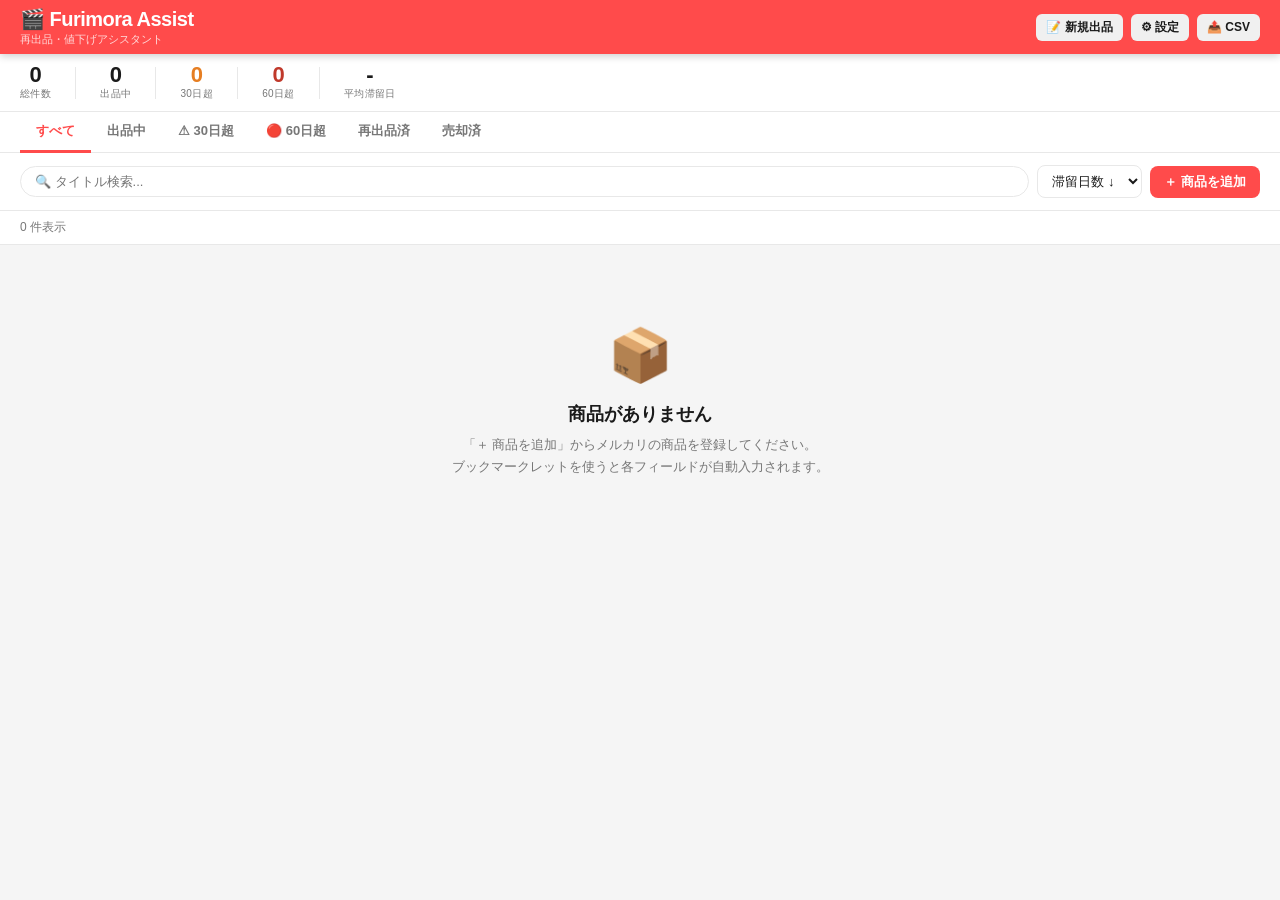
<file: pkg/furimora-assist.html>
<!DOCTYPE html>
<html lang="ja">
<head>
<meta charset="UTF-8">
<meta name="viewport" content="width=device-width, initial-scale=1.0">
<title>Furimora Assist | 再出品・値下げアシスタント</title>
<style>
:root {
  --primary: #FF4B4B;
  --primary-dark: #D93636;
  --bg: #F5F5F5;
  --card-bg: #FFFFFF;
  --text: #1A1A1A;
  --text-muted: #777;
  --border: #E8E8E8;
  --success: #27AE60;
  --warning: #E67E22;
  --danger: #C0392B;
  --info: #2980B9;
}
*, *::before, *::after { box-sizing: border-box; margin: 0; padding: 0; }
body {
  font-family: -apple-system, BlinkMacSystemFont, 'Segoe UI', 'Hiragino Sans', 'Noto Sans JP', sans-serif;
  background: var(--bg);
  color: var(--text);
  min-height: 100vh;
  font-size: 14px;
}

/* ── Header ── */
.header {
  background: var(--primary);
  color: white;
  height: 54px;
  padding: 0 20px;
  display: flex;
  align-items: center;
  justify-content: space-between;
  position: sticky;
  top: 0;
  z-index: 100;
  box-shadow: 0 2px 8px rgba(0,0,0,0.2);
}
.header-left { display: flex; align-items: center; gap: 10px; }
.header-logo { font-size: 20px; font-weight: 900; letter-spacing: -0.5px; }
.header-sub { font-size: 11px; opacity: 0.8; margin-top: 1px; }
.header-right { display: flex; gap: 8px; }

/* ── Stats bar ── */
.stats-bar {
  background: white;
  border-bottom: 1px solid var(--border);
  padding: 10px 20px;
  display: flex;
  gap: 24px;
  flex-wrap: wrap;
  align-items: center;
}
.stat { display: flex; flex-direction: column; align-items: center; gap: 1px; }
.stat-val { font-size: 22px; font-weight: 800; line-height: 1; }
.stat-val.ok { color: var(--text); }
.stat-val.warn { color: var(--warning); }
.stat-val.danger { color: var(--danger); }
.stat-lbl { font-size: 10px; color: var(--text-muted); text-transform: uppercase; letter-spacing: 0.4px; }
.stats-divider { width: 1px; height: 32px; background: var(--border); }

/* ── Toolbar ── */
.toolbar {
  padding: 12px 20px;
  display: flex;
  gap: 8px;
  flex-wrap: wrap;
  align-items: center;
  background: white;
  border-bottom: 1px solid var(--border);
}
.search-input {
  flex: 1;
  min-width: 180px;
  padding: 7px 14px;
  border: 1px solid var(--border);
  border-radius: 20px;
  font-size: 13px;
  outline: none;
  transition: border-color 0.2s;
}
.search-input:focus { border-color: var(--primary); }
select.filter {
  padding: 7px 10px;
  border: 1px solid var(--border);
  border-radius: 8px;
  font-size: 13px;
  background: white;
  cursor: pointer;
  outline: none;
  color: var(--text);
}

/* ── Buttons ── */
.btn {
  padding: 7px 14px;
  border: none;
  border-radius: 8px;
  font-size: 13px;
  font-weight: 600;
  cursor: pointer;
  display: inline-flex;
  align-items: center;
  gap: 5px;
  transition: opacity 0.15s, transform 0.1s;
  white-space: nowrap;
}
.btn:active { transform: scale(0.97); }
.btn-primary { background: var(--primary); color: white; }
.btn-primary:hover { background: var(--primary-dark); }
.btn-ghost { background: #F0F0F0; color: var(--text); }
.btn-ghost:hover { background: #E4E4E4; }
.btn-success { background: var(--success); color: white; }
.btn-warning { background: var(--warning); color: white; }
.btn-sm { padding: 5px 10px; font-size: 12px; border-radius: 6px; }
.btn-xs { padding: 3px 8px; font-size: 11px; border-radius: 5px; }

/* ── Grid ── */
.items-wrap { padding: 16px 20px; }
.items-grid {
  display: grid;
  grid-template-columns: repeat(auto-fill, minmax(300px, 1fr));
  gap: 14px;
}

/* ── Card ── */
.card {
  background: white;
  border-radius: 12px;
  border: 1px solid var(--border);
  overflow: hidden;
  transition: box-shadow 0.2s, transform 0.15s;
}
.card:hover { box-shadow: 0 4px 18px rgba(0,0,0,0.1); transform: translateY(-2px); }
.card.stale-30 { border-left: 4px solid var(--warning); }
.card.stale-60 { border-left: 4px solid var(--danger); }
.card.sold { opacity: 0.55; }

.card-thumb {
  width: 100%;
  height: 130px;
  object-fit: cover;
  display: block;
  background: #EEE;
}
.card-thumb-placeholder {
  width: 100%;
  height: 130px;
  display: flex;
  align-items: center;
  justify-content: center;
  font-size: 36px;
  background: linear-gradient(135deg,#F5F5F5,#E8E8E8);
  color: #CCC;
}
.card-body { padding: 12px 14px; }
.card-title {
  font-size: 13px;
  font-weight: 700;
  line-height: 1.45;
  margin-bottom: 8px;
  display: -webkit-box;
  -webkit-line-clamp: 2;
  -webkit-box-orient: vertical;
  overflow: hidden;
}
.card-row { display: flex; align-items: center; gap: 6px; margin-bottom: 6px; }
.card-price { font-size: 20px; font-weight: 800; color: var(--primary); }
.card-orig-price { font-size: 11px; color: var(--text-muted); text-decoration: line-through; }
.card-price-drop {
  font-size: 11px;
  background: #FFF0F0;
  color: var(--primary);
  padding: 1px 6px;
  border-radius: 4px;
  font-weight: 600;
}
.days-badge {
  margin-left: auto;
  font-size: 11px;
  padding: 2px 8px;
  border-radius: 10px;
  font-weight: 600;
  background: #F0F0F0;
  color: var(--text-muted);
}
.days-badge.warn { background: #FFF3E0; color: var(--warning); }
.days-badge.danger { background: #FFEBEE; color: var(--danger); }

.card-tags { display: flex; gap: 5px; flex-wrap: wrap; margin-bottom: 10px; }
.tag {
  font-size: 10px;
  padding: 2px 7px;
  border-radius: 4px;
  font-weight: 600;
  max-width: 130px;
  overflow: hidden;
  text-overflow: ellipsis;
  white-space: nowrap;
}
.tag-cat { background: #EEF2FF; color: #4338CA; }
.tag-cond { background: #F0FDF4; color: #166534; }
.tag-relist { background: #FFF7ED; color: #C2410C; }
.tag-sold { background: #F0F0F0; color: #666; }

.card-actions {
  display: flex;
  gap: 6px;
  padding-top: 10px;
  border-top: 1px solid var(--border);
}

/* ── Modal ── */
.overlay {
  position: fixed;
  inset: 0;
  background: rgba(0,0,0,0.5);
  z-index: 200;
  display: flex;
  align-items: center;
  justify-content: center;
  padding: 16px;
  opacity: 0;
  pointer-events: none;
  transition: opacity 0.2s;
}
.overlay.open { opacity: 1; pointer-events: all; }
.modal {
  background: white;
  border-radius: 16px;
  width: 100%;
  max-width: 600px;
  max-height: 92vh;
  overflow-y: auto;
  box-shadow: 0 20px 60px rgba(0,0,0,0.35);
  transform: translateY(12px) scale(0.98);
  transition: transform 0.2s;
}
.overlay.open .modal { transform: none; }
.modal-hd {
  padding: 18px 22px 14px;
  border-bottom: 1px solid var(--border);
  display: flex;
  align-items: center;
  justify-content: space-between;
  position: sticky;
  top: 0;
  background: white;
  z-index: 1;
}
.modal-title { font-size: 16px; font-weight: 800; }
.modal-close {
  width: 30px; height: 30px;
  border: none;
  background: #F0F0F0;
  border-radius: 50%;
  cursor: pointer;
  font-size: 16px;
  display: flex;
  align-items: center;
  justify-content: center;
  color: var(--text-muted);
  transition: background 0.15s;
}
.modal-close:hover { background: #DDD; }
.modal-body { padding: 20px 22px; }
.modal-ft {
  padding: 14px 22px;
  border-top: 1px solid var(--border);
  display: flex;
  gap: 8px;
  justify-content: flex-end;
}

/* ── Copy field ── */
.copy-field { margin-bottom: 14px; }
.copy-lbl {
  font-size: 11px;
  font-weight: 700;
  color: var(--text-muted);
  text-transform: uppercase;
  letter-spacing: 0.5px;
  margin-bottom: 5px;
  display: flex;
  align-items: center;
  gap: 8px;
}
.copy-row { display: flex; gap: 8px; align-items: flex-start; }
.copy-text {
  flex: 1;
  padding: 8px 11px;
  background: #F7F7F7;
  border: 1px solid var(--border);
  border-radius: 8px;
  font-size: 13px;
  line-height: 1.5;
  white-space: pre-wrap;
  word-break: break-word;
  max-height: 130px;
  overflow-y: auto;
  font-family: inherit;
}
.copy-btn {
  padding: 7px 12px;
  background: var(--primary);
  color: white;
  border: none;
  border-radius: 8px;
  font-size: 12px;
  font-weight: 700;
  cursor: pointer;
  flex-shrink: 0;
  transition: background 0.2s;
}
.copy-btn:hover { background: var(--primary-dark); }
.copy-btn.done { background: var(--success); }

/* ── Price calc ── */
.price-calc-box {
  background: #FFF5F5;
  border: 1px solid #FFD5D5;
  border-radius: 12px;
  padding: 16px;
  margin-bottom: 16px;
  text-align: center;
}
.price-current { font-size: 13px; color: var(--text-muted); margin-bottom: 4px; }
.price-new-display { font-size: 36px; font-weight: 900; color: var(--primary); margin-bottom: 12px; }
.price-presets { display: flex; gap: 6px; justify-content: center; flex-wrap: wrap; margin-bottom: 12px; }
.preset-btn {
  padding: 5px 12px;
  border: 2px solid var(--border);
  border-radius: 6px;
  background: white;
  font-size: 12px;
  font-weight: 700;
  cursor: pointer;
  transition: all 0.15s;
}
.preset-btn:hover, .preset-btn.active { border-color: var(--primary); color: var(--primary); background: #FFF0F0; }
.price-custom-row { display: flex; gap: 8px; align-items: center; justify-content: center; margin-bottom: 10px; }
.price-input {
  width: 100px;
  padding: 7px 10px;
  border: 1px solid var(--border);
  border-radius: 8px;
  font-size: 14px;
  text-align: center;
  outline: none;
}
.price-input:focus { border-color: var(--primary); }
.price-type-toggle { display: flex; border: 1px solid var(--border); border-radius: 8px; overflow: hidden; }
.type-btn {
  padding: 7px 14px;
  border: none;
  background: white;
  font-size: 12px;
  font-weight: 600;
  cursor: pointer;
  color: var(--text-muted);
}
.type-btn.active { background: var(--primary); color: white; }

/* ── Price history ── */
.ph-title { font-size: 12px; font-weight: 700; color: var(--text-muted); text-transform: uppercase; margin-bottom: 8px; }
.ph-item {
  display: flex;
  align-items: center;
  gap: 10px;
  padding: 6px 0;
  border-bottom: 1px solid var(--border);
  font-size: 12px;
}
.ph-item:last-child { border-bottom: none; }
.ph-price { font-weight: 700; color: var(--text); min-width: 70px; }
.ph-note { color: var(--text-muted); flex: 1; }
.ph-date { color: var(--text-muted); font-size: 11px; }

/* ── Import area ── */
.import-area {
  width: 100%;
  min-height: 110px;
  padding: 10px;
  border: 2px dashed var(--border);
  border-radius: 8px;
  font-size: 12px;
  font-family: monospace;
  resize: vertical;
  outline: none;
  transition: border-color 0.2s;
  background: #FAFAFA;
}
.import-area:focus { border-color: var(--primary); }

/* ── Bookmarklet ── */
.bm-steps { counter-reset: step; }
.bm-step { display: flex; gap: 12px; margin-bottom: 18px; align-items: flex-start; }
.bm-num {
  width: 26px; height: 26px;
  background: var(--primary);
  color: white;
  border-radius: 50%;
  display: flex;
  align-items: center;
  justify-content: center;
  font-size: 12px;
  font-weight: 800;
  flex-shrink: 0;
}
.bm-content { flex: 1; }
.bm-content p { font-size: 13px; line-height: 1.6; }
.bm-link {
  display: inline-block;
  margin-top: 8px;
  padding: 10px 18px;
  background: #FFF3F3;
  border: 2px solid var(--primary);
  border-radius: 8px;
  color: var(--primary);
  font-weight: 800;
  font-size: 14px;
  text-decoration: none;
  cursor: grab;
}
.bm-link:active { cursor: grabbing; }
.bm-tip {
  background: #FFF8E1;
  border: 1px solid #FFE082;
  border-radius: 8px;
  padding: 10px 14px;
  font-size: 12px;
  color: #5D4037;
  margin-top: 14px;
  line-height: 1.6;
}

/* ── Empty state ── */
.empty {
  grid-column: 1 / -1;
  text-align: center;
  padding: 64px 20px;
  color: var(--text-muted);
}
.empty-icon { font-size: 52px; margin-bottom: 16px; }
.empty-title { font-size: 18px; font-weight: 700; color: var(--text); margin-bottom: 8px; }
.empty-desc { font-size: 13px; line-height: 1.7; }

/* ── Toast ── */
.toast {
  position: fixed;
  bottom: 24px;
  right: 24px;
  background: #1A1A1A;
  color: white;
  padding: 11px 18px;
  border-radius: 8px;
  font-size: 13px;
  font-weight: 600;
  z-index: 9999;
  opacity: 0;
  transform: translateY(8px);
  transition: all 0.2s;
  pointer-events: none;
}
.toast.show { opacity: 1; transform: translateY(0); }

/* ── Tab filter ── */
.tab-bar {
  padding: 0 20px;
  background: white;
  border-bottom: 1px solid var(--border);
  display: flex;
  gap: 0;
}
.tab-btn {
  padding: 10px 16px;
  border: none;
  border-bottom: 3px solid transparent;
  background: none;
  font-size: 13px;
  font-weight: 600;
  cursor: pointer;
  color: var(--text-muted);
  margin-bottom: -1px;
  transition: color 0.15s;
}
.tab-btn.active { color: var(--primary); border-bottom-color: var(--primary); }

/* ── Section heading ── */
.section-info {
  padding: 8px 20px;
  font-size: 12px;
  color: var(--text-muted);
  border-bottom: 1px solid var(--border);
  background: white;
}

/* note input */
.note-input {
  width: 100%;
  padding: 8px 11px;
  border: 1px solid var(--border);
  border-radius: 8px;
  font-size: 13px;
  resize: vertical;
  min-height: 56px;
  font-family: inherit;
  outline: none;
}
.note-input:focus { border-color: var(--primary); }
.form-group { margin-bottom: 14px; }
.form-label { font-size: 12px; font-weight: 700; color: var(--text-muted); margin-bottom: 5px; text-transform: uppercase; letter-spacing: 0.4px; }
.form-input {
  width: 100%;
  padding: 8px 11px;
  border: 1px solid var(--border);
  border-radius: 8px;
  font-size: 13px;
  outline: none;
  font-family: inherit;
}
.form-input:focus { border-color: var(--primary); }
hr.divider { border: none; border-top: 1px solid var(--border); margin: 16px 0; }

/* image gallery in relist modal */
.img-gallery { display: flex; gap: 8px; flex-wrap: wrap; margin-top: 6px; }
.img-gallery a { display: block; }
.img-gallery img { width: 64px; height: 64px; object-fit: cover; border-radius: 6px; border: 1px solid var(--border); }

@media (max-width: 560px) {
  .items-grid { grid-template-columns: 1fr; }
  .stats-bar { gap: 12px; }
  .toolbar { padding: 10px; gap: 6px; }
  .header-logo { font-size: 16px; }
}

/* ── New Listing Assistant ── */
.schedule-table {
  width: 100%;
  border-collapse: collapse;
  font-size: 12px;
  margin-top: 8px;
}
.schedule-table th {
  background: #F5F5F5;
  padding: 7px 10px;
  text-align: left;
  font-size: 11px;
  color: var(--text-muted);
  font-weight: 700;
  text-transform: uppercase;
  letter-spacing: 0.3px;
  border-bottom: 2px solid var(--border);
}
.schedule-table td {
  padding: 7px 10px;
  border-bottom: 1px solid var(--border);
}
.schedule-table tr:last-child td { border-bottom: none; }
.schedule-table tr.sched-start td { background: #F0FDF4; }
.schedule-table tr.sched-min td { background: #FFF0F0; }
.sched-price { font-weight: 700; color: var(--primary); }
.profit-box {
  background: #F0FDF4;
  border: 1px solid #BBF7D0;
  border-radius: 10px;
  padding: 12px 14px;
  margin-top: 10px;
}
.profit-row {
  display: flex;
  justify-content: space-between;
  align-items: center;
  font-size: 13px;
  margin-bottom: 6px;
}
.profit-row:last-child { margin-bottom: 0; }
.profit-lbl { color: var(--text-muted); }
.profit-val { font-weight: 700; }
.profit-val.pos { color: var(--success); }
.profit-val.neg { color: var(--danger); }
.nl-section-title {
  font-size: 14px;
  font-weight: 800;
  margin-bottom: 12px;
  padding-bottom: 8px;
  border-bottom: 1px solid var(--border);
}
.ai-btn {
  background: linear-gradient(135deg, #4285F4, #0F9D58);
  color: white;
  border: none;
  border-radius: 8px;
  padding: 9px 18px;
  font-size: 13px;
  font-weight: 700;
  cursor: pointer;
  display: inline-flex;
  align-items: center;
  gap: 6px;
  transition: opacity 0.15s;
}
.ai-btn:hover { opacity: 0.88; }
.ai-btn:disabled { opacity: 0.5; cursor: not-allowed; }
.ai-spinner {
  width: 13px; height: 13px;
  border: 2px solid rgba(255,255,255,0.35);
  border-top-color: white;
  border-radius: 50%;
  display: inline-block;
  animation: spin 0.7s linear infinite;
}
@keyframes spin { to { transform: rotate(360deg); } }
</style>
</head>
<body>

<!-- Header -->
<header class="header">
  <div class="header-left">
    <div>
      <div class="header-logo">🎬 Furimora Assist</div>
      <div class="header-sub">再出品・値下げアシスタント</div>
    </div>
  </div>
  <div class="header-right">
    <button class="btn btn-ghost btn-sm" onclick="openNewListing()">📝 新規出品</button>
    <button class="btn btn-ghost btn-sm" onclick="openModal('modal-settings')" title="設定">⚙ 設定</button>
    <button class="btn btn-ghost btn-sm" onclick="exportCSV()" title="CSVエクスポート">📤 CSV</button>
  </div>
</header>

<!-- Stats bar -->
<div class="stats-bar" id="stats-bar">
  <div class="stat"><div class="stat-val ok" id="st-total">0</div><div class="stat-lbl">総件数</div></div>
  <div class="stats-divider"></div>
  <div class="stat"><div class="stat-val ok" id="st-active">0</div><div class="stat-lbl">出品中</div></div>
  <div class="stats-divider"></div>
  <div class="stat"><div class="stat-val warn" id="st-warn">0</div><div class="stat-lbl">30日超</div></div>
  <div class="stats-divider"></div>
  <div class="stat"><div class="stat-val danger" id="st-danger">0</div><div class="stat-lbl">60日超</div></div>
  <div class="stats-divider"></div>
  <div class="stat"><div class="stat-val ok" id="st-avg">-</div><div class="stat-lbl">平均滞留日</div></div>
</div>

<!-- Tab filter -->
<div class="tab-bar">
  <button class="tab-btn active" data-tab="all" onclick="switchTab(this)">すべて</button>
  <button class="tab-btn" data-tab="active" onclick="switchTab(this)">出品中</button>
  <button class="tab-btn" data-tab="warn" onclick="switchTab(this)">⚠ 30日超</button>
  <button class="tab-btn" data-tab="danger" onclick="switchTab(this)">🔴 60日超</button>
  <button class="tab-btn" data-tab="relisted" onclick="switchTab(this)">再出品済</button>
  <button class="tab-btn" data-tab="sold" onclick="switchTab(this)">売却済</button>
</div>

<!-- Toolbar -->
<div class="toolbar">
  <input type="search" class="search-input" id="search" placeholder="🔍 タイトル検索..." oninput="render()">
  <select class="filter" id="sort" onchange="render()">
    <option value="days-desc">滞留日数 ↓</option>
    <option value="days-asc">滞留日数 ↑</option>
    <option value="price-desc">価格 ↓</option>
    <option value="price-asc">価格 ↑</option>
    <option value="reg-desc">登録日 ↓</option>
    <option value="reg-asc">登録日 ↑</option>
  </select>
  <button class="btn btn-primary" onclick="openModal('modal-import')">＋ 商品を追加</button>
</div>

<!-- Section info -->
<div class="section-info" id="section-info"></div>

<!-- Items grid -->
<div class="items-wrap">
  <div class="items-grid" id="items-grid"></div>
</div>

<!-- ══════════════════════════════════════════
     Modal: 設定（ダウンロード先 + ブックマークレット）
════════════════════════════════════════════ -->
<div class="overlay" id="modal-settings">
  <div class="modal" style="max-width:560px">
    <div class="modal-hd">
      <span class="modal-title">⚙ 設定</span>
      <button class="modal-close" onclick="closeModal('modal-settings')">✕</button>
    </div>
    <div class="modal-body">

      <!-- ── 画像保存先フォルダ ── -->
      <div style="margin-bottom:22px">
        <div style="font-size:15px;font-weight:800;margin-bottom:10px">📁 画像の自動保存先フォルダ</div>
        <p style="font-size:13px;color:var(--text-muted);margin-bottom:12px;line-height:1.6">
          設定しておくと「再出品」モーダルの「📥 全写真を保存」ボタンで指定フォルダに自動保存できます。<br>
          フォルダを一度選択すると次回以降は自動で使用されます。
        </p>
        <div style="display:flex;align-items:center;gap:8px;margin-bottom:8px">
          <div id="dl-dir-name" style="flex:1;padding:8px 12px;background:#F5F5F5;border-radius:8px;font-size:13px;color:var(--text-muted);min-height:36px;display:flex;align-items:center">未設定</div>
          <button class="btn btn-primary btn-sm" onclick="pickDownloadDir()">📁 フォルダを選択</button>
          <button class="btn btn-ghost btn-sm" onclick="clearDownloadDir()" title="リセット">✕</button>
        </div>
        <div style="font-size:11px;color:var(--text-muted);line-height:1.6;padding:8px 10px;background:#F5F5F5;border-radius:6px">
          ✅ Chrome / Edge 対応（File System Access API）<br>
          📂 保存形式：選択フォルダ / <code>商品ID</code> / <code>商品ID_1.jpg</code>, <code>_2.jpg</code>…<br>
          ⚠ CORSで直接保存できない場合は新タブで開くフォールバックに切り替わります
        </div>
      </div>

      <hr class="divider">

      <!-- ── ブックマークレット ── -->
      <div>
        <div style="font-size:15px;font-weight:800;margin-bottom:10px">🔖 ブックマークレット設定</div>
        <div class="bm-steps">
          <div class="bm-step">
            <div class="bm-num">1</div>
            <div class="bm-content">
              <p>下のボタンをブラウザの <strong>ブックマークバーにドラッグ</strong> してください。</p>
              <a class="bm-link" id="bm-link" href="#">📦 メルカリ商品を保存</a>
            </div>
          </div>
          <div class="bm-step">
            <div class="bm-num">2</div>
            <div class="bm-content">
              <p><strong>自分のメルカリ商品ページ</strong>（例：<code>jp.mercari.com/item/m〇〇〇</code>）を開き、ブックマークをクリック。</p>
            </div>
          </div>
          <div class="bm-step">
            <div class="bm-num">3</div>
            <div class="bm-content">
              <p>「コピーしました」と表示されたら、<strong>このツールで「＋ 商品を追加」→ 貼り付け</strong> でインポート完了。</p>
            </div>
          </div>
        </div>
        <div class="bm-tip">
          💡 <strong>ブックマークバーが見えない場合：</strong>Chrome は <kbd>Ctrl+Shift+B</kbd>、Safari は 表示 → ブックマークバーを表示 で表示できます。
        </div>
      </div>

      <hr class="divider">

      <!-- ── Gemini API キー ── -->
      <div>
        <div style="font-size:15px;font-weight:800;margin-bottom:10px">🤖 Gemini API 設定</div>
        <p style="font-size:13px;color:var(--text-muted);margin-bottom:12px;line-height:1.6">
          「新規出品アシスタント」のAI説明文生成に使用します。<br>
          <a href="https://aistudio.google.com/app/apikey" target="_blank" style="color:var(--primary)">Google AI Studio</a> から無料で取得できます（Googleアカウントが必要）。
        </p>
        <div class="form-group">
          <div class="form-label">APIキー</div>
          <div style="display:flex;gap:8px;align-items:center">
            <input class="form-input" id="gemini-key-input" type="password" placeholder="AIzaSy..." style="flex:1;font-family:monospace;font-size:12px">
            <button class="btn btn-primary btn-sm" onclick="saveGeminiKey()">保存</button>
            <button class="btn btn-ghost btn-sm" onclick="clearGeminiKey()" title="削除">✕</button>
          </div>
          <div id="gemini-key-status" style="font-size:11px;color:var(--text-muted);margin-top:6px"></div>
        </div>
        <div class="form-group">
          <div class="form-label">モデル</div>
          <div style="display:flex;gap:8px;align-items:center;flex-wrap:wrap">
            <select class="form-input" id="gemini-model-select" onchange="onGeminiModelSelectChange()" style="flex:1;min-width:200px">
              <option value="gemini-2.5-flash-lite">gemini-2.5-flash-lite（安定・推奨）</option>
              <option value="gemini-3-flash-preview">gemini-3-flash-preview（Gemini 3 Flash）</option>
              <option value="gemini-1.5-flash">gemini-1.5-flash（旧・安定）</option>
              <option value="custom">カスタム入力…</option>
            </select>
            <button class="btn btn-ghost btn-sm" onclick="saveGeminiModel()">保存</button>
          </div>
          <div id="gemini-model-custom-wrap" style="display:none;margin-top:8px">
            <input class="form-input" id="gemini-model-custom" placeholder="例: gemini-3-flash-preview" style="font-family:monospace;font-size:12px">
          </div>
          <div id="gemini-model-status" style="font-size:11px;color:var(--text-muted);margin-top:6px"></div>
        </div>
      </div>

    </div>
    <div class="modal-ft">
      <button class="btn btn-primary" onclick="closeModal('modal-settings')">閉じる</button>
    </div>
  </div>
</div>

<!-- ══════════════════════════════════════════
     Modal: 商品を追加（インポート）
════════════════════════════════════════════ -->
<div class="overlay" id="modal-import">
  <div class="modal">
    <div class="modal-hd">
      <span class="modal-title">＋ 商品を追加</span>
      <button class="modal-close" onclick="closeModal('modal-import')">✕</button>
    </div>
    <div class="modal-body">
      <p style="font-size:13px;margin-bottom:14px;color:var(--text-muted);">
        ブックマークレットでコピーしたJSONをここに貼り付けるか、手動で入力してください。
      </p>
      <!-- JSON paste -->
      <div class="form-group">
        <div class="form-label">📋 JSONを貼り付け（ブックマークレット使用時）</div>
        <textarea class="import-area" id="import-json" placeholder='{"itemId":"m12345678","title":"商品名", ...}'></textarea>
        <button class="btn btn-ghost btn-sm" style="margin-top:6px" onclick="parseImport()">🔍 JSONを解析して自動入力</button>
      </div>
      <hr class="divider">
      <!-- Manual form -->
      <div class="form-group">
        <div class="form-label">タイトル <span style="color:var(--primary)">*</span></div>
        <input class="form-input" id="imp-title" placeholder="例：スウィングガールズ Blu-ray">
      </div>
      <div style="display:flex;gap:10px;">
        <div class="form-group" style="flex:1">
          <div class="form-label">現在価格（円）<span style="color:var(--primary)">*</span></div>
          <input class="form-input" id="imp-price" type="number" placeholder="3980">
        </div>
        <div class="form-group" style="flex:1">
          <div class="form-label">商品URL</div>
          <input class="form-input" id="imp-url" placeholder="https://jp.mercari.com/item/m...">
        </div>
      </div>
      <div class="form-group">
        <div class="form-label">説明文</div>
        <textarea class="note-input" id="imp-desc" placeholder="商品説明を入力..."></textarea>
      </div>
      <div style="display:flex;gap:10px;">
        <div class="form-group" style="flex:1">
          <div class="form-label">カテゴリ</div>
          <input class="form-input" id="imp-cat" placeholder="例：DVD/ブルーレイ">
        </div>
        <div class="form-group" style="flex:1">
          <div class="form-label">商品状態</div>
          <select class="form-input" id="imp-cond">
            <option value="">選択...</option>
            <option>新品・未使用</option>
            <option>未使用に近い</option>
            <option>目立った傷や汚れなし</option>
            <option>やや傷や汚れあり</option>
            <option>傷や汚れあり</option>
            <option>全体的に状態が悪い</option>
          </select>
        </div>
      </div>
      <div style="display:flex;gap:10px;">
        <div class="form-group" style="flex:1">
          <div class="form-label">配送方法</div>
          <input class="form-input" id="imp-ship" placeholder="例：らくらくメルカリ便">
        </div>
        <div class="form-group" style="flex:1">
          <div class="form-label">発送元</div>
          <input class="form-input" id="imp-from" placeholder="例：大阪府">
        </div>
      </div>
      <div class="form-group">
        <div class="form-label">メモ</div>
        <input class="form-input" id="imp-note" placeholder="内部メモ（表示されません）">
      </div>
    </div>
    <div class="modal-ft">
      <button class="btn btn-ghost" onclick="closeModal('modal-import')">キャンセル</button>
      <button class="btn btn-primary" onclick="saveImport()">✅ 追加する</button>
    </div>
  </div>
</div>

<!-- ══════════════════════════════════════════
     Modal: 再出品アシスタント
════════════════════════════════════════════ -->
<div class="overlay" id="modal-relist">
  <div class="modal">
    <div class="modal-hd">
      <span class="modal-title">🔄 再出品アシスタント</span>
      <button class="modal-close" onclick="closeModal('modal-relist')">✕</button>
    </div>
    <div class="modal-body" id="relist-body">
      <!-- populated by JS -->
    </div>
    <div class="modal-ft">
      <button class="btn btn-ghost" onclick="closeModal('modal-relist')">閉じる</button>
      <button class="btn btn-success" onclick="markRelisted()">✅ 再出品完了としてマーク</button>
    </div>
  </div>
</div>

<!-- ══════════════════════════════════════════
     Modal: 値下げ計算
════════════════════════════════════════════ -->
<div class="overlay" id="modal-price">
  <div class="modal" style="max-width:480px">
    <div class="modal-hd">
      <span class="modal-title">💴 値下げ計算</span>
      <button class="modal-close" onclick="closeModal('modal-price')">✕</button>
    </div>
    <div class="modal-body">
      <div class="price-calc-box">
        <div class="price-current" id="pc-current-lbl">現在価格: ¥---</div>
        <div class="price-new-display" id="pc-new-display">¥---</div>
        <div class="price-presets">
          <button class="preset-btn" onclick="applyPreset(-100)">-100円</button>
          <button class="preset-btn" onclick="applyPreset(-200)">-200円</button>
          <button class="preset-btn" onclick="applyPreset(-500)">-500円</button>
          <button class="preset-btn" onclick="applyPresetPct(-5)">-5%</button>
          <button class="preset-btn" onclick="applyPresetPct(-10)">-10%</button>
          <button class="preset-btn" onclick="applyPresetPct(-20)">-20%</button>
        </div>
        <div class="price-custom-row">
          <div class="price-type-toggle">
            <button class="type-btn active" id="pt-yen" onclick="setPriceType('yen')">円</button>
            <button class="type-btn" id="pt-pct" onclick="setPriceType('pct')">%</button>
          </div>
          <input class="price-input" id="price-input" type="number" placeholder="0" oninput="calcPrice()">
          <span id="pc-unit-lbl" style="font-size:13px;color:var(--text-muted)">円引き</span>
        </div>
        <div id="pc-mercari-fee" style="font-size:11px;color:var(--text-muted)">手数料(10%)引後: ¥---</div>
      </div>
      <!-- note for price change -->
      <div class="form-group">
        <div class="form-label">変更メモ（任意）</div>
        <input class="form-input" id="pc-note" placeholder="例：出品から30日経過">
      </div>
      <!-- price history -->
      <div id="ph-section">
        <div class="ph-title">価格履歴</div>
        <div id="ph-list"></div>
      </div>
    </div>
    <div class="modal-ft">
      <button class="btn btn-ghost" onclick="closeModal('modal-price')">キャンセル</button>
      <button class="btn btn-warning" onclick="applyPriceChange()">💴 この価格を記録</button>
    </div>
  </div>
</div>

<!-- ══════════════════════════════════════════
     Modal: 新規出品アシスタント（タブ式）
════════════════════════════════════════════ -->
<div class="overlay" id="modal-newlisting">
  <div class="modal" style="max-width:600px">
    <div class="modal-hd">
      <span class="modal-title">📝 新規出品アシスタント</span>
      <button class="modal-close" onclick="closeModal('modal-newlisting')">✕</button>
    </div>
    <!-- inner tab bar -->
    <div style="display:flex;border-bottom:2px solid var(--border);background:white;padding:0 16px">
      <button class="tab-btn active" data-nltab="price" onclick="switchNlTab(this)" style="font-size:12px;padding:8px 14px">💰 価格</button>
      <button class="tab-btn" data-nltab="desc" onclick="switchNlTab(this)" style="font-size:12px;padding:8px 14px">📝 説明文</button>
      <button class="tab-btn" data-nltab="sched" onclick="switchNlTab(this)" style="font-size:12px;padding:8px 14px">📅 スケジュール</button>
    </div>
    <div class="modal-body">

      <!-- ═══ TAB: 価格 ═══ -->
      <div id="nltab-price">
        <div class="nl-section-title" style="margin-top:0">🏷 商品情報</div>
        <div class="form-group">
          <div class="form-label">商品タイトル</div>
          <input class="form-input" id="nl-title" placeholder="例：スウィングガールズ Blu-ray" oninput="nlSyncTitle()">
        </div>
        <div style="display:flex;gap:10px">
          <div class="form-group" style="flex:1">
            <div class="form-label">カテゴリ</div>
            <select class="form-input" id="nl-category" onchange="nlCategoryChange()">
              <option value="dvd">🎬 DVD / Blu-ray</option>
              <option value="comic">📚 コミック</option>
              <option value="novel">📖 小説</option>
            </select>
          </div>
          <div class="form-group" style="flex:1">
            <div class="form-label">商品状態</div>
            <select class="form-input" id="nl-condition">
              <option value="">選択...</option>
              <option>未使用に近い</option>
              <option>目立った傷や汚れなし</option>
              <option>やや傷や汚れあり</option>
              <option>傷や汚れあり</option>
              <option>全体的に状態が悪い</option>
            </select>
          </div>
        </div>
        <hr class="divider">
        <div class="nl-section-title">💰 価格・送料</div>
        <div style="display:flex;gap:10px;flex-wrap:wrap">
          <div class="form-group" style="flex:1;min-width:120px">
            <div class="form-label">仕入れ値</div>
            <div style="display:flex;align-items:center;gap:6px">
              <input class="form-input" id="nl-cost" type="number" placeholder="300" min="0" oninput="nlCalc()">
              <span style="font-size:12px;color:var(--text-muted)">円</span>
            </div>
          </div>
          <div class="form-group" style="flex:1;min-width:120px">
            <div class="form-label">最低価格 <span style="color:var(--primary)">*</span></div>
            <div style="display:flex;align-items:center;gap:6px">
              <input class="form-input" id="nl-minprice" type="number" placeholder="800" min="300" oninput="nlCalc()">
              <span style="font-size:12px;color:var(--text-muted)">円</span>
            </div>
          </div>
        </div>
        <div class="form-group">
          <div class="form-label">バッファ（最低価格 ＋ バッファ ＝ 出品開始価格）</div>
          <div style="display:flex;gap:6px;flex-wrap:wrap;margin-bottom:8px" id="nl-buffer-presets">
            <button class="preset-btn" onclick="setNlBuffer(300)">+300円</button>
            <button class="preset-btn active" onclick="setNlBuffer(400)">+400円</button>
            <button class="preset-btn" onclick="setNlBuffer(500)">+500円</button>
            <button class="preset-btn" onclick="setNlBuffer(800)">+800円</button>
          </div>
          <div style="display:flex;align-items:center;gap:8px">
            <span style="font-size:12px;color:var(--text-muted)">カスタム:</span>
            <input class="price-input" id="nl-buffer" type="number" value="400" min="0" style="width:90px" oninput="nlCalcFromInput()">
            <span style="font-size:12px;color:var(--text-muted)">円</span>
          </div>
        </div>
        <div style="display:flex;gap:10px;flex-wrap:wrap">
          <div class="form-group" style="flex:1;min-width:120px">
            <div class="form-label">メルカリ手数料</div>
            <div style="display:flex;align-items:center;gap:6px">
              <input class="price-input" id="nl-fee" type="number" value="10" min="0" max="30" style="width:65px" oninput="nlCalc()">
              <span style="font-size:12px;color:var(--text-muted)">%</span>
            </div>
          </div>
          <div class="form-group" style="flex:2;min-width:180px">
            <div class="form-label">送料（出品者負担）</div>
            <div style="display:flex;gap:5px;flex-wrap:wrap;margin-bottom:6px" id="nl-ship-presets">
              <button class="preset-btn active" onclick="setNlShipping(0)" style="font-size:11px">なし</button>
              <button class="preset-btn" onclick="setNlShipping(230)" style="font-size:11px">ネコポス¥230</button>
              <button class="preset-btn" onclick="setNlShipping(385)" style="font-size:11px">ゆうゆう¥385</button>
              <button class="preset-btn" onclick="setNlShipping(450)" style="font-size:11px">らくらく¥450</button>
            </div>
            <div style="display:flex;align-items:center;gap:6px">
              <input class="price-input" id="nl-shipping" type="number" value="0" min="0" style="width:80px" oninput="nlCalc()">
              <span style="font-size:12px;color:var(--text-muted)">円</span>
            </div>
          </div>
        </div>
        <!-- 計算結果 -->
        <div id="nl-result-box" style="display:none;background:#FFF5F5;border:1px solid #FFD5D5;border-radius:12px;padding:16px;margin-top:4px">
          <div style="display:flex;justify-content:space-between;align-items:flex-start">
            <div>
              <div style="font-size:11px;color:var(--text-muted);margin-bottom:2px">出品開始価格</div>
              <div style="font-size:30px;font-weight:900;color:var(--primary);line-height:1" id="nl-start-price-display">¥---</div>
              <div style="font-size:11px;color:var(--text-muted);margin-top:4px" id="nl-start-net-display"></div>
            </div>
            <div style="text-align:right;font-size:11px;color:var(--text-muted)" id="nl-price-formula"></div>
          </div>
          <div id="nl-profit-box" class="profit-box" style="margin-top:12px"></div>
        </div>
      </div>

      <!-- ═══ TAB: 説明文 ═══ -->
      <div id="nltab-desc" style="display:none">
        <div class="nl-section-title" style="margin-top:0">🤖 AI説明文生成（Gemini）</div>
        <p style="font-size:12px;color:var(--text-muted);margin-bottom:14px;line-height:1.65">
          商品タイトルから作品紹介（冒頭3行＋ハッシュタグ）を自動生成し、<br>
          あなたの固定テンプレートと結合して完全な説明文を作ります。<br>
          APIキーは <button class="btn btn-ghost btn-xs" onclick="closeModal('modal-newlisting');openModal('modal-settings')">⚙ 設定</button> から登録してください。
        </p>
        <div style="display:flex;gap:10px;flex-wrap:wrap">
          <div class="form-group" style="flex:2;min-width:180px">
            <div class="form-label">商品タイトル</div>
            <input class="form-input" id="nl-title-desc" placeholder="例：スウィングガールズ Blu-ray" oninput="nlSyncTitleFromDesc()">
          </div>
          <div class="form-group" style="flex:1;min-width:130px">
            <div class="form-label">カテゴリ</div>
            <select class="form-input" id="nl-category-desc" onchange="nlCategoryChangeDesc()">
              <option value="dvd">🎬 DVD / Blu-ray</option>
              <option value="comic">📚 コミック</option>
              <option value="novel">📖 小説</option>
            </select>
          </div>
        </div>
        <div style="display:flex;gap:8px;align-items:center;margin-bottom:14px;flex-wrap:wrap">
          <button class="ai-btn" id="nl-ai-btn" onclick="generateAIDescription()">✨ AIで紹介文を生成</button>
          <span id="nl-ai-status" style="font-size:12px;color:var(--text-muted)"></span>
        </div>
        <div class="form-group">
          <div class="form-label">AI生成 紹介文（編集可）</div>
          <textarea class="note-input" id="nl-ai-result" placeholder="ここにAI生成テキストが表示されます…" style="min-height:90px"></textarea>
        </div>
        <div class="form-group">
          <div class="form-label" style="display:flex;justify-content:space-between;align-items:center">
            <span>テンプレート（注意事項・発送方法等）</span>
            <button class="btn btn-ghost btn-xs" onclick="nlToggleTemplateEdit()">✏ 編集</button>
          </div>
          <div id="nl-template-preview" style="padding:8px 11px;background:#F5F5F5;border:1px solid var(--border);border-radius:8px;font-size:11px;color:var(--text-muted);white-space:pre-wrap;max-height:72px;overflow:hidden;line-height:1.55;cursor:pointer" onclick="nlToggleTemplateEdit()"></div>
          <div id="nl-template-edit-wrap" style="display:none;margin-top:8px">
            <textarea class="note-input" id="nl-template-edit" style="min-height:130px;font-size:12px"></textarea>
            <button class="btn btn-ghost btn-sm" style="margin-top:6px" onclick="nlSaveTemplate()">✅ 保存</button>
            <button class="btn btn-ghost btn-sm" style="margin-top:6px;margin-left:6px" onclick="nlResetTemplate()">↩ リセット</button>
          </div>
        </div>
        <div style="margin-bottom:14px">
          <button class="btn btn-success btn-sm" onclick="nlBuildFullDesc()">📄 紹介文＋テンプレートを結合</button>
        </div>
        <div id="nl-full-desc-section" style="display:none" class="form-group">
          <div class="copy-lbl">📋 完成した説明文（コピー用）</div>
          <div class="copy-row">
            <div class="copy-text" id="nl-full-desc-preview" style="max-height:180px"></div>
            <button class="copy-btn" id="nl-copy-desc-btn" onclick="nlCopyFullDesc()">コピー</button>
          </div>
        </div>
      </div>

      <!-- ═══ TAB: スケジュール ═══ -->
      <div id="nltab-sched" style="display:none">
        <div class="nl-section-title" style="margin-top:0">📅 値下げスケジュール</div>
        <div style="display:flex;gap:10px;flex-wrap:wrap">
          <div class="form-group" style="flex:1;min-width:110px">
            <div class="form-label">出品開始日</div>
            <input class="form-input" id="nl-start-date" type="date" oninput="nlCalc()">
          </div>
          <div class="form-group" style="flex:1;min-width:110px">
            <div class="form-label">値下げ開始（出品後）</div>
            <div style="display:flex;align-items:center;gap:6px">
              <input class="price-input" id="nl-delay" type="number" value="7" min="0" max="90" style="width:65px" oninput="nlCalc()">
              <span style="font-size:12px;color:var(--text-muted)">日後</span>
            </div>
          </div>
          <div class="form-group" style="flex:1;min-width:110px">
            <div class="form-label">値下げ幅 / 頻度</div>
            <div style="display:flex;align-items:center;gap:4px">
              <input class="price-input" id="nl-step" type="number" value="100" min="100" step="100" style="width:60px" oninput="nlCalc()">
              <span style="font-size:12px;color:var(--text-muted)">円/</span>
              <input class="price-input" id="nl-freq" type="number" value="1" min="1" max="30" style="width:42px" oninput="nlCalc()">
              <span style="font-size:12px;color:var(--text-muted)">日</span>
            </div>
          </div>
        </div>
        <div id="nl-schedule-section" style="display:none">
          <div style="display:flex;align-items:center;justify-content:space-between;margin-bottom:8px">
            <div style="font-size:13px;font-weight:800">値下げカレンダー</div>
            <button class="btn btn-ghost btn-sm" onclick="nlCopySchedule()">📋 コピー</button>
          </div>
          <div style="overflow-x:auto;border:1px solid var(--border);border-radius:10px">
            <table class="schedule-table">
              <thead>
                <tr><th>日付</th><th>出品日数</th><th>価格</th><th>手数料後受取</th><th>利益</th></tr>
              </thead>
              <tbody id="nl-schedule-tbody"></tbody>
            </table>
          </div>
          <div style="font-size:11px;color:var(--text-muted);margin-top:8px;line-height:1.6;padding:8px 10px;background:#F7F7F7;border-radius:6px">
            💡 手数料・送料は「価格」タブの設定値を使用。最低価格到達後は価格維持。
          </div>
        </div>
        <div id="nl-schedule-hint" style="padding:24px;text-align:center;color:var(--text-muted);font-size:13px">
          👆 「価格」タブで最低価格を入力し、出品開始日を設定するとカレンダーが表示されます
        </div>
      </div>

    </div>
    <div class="modal-ft">
      <button class="btn btn-ghost" onclick="closeModal('modal-newlisting')">閉じる</button>
    </div>
  </div>
</div>

<!-- Toast -->
<div class="toast" id="toast"></div>

<script>
// ══════════════════════════════════════════════
// Bookmarklet source (will be set as href)
// ══════════════════════════════════════════════
const BOOKMARKLET_SRC = `(function(){
  if(!location.href.match(/jp\\.mercari\\.com\\/item\\//)){
    alert('❌ メルカリの商品ページで実行してください\\n例: https://jp.mercari.com/item/m12345678');
    return;
  }
  function g(tid){
    var el=document.querySelector('[data-testid="'+tid+'"]');
    if(!el)return'';
    var dd=el.querySelector('dd');
    if(dd)return dd.textContent.trim();
    var td=el.querySelector('td');
    if(td)return td.textContent.trim();
    return el.textContent.trim();
  }
  var itemId=location.pathname.split('/item/')[1]||'';
  var priceStr=((document.querySelector('[data-testid="price"]')||{}).textContent||'').replace(/[^0-9]/g,'');
  var price=parseInt(priceStr)||0;
  var imgs=[];
  for(var i=0;i<20;i++){
    var el=document.querySelector('[data-testid="image-'+i+'"] img');
    if(!el)break;
    imgs.push(el.src);
  }
  var now=new Date().toISOString();
  var d={
    itemId:itemId,
    url:location.href,
    title:g('name'),
    currentPrice:price,
    originalPrice:price,
    description:(document.querySelector('[data-testid="description"]')||{}).textContent||'',
    category:g('item-detail-category'),
    condition:g('商品の状態'),
    shipping:g('配送料の負担'),
    shippingMethod:g('配送の方法'),
    shippingFrom:g('発送元の地域'),
    shippingDays:g('発送までの日数'),
    images:imgs,
    registeredAt:now,
    updatedAt:now,
    priceHistory:[{price:price,date:now,note:'初回登録'}],
    status:'active',
    relistCount:0,
    lastRelistedAt:null,
    notes:''
  };
  var json=JSON.stringify(d,null,2);
  function show(ok){
    var div=document.createElement('div');
    div.style.cssText='position:fixed;top:20px;right:20px;z-index:99999;background:#FF4B4B;color:white;padding:16px 20px;border-radius:12px;font-size:14px;font-family:sans-serif;box-shadow:0 4px 20px rgba(0,0,0,0.3);min-width:240px;';
    div.innerHTML=(ok?'<b>✅ クリップボードにコピーしました！</b>':'<b>⚠️ テキストを選択してコピーしてください</b>')
      +'<div style="font-size:12px;opacity:.85;margin-top:6px">'+d.title.substring(0,35)+'</div>'
      +'<div style="font-size:12px;opacity:.85">¥'+price.toLocaleString()+'</div>'
      +'<div style="font-size:11px;opacity:.65;margin-top:8px">📋 管理ツール → 商品を追加 → 貼り付け</div>';
    document.body.appendChild(div);
    setTimeout(function(){if(div.parentNode)div.parentNode.removeChild(div);},4500);
  }
  if(navigator.clipboard&&navigator.clipboard.writeText){
    navigator.clipboard.writeText(json).then(function(){show(true);}).catch(function(){prompt('JSONをコピー:',json);show(false);});
  }else{
    prompt('JSONをコピー:',json);show(false);
  }
})();`;

// Set bookmarklet href
document.getElementById('bm-link').href = 'javascript:' + encodeURIComponent(BOOKMARKLET_SRC);

// ══════════════════════════════════════════════
// Storage
// ══════════════════════════════════════════════
const STORE_KEY = 'furimora_items';
function loadItems() {
  try { return JSON.parse(localStorage.getItem(STORE_KEY) || '[]'); } catch { return []; }
}
function saveItems(items) { localStorage.setItem(STORE_KEY, JSON.stringify(items)); }
function getItem(id) { return loadItems().find(i => i.itemId === id); }
function upsertItem(data) {
  const items = loadItems();
  const idx = items.findIndex(i => i.itemId === data.itemId);
  if (idx >= 0) items[idx] = { ...items[idx], ...data, updatedAt: new Date().toISOString() };
  else items.unshift(data);
  saveItems(items);
}
function deleteItem(id) { saveItems(loadItems().filter(i => i.itemId !== id)); }

// ══════════════════════════════════════════════
// UI state
// ══════════════════════════════════════════════
let currentTab = 'all';
let currentItemId = null;
let priceType = 'yen';

// ══════════════════════════════════════════════
// Utilities
// ══════════════════════════════════════════════
function daysSince(iso) {
  if (!iso) return 0;
  return Math.floor((Date.now() - new Date(iso).getTime()) / 86400000);
}
function fmtPrice(n) { return '¥' + Number(n).toLocaleString(); }
function fmtDate(iso) {
  if (!iso) return '-';
  const d = new Date(iso);
  return `${d.getFullYear()}/${String(d.getMonth()+1).padStart(2,'0')}/${String(d.getDate()).padStart(2,'0')}`;
}
function toast(msg, dur = 2400) {
  const el = document.getElementById('toast');
  el.textContent = msg;
  el.classList.add('show');
  setTimeout(() => el.classList.remove('show'), dur);
}
function copyText(text, btn) {
  navigator.clipboard.writeText(text).then(() => {
    const orig = btn.textContent;
    btn.textContent = '✅ コピー済';
    btn.classList.add('done');
    setTimeout(() => { btn.textContent = orig; btn.classList.remove('done'); }, 2000);
    toast('コピーしました');
  }).catch(() => {
    prompt('コピーしてください:', text);
  });
}
// コピーデータをインライン文字列ではなくグローバルストアで管理
const _copyStore = {};
function copyFromStore(key, btn) { copyText(_copyStore[key] || '', btn); }

// ══════════════════════════════════════════════
// Stats
// ══════════════════════════════════════════════
function updateStats() {
  const items = loadItems();
  const active = items.filter(i => i.status === 'active');
  const warn = active.filter(i => { const d = daysSince(i.registeredAt); return d >= 30 && d < 60; });
  const danger = active.filter(i => daysSince(i.registeredAt) >= 60);
  const totalDays = active.reduce((s, i) => s + daysSince(i.registeredAt), 0);
  document.getElementById('st-total').textContent = items.length;
  document.getElementById('st-active').textContent = active.length;
  document.getElementById('st-warn').textContent = warn.length;
  document.getElementById('st-danger').textContent = danger.length;
  document.getElementById('st-avg').textContent = active.length ? Math.round(totalDays / active.length) + '日' : '-';
}

// ══════════════════════════════════════════════
// Render cards
// ══════════════════════════════════════════════
function switchTab(el) {
  document.querySelectorAll('.tab-btn').forEach(b => b.classList.remove('active'));
  el.classList.add('active');
  currentTab = el.dataset.tab;
  render();
}

function render() {
  let items = loadItems();
  const q = document.getElementById('search').value.trim().toLowerCase();
  const sort = document.getElementById('sort').value;

  // Tab filter
  if (currentTab === 'active') items = items.filter(i => i.status === 'active');
  else if (currentTab === 'warn') items = items.filter(i => i.status === 'active' && daysSince(i.registeredAt) >= 30 && daysSince(i.registeredAt) < 60);
  else if (currentTab === 'danger') items = items.filter(i => i.status === 'active' && daysSince(i.registeredAt) >= 60);
  else if (currentTab === 'relisted') items = items.filter(i => i.status === 'relisted');
  else if (currentTab === 'sold') items = items.filter(i => i.status === 'sold');

  // Search
  if (q) items = items.filter(i => i.title.toLowerCase().includes(q) || (i.description || '').toLowerCase().includes(q));

  // Sort
  items.sort((a, b) => {
    if (sort === 'days-desc') return daysSince(a.registeredAt) > daysSince(b.registeredAt) ? -1 : 1;
    if (sort === 'days-asc')  return daysSince(a.registeredAt) < daysSince(b.registeredAt) ? -1 : 1;
    if (sort === 'price-desc') return b.currentPrice - a.currentPrice;
    if (sort === 'price-asc')  return a.currentPrice - b.currentPrice;
    if (sort === 'reg-desc') return new Date(b.registeredAt) - new Date(a.registeredAt);
    if (sort === 'reg-asc')  return new Date(a.registeredAt) - new Date(b.registeredAt);
    return 0;
  });

  const grid = document.getElementById('items-grid');
  document.getElementById('section-info').textContent = `${items.length} 件表示`;

  if (items.length === 0) {
    grid.innerHTML = `
      <div class="empty">
        <div class="empty-icon">📦</div>
        <div class="empty-title">商品がありません</div>
        <div class="empty-desc">「＋ 商品を追加」からメルカリの商品を登録してください。<br>ブックマークレットを使うと各フィールドが自動入力されます。</div>
      </div>`;
    return;
  }

  grid.innerHTML = items.map(item => cardHTML(item)).join('');
}

function cardHTML(item) {
  const days = daysSince(item.registeredAt);
  const daysClass = days >= 60 ? 'danger' : days >= 30 ? 'warn' : '';
  const cardClass = days >= 60 ? 'stale-60' : days >= 30 ? 'stale-30' : '';
  const soldClass = item.status === 'sold' ? 'sold' : '';
  const thumb = item.images && item.images[0]
    ? `<img class="card-thumb" src="${item.images[0]}" alt="" onerror="this.style.display='none';this.nextElementSibling.style.display='flex'">`
      + `<div class="card-thumb-placeholder" style="display:none">🎬</div>`
    : `<div class="card-thumb-placeholder">📦</div>`;

  const priceDrop = item.originalPrice && item.currentPrice < item.originalPrice
    ? `<span class="card-orig-price">${fmtPrice(item.originalPrice)}</span><span class="card-price-drop">-${Math.round((1 - item.currentPrice/item.originalPrice)*100)}%</span>`
    : '';

  const tags = [];
  if (item.category) tags.push(`<span class="tag tag-cat" title="${item.category}">${item.category.split(/[>・]/)[0].trim()}</span>`);
  if (item.condition) {
    const c = item.condition.split('\n')[0].trim();
    tags.push(`<span class="tag tag-cond">${c.length > 12 ? c.substring(0,12)+'…' : c}</span>`);
  }
  if (item.relistCount > 0) tags.push(`<span class="tag tag-relist">再出品×${item.relistCount}</span>`);
  if (item.status === 'sold') tags.push(`<span class="tag tag-sold">売却済</span>`);
  if (item.status === 'relisted') tags.push(`<span class="tag tag-relist">再出品済</span>`);

  return `
<div class="card ${cardClass} ${soldClass}" id="card-${item.itemId}">
  <a href="${item.url || '#'}" target="_blank" style="display:block;text-decoration:none">${thumb}</a>
  <div class="card-body">
    <div class="card-title">${escHtml(item.title)}</div>
    <div class="card-row">
      <span class="card-price">${fmtPrice(item.currentPrice)}</span>
      ${priceDrop}
      <span class="days-badge ${daysClass}">${days}日</span>
    </div>
    <div class="card-tags">${tags.join('')}</div>
    <div class="card-actions">
      <button class="btn btn-primary btn-sm" style="flex:1" onclick="openRelist('${item.itemId}')">🔄 再出品</button>
      <button class="btn btn-warning btn-sm" style="flex:1" onclick="openPrice('${item.itemId}')">💴 値下げ</button>
      <button class="btn btn-ghost btn-sm" onclick="showCardMenu('${item.itemId}', event)">⋯</button>
    </div>
  </div>
</div>`;
}

function escHtml(s) {
  return String(s).replace(/&/g,'&amp;').replace(/</g,'&lt;').replace(/>/g,'&gt;').replace(/"/g,'&quot;');
}

// ══════════════════════════════════════════════
// Card menu (⋯ button)
// ══════════════════════════════════════════════
function showCardMenu(itemId, ev) {
  // Remove existing menus
  document.querySelectorAll('.card-menu').forEach(m => m.remove());

  const item = getItem(itemId);
  if (!item) return;
  const menu = document.createElement('div');
  menu.className = 'card-menu';
  menu.style.cssText = `
    position:fixed;background:white;border:1px solid #E8E8E8;border-radius:10px;
    padding:6px 0;min-width:170px;box-shadow:0 4px 20px rgba(0,0,0,0.15);z-index:500;
    font-size:13px;
  `;
  const options = [
    item.status !== 'active'  ? ['✅ 出品中に戻す', () => setStatus(itemId, 'active')] : null,
    item.status !== 'sold'    ? ['🎉 売却済にする', () => setStatus(itemId, 'sold')] : null,
    item.status !== 'relisted'? ['🔄 再出品済にする', () => setStatus(itemId, 'relisted')] : null,
    ['🔗 メルカリで開く', () => { if (item.url) window.open(item.url, '_blank'); }],
    ['🗑 削除', () => { if (confirm(`「${item.title.substring(0,20)}」を削除しますか？`)) { deleteItem(itemId); render(); updateStats(); toast('削除しました'); } }],
  ].filter(Boolean);

  options.forEach(([label, fn]) => {
    const li = document.createElement('div');
    li.style.cssText = 'padding:8px 16px;cursor:pointer;transition:background 0.1s;';
    li.textContent = label;
    li.onmouseenter = () => li.style.background = '#F5F5F5';
    li.onmouseleave = () => li.style.background = '';
    li.onclick = () => { fn(); menu.remove(); };
    menu.appendChild(li);
  });

  // Position
  const r = ev.target.getBoundingClientRect();
  menu.style.top = (r.bottom + 4) + 'px';
  menu.style.right = (window.innerWidth - r.right) + 'px';
  document.body.appendChild(menu);
  setTimeout(() => document.addEventListener('click', () => menu.remove(), { once: true }), 0);
}

function setStatus(itemId, status) {
  const item = getItem(itemId);
  if (!item) return;
  upsertItem({ ...item, status });
  render();
  updateStats();
  toast('ステータスを変更しました');
}

// ══════════════════════════════════════════════
// Relist modal
// ══════════════════════════════════════════════
function openRelist(itemId) {
  currentItemId = itemId;
  const item = getItem(itemId);
  if (!item) return;
  window._relistItem = item; // 全写真保存ボタン用に参照を保持

  // 画像セクション：大きめサムネイル＋個別新タブボタン
  const imgs = item.images || [];
  const imgSectionHtml = imgs.length ? `
    <div class="copy-field">
      <div class="copy-lbl">
        商品写真（${imgs.length}枚）
        <span style="font-weight:400;color:#AAA;font-size:10px;margin-left:4px">※出品削除前に右クリック→保存してください</span>
      </div>
      <div style="display:flex;flex-wrap:wrap;gap:10px;margin-top:6px">
        ${imgs.map((u, i) => `
          <div style="display:flex;flex-direction:column;align-items:center;gap:4px">
            <a href="${u}" target="_blank">
              <img src="${u}" alt="写真${i+1}"
                style="width:90px;height:90px;object-fit:cover;border-radius:8px;border:1px solid #E8E8E8;display:block;cursor:pointer"
                onerror="this.style.background='#EEE';this.removeAttribute('src');this.parentElement.nextElementSibling.textContent='読込失敗'">
            </a>
            <a href="${u}" target="_blank"
              style="font-size:10px;color:#FF4B4B;text-decoration:none;font-weight:600">
              📥 写真${i+1}
            </a>
          </div>`).join('')}
      </div>
      <div style="margin-top:10px;display:flex;align-items:center;gap:8px;flex-wrap:wrap">
        <button class="btn btn-primary btn-sm" onclick="downloadAllImagesForItem(window._relistItem)">
          📥 全写真を保存
        </button>
        <span id="dl-progress" style="font-size:12px;color:var(--text-muted)"></span>
      </div>
      <div style="margin-top:8px;padding:8px 10px;background:#FFF8E1;border-radius:6px;font-size:11px;color:#5D4037;line-height:1.5">
        💡 <strong>「全写真を保存」</strong>→設定で指定したフォルダに自動保存。未設定時はフォルダ選択ダイアログが開きます。<br>
        ⚠ 元の出品を削除するとURLが無効になります。再出品前に必ず保存してください。
      </div>
    </div>` : '';

  document.getElementById('relist-body').innerHTML = `
    <div style="background:#F0FDF4;border:1px solid #BBF7D0;border-radius:8px;padding:12px 14px;margin-bottom:16px;font-size:12px;color:#166534;line-height:1.6">
      ✅ 各フィールドの「コピー」ボタンでテキストをコピー → メルカリの出品フォームに貼り付けてください。
    </div>
    ${imgSectionHtml}
    ${copyFieldHTML('タイトル', item.title)}
    ${copyFieldHTML('価格（円）', String(item.currentPrice))}
    ${copyFieldHTML('説明文', item.description || '')}
    ${copyFieldHTML('カテゴリ', item.category || '')}
    ${copyFieldHTML('商品状態', item.condition || '')}
    ${copyFieldHTML('配送方法', item.shippingMethod || '')}
    ${copyFieldHTML('発送元', item.shippingFrom || '')}
    ${copyFieldHTML('発送日数', item.shippingDays || '')}
  `;
  openModal('modal-relist');
}

function copyFieldHTML(label, value) {
  if (!value) return '';
  const key = 'cf_' + Math.random().toString(36).slice(2);
  _copyStore[key] = value; // 生データをストアに保存（エスケープ不要）
  return `
<div class="copy-field">
  <div class="copy-lbl">${label}</div>
  <div class="copy-row">
    <div class="copy-text">${escHtml(value)}</div>
    <button class="copy-btn" onclick="copyFromStore('${key}', this)">コピー</button>
  </div>
</div>`;
}

function markRelisted() {
  if (!currentItemId) return;
  const item = getItem(currentItemId);
  if (!item) return;
  upsertItem({
    ...item,
    status: 'relisted',
    relistCount: (item.relistCount || 0) + 1,
    lastRelistedAt: new Date().toISOString()
  });
  closeModal('modal-relist');
  render();
  updateStats();
  toast('✅ 再出品済としてマークしました');
}

// ══════════════════════════════════════════════
// Price modal
// ══════════════════════════════════════════════
let pcCurrentPrice = 0;
let pcNewPrice = 0;

function openPrice(itemId) {
  currentItemId = itemId;
  const item = getItem(itemId);
  if (!item) return;
  pcCurrentPrice = item.currentPrice;
  pcNewPrice = item.currentPrice;
  priceType = 'yen';
  document.getElementById('pt-yen').classList.add('active');
  document.getElementById('pt-pct').classList.remove('active');
  document.getElementById('price-input').value = '';
  document.getElementById('pc-note').value = '';
  document.getElementById('pc-current-lbl').textContent = `現在価格: ${fmtPrice(item.currentPrice)}`;
  document.getElementById('pc-unit-lbl').textContent = '円引き';
  updatePriceDisplay();
  renderPriceHistory(item);
  openModal('modal-price');
}

function setPriceType(type) {
  priceType = type;
  document.getElementById('pt-yen').classList.toggle('active', type === 'yen');
  document.getElementById('pt-pct').classList.toggle('active', type === 'pct');
  document.getElementById('pc-unit-lbl').textContent = type === 'yen' ? '円引き' : '% 引き';
  document.getElementById('price-input').value = '';
  pcNewPrice = pcCurrentPrice;
  updatePriceDisplay();
}

function calcPrice() {
  const val = parseFloat(document.getElementById('price-input').value) || 0;
  if (priceType === 'yen') pcNewPrice = Math.max(300, pcCurrentPrice - val);
  else pcNewPrice = Math.max(300, Math.round(pcCurrentPrice * (1 - val / 100)));
  updatePriceDisplay();
}

function applyPreset(yen) {
  setPriceType('yen');
  document.getElementById('price-input').value = Math.abs(yen);
  calcPrice();
}
function applyPresetPct(pct) {
  setPriceType('pct');
  document.getElementById('price-input').value = Math.abs(pct);
  calcPrice();
}

function updatePriceDisplay() {
  document.getElementById('pc-new-display').textContent = fmtPrice(pcNewPrice);
  const fee = Math.floor(pcNewPrice * 0.9);
  document.getElementById('pc-mercari-fee').textContent = `手数料(10%)差引後の受取額: ${fmtPrice(fee)}`;
}

function renderPriceHistory(item) {
  const hist = (item.priceHistory || []).slice().reverse();
  document.getElementById('ph-list').innerHTML = hist.length
    ? hist.map(h => `
        <div class="ph-item">
          <span class="ph-price">${fmtPrice(h.price)}</span>
          <span class="ph-note">${escHtml(h.note || '')}</span>
          <span class="ph-date">${fmtDate(h.date)}</span>
        </div>`).join('')
    : '<div style="font-size:12px;color:#AAA;padding:8px 0">履歴なし</div>';
}

function applyPriceChange() {
  if (!currentItemId) return;
  const item = getItem(currentItemId);
  if (!item) return;
  const note = document.getElementById('pc-note').value.trim() || '値下げ';
  const hist = [...(item.priceHistory || []), {
    price: pcNewPrice,
    date: new Date().toISOString(),
    note
  }];
  upsertItem({ ...item, currentPrice: pcNewPrice, priceHistory: hist });
  closeModal('modal-price');
  render();
  updateStats();
  toast(`✅ ${fmtPrice(pcCurrentPrice)} → ${fmtPrice(pcNewPrice)} に更新しました`);
}

// ══════════════════════════════════════════════
// Import
// ══════════════════════════════════════════════
function parseImport() {
  const raw = document.getElementById('import-json').value.trim();
  if (!raw) { toast('⚠ JSONを貼り付けてください'); return; }
  try {
    const d = JSON.parse(raw);
    if (d.title)         document.getElementById('imp-title').value = d.title;
    if (d.currentPrice)  document.getElementById('imp-price').value = d.currentPrice;
    if (d.url)           document.getElementById('imp-url').value = d.url;
    if (d.description)   document.getElementById('imp-desc').value = d.description;
    if (d.category)      document.getElementById('imp-cat').value = d.category;
    if (d.condition) {
      const sel = document.getElementById('imp-cond');
      const c = d.condition.split('\n')[0].trim();
      [...sel.options].forEach(o => { if (c.includes(o.value)) sel.value = o.value; });
      if (!sel.value) {
        // Add as custom option
        const opt = document.createElement('option');
        opt.value = c; opt.textContent = c;
        sel.appendChild(opt);
        sel.value = c;
      }
    }
    if (d.shippingMethod) document.getElementById('imp-ship').value = d.shippingMethod;
    if (d.shippingFrom)   document.getElementById('imp-from').value = d.shippingFrom;
    toast('✅ 自動入力しました。内容を確認して追加してください');
    // Store raw data for later
    document.getElementById('import-json').dataset.parsed = raw;
  } catch (e) {
    toast('⚠ JSONの形式が正しくありません');
  }
}

function saveImport() {
  const title = document.getElementById('imp-title').value.trim();
  const priceVal = parseInt(document.getElementById('imp-price').value) || 0;
  if (!title) { toast('⚠ タイトルを入力してください'); return; }
  if (!priceVal) { toast('⚠ 価格を入力してください'); return; }

  // Try to get full data from parsed JSON
  let rawData = {};
  try {
    const pj = document.getElementById('import-json').dataset.parsed;
    if (pj) rawData = JSON.parse(pj);
  } catch {}

  const now = new Date().toISOString();
  const url = document.getElementById('imp-url').value.trim();
  const itemId = rawData.itemId || (url.match(/item\/(m[^/?]+)/)?.[1]) || ('manual_' + Date.now());

  const item = {
    ...rawData,
    itemId,
    url: url || rawData.url || '',
    title,
    currentPrice: priceVal,
    originalPrice: rawData.originalPrice || priceVal,
    description: document.getElementById('imp-desc').value.trim() || rawData.description || '',
    category: document.getElementById('imp-cat').value.trim() || rawData.category || '',
    condition: document.getElementById('imp-cond').value || rawData.condition || '',
    shippingMethod: document.getElementById('imp-ship').value.trim() || rawData.shippingMethod || '',
    shippingFrom: document.getElementById('imp-from').value.trim() || rawData.shippingFrom || '',
    shippingDays: rawData.shippingDays || '',
    images: rawData.images || [],
    registeredAt: rawData.registeredAt || now,
    updatedAt: now,
    priceHistory: rawData.priceHistory || [{ price: priceVal, date: now, note: '初回登録' }],
    status: rawData.status || 'active',
    relistCount: rawData.relistCount || 0,
    lastRelistedAt: rawData.lastRelistedAt || null,
    notes: document.getElementById('imp-note').value.trim() || rawData.notes || '',
  };

  upsertItem(item);
  closeModal('modal-import');
  render();
  updateStats();
  toast('✅ 商品を追加しました');
  // Reset form
  ['import-json','imp-title','imp-price','imp-url','imp-desc','imp-cat','imp-ship','imp-from','imp-note'].forEach(id => {
    const el = document.getElementById(id);
    el.value = '';
    delete el.dataset.parsed;
  });
  document.getElementById('imp-cond').selectedIndex = 0;
}

// ══════════════════════════════════════════════
// CSV export
// ══════════════════════════════════════════════
function exportCSV() {
  const items = loadItems();
  if (!items.length) { toast('エクスポートするデータがありません'); return; }
  const cols = ['itemId','title','currentPrice','originalPrice','category','condition','status','registeredAt','relistCount','url'];
  const header = cols.join(',');
  const rows = items.map(item =>
    cols.map(k => {
      const v = String(item[k] ?? '');
      return v.includes(',') || v.includes('"') || v.includes('\n') ? '"' + v.replace(/"/g, '""') + '"' : v;
    }).join(',')
  );
  const csv = '\uFEFF' + [header, ...rows].join('\n'); // BOM for Excel
  const blob = new Blob([csv], { type: 'text/csv;charset=utf-8' });
  const url = URL.createObjectURL(blob);
  const a = document.createElement('a');
  a.href = url;
  a.download = `furimora_items_${new Date().toISOString().slice(0,10)}.csv`;
  a.click();
  URL.revokeObjectURL(url);
  toast(`📤 ${items.length}件をCSVでエクスポートしました`);
}

// ══════════════════════════════════════════════
// Modal helpers
// ══════════════════════════════════════════════
function openModal(id) { document.getElementById(id).classList.add('open'); }
function closeModal(id) { document.getElementById(id).classList.remove('open'); }

// Close on backdrop click
document.querySelectorAll('.overlay').forEach(ov => {
  ov.addEventListener('click', e => {
    if (e.target === ov) closeModal(ov.id);
  });
});

// ══════════════════════════════════════════════
// File System Access API + IndexedDB
// ══════════════════════════════════════════════
const FSA_SUPPORTED = typeof window !== 'undefined' && 'showDirectoryPicker' in window;

// IndexedDB ミニラッパー（FileSystemDirectoryHandle の永続化用）
function _idbOpen() {
  return new Promise((res, rej) => {
    const req = indexedDB.open('furimora_fsa', 1);
    req.onupgradeneeded = e => e.target.result.createObjectStore('handles');
    req.onsuccess = e => res(e.target.result);
    req.onerror = () => rej(req.error);
  });
}
async function idbGet(key) {
  const db = await _idbOpen();
  return new Promise((res, rej) => {
    const req = db.transaction('handles','readonly').objectStore('handles').get(key);
    req.onsuccess = () => res(req.result);
    req.onerror = () => rej(req.error);
  });
}
async function idbSet(key, val) {
  const db = await _idbOpen();
  return new Promise((res, rej) => {
    const tx = db.transaction('handles','readwrite');
    tx.objectStore('handles').put(val, key);
    tx.oncomplete = res;
    tx.onerror = () => rej(tx.error);
  });
}
async function idbDel(key) {
  const db = await _idbOpen();
  return new Promise((res, rej) => {
    const tx = db.transaction('handles','readwrite');
    tx.objectStore('handles').delete(key);
    tx.oncomplete = res;
    tx.onerror = () => rej(tx.error);
  });
}

// ダウンロード先フォルダ管理
const DL_DIR_KEY = 'download_dir';
let _dlDirHandle = null;

function updateDownloadDirUI(name) {
  const el = document.getElementById('dl-dir-name');
  if (!el) return;
  if (name) {
    el.textContent = '📁 ' + name;
    el.style.color = 'var(--success)';
  } else {
    el.textContent = '未設定';
    el.style.color = 'var(--text-muted)';
  }
}

async function pickDownloadDir() {
  if (!FSA_SUPPORTED) { toast('⚠ このブラウザはFile System Access APIに対応していません（Chrome/Edge推奨）'); return; }
  try {
    const handle = await window.showDirectoryPicker({ mode: 'readwrite' });
    await idbSet(DL_DIR_KEY, handle);
    _dlDirHandle = handle;
    updateDownloadDirUI(handle.name);
    toast('✅ 保存先を設定しました: ' + handle.name);
    return handle;
  } catch(e) {
    if (e.name !== 'AbortError') toast('フォルダ選択に失敗しました');
    return null;
  }
}

async function clearDownloadDir() {
  await idbDel(DL_DIR_KEY);
  _dlDirHandle = null;
  updateDownloadDirUI(null);
  toast('保存先設定をリセットしました');
}

async function getOrPickDlDir() {
  // キャッシュ済みハンドルを確認
  if (_dlDirHandle) {
    try {
      const p = await _dlDirHandle.queryPermission({ mode: 'readwrite' });
      if (p === 'granted') return _dlDirHandle;
      const rp = await _dlDirHandle.requestPermission({ mode: 'readwrite' });
      if (rp === 'granted') return _dlDirHandle;
    } catch {}
  }
  // IndexedDBから復元
  try {
    const saved = await idbGet(DL_DIR_KEY);
    if (saved) {
      const p = await saved.queryPermission({ mode: 'readwrite' });
      if (p === 'granted') { _dlDirHandle = saved; updateDownloadDirUI(saved.name); return saved; }
      const rp = await saved.requestPermission({ mode: 'readwrite' });
      if (rp === 'granted') { _dlDirHandle = saved; updateDownloadDirUI(saved.name); return saved; }
    }
  } catch {}
  // 未設定 → フォルダ選択ダイアログを開く
  return await pickDownloadDir();
}

// 全写真を一括保存
async function downloadAllImagesForItem(item) {
  if (!item || !item.images || !item.images.length) { toast('画像がありません'); return; }
  const imgs = item.images;

  if (!FSA_SUPPORTED) {
    // フォールバック：全画像を新タブで開く
    imgs.forEach(u => window.open(u, '_blank'));
    toast(`⚠ FSA非対応のため${imgs.length}枚を新タブで開きました`);
    return;
  }

  const dirHandle = await getOrPickDlDir();
  if (!dirHandle) return;

  const progressEl = document.getElementById('dl-progress');
  let saved = 0, fallback = 0;

  // 商品IDのサブフォルダを作成
  let subDir;
  try { subDir = await dirHandle.getDirectoryHandle(item.itemId, { create: true }); }
  catch(e) { toast('サブフォルダ作成失敗: ' + e.message); return; }

  for (let i = 0; i < imgs.length; i++) {
    if (progressEl) progressEl.textContent = `保存中 ${i+1}/${imgs.length}…`;
    const url = imgs[i];
    const fname = item.itemId + '_' + (i+1) + '.jpg';
    try {
      const resp = await fetch(url);
      if (!resp.ok) throw new Error('fetch failed');
      const blob = await resp.blob();
      const fh = await subDir.getFileHandle(fname, { create: true });
      const writable = await fh.createWritable();
      await writable.write(blob);
      await writable.close();
      saved++;
    } catch {
      // CORS ブロック時は新タブにフォールバック
      window.open(url, '_blank');
      fallback++;
    }
  }

  if (progressEl) progressEl.textContent = '';
  if (fallback === 0) {
    toast(`✅ ${saved}枚を「${dirHandle.name}/${item.itemId}/」に保存しました`);
  } else if (saved > 0) {
    toast(`✅ ${saved}枚保存 + ${fallback}枚を新タブで開きました`);
  } else {
    toast(`⚠ 直接保存できず ${fallback}枚を新タブで開きました`);
  }
}

// 起動時に保存済みハンドルを復元してUIに反映
(async () => {
  try {
    const saved = await idbGet(DL_DIR_KEY);
    if (saved) {
      const p = await saved.queryPermission({ mode: 'readwrite' });
      if (p === 'granted') { _dlDirHandle = saved; updateDownloadDirUI(saved.name); }
      else updateDownloadDirUI(saved.name + '（要再確認）');
    }
  } catch {}
})();

// ══════════════════════════════════════════════
// New Listing Assistant
// ══════════════════════════════════════════════

// ── Template data (prompts + boilerplate from user's PDFs) ──
const NL_TEMPLATES = {
  dvd: {
    prompt: t => `メルカリで「${t}」の中古映像ディスクを販売する際の作品紹介を簡単に3行程度でお願いします。作品タイトル('制作年 製作国)[メディア種類]のフォーマットでお願いします。（例：スライディング・ドア('98米) [DVD]）最後に分かる範囲でよいので、主演級の俳優名、監督名または製作総指揮者名をハッシュタグとして追加してください。作品タイトルと紹介文の間は1行空けてください。`,
    boilerplate: `◆ 商品状態\n- 全体の状態：非常に良い・良い・可\n- 盤面の状態：良い・汚れあり・傷あり\n- セル版・レンタル落ち\n- ディスクは動作確認済みで問題ありません。\n- 免責: 大量出品のため、目視による検品のみ行っています。万が一、再生不良があった場合は評価前にご連絡ください。返金等の対応をさせていただきます。\n\n◆ 発送方法\n- 追跡可能な匿名配送（らくらくメルカリ便／ゆうゆうメルカリ便）\n\n◆ 注意事項\n- 即購入OK\n- セットの場合はバラ売り不可。\n- 詳細は写真でご確認ください。\n- すり替え防止のため、お客様都合による返品はお断りしております。（再生不良などの不備があった場合は、上記の通りしっかり対応いたしますのでご安心ください）\n- 中古品としてご理解いただける方のみご購入ください。\n\n◆ その他\n- ご不明点やご質問は、コメント欄よりお気軽にどうぞ！\n- 相場価格を調査したうえで価格設定をしております、大幅な値下げ要求はご遠慮ください。\n\n珍しい廃盤作品やマニアックなDVD・Blu-ray・コミックなど多数出品中です！\n他の出品一覧は #一期一会の映画館 #一期一会の図書館 からどうぞ。\n\n#廃盤 #マニアック #希少DVD`
  },
  comic: {
    prompt: t => `メルカリで「${t}」の中古コミックを販売する際の作品紹介を簡単に3行程度でお願いします。作品タイトル(連載期間 製作国)[メディア種類]のフォーマットでお願いします。最後に分かる範囲でよいので、作者と出版社・作品のカテゴリをハッシュタグとして追加してください。作品タイトルと紹介文の間は1行空けてください。`,
    boilerplate: `◆ 商品状態\n- 全体の状態：非常に良い・良い・可\n- 全巻そろっています。\n- 経年による若干の日焼け、擦れ、汚れがございます。\n- 本文は問題なく読める状態です。\n\n◆ 発送方法\n- 追跡可能な匿名配送（らくらくメルカリ便／ゆうゆうメルカリ便）\n\n◆ 注意事項\n- 即購入OK\n- セットの場合はバラ売り不可。\n- 詳細は写真でご確認ください。\n- すり替え防止のため、購入後の返品はお断りしております。\n- 中古品としてご理解いただける方のみご購入ください。\n\n◆ その他\n- ご不明点やご質問は、コメント欄よりお気軽にどうぞ！\n- 相場価格を調査したうえで価格設定をしております、大幅な値下げ要求はご遠慮ください。\n\n珍しい廃盤作品やマニアックなDVD・Blu-ray・コミックなど多数出品中です！\n他の出品一覧は #一期一会の映画館 #一期一会の図書館 からどうぞ。\n\n#コミック #全巻セット #レア作品 #入手困難`
  },
  novel: {
    prompt: t => `メルカリで「${t}」の中古本を販売する際の作品紹介を簡単に3行程度でお願いします。作品タイトル(連載期間または出版年 製作国)[メディア種類]のフォーマットでお願いします。最後に分かる範囲でよいので、作者と出版社・作品のカテゴリをハッシュタグとして追加してください。作品タイトルと紹介文の間は1行空けてください。`,
    boilerplate: `◆ 商品状態\n- 全体の状態：非常に良い・良い・可\n- 全巻そろっています。\n- 経年による若干の日焼け、擦れ、汚れがございます。\n- 本文は問題なく読める状態です。\n\n◆ 発送方法\n- 追跡可能な匿名配送（らくらくメルカリ便／ゆうゆうメルカリ便）\n\n◆ 注意事項\n- 即購入OK\n- セットの場合はバラ売り不可。\n- 詳細は写真でご確認ください。\n- すり替え防止のため、購入後の返品はお断りしております。\n- 中古品としてご理解いただける方のみご購入ください。\n\n◆ その他\n- ご不明点やご質問は、コメント欄よりお気軽にどうぞ！\n- 相場価格を調査したうえで価格設定をしております、大幅な値下げ要求はご遠慮ください。\n\n珍しい廃盤作品やマニアックなDVD・Blu-ray・コミックなど多数出品中です！\n他の出品一覧は #一期一会の映画館 #一期一会の図書館 からどうぞ。\n\n#小説 #全巻セット #レア作品 #入手困難`
  }
};

// ── Gemini API key + model ──
const GEMINI_DEFAULT_MODEL = 'gemini-2.5-flash-lite';
function getGeminiKey()   { return localStorage.getItem('furimora_gemini_key') || ''; }
function getGeminiModel() { return localStorage.getItem('furimora_gemini_model') || GEMINI_DEFAULT_MODEL; }

function saveGeminiKey() {
  const key = document.getElementById('gemini-key-input').value.trim();
  if (!key) { toast('⚠ APIキーを入力してください'); return; }
  localStorage.setItem('furimora_gemini_key', key);
  document.getElementById('gemini-key-status').textContent = '✅ 保存しました';
  document.getElementById('gemini-key-status').style.color = 'var(--success)';
  toast('✅ Gemini APIキーを保存しました');
}
function clearGeminiKey() {
  localStorage.removeItem('furimora_gemini_key');
  document.getElementById('gemini-key-input').value = '';
  document.getElementById('gemini-key-status').textContent = '削除しました';
  document.getElementById('gemini-key-status').style.color = 'var(--text-muted)';
  toast('APIキーを削除しました');
}
function onGeminiModelSelectChange() {
  const sel = document.getElementById('gemini-model-select').value;
  document.getElementById('gemini-model-custom-wrap').style.display = sel === 'custom' ? '' : 'none';
}
function saveGeminiModel() {
  const sel = document.getElementById('gemini-model-select').value;
  const model = sel === 'custom'
    ? (document.getElementById('gemini-model-custom').value.trim() || GEMINI_DEFAULT_MODEL)
    : sel;
  localStorage.setItem('furimora_gemini_model', model);
  document.getElementById('gemini-model-status').textContent = '✅ 保存: ' + model;
  document.getElementById('gemini-model-status').style.color = 'var(--success)';
  toast('✅ モデルを保存しました: ' + model);
}
function loadGeminiKeyUI() {
  const key   = getGeminiKey();
  const model = getGeminiModel();
  const keyInput   = document.getElementById('gemini-key-input');
  const keyStatus  = document.getElementById('gemini-key-status');
  const modelSel   = document.getElementById('gemini-model-select');
  const modelStatus = document.getElementById('gemini-model-status');
  if (!keyInput) return;
  if (key) {
    keyInput.value = key;
    keyStatus.textContent = '✅ 設定済み (' + key.slice(0,8) + '…)';
    keyStatus.style.color = 'var(--success)';
  }
  // Restore model selection
  const knownModels = ['gemini-2.5-flash-lite','gemini-3-flash-preview','gemini-1.5-flash'];
  if (knownModels.includes(model)) {
    modelSel.value = model;
    document.getElementById('gemini-model-custom-wrap').style.display = 'none';
  } else {
    modelSel.value = 'custom';
    document.getElementById('gemini-model-custom').value = model;
    document.getElementById('gemini-model-custom-wrap').style.display = '';
  }
  if (model !== GEMINI_DEFAULT_MODEL) {
    modelStatus.textContent = '現在: ' + model;
    modelStatus.style.color = 'var(--text-muted)';
  }
}

// ── Inner tab switch ──
function switchNlTab(btn) {
  document.querySelectorAll('#modal-newlisting .tab-btn').forEach(b => b.classList.remove('active'));
  btn.classList.add('active');
  const tab = btn.dataset.nltab;
  ['price','desc','sched'].forEach(t => {
    document.getElementById('nltab-' + t).style.display = (t === tab) ? '' : 'none';
  });
}

// ── Title sync across tabs ──
function nlSyncTitle() {
  document.getElementById('nl-title-desc').value = document.getElementById('nl-title').value;
}
function nlSyncTitleFromDesc() {
  document.getElementById('nl-title').value = document.getElementById('nl-title-desc').value;
}

// ── Category sync ──
function nlCategoryChange() {
  document.getElementById('nl-category-desc').value = document.getElementById('nl-category').value;
  nlLoadTemplatePreview();
}
function nlCategoryChangeDesc() {
  document.getElementById('nl-category').value = document.getElementById('nl-category-desc').value;
  nlLoadTemplatePreview();
}

// ── Template management ──
function nlGetTemplate(cat) {
  return localStorage.getItem('furimora_tpl_' + cat) || NL_TEMPLATES[cat].boilerplate;
}
function nlLoadTemplatePreview() {
  const cat = document.getElementById('nl-category-desc').value || 'dvd';
  const tpl = nlGetTemplate(cat);
  const el = document.getElementById('nl-template-preview');
  if (el) el.textContent = tpl.substring(0, 220) + (tpl.length > 220 ? '…' : '');
}
function nlToggleTemplateEdit() {
  const wrap = document.getElementById('nl-template-edit-wrap');
  if (wrap.style.display === 'none') {
    const cat = document.getElementById('nl-category-desc').value || 'dvd';
    document.getElementById('nl-template-edit').value = nlGetTemplate(cat);
    wrap.style.display = '';
  } else {
    wrap.style.display = 'none';
  }
}
function nlSaveTemplate() {
  const cat = document.getElementById('nl-category-desc').value || 'dvd';
  const val = document.getElementById('nl-template-edit').value;
  localStorage.setItem('furimora_tpl_' + cat, val);
  document.getElementById('nl-template-edit-wrap').style.display = 'none';
  nlLoadTemplatePreview();
  toast('✅ テンプレートを保存しました');
}
function nlResetTemplate() {
  const cat = document.getElementById('nl-category-desc').value || 'dvd';
  localStorage.removeItem('furimora_tpl_' + cat);
  document.getElementById('nl-template-edit').value = NL_TEMPLATES[cat].boilerplate;
  nlLoadTemplatePreview();
  toast('↩ デフォルトテンプレートにリセットしました');
}

// ── Build full description ──
function nlBuildFullDesc() {
  const intro = document.getElementById('nl-ai-result').value.trim();
  const cat = document.getElementById('nl-category-desc').value || 'dvd';
  const tpl = nlGetTemplate(cat);
  const full = intro ? intro + '\n\n' + tpl : tpl;
  const key = 'nlfd_' + Date.now();
  _copyStore[key] = full;
  document.getElementById('nl-full-desc-preview').textContent = full;
  document.getElementById('nl-full-desc-section').style.display = '';
  document.getElementById('nl-full-desc-section').dataset.key = key;
  toast('✅ 説明文を結合しました');
}
function nlCopyFullDesc() {
  const key = document.getElementById('nl-full-desc-section').dataset.key;
  const btn = document.getElementById('nl-copy-desc-btn');
  if (key && _copyStore[key]) {
    copyFromStore(key, btn);
  } else {
    const text = document.getElementById('nl-full-desc-preview').textContent;
    navigator.clipboard.writeText(text).then(() => toast('✅ コピーしました'));
  }
}

// ── AI description generation ──
async function generateAIDescription() {
  const title = document.getElementById('nl-title-desc').value.trim();
  if (!title) { toast('⚠ 商品タイトルを入力してください'); return; }
  const apiKey = getGeminiKey();
  if (!apiKey) {
    toast('⚠ APIキー未設定。⚙設定から登録してください');
    return;
  }
  const cat = document.getElementById('nl-category-desc').value || 'dvd';
  const prompt = NL_TEMPLATES[cat].prompt(title);
  const model = getGeminiModel();
  const btn = document.getElementById('nl-ai-btn');
  const status = document.getElementById('nl-ai-status');
  btn.disabled = true;
  btn.innerHTML = '<span class="ai-spinner"></span> 生成中…';
  status.textContent = '(' + model + ')';
  try {
    const resp = await fetch(
      `https://generativelanguage.googleapis.com/v1beta/models/${model}:generateContent?key=${apiKey}`,
      {
        method: 'POST',
        headers: { 'Content-Type': 'application/json' },
        body: JSON.stringify({
          contents: [{ parts: [{ text: prompt }] }],
          generationConfig: { temperature: 0.7, maxOutputTokens: 512 }
        })
      }
    );
    if (!resp.ok) {
      const err = await resp.json().catch(() => ({}));
      throw new Error(err?.error?.message || 'HTTP ' + resp.status);
    }
    const data = await resp.json();
    const text = data?.candidates?.[0]?.content?.parts?.[0]?.text || '';
    if (!text) throw new Error('レスポンスが空です');
    document.getElementById('nl-ai-result').value = text.trim();
    status.textContent = '✅ 生成完了！';
    status.style.color = 'var(--success)';
    nlLoadTemplatePreview();
    // hide old full desc if any
    document.getElementById('nl-full-desc-section').style.display = 'none';
    toast('✅ AI紹介文を生成しました');
  } catch(e) {
    status.textContent = '⚠ ' + e.message.substring(0, 60);
    status.style.color = 'var(--danger)';
    toast('⚠ 生成失敗: ' + e.message.substring(0, 40));
  } finally {
    btn.disabled = false;
    btn.innerHTML = '✨ AIで紹介文を生成';
  }
}

// ── Open modal ──
let _nlBuffer = 400;

function openNewListing() {
  const today = new Date().toISOString().slice(0, 10);
  document.getElementById('nl-start-date').value = today;
  loadGeminiKeyUI();
  nlLoadTemplatePreview();
  openModal('modal-newlisting');
  // reset to price tab
  const firstTab = document.querySelector('#modal-newlisting .tab-btn[data-nltab="price"]');
  if (firstTab) switchNlTab(firstTab);
  nlCalc();
}

function setNlBuffer(val) {
  _nlBuffer = val;
  document.getElementById('nl-buffer').value = val;
  document.querySelectorAll('#nl-buffer-presets .preset-btn').forEach((btn, i) => {
    btn.classList.toggle('active', [300, 400, 500, 800][i] === val);
  });
  nlCalc();
}
function nlCalcFromInput() {
  _nlBuffer = parseInt(document.getElementById('nl-buffer').value) || 0;
  document.querySelectorAll('#nl-buffer-presets .preset-btn').forEach(btn => btn.classList.remove('active'));
  nlCalc();
}
function setNlShipping(val) {
  document.getElementById('nl-shipping').value = val;
  document.querySelectorAll('#nl-ship-presets .preset-btn').forEach((btn, i) => {
    btn.classList.toggle('active', [0, 230, 385, 450][i] === val);
  });
  nlCalc();
}

function nlCalc() {
  const cost      = parseInt(document.getElementById('nl-cost').value) || 0;
  const minPrice  = parseInt(document.getElementById('nl-minprice').value) || 0;
  const buffer    = parseInt(document.getElementById('nl-buffer').value) || 0;
  const feeRate   = (parseFloat(document.getElementById('nl-fee').value) || 10) / 100;
  const shipping  = parseInt(document.getElementById('nl-shipping').value) || 0;
  _nlBuffer = buffer;
  const startPrice = minPrice + buffer;
  const delay     = Math.max(0, parseInt(document.getElementById('nl-delay').value) || 0);
  const step      = Math.max(100, parseInt(document.getElementById('nl-step').value) || 100);
  const freq      = Math.max(1, parseInt(document.getElementById('nl-freq').value) || 1);
  const startDateStr = document.getElementById('nl-start-date').value;

  const resultBox  = document.getElementById('nl-result-box');
  const schedSection = document.getElementById('nl-schedule-section');
  const schedHint  = document.getElementById('nl-schedule-hint');

  if (!minPrice || startPrice < 300) {
    resultBox.style.display = 'none';
    if (schedSection) schedSection.style.display = 'none';
    if (schedHint) schedHint.style.display = '';
    return;
  }

  resultBox.style.display = '';
  const startNet = Math.floor(startPrice * (1 - feeRate)) - shipping;
  document.getElementById('nl-start-price-display').textContent = fmtPrice(startPrice);
  document.getElementById('nl-start-net-display').textContent =
    `手数料後: ${fmtPrice(Math.floor(startPrice*(1-feeRate)))}　送料差引後実受取: ${fmtPrice(startNet)}`;
  document.getElementById('nl-price-formula').innerHTML =
    `${fmtPrice(minPrice)} + ${fmtPrice(buffer)}<br><small style="font-size:10px;color:#AAA">min + buffer</small>`;

  const profitAtStart = startNet - cost;
  const profitAtMin   = Math.floor(minPrice * (1 - feeRate)) - shipping - cost;
  const breakEven     = cost > 0 ? Math.ceil((cost + shipping) / (1 - feeRate)) : 0;
  let profitHtml = '';
  if (cost > 0) {
    profitHtml = `
    <div class="profit-row"><span class="profit-lbl">仕入れ値</span><span class="profit-val">${fmtPrice(cost)}</span></div>
    ${shipping > 0 ? `<div class="profit-row"><span class="profit-lbl">送料</span><span class="profit-val">${fmtPrice(shipping)}</span></div>` : ''}
    <div class="profit-row"><span class="profit-lbl">損益分岐点</span><span class="profit-val">${fmtPrice(breakEven)}</span></div>
    <div class="profit-row" style="border-top:1px solid #D1FAE5;padding-top:6px;margin-top:2px">
      <span class="profit-lbl">開始価格で売れた場合の利益</span>
      <span class="profit-val ${profitAtStart>=0?'pos':'neg'}">${profitAtStart>=0?'+':''}${fmtPrice(profitAtStart)}</span>
    </div>
    <div class="profit-row">
      <span class="profit-lbl">最低価格で売れた場合の利益</span>
      <span class="profit-val ${profitAtMin>=0?'pos':'neg'}">${profitAtMin>=0?'+':''}${fmtPrice(profitAtMin)}</span>
    </div>`;
    if (minPrice < breakEven) {
      profitHtml += `<div style="margin-top:8px;padding:6px 8px;background:#FFEBEE;border-radius:6px;font-size:11px;color:var(--danger);font-weight:700">
        ⚠ 最低価格まで下げると赤字！損益分岐点は ${fmtPrice(breakEven)} です。</div>`;
    }
  } else {
    profitHtml = `<div style="font-size:12px;color:var(--text-muted)">仕入れ値を入力すると利益シミュレーションが表示されます。</div>`;
  }
  document.getElementById('nl-profit-box').innerHTML = profitHtml;

  if (!startDateStr) {
    if (schedSection) schedSection.style.display = 'none';
    if (schedHint) schedHint.style.display = '';
    return;
  }
  if (schedSection) { schedSection.style.display = ''; }
  if (schedHint) schedHint.style.display = 'none';

  const startDate = new Date(startDateStr + 'T00:00:00');
  const rows = [{ day: 0, date: new Date(startDate), price: startPrice, isStart: true, isMin: false }];
  if (step > 0 && startPrice > minPrice) {
    let dayOffset = delay, currentPrice = startPrice;
    while (currentPrice > minPrice && dayOffset < 365) {
      const newPrice = Math.max(minPrice, currentPrice - step);
      const rowDate = new Date(startDate);
      rowDate.setDate(rowDate.getDate() + dayOffset);
      rows.push({ day: dayOffset, date: rowDate, price: newPrice, isStart: false, isMin: newPrice === minPrice });
      currentPrice = newPrice;
      dayOffset += freq;
    }
  }

  const tbody = document.getElementById('nl-schedule-tbody');
  tbody.innerHTML = rows.map(r => {
    const net = Math.floor(r.price * (1 - feeRate)) - shipping;
    const profit = cost > 0 ? net - cost : null;
    const rowClass = r.isStart ? 'sched-start' : r.isMin ? 'sched-min' : '';
    const profitCell = profit !== null
      ? `<span style="color:${profit>=0?'var(--success)':'var(--danger)'};font-weight:700">${profit>=0?'+':''}${fmtPrice(profit)}</span>`
      : '-';
    return `<tr class="${rowClass}">
      <td>${fmtDate(r.date.toISOString())}</td>
      <td style="color:var(--text-muted)">${r.day === 0 ? '初日' : r.day + '日目'}</td>
      <td class="sched-price">${fmtPrice(r.price)}</td>
      <td style="color:var(--success)">${fmtPrice(net)}</td>
      <td>${profitCell}</td>
    </tr>`;
  }).join('');
}

function nlCopySchedule() {
  const cost = parseInt(document.getElementById('nl-cost').value) || 0;
  const minPrice = parseInt(document.getElementById('nl-minprice').value) || 0;
  const buffer = parseInt(document.getElementById('nl-buffer').value) || 0;
  const feeRate = (parseFloat(document.getElementById('nl-fee').value) || 10) / 100;
  const shipping = parseInt(document.getElementById('nl-shipping').value) || 0;
  const startPrice = minPrice + buffer;
  const delay = Math.max(0, parseInt(document.getElementById('nl-delay').value) || 0);
  const step = Math.max(100, parseInt(document.getElementById('nl-step').value) || 100);
  const freq = Math.max(1, parseInt(document.getElementById('nl-freq').value) || 1);
  const startDateStr = document.getElementById('nl-start-date').value;
  if (!minPrice || !startDateStr) { toast('⚠ 最低価格と出品開始日を入力してください'); return; }

  const startDate = new Date(startDateStr + 'T00:00:00');
  const lines = [
    `📅 値下げスケジュール（${startDateStr} 出品開始）`,
    `出品開始: ${fmtPrice(startPrice)}　最低価格: ${fmtPrice(minPrice)}　手数料: ${Math.round(feeRate*100)}%　送料: ${fmtPrice(shipping)}`,
    cost > 0 ? `仕入れ値: ${fmtPrice(cost)}　損益分岐点: ${fmtPrice(Math.ceil((cost+shipping)/(1-feeRate)))}` : '',
    '',
    '日付\t出品日数\t価格\t実受取'
  ];
  lines.push(`${fmtDate(startDate.toISOString())}\t初日\t${fmtPrice(startPrice)}\t${fmtPrice(Math.floor(startPrice*(1-feeRate))-shipping)}`);
  if (step > 0 && startPrice > minPrice) {
    let dayOffset = delay, currentPrice = startPrice;
    while (currentPrice > minPrice && dayOffset < 365) {
      const newPrice = Math.max(minPrice, currentPrice - step);
      const rowDate = new Date(startDate);
      rowDate.setDate(rowDate.getDate() + dayOffset);
      lines.push(`${fmtDate(rowDate.toISOString())}\t${dayOffset}日目\t${fmtPrice(newPrice)}\t${fmtPrice(Math.floor(newPrice*(1-feeRate))-shipping)}`);
      currentPrice = newPrice;
      dayOffset += freq;
    }
  }
  const txt = lines.filter(l => l !== '').join('\n');
  navigator.clipboard.writeText(txt).then(() => toast('✅ スケジュールをコピーしました'));
}

// ══════════════════════════════════════════════
// Init
// ══════════════════════════════════════════════
render();
updateStats();

// Show settings guide on first visit
if (!localStorage.getItem('furimora_visited')) {
  localStorage.setItem('furimora_visited', '1');
  setTimeout(() => openModal('modal-settings'), 600);
}
</script>
</body>
</html>
</file>
